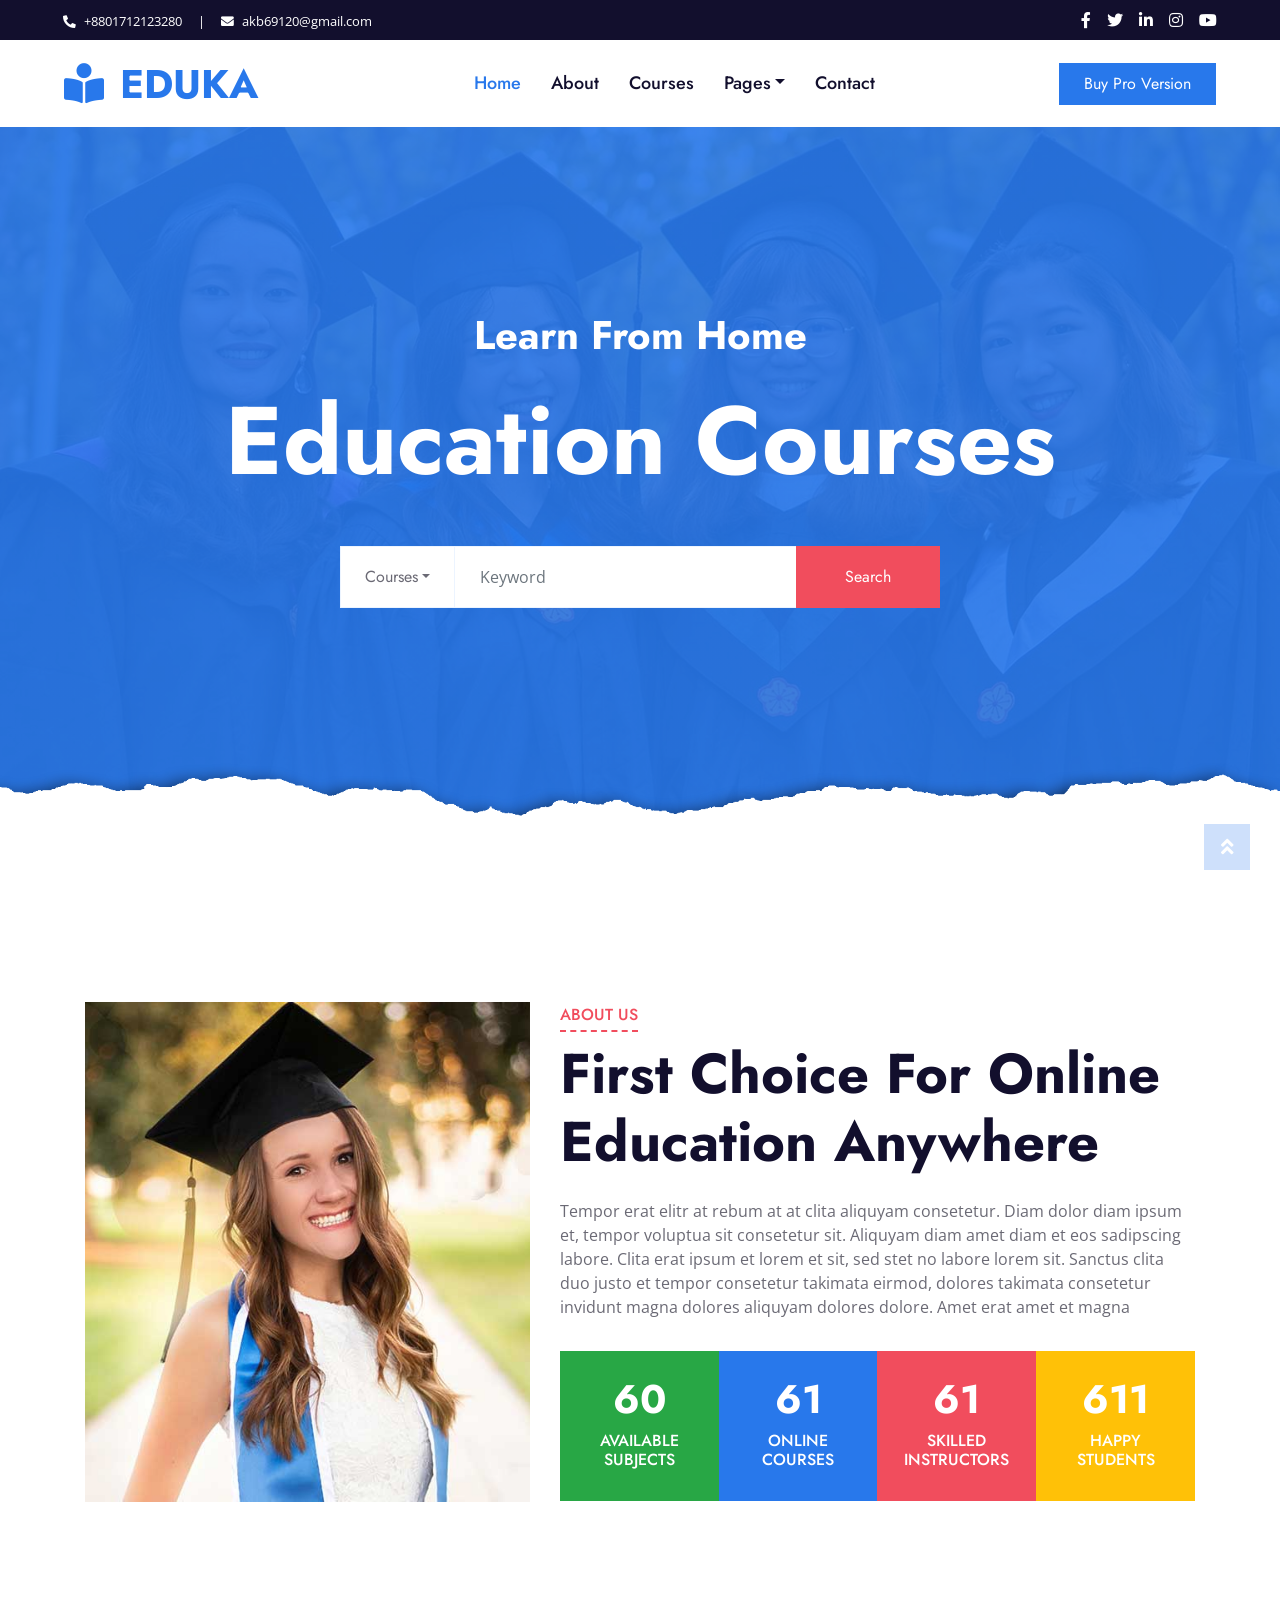
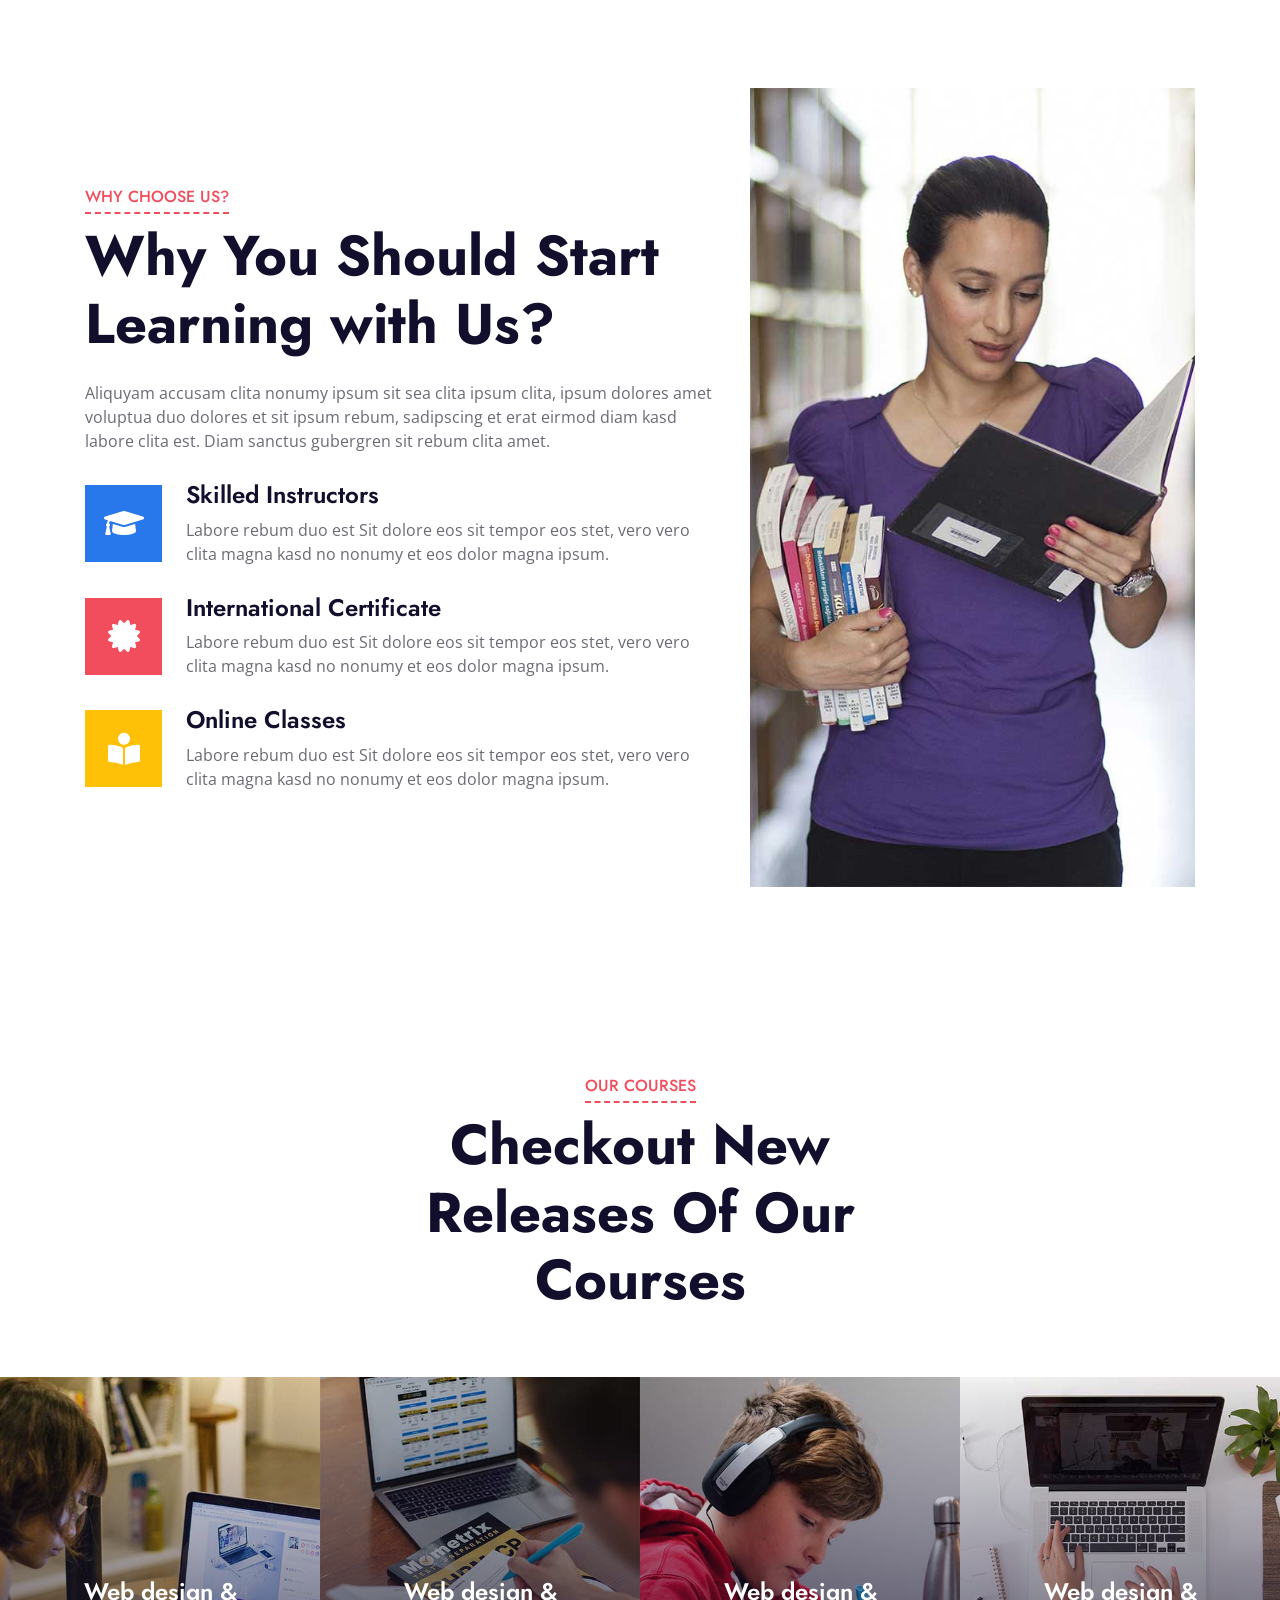
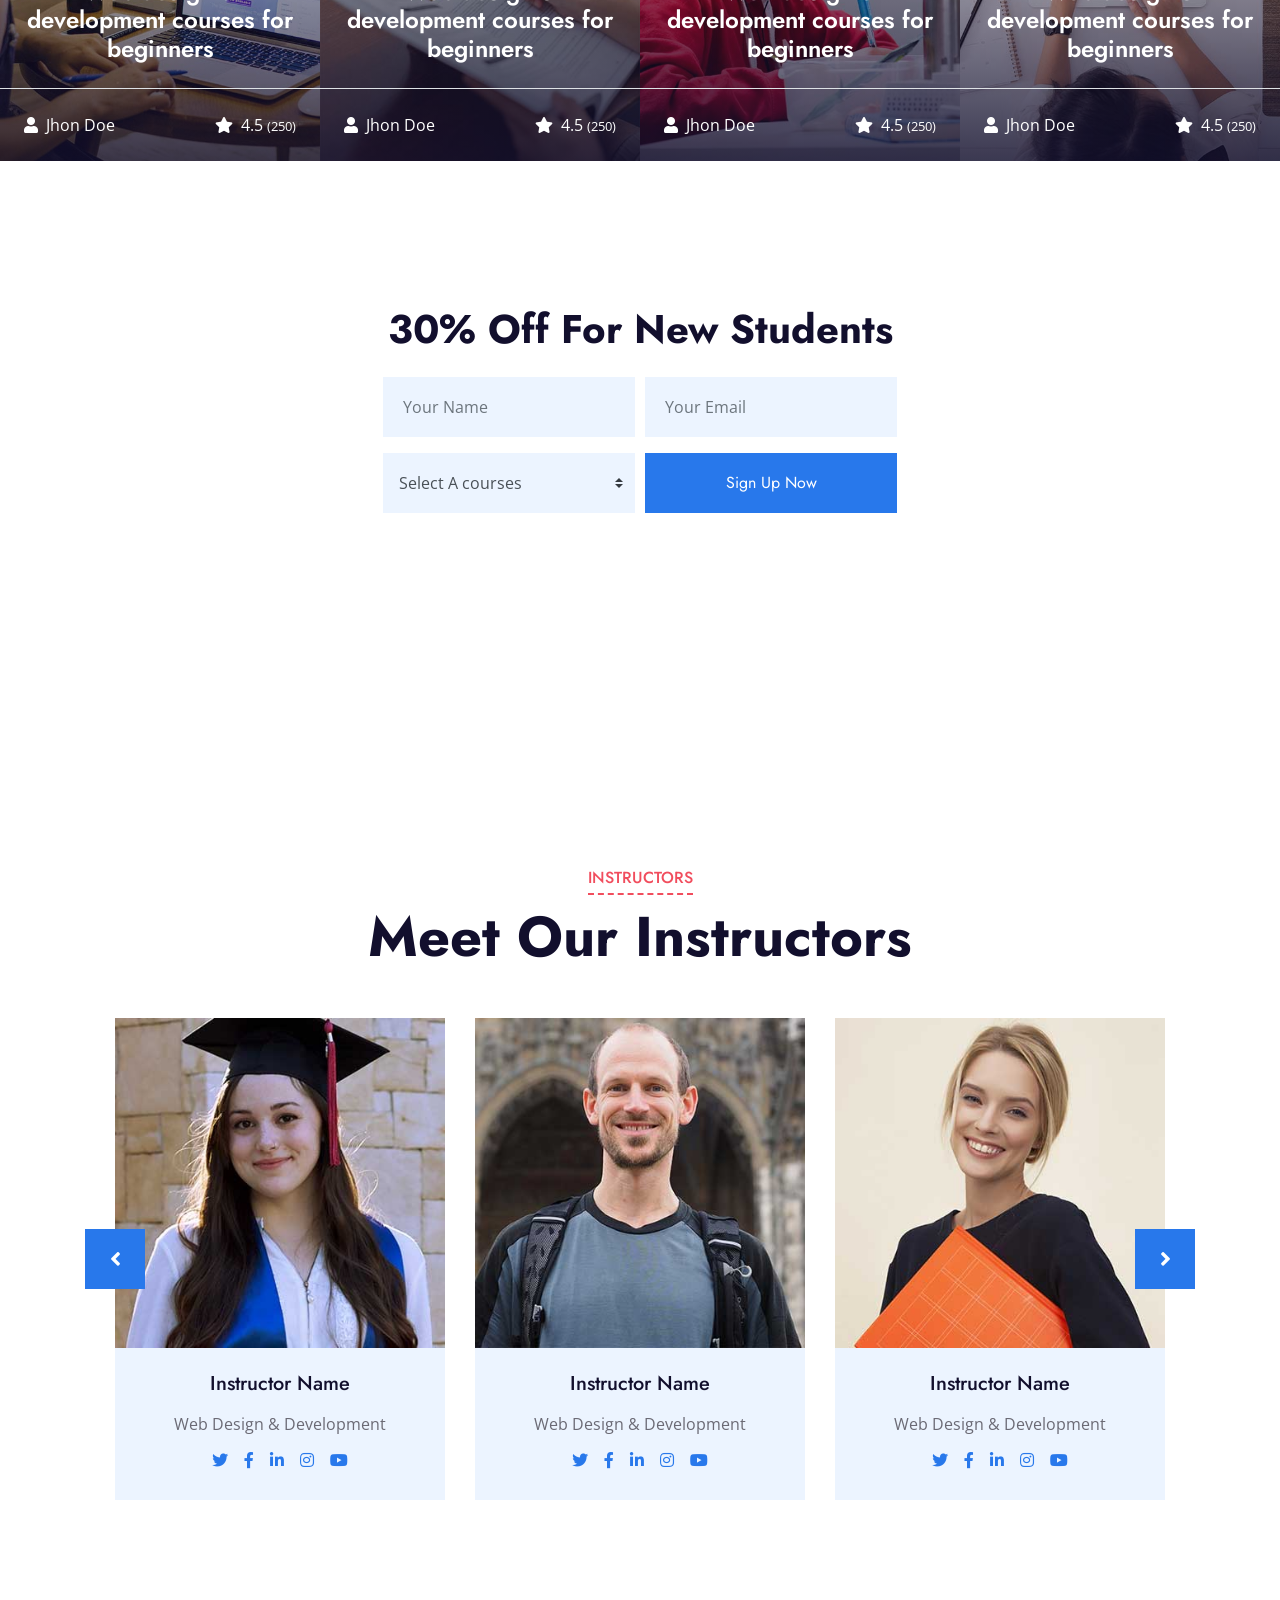
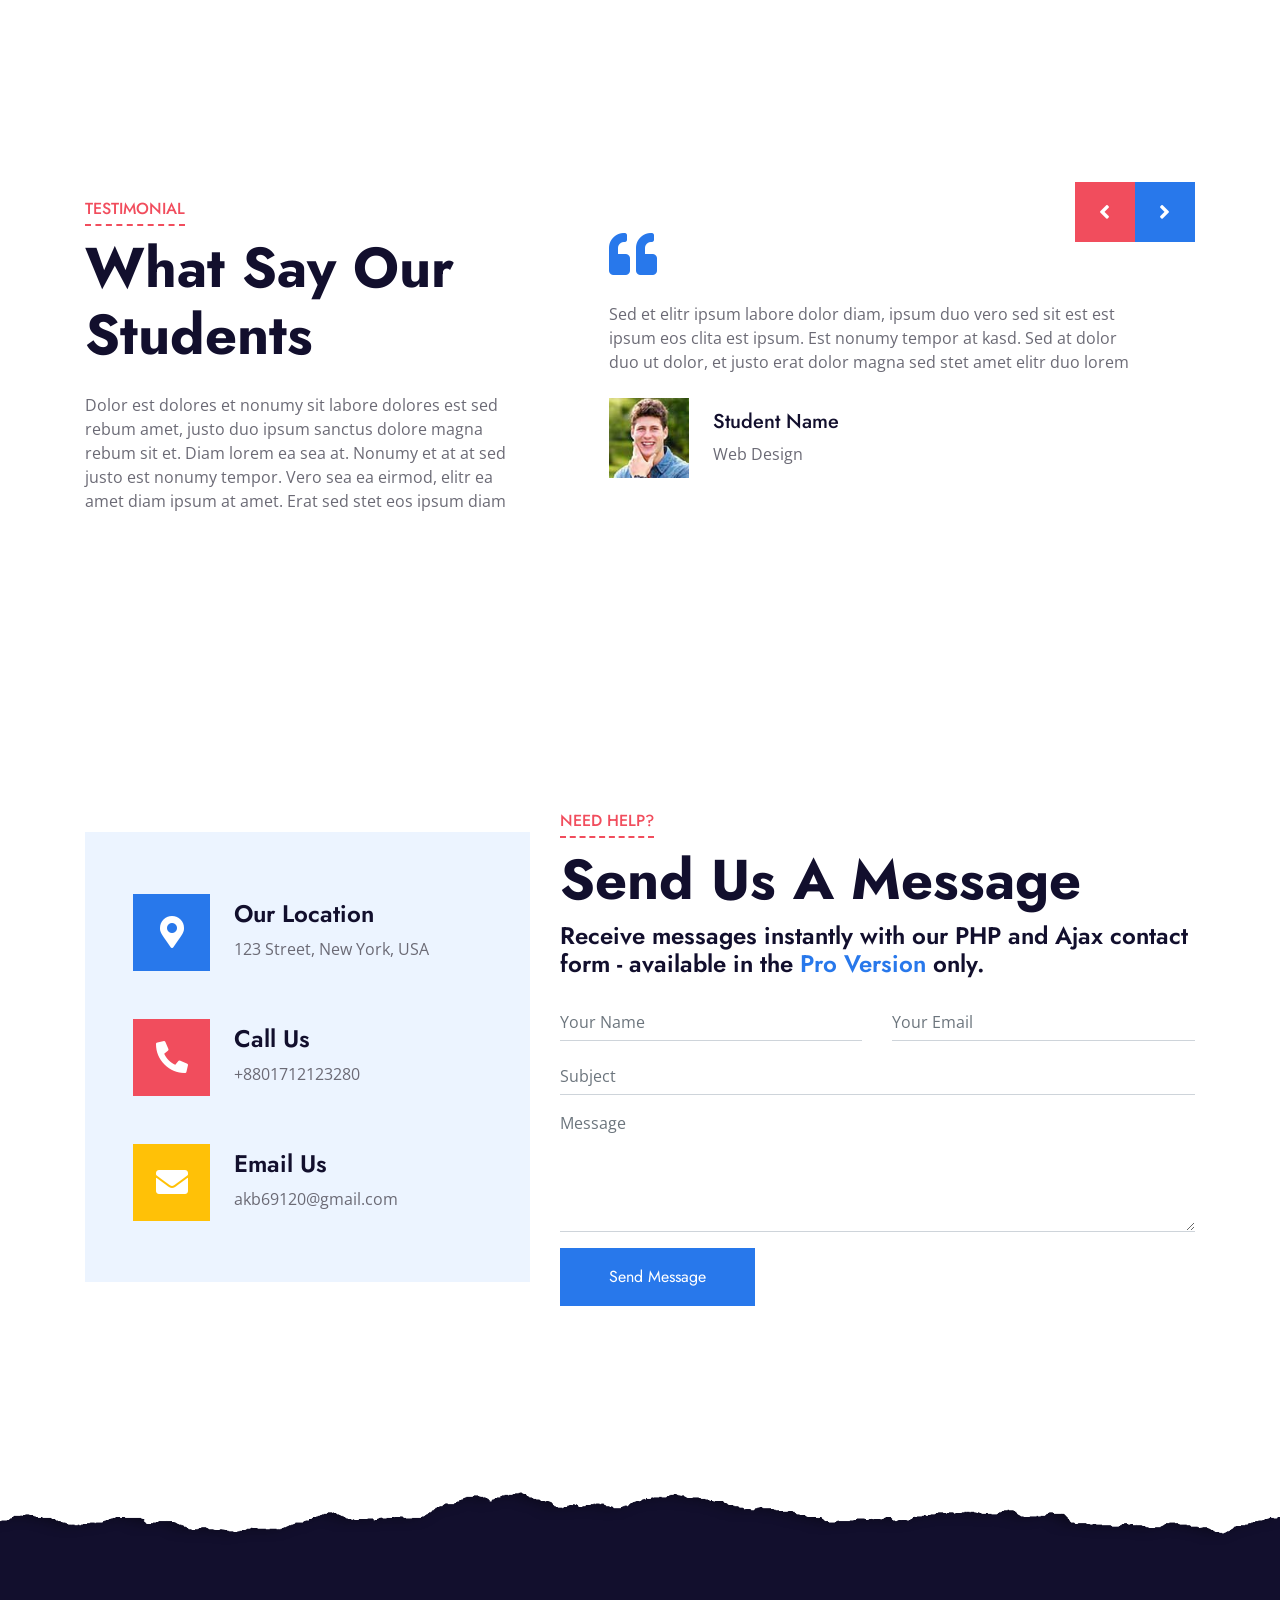
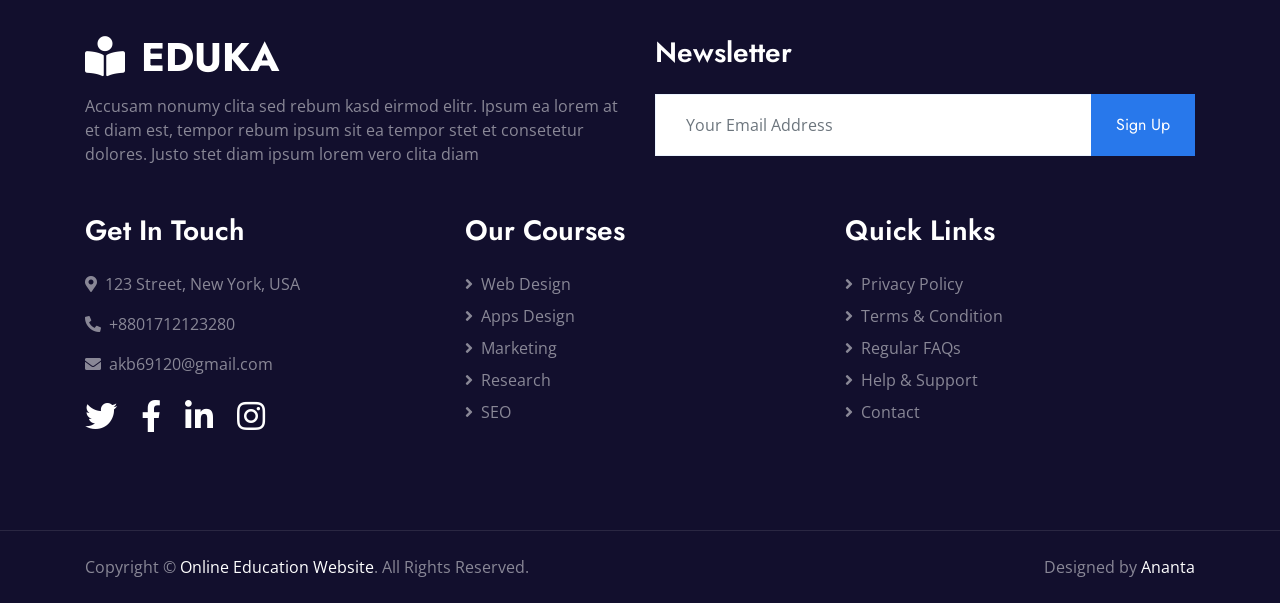
<file: index.html>
<!DOCTYPE html>
<html lang="en">

<head>
    <meta charset="utf-8">
    <title>Online Education Website Eduka</title>
    <meta content="width=device-width, initial-scale=1.0" name="viewport">
    <meta content="Free HTML Templates" name="keywords">
    <meta content="Free HTML Templates" name="description">

    <!-- Favicon -->
    <link href="img/favicon.ico" rel="icon">

    <!-- Google Web Fonts -->
    <link rel="preconnect" href="https://fonts.gstatic.com">
    <link href="https://fonts.googleapis.com/css2?family=Jost:wght@500;600;700&family=Open+Sans:wght@400;600&display=swap" rel="stylesheet"> 

    <!-- Font Awesome -->
    <link href="https://cdnjs.cloudflare.com/ajax/libs/font-awesome/5.10.0/css/all.min.css" rel="stylesheet">

    <!-- Libraries Stylesheet -->
    <link href="lib/owlcarousel/assets/owl.carousel.min.css" rel="stylesheet">

    <!-- Customized Bootstrap Stylesheet -->
    <link href="css/style.css" rel="stylesheet">
</head>

<body>
    <!-- Topbar Start -->
    <div class="container-fluid bg-dark">
        <div class="row py-2 px-lg-5">
            <div class="col-lg-6 text-center text-lg-left mb-2 mb-lg-0">
                <div class="d-inline-flex align-items-center text-white">
                    <small><i class="fa fa-phone-alt mr-2"></i>+8801712123280</small>
                    <small class="px-3">|</small>
                    <small><i class="fa fa-envelope mr-2"></i>akb69120@gmail.com</small>
                </div>
            </div>
            <div class="col-lg-6 text-center text-lg-right">
                <div class="d-inline-flex align-items-center">
                    <a class="text-white px-2" href="">
                        <i class="fab fa-facebook-f"></i>
                    </a>
                    <a class="text-white px-2" href="">
                        <i class="fab fa-twitter"></i>
                    </a>
                    <a class="text-white px-2" href="">
                        <i class="fab fa-linkedin-in"></i>
                    </a>
                    <a class="text-white px-2" href="">
                        <i class="fab fa-instagram"></i>
                    </a>
                    <a class="text-white pl-2" href="">
                        <i class="fab fa-youtube"></i>
                    </a>
                </div>
            </div>
        </div>
    </div>
    <!-- Topbar End -->


    <!-- Navbar Start -->
    <div class="container-fluid p-0">
        <nav class="navbar navbar-expand-lg bg-white navbar-light py-3 py-lg-0 px-lg-5">
            <a href="index.html" class="navbar-brand ml-lg-3">
                <h1 class="m-0 text-uppercase text-primary"><i class="fa fa-book-reader mr-3"></i>Eduka</h1>
            </a>
            <button type="button" class="navbar-toggler" data-toggle="collapse" data-target="#navbarCollapse">
                <span class="navbar-toggler-icon"></span>
            </button>
            <div class="collapse navbar-collapse justify-content-between px-lg-3" id="navbarCollapse">
                <div class="navbar-nav mx-auto py-0">
                    <a href="index.html" class="nav-item nav-link active">Home</a>
                    <a href="about.html" class="nav-item nav-link">About</a>
                    <a href="course.html" class="nav-item nav-link">Courses</a>
                    <div class="nav-item dropdown">
                        <a href="#" class="nav-link dropdown-toggle" data-toggle="dropdown">Pages</a>
                        <div class="dropdown-menu m-0">
                            <a href="feature.html" class="dropdown-item">Features</a>
                            <a href="team.html" class="dropdown-item">Instructors</a>
                            <a href="testimonial.html" class="dropdown-item">Testimonial</a>
                        </div>
                    </div>
                    <a href="contact.html" class="nav-item nav-link">Contact</a>
                </div>
                <a href="https://htmlcodex.com/downloading/?item=1574" class="btn btn-primary py-2 px-4 d-none d-lg-block">Buy Pro Version</a>
            </div>
        </nav>
    </div>
    <!-- Navbar End -->


    <!-- Header Start -->
    <div class="jumbotron jumbotron-fluid position-relative overlay-bottom" style="margin-bottom: 90px;">
        <div class="container text-center my-5 py-5">
            <h1 class="text-white mt-4 mb-4">Learn From Home</h1>
            <h1 class="text-white display-1 mb-5">Education Courses</h1>
            <div class="mx-auto mb-5" style="width: 100%; max-width: 600px;">
                <div class="input-group">
                    <div class="input-group-prepend">
                        <button class="btn btn-outline-light bg-white text-body px-4 dropdown-toggle" type="button" data-toggle="dropdown"
                            aria-haspopup="true" aria-expanded="false">Courses</button>
                        <div class="dropdown-menu">
                            <a class="dropdown-item" href="#">Courses 1</a>
                            <a class="dropdown-item" href="#">Courses 2</a>
                            <a class="dropdown-item" href="#">Courses 3</a>
                        </div>
                    </div>
                    <input type="text" class="form-control border-light" style="padding: 30px 25px;" placeholder="Keyword">
                    <div class="input-group-append">
                        <button class="btn btn-secondary px-4 px-lg-5">Search</button>
                    </div>
                </div>
            </div>
        </div>
    </div>
    <!-- Header End -->


    <!-- About Start -->
    <div class="container-fluid py-5">
        <div class="container py-5">
            <div class="row">
                <div class="col-lg-5 mb-5 mb-lg-0" style="min-height: 500px;">
                    <div class="position-relative h-100">
                        <img class="position-absolute w-100 h-100" src="img/about.jpg" style="object-fit: cover;">
                    </div>
                </div>
                <div class="col-lg-7">
                    <div class="section-title position-relative mb-4">
                        <h6 class="d-inline-block position-relative text-secondary text-uppercase pb-2">About Us</h6>
                        <h1 class="display-4">First Choice For Online Education Anywhere</h1>
                    </div>
                    <p>Tempor erat elitr at rebum at at clita aliquyam consetetur. Diam dolor diam ipsum et, tempor voluptua sit consetetur sit. Aliquyam diam amet diam et eos sadipscing labore. Clita erat ipsum et lorem et sit, sed stet no labore lorem sit. Sanctus clita duo justo et tempor consetetur takimata eirmod, dolores takimata consetetur invidunt magna dolores aliquyam dolores dolore. Amet erat amet et magna</p>
                    <div class="row pt-3 mx-0">
                        <div class="col-3 px-0">
                            <div class="bg-success text-center p-4">
                                <h1 class="text-white" data-toggle="counter-up">123</h1>
                                <h6 class="text-uppercase text-white">Available<span class="d-block">Subjects</span></h6>
                            </div>
                        </div>
                        <div class="col-3 px-0">
                            <div class="bg-primary text-center p-4">
                                <h1 class="text-white" data-toggle="counter-up">123</h1>
                                <h6 class="text-uppercase text-white">Online<span class="d-block">Courses</span></h6>
                            </div>
                        </div>
                        <div class="col-3 px-0">
                            <div class="bg-secondary text-center p-4">
                                <h1 class="text-white" data-toggle="counter-up">123</h1>
                                <h6 class="text-uppercase text-white">Skilled<span class="d-block">Instructors</span></h6>
                            </div>
                        </div>
                        <div class="col-3 px-0">
                            <div class="bg-warning text-center p-4">
                                <h1 class="text-white" data-toggle="counter-up">1234</h1>
                                <h6 class="text-uppercase text-white">Happy<span class="d-block">Students</span></h6>
                            </div>
                        </div>
                    </div>
                </div>
            </div>
        </div>
    </div>
    <!-- About End -->


    <!-- Feature Start -->
    <div class="container-fluid bg-image" style="margin: 90px 0;">
        <div class="container">
            <div class="row">
                <div class="col-lg-7 my-5 pt-5 pb-lg-5">
                    <div class="section-title position-relative mb-4">
                        <h6 class="d-inline-block position-relative text-secondary text-uppercase pb-2">Why Choose Us?</h6>
                        <h1 class="display-4">Why You Should Start Learning with Us?</h1>
                    </div>
                    <p class="mb-4 pb-2">Aliquyam accusam clita nonumy ipsum sit sea clita ipsum clita, ipsum dolores amet voluptua duo dolores et sit ipsum rebum, sadipscing et erat eirmod diam kasd labore clita est. Diam sanctus gubergren sit rebum clita amet.</p>
                    <div class="d-flex mb-3">
                        <div class="btn-icon bg-primary mr-4">
                            <i class="fa fa-2x fa-graduation-cap text-white"></i>
                        </div>
                        <div class="mt-n1">
                            <h4>Skilled Instructors</h4>
                            <p>Labore rebum duo est Sit dolore eos sit tempor eos stet, vero vero clita magna kasd no nonumy et eos dolor magna ipsum.</p>
                        </div>
                    </div>
                    <div class="d-flex mb-3">
                        <div class="btn-icon bg-secondary mr-4">
                            <i class="fa fa-2x fa-certificate text-white"></i>
                        </div>
                        <div class="mt-n1">
                            <h4>International Certificate</h4>
                            <p>Labore rebum duo est Sit dolore eos sit tempor eos stet, vero vero clita magna kasd no nonumy et eos dolor magna ipsum.</p>
                        </div>
                    </div>
                    <div class="d-flex">
                        <div class="btn-icon bg-warning mr-4">
                            <i class="fa fa-2x fa-book-reader text-white"></i>
                        </div>
                        <div class="mt-n1">
                            <h4>Online Classes</h4>
                            <p class="m-0">Labore rebum duo est Sit dolore eos sit tempor eos stet, vero vero clita magna kasd no nonumy et eos dolor magna ipsum.</p>
                        </div>
                    </div>
                </div>
                <div class="col-lg-5" style="min-height: 500px;">
                    <div class="position-relative h-100">
                        <img class="position-absolute w-100 h-100" src="img/feature.jpg" style="object-fit: cover;">
                    </div>
                </div>
            </div>
        </div>
    </div>
    <!-- Feature Start -->


    <!-- Courses Start -->
    <div class="container-fluid px-0 py-5">
        <div class="row mx-0 justify-content-center pt-5">
            <div class="col-lg-6">
                <div class="section-title text-center position-relative mb-4">
                    <h6 class="d-inline-block position-relative text-secondary text-uppercase pb-2">Our Courses</h6>
                    <h1 class="display-4">Checkout New Releases Of Our Courses</h1>
                </div>
            </div>
        </div>
        <div class="owl-carousel courses-carousel">
            <div class="courses-item position-relative">
                <img class="img-fluid" src="img/courses-1.jpg" alt="">
                <div class="courses-text">
                    <h4 class="text-center text-white px-3">Web design & development courses for beginners</h4>
                    <div class="border-top w-100 mt-3">
                        <div class="d-flex justify-content-between p-4">
                            <span class="text-white"><i class="fa fa-user mr-2"></i>Jhon Doe</span>
                            <span class="text-white"><i class="fa fa-star mr-2"></i>4.5 <small>(250)</small></span>
                        </div>
                    </div>
                    <div class="w-100 bg-white text-center p-4" >
                        <a class="btn btn-primary" href="detail.html">Course Detail</a>
                    </div>
                </div>
            </div>
            <div class="courses-item position-relative">
                <img class="img-fluid" src="img/courses-2.jpg" alt="">
                <div class="courses-text">
                    <h4 class="text-center text-white px-3">Web design & development courses for beginners</h4>
                    <div class="border-top w-100 mt-3">
                        <div class="d-flex justify-content-between p-4">
                            <span class="text-white"><i class="fa fa-user mr-2"></i>Jhon Doe</span>
                            <span class="text-white"><i class="fa fa-star mr-2"></i>4.5 <small>(250)</small></span>
                        </div>
                    </div>
                    <div class="w-100 bg-white text-center p-4" >
                        <a class="btn btn-primary" href="detail.html">Course Detail</a>
                    </div>
                </div>
            </div>
            <div class="courses-item position-relative">
                <img class="img-fluid" src="img/courses-3.jpg" alt="">
                <div class="courses-text">
                    <h4 class="text-center text-white px-3">Web design & development courses for beginners</h4>
                    <div class="border-top w-100 mt-3">
                        <div class="d-flex justify-content-between p-4">
                            <span class="text-white"><i class="fa fa-user mr-2"></i>Jhon Doe</span>
                            <span class="text-white"><i class="fa fa-star mr-2"></i>4.5 <small>(250)</small></span>
                        </div>
                    </div>
                    <div class="w-100 bg-white text-center p-4" >
                        <a class="btn btn-primary" href="detail.html">Course Detail</a>
                    </div>
                </div>
            </div>
            <div class="courses-item position-relative">
                <img class="img-fluid" src="img/courses-4.jpg" alt="">
                <div class="courses-text">
                    <h4 class="text-center text-white px-3">Web design & development courses for beginners</h4>
                    <div class="border-top w-100 mt-3">
                        <div class="d-flex justify-content-between p-4">
                            <span class="text-white"><i class="fa fa-user mr-2"></i>Jhon Doe</span>
                            <span class="text-white"><i class="fa fa-star mr-2"></i>4.5 <small>(250)</small></span>
                        </div>
                    </div>
                    <div class="w-100 bg-white text-center p-4" >
                        <a class="btn btn-primary" href="detail.html">Course Detail</a>
                    </div>
                </div>
            </div>
            <div class="courses-item position-relative">
                <img class="img-fluid" src="img/courses-5.jpg" alt="">
                <div class="courses-text">
                    <h4 class="text-center text-white px-3">Web design & development courses for beginners</h4>
                    <div class="border-top w-100 mt-3">
                        <div class="d-flex justify-content-between p-4">
                            <span class="text-white"><i class="fa fa-user mr-2"></i>Jhon Doe</span>
                            <span class="text-white"><i class="fa fa-star mr-2"></i>4.5 <small>(250)</small></span>
                        </div>
                    </div>
                    <div class="w-100 bg-white text-center p-4" >
                        <a class="btn btn-primary" href="detail.html">Course Detail</a>
                    </div>
                </div>
            </div>
            <div class="courses-item position-relative">
                <img class="img-fluid" src="img/courses-6.jpg" alt="">
                <div class="courses-text">
                    <h4 class="text-center text-white px-3">Web design & development courses for beginners</h4>
                    <div class="border-top w-100 mt-3">
                        <div class="d-flex justify-content-between p-4">
                            <span class="text-white"><i class="fa fa-user mr-2"></i>Jhon Doe</span>
                            <span class="text-white"><i class="fa fa-star mr-2"></i>4.5 <small>(250)</small></span>
                        </div>
                    </div>
                    <div class="w-100 bg-white text-center p-4" >
                        <a class="btn btn-primary" href="detail.html">Course Detail</a>
                    </div>
                </div>
            </div>
        </div>
        <div class="row justify-content-center bg-image mx-0 mb-5">
            <div class="col-lg-6 py-5">
                <div class="bg-white p-5 my-5">
                    <h1 class="text-center mb-4">30% Off For New Students</h1>
                    <form>
                        <div class="form-row">
                            <div class="col-sm-6">
                                <div class="form-group">
                                    <input type="text" class="form-control bg-light border-0" placeholder="Your Name" style="padding: 30px 20px;">
                                </div>
                            </div>
                            <div class="col-sm-6">
                                <div class="form-group">
                                    <input type="email" class="form-control bg-light border-0" placeholder="Your Email" style="padding: 30px 20px;">
                                </div>
                            </div>
                        </div>
                        <div class="form-row">
                            <div class="col-sm-6">
                                <div class="form-group">
                                    <select class="custom-select bg-light border-0 px-3" style="height: 60px;">
                                        <option selected>Select A courses</option>
                                        <option value="1">courses 1</option>
                                        <option value="2">courses 1</option>
                                        <option value="3">courses 1</option>
                                    </select>
                                </div>
                            </div>
                            <div class="col-sm-6">
                                <button class="btn btn-primary btn-block" type="submit" style="height: 60px;">Sign Up Now</button>
                            </div>
                        </div>
                    </form>
                </div>
            </div>
        </div>
    </div>
    <!-- Courses End -->


    <!-- Team Start -->
    <div class="container-fluid py-5">
        <div class="container py-5">
            <div class="section-title text-center position-relative mb-5">
                <h6 class="d-inline-block position-relative text-secondary text-uppercase pb-2">Instructors</h6>
                <h1 class="display-4">Meet Our Instructors</h1>
            </div>
            <div class="owl-carousel team-carousel position-relative" style="padding: 0 30px;">
                <div class="team-item">
                    <img class="img-fluid w-100" src="img/team-1.jpg" alt="">
                    <div class="bg-light text-center p-4">
                        <h5 class="mb-3">Instructor Name</h5>
                        <p class="mb-2">Web Design & Development</p>
                        <div class="d-flex justify-content-center">
                            <a class="mx-1 p-1" href="#"><i class="fab fa-twitter"></i></a>
                            <a class="mx-1 p-1" href="#"><i class="fab fa-facebook-f"></i></a>
                            <a class="mx-1 p-1" href="#"><i class="fab fa-linkedin-in"></i></a>
                            <a class="mx-1 p-1" href="#"><i class="fab fa-instagram"></i></a>
                            <a class="mx-1 p-1" href="#"><i class="fab fa-youtube"></i></a>
                        </div>
                    </div>
                </div>
                <div class="team-item">
                    <img class="img-fluid w-100" src="img/team-2.jpg" alt="">
                    <div class="bg-light text-center p-4">
                        <h5 class="mb-3">Instructor Name</h5>
                        <p class="mb-2">Web Design & Development</p>
                        <div class="d-flex justify-content-center">
                            <a class="mx-1 p-1" href="#"><i class="fab fa-twitter"></i></a>
                            <a class="mx-1 p-1" href="#"><i class="fab fa-facebook-f"></i></a>
                            <a class="mx-1 p-1" href="#"><i class="fab fa-linkedin-in"></i></a>
                            <a class="mx-1 p-1" href="#"><i class="fab fa-instagram"></i></a>
                            <a class="mx-1 p-1" href="#"><i class="fab fa-youtube"></i></a>
                        </div>
                    </div>
                </div>
                <div class="team-item">
                    <img class="img-fluid w-100" src="img/team-3.jpg" alt="">
                    <div class="bg-light text-center p-4">
                        <h5 class="mb-3">Instructor Name</h5>
                        <p class="mb-2">Web Design & Development</p>
                        <div class="d-flex justify-content-center">
                            <a class="mx-1 p-1" href="#"><i class="fab fa-twitter"></i></a>
                            <a class="mx-1 p-1" href="#"><i class="fab fa-facebook-f"></i></a>
                            <a class="mx-1 p-1" href="#"><i class="fab fa-linkedin-in"></i></a>
                            <a class="mx-1 p-1" href="#"><i class="fab fa-instagram"></i></a>
                            <a class="mx-1 p-1" href="#"><i class="fab fa-youtube"></i></a>
                        </div>
                    </div>
                </div>
                <div class="team-item">
                    <img class="img-fluid w-100" src="img/team-4.jpg" alt="">
                    <div class="bg-light text-center p-4">
                        <h5 class="mb-3">Instructor Name</h5>
                        <p class="mb-2">Web Design & Development</p>
                        <div class="d-flex justify-content-center">
                            <a class="mx-1 p-1" href="#"><i class="fab fa-twitter"></i></a>
                            <a class="mx-1 p-1" href="#"><i class="fab fa-facebook-f"></i></a>
                            <a class="mx-1 p-1" href="#"><i class="fab fa-linkedin-in"></i></a>
                            <a class="mx-1 p-1" href="#"><i class="fab fa-instagram"></i></a>
                            <a class="mx-1 p-1" href="#"><i class="fab fa-youtube"></i></a>
                        </div>
                    </div>
                </div>
            </div>
        </div>
    </div>
    <!-- Team End -->


    <!-- Testimonial Start -->
    <div class="container-fluid bg-image py-5" style="margin: 90px 0;">
        <div class="container py-5">
            <div class="row align-items-center">
                <div class="col-lg-5 mb-5 mb-lg-0">
                    <div class="section-title position-relative mb-4">
                        <h6 class="d-inline-block position-relative text-secondary text-uppercase pb-2">Testimonial</h6>
                        <h1 class="display-4">What Say Our Students</h1>
                    </div>
                    <p class="m-0">Dolor est dolores et nonumy sit labore dolores est sed rebum amet, justo duo ipsum sanctus dolore magna rebum sit et. Diam lorem ea sea at. Nonumy et at at sed justo est nonumy tempor. Vero sea ea eirmod, elitr ea amet diam ipsum at amet. Erat sed stet eos ipsum diam</p>
                </div>
                <div class="col-lg-7">
                    <div class="owl-carousel testimonial-carousel">
                        <div class="bg-white p-5">
                            <i class="fa fa-3x fa-quote-left text-primary mb-4"></i>
                            <p>Sed et elitr ipsum labore dolor diam, ipsum duo vero sed sit est est ipsum eos clita est ipsum. Est nonumy tempor at kasd. Sed at dolor duo ut dolor, et justo erat dolor magna sed stet amet elitr duo lorem</p>
                            <div class="d-flex flex-shrink-0 align-items-center mt-4">
                                <img class="img-fluid mr-4" src="img/testimonial-2.jpg" alt="">
                                <div>
                                    <h5>Student Name</h5>
                                    <span>Web Design</span>
                                </div>
                            </div>
                        </div>
                        <div class="bg-white p-5">
                            <i class="fa fa-3x fa-quote-left text-primary mb-4"></i>
                            <p>Sed et elitr ipsum labore dolor diam, ipsum duo vero sed sit est est ipsum eos clita est ipsum. Est nonumy tempor at kasd. Sed at dolor duo ut dolor, et justo erat dolor magna sed stet amet elitr duo lorem</p>
                            <div class="d-flex flex-shrink-0 align-items-center mt-4">
                                <img class="img-fluid mr-4" src="img/testimonial-1.jpg" alt="">
                                <div>
                                    <h5>Student Name</h5>
                                    <span>Web Design</span>
                                </div>
                            </div>
                        </div>
                    </div>
                </div>
            </div>
        </div>
    </div>
    <!-- Testimonial Start -->


    <!-- Contact Start -->
    <div class="container-fluid py-5">
        <div class="container py-5">
            <div class="row align-items-center">
                <div class="col-lg-5 mb-5 mb-lg-0">
                    <div class="bg-light d-flex flex-column justify-content-center px-5" style="height: 450px;">
                        <div class="d-flex align-items-center mb-5">
                            <div class="btn-icon bg-primary mr-4">
                                <i class="fa fa-2x fa-map-marker-alt text-white"></i>
                            </div>
                            <div class="mt-n1">
                                <h4>Our Location</h4>
                                <p class="m-0">123 Street, New York, USA</p>
                            </div>
                        </div>
                        <div class="d-flex align-items-center mb-5">
                            <div class="btn-icon bg-secondary mr-4">
                                <i class="fa fa-2x fa-phone-alt text-white"></i>
                            </div>
                            <div class="mt-n1">
                                <h4>Call Us</h4>
                                <p class="m-0">+8801712123280</p>
                            </div>
                        </div>
                        <div class="d-flex align-items-center">
                            <div class="btn-icon bg-warning mr-4">
                                <i class="fa fa-2x fa-envelope text-white"></i>
                            </div>
                            <div class="mt-n1">
                                <h4>Email Us</h4>
                                <p class="m-0">akb69120@gmail.com</p>
                            </div>
                        </div>
                    </div>
                </div>
                <div class="col-lg-7">
                    <div class="section-title position-relative mb-4">
                        <h6 class="d-inline-block position-relative text-secondary text-uppercase pb-2">Need Help?</h6>
                        <h1 class="display-4">Send Us A Message</h1>
                        <h4 class="mb-4">Receive messages instantly with our PHP and Ajax contact form - available in the <a href="https://htmlcodex.com/downloading/?item=1574">Pro Version</a> only.</h4>
                    </div>
                    <div class="contact-form">
                        <form>
                            <div class="row">
                                <div class="col-6 form-group">
                                    <input type="text" class="form-control border-top-0 border-right-0 border-left-0 p-0" placeholder="Your Name" required="required">
                                </div>
                                <div class="col-6 form-group">
                                    <input type="email" class="form-control border-top-0 border-right-0 border-left-0 p-0" placeholder="Your Email" required="required">
                                </div>
                            </div>
                            <div class="form-group">
                                <input type="text" class="form-control border-top-0 border-right-0 border-left-0 p-0" placeholder="Subject" required="required">
                            </div>
                            <div class="form-group">
                                <textarea class="form-control border-top-0 border-right-0 border-left-0 p-0" rows="5" placeholder="Message" required="required"></textarea>
                            </div>
                            <div>
                                <button class="btn btn-primary py-3 px-5" type="submit">Send Message</button>
                            </div>
                        </form>
                    </div>
                </div>
            </div>
        </div>
    </div>
    <!-- Contact End -->


    <!-- Footer Start -->
    <div class="container-fluid position-relative overlay-top bg-dark text-white-50 py-5" style="margin-top: 90px;">
        <div class="container mt-5 pt-5">
            <div class="row">
                <div class="col-md-6 mb-5">
                    <a href="index.html" class="navbar-brand">
                        <h1 class="mt-n2 text-uppercase text-white"><i class="fa fa-book-reader mr-3"></i>EDUKA</h1>
                    </a>
                    <p class="m-0">Accusam nonumy clita sed rebum kasd eirmod elitr. Ipsum ea lorem at et diam est, tempor rebum ipsum sit ea tempor stet et consetetur dolores. Justo stet diam ipsum lorem vero clita diam</p>
                </div>
                <div class="col-md-6 mb-5">
                    <h3 class="text-white mb-4">Newsletter</h3>
                    <div class="w-100">
                        <div class="input-group">
                            <input type="text" class="form-control border-light" style="padding: 30px;" placeholder="Your Email Address">
                            <div class="input-group-append">
                                <button class="btn btn-primary px-4">Sign Up</button>
                            </div>
                        </div>
                    </div>
                </div>
            </div>
            <div class="row">
                <div class="col-md-4 mb-5">
                    <h3 class="text-white mb-4">Get In Touch</h3>
                    <p><i class="fa fa-map-marker-alt mr-2"></i>123 Street, New York, USA</p>
                    <p><i class="fa fa-phone-alt mr-2"></i>+8801712123280</p>
                    <p><i class="fa fa-envelope mr-2"></i>akb69120@gmail.com</p>
                    <div class="d-flex justify-content-start mt-4">
                        <a class="text-white mr-4" href="#"><i class="fab fa-2x fa-twitter"></i></a>
                        <a class="text-white mr-4" href="#"><i class="fab fa-2x fa-facebook-f"></i></a>
                        <a class="text-white mr-4" href="#"><i class="fab fa-2x fa-linkedin-in"></i></a>
                        <a class="text-white" href="#"><i class="fab fa-2x fa-instagram"></i></a>
                    </div>
                </div>
                <div class="col-md-4 mb-5">
                    <h3 class="text-white mb-4">Our Courses</h3>
                    <div class="d-flex flex-column justify-content-start">
                        <a class="text-white-50 mb-2" href="#"><i class="fa fa-angle-right mr-2"></i>Web Design</a>
                        <a class="text-white-50 mb-2" href="#"><i class="fa fa-angle-right mr-2"></i>Apps Design</a>
                        <a class="text-white-50 mb-2" href="#"><i class="fa fa-angle-right mr-2"></i>Marketing</a>
                        <a class="text-white-50 mb-2" href="#"><i class="fa fa-angle-right mr-2"></i>Research</a>
                        <a class="text-white-50" href="#"><i class="fa fa-angle-right mr-2"></i>SEO</a>
                    </div>
                </div>
                <div class="col-md-4 mb-5">
                    <h3 class="text-white mb-4">Quick Links</h3>
                    <div class="d-flex flex-column justify-content-start">
                        <a class="text-white-50 mb-2" href="#"><i class="fa fa-angle-right mr-2"></i>Privacy Policy</a>
                        <a class="text-white-50 mb-2" href="#"><i class="fa fa-angle-right mr-2"></i>Terms & Condition</a>
                        <a class="text-white-50 mb-2" href="#"><i class="fa fa-angle-right mr-2"></i>Regular FAQs</a>
                        <a class="text-white-50 mb-2" href="#"><i class="fa fa-angle-right mr-2"></i>Help & Support</a>
                        <a class="text-white-50" href="#"><i class="fa fa-angle-right mr-2"></i>Contact</a>
                    </div>
                </div>
            </div>
        </div>
    </div>
    <div class="container-fluid bg-dark text-white-50 border-top py-4" style="border-color: rgba(256, 256, 256, .1) !important;">
        <div class="container">
            <div class="row">
                <div class="col-md-6 text-center text-md-left mb-3 mb-md-0">
                    <p class="m-0">Copyright &copy; <a class="text-white" href="#">Online Education Website</a>. All Rights Reserved.
                    </p>
                </div>
                <div class="col-md-6 text-center text-md-right">
                   
                    <p class="m-0">Designed by <a class="text-white" href="https://htmlcodex.com">Ananta</a></p>
                </div>
            </div>
        </div>
    </div>
    <!-- Footer End -->


    <!-- Back to Top -->
    <a href="#" class="btn btn-lg btn-primary rounded-0 btn-lg-square back-to-top"><i class="fa fa-angle-double-up"></i></a>


    <!-- JavaScript Libraries -->
    <script src="https://code.jquery.com/jquery-3.4.1.min.js"></script>
    <script src="https://stackpath.bootstrapcdn.com/bootstrap/4.4.1/js/bootstrap.bundle.min.js"></script>
    <script src="lib/easing/easing.min.js"></script>
    <script src="lib/waypoints/waypoints.min.js"></script>
    <script src="lib/counterup/counterup.min.js"></script>
    <script src="lib/owlcarousel/owl.carousel.min.js"></script>

    <!-- Template Javascript -->
    <script src="js/main.js"></script>
</body>

</html>
</file>
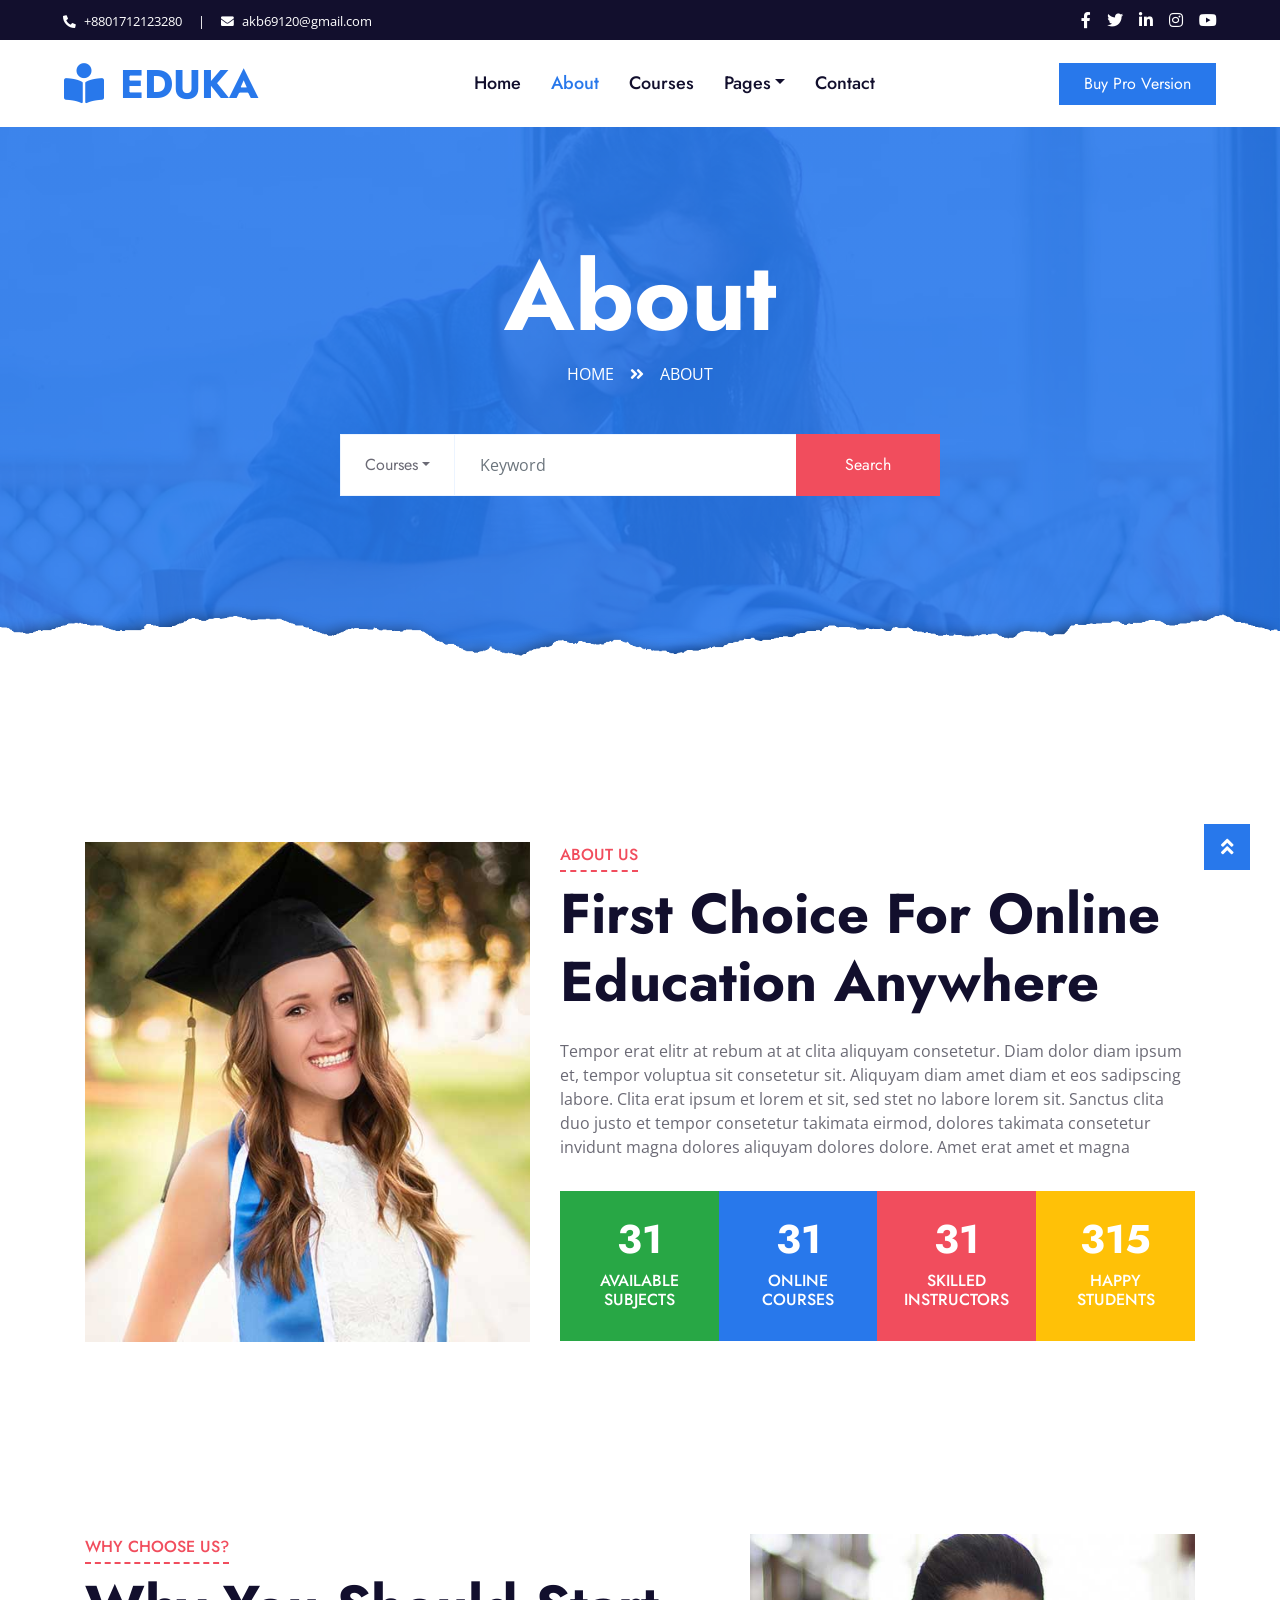
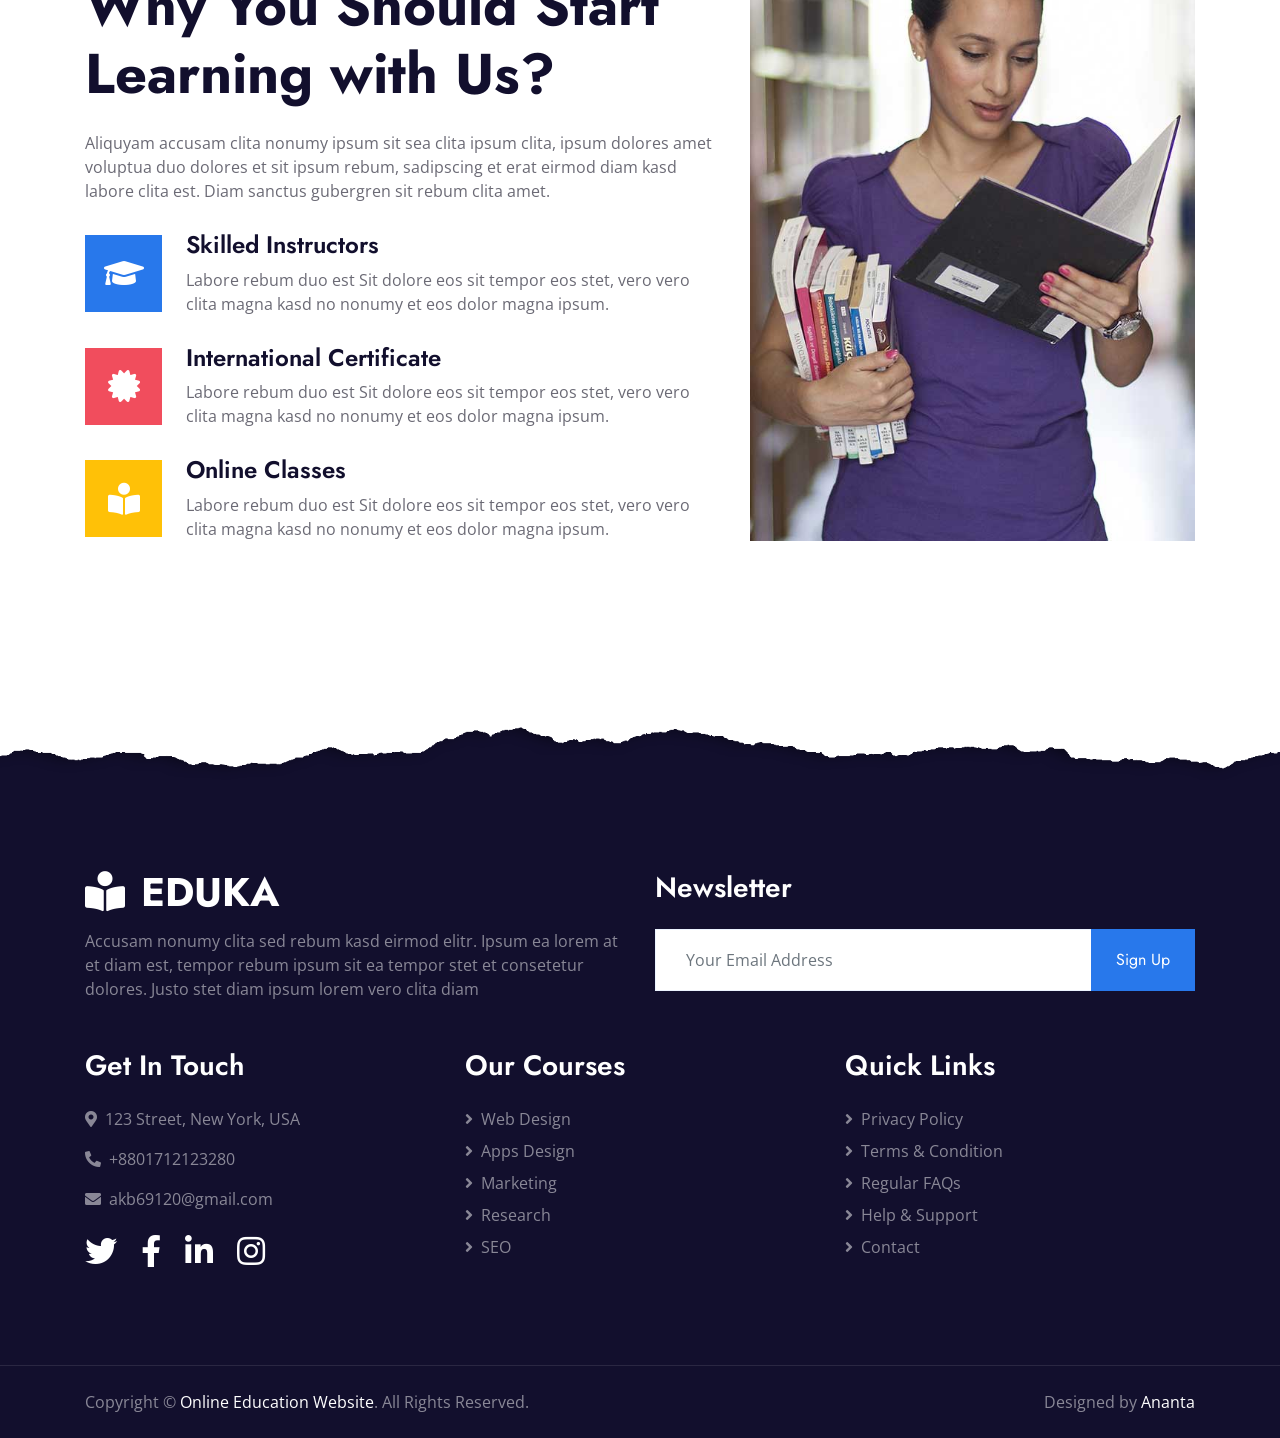
<file: about.html>
<!DOCTYPE html>
<html lang="en">

<head>
    <meta charset="utf-8">
    <title>Online Education Website Eduka</title>
    <meta content="width=device-width, initial-scale=1.0" name="viewport">
    <meta content="Free HTML Templates" name="keywords">
    <meta content="Free HTML Templates" name="description">

    <!-- Favicon -->
    <link href="img/favicon.ico" rel="icon">

    <!-- Google Web Fonts -->
    <link rel="preconnect" href="https://fonts.gstatic.com">
    <link href="https://fonts.googleapis.com/css2?family=Jost:wght@500;600;700&family=Open+Sans:wght@400;600&display=swap" rel="stylesheet"> 

    <!-- Font Awesome -->
    <link href="https://cdnjs.cloudflare.com/ajax/libs/font-awesome/5.10.0/css/all.min.css" rel="stylesheet">

    <!-- Libraries Stylesheet -->
    <link href="lib/owlcarousel/assets/owl.carousel.min.css" rel="stylesheet">

    <!-- Customized Bootstrap Stylesheet -->
    <link href="css/style.css" rel="stylesheet">
</head>

<body>
    <!-- Topbar Start -->
    <div class="container-fluid bg-dark">
        <div class="row py-2 px-lg-5">
            <div class="col-lg-6 text-center text-lg-left mb-2 mb-lg-0">
                <div class="d-inline-flex align-items-center text-white">
                    <small><i class="fa fa-phone-alt mr-2"></i>+8801712123280</small>
                    <small class="px-3">|</small>
                    <small><i class="fa fa-envelope mr-2"></i>akb69120@gmail.com</small>
                </div>
            </div>
            <div class="col-lg-6 text-center text-lg-right">
                <div class="d-inline-flex align-items-center">
                    <a class="text-white px-2" href="">
                        <i class="fab fa-facebook-f"></i>
                    </a>
                    <a class="text-white px-2" href="">
                        <i class="fab fa-twitter"></i>
                    </a>
                    <a class="text-white px-2" href="">
                        <i class="fab fa-linkedin-in"></i>
                    </a>
                    <a class="text-white px-2" href="">
                        <i class="fab fa-instagram"></i>
                    </a>
                    <a class="text-white pl-2" href="">
                        <i class="fab fa-youtube"></i>
                    </a>
                </div>
            </div>
        </div>
    </div>
    <!-- Topbar End -->


    <!-- Navbar Start -->
    <div class="container-fluid p-0">
        <nav class="navbar navbar-expand-lg bg-white navbar-light py-3 py-lg-0 px-lg-5">
            <a href="index.html" class="navbar-brand ml-lg-3">
                <h1 class="m-0 text-uppercase text-primary"><i class="fa fa-book-reader mr-3"></i>Eduka</h1>
            </a>
            <button type="button" class="navbar-toggler" data-toggle="collapse" data-target="#navbarCollapse">
                <span class="navbar-toggler-icon"></span>
            </button>
            <div class="collapse navbar-collapse justify-content-between px-lg-3" id="navbarCollapse">
                <div class="navbar-nav mx-auto py-0">
                    <a href="index.html" class="nav-item nav-link">Home</a>
                    <a href="about.html" class="nav-item nav-link active">About</a>
                    <a href="course.html" class="nav-item nav-link">Courses</a>
                    <div class="nav-item dropdown">
                        <a href="#" class="nav-link dropdown-toggle" data-toggle="dropdown">Pages</a>
                        <div class="dropdown-menu m-0">
                            <a href="feature.html" class="dropdown-item">Features</a>
                            <a href="team.html" class="dropdown-item">Instructors</a>
                            <a href="testimonial.html" class="dropdown-item">Testimonial</a>
                        </div>
                    </div>
                    <a href="contact.html" class="nav-item nav-link">Contact</a>
                </div>
                <a href="https://htmlcodex.com/downloading/?item=1574" class="btn btn-primary py-2 px-4 d-none d-lg-block">Buy Pro Version</a>
            </div>
        </nav>
    </div>
    <!-- Navbar End -->


    <!-- Header Start -->
    <div class="jumbotron jumbotron-fluid page-header position-relative overlay-bottom" style="margin-bottom: 90px;">
        <div class="container text-center py-5">
            <h1 class="text-white display-1">About</h1>
            <div class="d-inline-flex text-white mb-5">
                <p class="m-0 text-uppercase"><a class="text-white" href="">Home</a></p>
                <i class="fa fa-angle-double-right pt-1 px-3"></i>
                <p class="m-0 text-uppercase">About</p>
            </div>
            <div class="mx-auto mb-5" style="width: 100%; max-width: 600px;">
                <div class="input-group">
                    <div class="input-group-prepend">
                        <button class="btn btn-outline-light bg-white text-body px-4 dropdown-toggle" type="button" data-toggle="dropdown"
                            aria-haspopup="true" aria-expanded="false">Courses</button>
                        <div class="dropdown-menu">
                            <a class="dropdown-item" href="#">Courses 1</a>
                            <a class="dropdown-item" href="#">Courses 2</a>
                            <a class="dropdown-item" href="#">Courses 3</a>
                        </div>
                    </div>
                    <input type="text" class="form-control border-light" style="padding: 30px 25px;" placeholder="Keyword">
                    <div class="input-group-append">
                        <button class="btn btn-secondary px-4 px-lg-5">Search</button>
                    </div>
                </div>
            </div>
        </div>
    </div>
    <!-- Header End -->


    <!-- About Start -->
    <div class="container-fluid py-5">
        <div class="container py-5">
            <div class="row">
                <div class="col-lg-5 mb-5 mb-lg-0" style="min-height: 500px;">
                    <div class="position-relative h-100">
                        <img class="position-absolute w-100 h-100" src="img/about.jpg" style="object-fit: cover;">
                    </div>
                </div>
                <div class="col-lg-7">
                    <div class="section-title position-relative mb-4">
                        <h6 class="d-inline-block position-relative text-secondary text-uppercase pb-2">About Us</h6>
                        <h1 class="display-4">First Choice For Online Education Anywhere</h1>
                    </div>
                    <p>Tempor erat elitr at rebum at at clita aliquyam consetetur. Diam dolor diam ipsum et, tempor voluptua sit consetetur sit. Aliquyam diam amet diam et eos sadipscing labore. Clita erat ipsum et lorem et sit, sed stet no labore lorem sit. Sanctus clita duo justo et tempor consetetur takimata eirmod, dolores takimata consetetur invidunt magna dolores aliquyam dolores dolore. Amet erat amet et magna</p>
                    <div class="row pt-3 mx-0">
                        <div class="col-3 px-0">
                            <div class="bg-success text-center p-4">
                                <h1 class="text-white" data-toggle="counter-up">123</h1>
                                <h6 class="text-uppercase text-white">Available<span class="d-block">Subjects</span></h6>
                            </div>
                        </div>
                        <div class="col-3 px-0">
                            <div class="bg-primary text-center p-4">
                                <h1 class="text-white" data-toggle="counter-up">123</h1>
                                <h6 class="text-uppercase text-white">Online<span class="d-block">Courses</span></h6>
                            </div>
                        </div>
                        <div class="col-3 px-0">
                            <div class="bg-secondary text-center p-4">
                                <h1 class="text-white" data-toggle="counter-up">123</h1>
                                <h6 class="text-uppercase text-white">Skilled<span class="d-block">Instructors</span></h6>
                            </div>
                        </div>
                        <div class="col-3 px-0">
                            <div class="bg-warning text-center p-4">
                                <h1 class="text-white" data-toggle="counter-up">1234</h1>
                                <h6 class="text-uppercase text-white">Happy<span class="d-block">Students</span></h6>
                            </div>
                        </div>
                    </div>
                </div>
            </div>
        </div>
    </div>
    <!-- About End -->


    <!-- Feature Start -->
    <div class="container-fluid py-5">
        <div class="container py-5">
            <div class="row">
                <div class="col-lg-7 mb-5 mb-lg-0">
                    <div class="section-title position-relative mb-4">
                        <h6 class="d-inline-block position-relative text-secondary text-uppercase pb-2">Why Choose Us?</h6>
                        <h1 class="display-4">Why You Should Start Learning with Us?</h1>
                    </div>
                    <p class="mb-4 pb-2">Aliquyam accusam clita nonumy ipsum sit sea clita ipsum clita, ipsum dolores amet voluptua duo dolores et sit ipsum rebum, sadipscing et erat eirmod diam kasd labore clita est. Diam sanctus gubergren sit rebum clita amet.</p>
                    <div class="d-flex mb-3">
                        <div class="btn-icon bg-primary mr-4">
                            <i class="fa fa-2x fa-graduation-cap text-white"></i>
                        </div>
                        <div class="mt-n1">
                            <h4>Skilled Instructors</h4>
                            <p>Labore rebum duo est Sit dolore eos sit tempor eos stet, vero vero clita magna kasd no nonumy et eos dolor magna ipsum.</p>
                        </div>
                    </div>
                    <div class="d-flex mb-3">
                        <div class="btn-icon bg-secondary mr-4">
                            <i class="fa fa-2x fa-certificate text-white"></i>
                        </div>
                        <div class="mt-n1">
                            <h4>International Certificate</h4>
                            <p>Labore rebum duo est Sit dolore eos sit tempor eos stet, vero vero clita magna kasd no nonumy et eos dolor magna ipsum.</p>
                        </div>
                    </div>
                    <div class="d-flex">
                        <div class="btn-icon bg-warning mr-4">
                            <i class="fa fa-2x fa-book-reader text-white"></i>
                        </div>
                        <div class="mt-n1">
                            <h4>Online Classes</h4>
                            <p class="m-0">Labore rebum duo est Sit dolore eos sit tempor eos stet, vero vero clita magna kasd no nonumy et eos dolor magna ipsum.</p>
                        </div>
                    </div>
                </div>
                <div class="col-lg-5" style="min-height: 500px;">
                    <div class="position-relative h-100">
                        <img class="position-absolute w-100 h-100" src="img/feature.jpg" style="object-fit: cover;">
                    </div>
                </div>
            </div>
        </div>
    </div>
    <!-- Feature Start -->


    <!-- Footer Start -->
    <div class="container-fluid position-relative overlay-top bg-dark text-white-50 py-5" style="margin-top: 90px;">
        <div class="container mt-5 pt-5">
            <div class="row">
                <div class="col-md-6 mb-5">
                    <a href="index.html" class="navbar-brand">
                        <h1 class="mt-n2 text-uppercase text-white"><i class="fa fa-book-reader mr-3"></i>Eduka</h1>
                    </a>
                    <p class="m-0">Accusam nonumy clita sed rebum kasd eirmod elitr. Ipsum ea lorem at et diam est, tempor rebum ipsum sit ea tempor stet et consetetur dolores. Justo stet diam ipsum lorem vero clita diam</p>
                </div>
                <div class="col-md-6 mb-5">
                    <h3 class="text-white mb-4">Newsletter</h3>
                    <div class="w-100">
                        <div class="input-group">
                            <input type="text" class="form-control border-light" style="padding: 30px;" placeholder="Your Email Address">
                            <div class="input-group-append">
                                <button class="btn btn-primary px-4">Sign Up</button>
                            </div>
                        </div>
                    </div>
                </div>
            </div>
            <div class="row">
                <div class="col-md-4 mb-5">
                    <h3 class="text-white mb-4">Get In Touch</h3>
                    <p><i class="fa fa-map-marker-alt mr-2"></i>123 Street, New York, USA</p>
                    <p><i class="fa fa-phone-alt mr-2"></i>+8801712123280</p>
                    <p><i class="fa fa-envelope mr-2"></i>akb69120@gmail.com</p>
                    <div class="d-flex justify-content-start mt-4">
                        <a class="text-white mr-4" href="#"><i class="fab fa-2x fa-twitter"></i></a>
                        <a class="text-white mr-4" href="#"><i class="fab fa-2x fa-facebook-f"></i></a>
                        <a class="text-white mr-4" href="#"><i class="fab fa-2x fa-linkedin-in"></i></a>
                        <a class="text-white" href="#"><i class="fab fa-2x fa-instagram"></i></a>
                    </div>
                </div>
                <div class="col-md-4 mb-5">
                    <h3 class="text-white mb-4">Our Courses</h3>
                    <div class="d-flex flex-column justify-content-start">
                        <a class="text-white-50 mb-2" href="#"><i class="fa fa-angle-right mr-2"></i>Web Design</a>
                        <a class="text-white-50 mb-2" href="#"><i class="fa fa-angle-right mr-2"></i>Apps Design</a>
                        <a class="text-white-50 mb-2" href="#"><i class="fa fa-angle-right mr-2"></i>Marketing</a>
                        <a class="text-white-50 mb-2" href="#"><i class="fa fa-angle-right mr-2"></i>Research</a>
                        <a class="text-white-50" href="#"><i class="fa fa-angle-right mr-2"></i>SEO</a>
                    </div>
                </div>
                <div class="col-md-4 mb-5">
                    <h3 class="text-white mb-4">Quick Links</h3>
                    <div class="d-flex flex-column justify-content-start">
                        <a class="text-white-50 mb-2" href="#"><i class="fa fa-angle-right mr-2"></i>Privacy Policy</a>
                        <a class="text-white-50 mb-2" href="#"><i class="fa fa-angle-right mr-2"></i>Terms & Condition</a>
                        <a class="text-white-50 mb-2" href="#"><i class="fa fa-angle-right mr-2"></i>Regular FAQs</a>
                        <a class="text-white-50 mb-2" href="#"><i class="fa fa-angle-right mr-2"></i>Help & Support</a>
                        <a class="text-white-50" href="#"><i class="fa fa-angle-right mr-2"></i>Contact</a>
                    </div>
                </div>
            </div>
        </div>
    </div>
    <div class="container-fluid bg-dark text-white-50 border-top py-4" style="border-color: rgba(256, 256, 256, .1) !important;">
        <div class="container">
            <div class="row">
                <div class="col-md-6 text-center text-md-left mb-3 mb-md-0">
                    <p class="m-0">Copyright &copy; <a class="text-white" href="#">Online Education Website</a>. All Rights Reserved.
                    </p>
                </div>
                <div class="col-md-6 text-center text-md-right">
                   
                    <p class="m-0">Designed by <a class="text-white" href="https://htmlcodex.com">Ananta</a></p>
                </div>
            </div>
        </div>
    </div>
    <!-- Footer End -->


    <!-- Back to Top -->
    <a href="#" class="btn btn-lg btn-primary rounded-0 btn-lg-square back-to-top"><i class="fa fa-angle-double-up"></i></a>


    <!-- JavaScript Libraries -->
    <script src="https://code.jquery.com/jquery-3.4.1.min.js"></script>
    <script src="https://stackpath.bootstrapcdn.com/bootstrap/4.4.1/js/bootstrap.bundle.min.js"></script>
    <script src="lib/easing/easing.min.js"></script>
    <script src="lib/waypoints/waypoints.min.js"></script>
    <script src="lib/counterup/counterup.min.js"></script>
    <script src="lib/owlcarousel/owl.carousel.min.js"></script>

    <!-- Template Javascript -->
    <script src="js/main.js"></script>
</body>

</html>
</file>
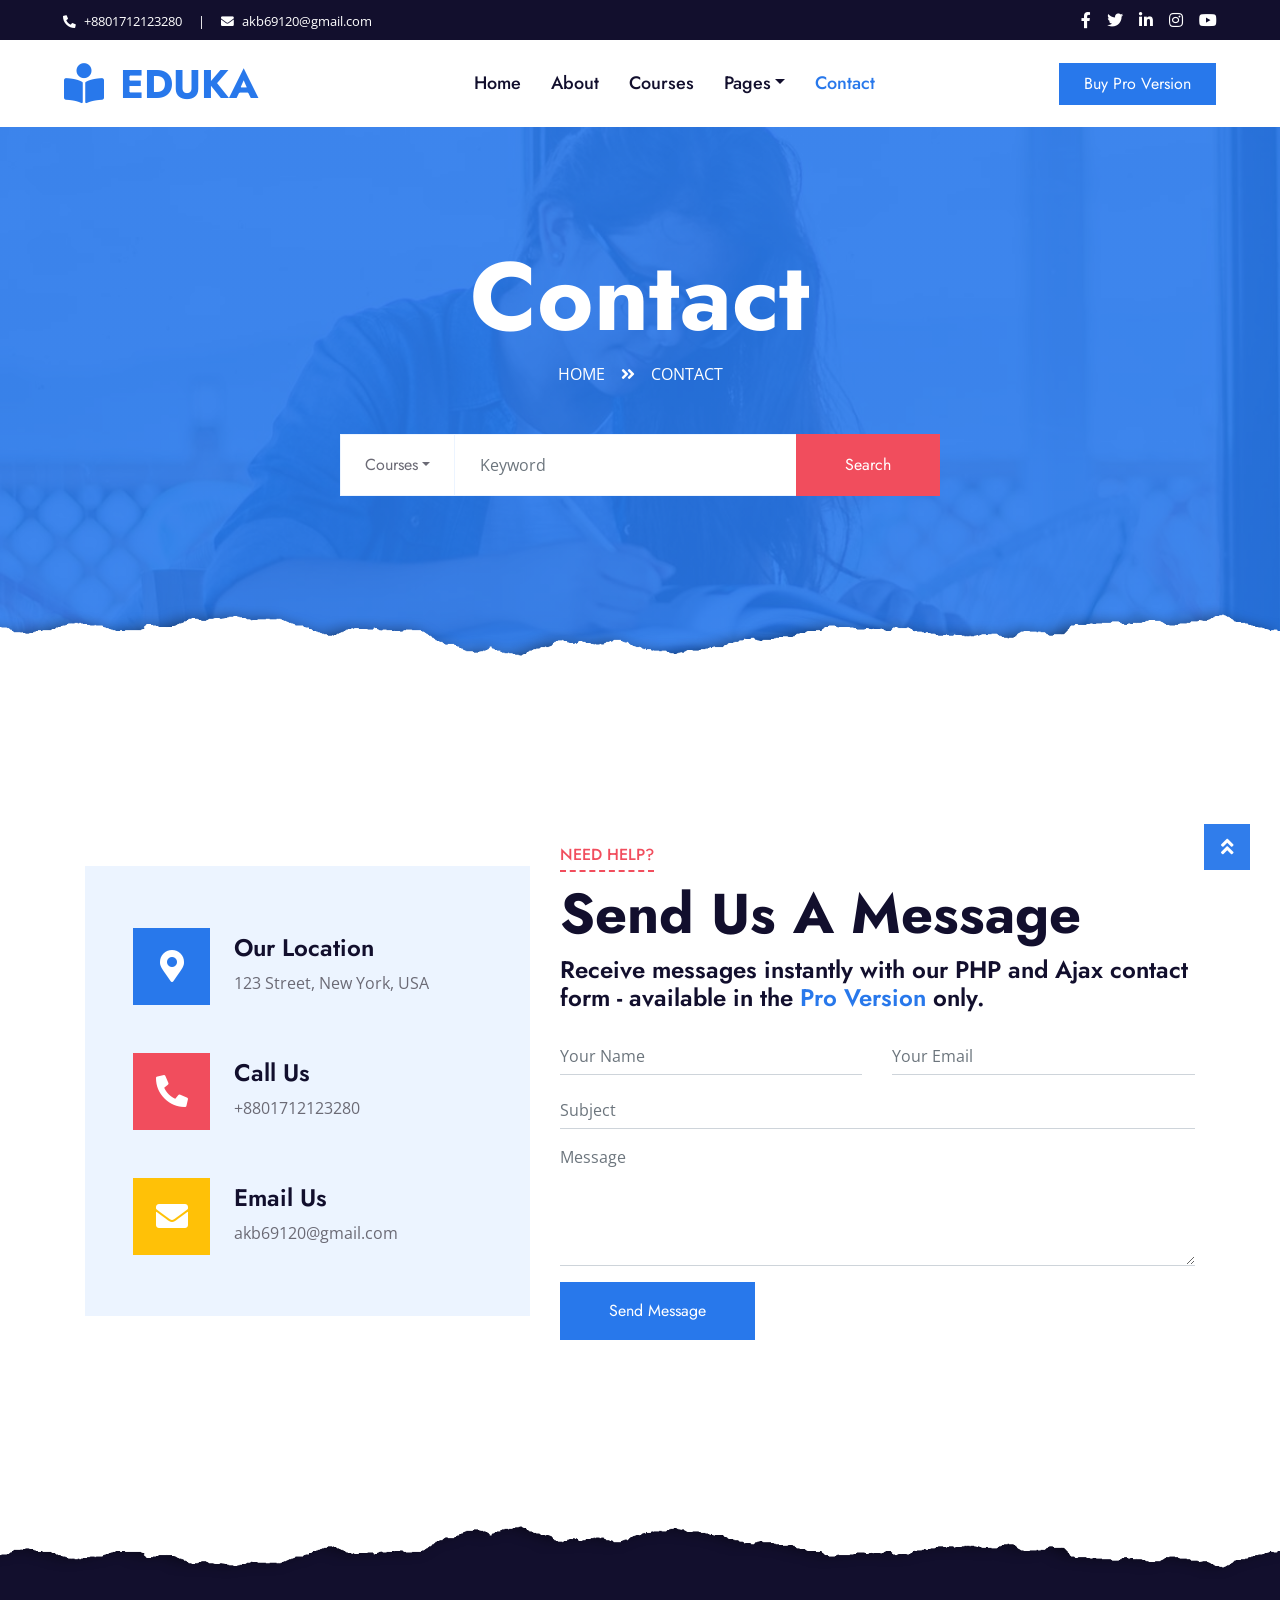
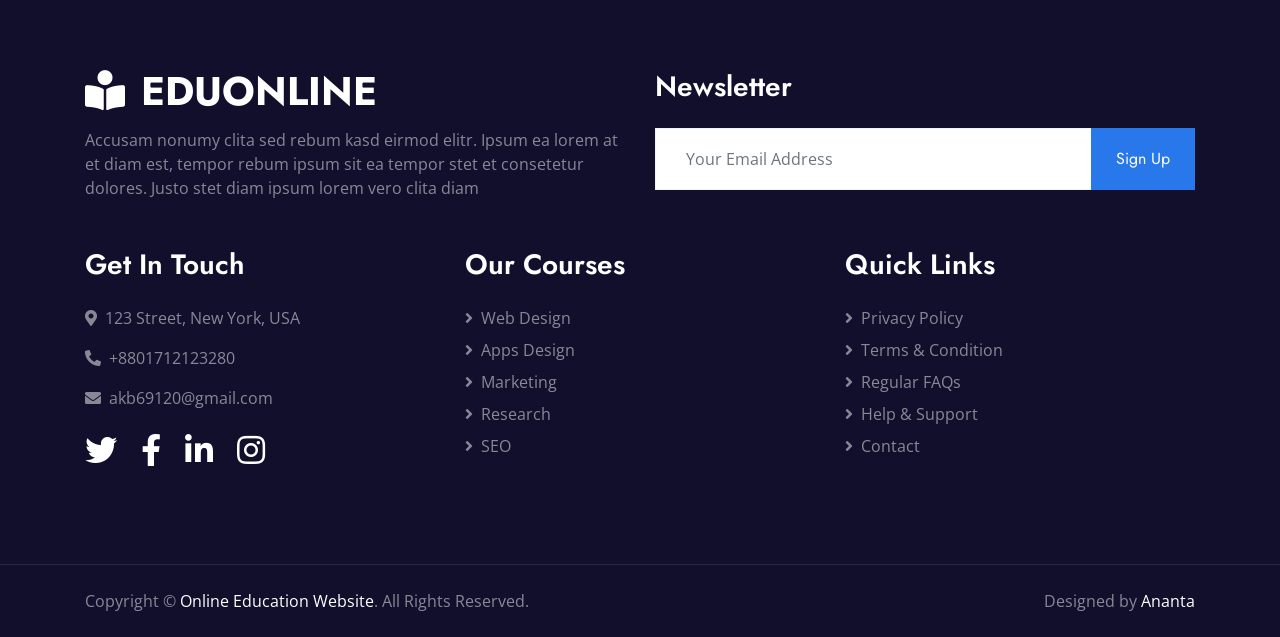
<file: contact.html>
<!DOCTYPE html>
<html lang="en">

<head>
    <meta charset="utf-8">
    <title>Online Education Website Eduka</title>
    <meta content="width=device-width, initial-scale=1.0" name="viewport">
    <meta content="Free HTML Templates" name="keywords">
    <meta content="Free HTML Templates" name="description">

    <!-- Favicon -->
    <link href="img/favicon.ico" rel="icon">

    <!-- Google Web Fonts -->
    <link rel="preconnect" href="https://fonts.gstatic.com">
    <link href="https://fonts.googleapis.com/css2?family=Jost:wght@500;600;700&family=Open+Sans:wght@400;600&display=swap" rel="stylesheet"> 

    <!-- Font Awesome -->
    <link href="https://cdnjs.cloudflare.com/ajax/libs/font-awesome/5.10.0/css/all.min.css" rel="stylesheet">

    <!-- Libraries Stylesheet -->
    <link href="lib/owlcarousel/assets/owl.carousel.min.css" rel="stylesheet">

    <!-- Customized Bootstrap Stylesheet -->
    <link href="css/style.css" rel="stylesheet">
</head>

<body>
    <!-- Topbar Start -->
    <div class="container-fluid bg-dark">
        <div class="row py-2 px-lg-5">
            <div class="col-lg-6 text-center text-lg-left mb-2 mb-lg-0">
                <div class="d-inline-flex align-items-center text-white">
                    <small><i class="fa fa-phone-alt mr-2"></i>+8801712123280</small>
                    <small class="px-3">|</small>
                    <small><i class="fa fa-envelope mr-2"></i>akb69120@gmail.com</small>
                </div>
            </div>
            <div class="col-lg-6 text-center text-lg-right">
                <div class="d-inline-flex align-items-center">
                    <a class="text-white px-2" href="">
                        <i class="fab fa-facebook-f"></i>
                    </a>
                    <a class="text-white px-2" href="">
                        <i class="fab fa-twitter"></i>
                    </a>
                    <a class="text-white px-2" href="">
                        <i class="fab fa-linkedin-in"></i>
                    </a>
                    <a class="text-white px-2" href="">
                        <i class="fab fa-instagram"></i>
                    </a>
                    <a class="text-white pl-2" href="">
                        <i class="fab fa-youtube"></i>
                    </a>
                </div>
            </div>
        </div>
    </div>
    <!-- Topbar End -->


    <!-- Navbar Start -->
    <div class="container-fluid p-0">
        <nav class="navbar navbar-expand-lg bg-white navbar-light py-3 py-lg-0 px-lg-5">
            <a href="index.html" class="navbar-brand ml-lg-3">
                <h1 class="m-0 text-uppercase text-primary"><i class="fa fa-book-reader mr-3"></i>Eduka</h1>
            </a>
            <button type="button" class="navbar-toggler" data-toggle="collapse" data-target="#navbarCollapse">
                <span class="navbar-toggler-icon"></span>
            </button>
            <div class="collapse navbar-collapse justify-content-between px-lg-3" id="navbarCollapse">
                <div class="navbar-nav mx-auto py-0">
                    <a href="index.html" class="nav-item nav-link">Home</a>
                    <a href="about.html" class="nav-item nav-link">About</a>
                    <a href="course.html" class="nav-item nav-link">Courses</a>
                    <div class="nav-item dropdown">
                        <a href="#" class="nav-link dropdown-toggle" data-toggle="dropdown">Pages</a>
                        <div class="dropdown-menu m-0">
                            <a href="feature.html" class="dropdown-item">Features</a>
                            <a href="team.html" class="dropdown-item">Instructors</a>
                            <a href="testimonial.html" class="dropdown-item">Testimonial</a>
                        </div>
                    </div>
                    <a href="contact.html" class="nav-item nav-link active">Contact</a>
                </div>
                <a href="https://htmlcodex.com/downloading/?item=1574" class="btn btn-primary py-2 px-4 d-none d-lg-block">Buy Pro Version</a>
            </div>
        </nav>
    </div>
    <!-- Navbar End -->


    <!-- Header Start -->
    <div class="jumbotron jumbotron-fluid page-header position-relative overlay-bottom" style="margin-bottom: 90px;">
        <div class="container text-center py-5">
            <h1 class="text-white display-1">Contact</h1>
            <div class="d-inline-flex text-white mb-5">
                <p class="m-0 text-uppercase"><a class="text-white" href="">Home</a></p>
                <i class="fa fa-angle-double-right pt-1 px-3"></i>
                <p class="m-0 text-uppercase">Contact</p>
            </div>
            <div class="mx-auto mb-5" style="width: 100%; max-width: 600px;">
                <div class="input-group">
                    <div class="input-group-prepend">
                        <button class="btn btn-outline-light bg-white text-body px-4 dropdown-toggle" type="button" data-toggle="dropdown"
                            aria-haspopup="true" aria-expanded="false">Courses</button>
                        <div class="dropdown-menu">
                            <a class="dropdown-item" href="#">Courses 1</a>
                            <a class="dropdown-item" href="#">Courses 2</a>
                            <a class="dropdown-item" href="#">Courses 3</a>
                        </div>
                    </div>
                    <input type="text" class="form-control border-light" style="padding: 30px 25px;" placeholder="Keyword">
                    <div class="input-group-append">
                        <button class="btn btn-secondary px-4 px-lg-5">Search</button>
                    </div>
                </div>
            </div>
        </div>
    </div>
    <!-- Header End -->


    <!-- Contact Start -->
    <div class="container-fluid py-5">
        <div class="container py-5">
            <div class="row align-items-center">
                <div class="col-lg-5 mb-5 mb-lg-0">
                    <div class="bg-light d-flex flex-column justify-content-center px-5" style="height: 450px;">
                        <div class="d-flex align-items-center mb-5">
                            <div class="btn-icon bg-primary mr-4">
                                <i class="fa fa-2x fa-map-marker-alt text-white"></i>
                            </div>
                            <div class="mt-n1">
                                <h4>Our Location</h4>
                                <p class="m-0">123 Street, New York, USA</p>
                            </div>
                        </div>
                        <div class="d-flex align-items-center mb-5">
                            <div class="btn-icon bg-secondary mr-4">
                                <i class="fa fa-2x fa-phone-alt text-white"></i>
                            </div>
                            <div class="mt-n1">
                                <h4>Call Us</h4>
                                <p class="m-0">+8801712123280</p>
                            </div>
                        </div>
                        <div class="d-flex align-items-center">
                            <div class="btn-icon bg-warning mr-4">
                                <i class="fa fa-2x fa-envelope text-white"></i>
                            </div>
                            <div class="mt-n1">
                                <h4>Email Us</h4>
                                <p class="m-0">akb69120@gmail.com</p>
                            </div>
                        </div>
                    </div>
                </div>
                <div class="col-lg-7">
                    <div class="section-title position-relative mb-4">
                        <h6 class="d-inline-block position-relative text-secondary text-uppercase pb-2">Need Help?</h6>
                        <h1 class="display-4">Send Us A Message</h1>
                        <h4 class="mb-4">Receive messages instantly with our PHP and Ajax contact form - available in the <a href="https://htmlcodex.com/downloading/?item=1574">Pro Version</a> only.</h4>
                    </div>
                    <div class="contact-form">
                        <form>
                            <div class="row">
                                <div class="col-6 form-group">
                                    <input type="text" class="form-control border-top-0 border-right-0 border-left-0 p-0" placeholder="Your Name">
                                </div>
                                <div class="col-6 form-group">
                                    <input type="email" class="form-control border-top-0 border-right-0 border-left-0 p-0" placeholder="Your Email">
                                </div>
                            </div>
                            <div class="form-group">
                                <input type="text" class="form-control border-top-0 border-right-0 border-left-0 p-0" placeholder="Subject">
                            </div>
                            <div class="form-group">
                                <textarea class="form-control border-top-0 border-right-0 border-left-0 p-0" rows="5" placeholder="Message"></textarea>
                            </div>
                            <div>
                                <button class="btn btn-primary py-3 px-5" type="submit">Send Message</button>
                            </div>
                        </form>
                    </div>
                </div>
            </div>
        </div>
    </div>
    <!-- Contact End -->


    <!-- Footer Start -->
    <div class="container-fluid position-relative overlay-top bg-dark text-white-50 py-5" style="margin-top: 90px;">
        <div class="container mt-5 pt-5">
            <div class="row">
                <div class="col-md-6 mb-5">
                    <a href="index.html" class="navbar-brand">
                        <h1 class="mt-n2 text-uppercase text-white"><i class="fa fa-book-reader mr-3"></i>EDUonline</h1>
                    </a>
                    <p class="m-0">Accusam nonumy clita sed rebum kasd eirmod elitr. Ipsum ea lorem at et diam est, tempor rebum ipsum sit ea tempor stet et consetetur dolores. Justo stet diam ipsum lorem vero clita diam</p>
                </div>
                <div class="col-md-6 mb-5">
                    <h3 class="text-white mb-4">Newsletter</h3>
                    <div class="w-100">
                        <div class="input-group">
                            <input type="text" class="form-control border-light" style="padding: 30px;" placeholder="Your Email Address">
                            <div class="input-group-append">
                                <button class="btn btn-primary px-4">Sign Up</button>
                            </div>
                        </div>
                    </div>
                </div>
            </div>
            <div class="row">
                <div class="col-md-4 mb-5">
                    <h3 class="text-white mb-4">Get In Touch</h3>
                    <p><i class="fa fa-map-marker-alt mr-2"></i>123 Street, New York, USA</p>
                    <p><i class="fa fa-phone-alt mr-2"></i>+8801712123280</p>
                    <p><i class="fa fa-envelope mr-2"></i>akb69120@gmail.com</p>
                    <div class="d-flex justify-content-start mt-4">
                        <a class="text-white mr-4" href="#"><i class="fab fa-2x fa-twitter"></i></a>
                        <a class="text-white mr-4" href="#"><i class="fab fa-2x fa-facebook-f"></i></a>
                        <a class="text-white mr-4" href="#"><i class="fab fa-2x fa-linkedin-in"></i></a>
                        <a class="text-white" href="#"><i class="fab fa-2x fa-instagram"></i></a>
                    </div>
                </div>
                <div class="col-md-4 mb-5">
                    <h3 class="text-white mb-4">Our Courses</h3>
                    <div class="d-flex flex-column justify-content-start">
                        <a class="text-white-50 mb-2" href="#"><i class="fa fa-angle-right mr-2"></i>Web Design</a>
                        <a class="text-white-50 mb-2" href="#"><i class="fa fa-angle-right mr-2"></i>Apps Design</a>
                        <a class="text-white-50 mb-2" href="#"><i class="fa fa-angle-right mr-2"></i>Marketing</a>
                        <a class="text-white-50 mb-2" href="#"><i class="fa fa-angle-right mr-2"></i>Research</a>
                        <a class="text-white-50" href="#"><i class="fa fa-angle-right mr-2"></i>SEO</a>
                    </div>
                </div>
                <div class="col-md-4 mb-5">
                    <h3 class="text-white mb-4">Quick Links</h3>
                    <div class="d-flex flex-column justify-content-start">
                        <a class="text-white-50 mb-2" href="#"><i class="fa fa-angle-right mr-2"></i>Privacy Policy</a>
                        <a class="text-white-50 mb-2" href="#"><i class="fa fa-angle-right mr-2"></i>Terms & Condition</a>
                        <a class="text-white-50 mb-2" href="#"><i class="fa fa-angle-right mr-2"></i>Regular FAQs</a>
                        <a class="text-white-50 mb-2" href="#"><i class="fa fa-angle-right mr-2"></i>Help & Support</a>
                        <a class="text-white-50" href="#"><i class="fa fa-angle-right mr-2"></i>Contact</a>
                    </div>
                </div>
            </div>
        </div>
    </div>
    <div class="container-fluid bg-dark text-white-50 border-top py-4" style="border-color: rgba(256, 256, 256, .1) !important;">
        <div class="container">
            <div class="row">
                <div class="col-md-6 text-center text-md-left mb-3 mb-md-0">
                    <p class="m-0">Copyright &copy; <a class="text-white" href="#">Online Education Website</a>. All Rights Reserved.
                    </p>
                </div>
                <div class="col-md-6 text-center text-md-right">
                   
                    <p class="m-0">Designed by <a class="text-white" href="https://htmlcodex.com">Ananta</a></p>
                </div>
            </div>
        </div>
    </div>
    <!-- Footer End -->


    <!-- Back to Top -->
    <a href="#" class="btn btn-lg btn-primary rounded-0 btn-lg-square back-to-top"><i class="fa fa-angle-double-up"></i></a>


    <!-- JavaScript Libraries -->
    <script src="https://code.jquery.com/jquery-3.4.1.min.js"></script>
    <script src="https://stackpath.bootstrapcdn.com/bootstrap/4.4.1/js/bootstrap.bundle.min.js"></script>
    <script src="lib/easing/easing.min.js"></script>
    <script src="lib/waypoints/waypoints.min.js"></script>
    <script src="lib/counterup/counterup.min.js"></script>
    <script src="lib/owlcarousel/owl.carousel.min.js"></script>

    <!-- Template Javascript -->
    <script src="js/main.js"></script>
</body>

</html>
</file>
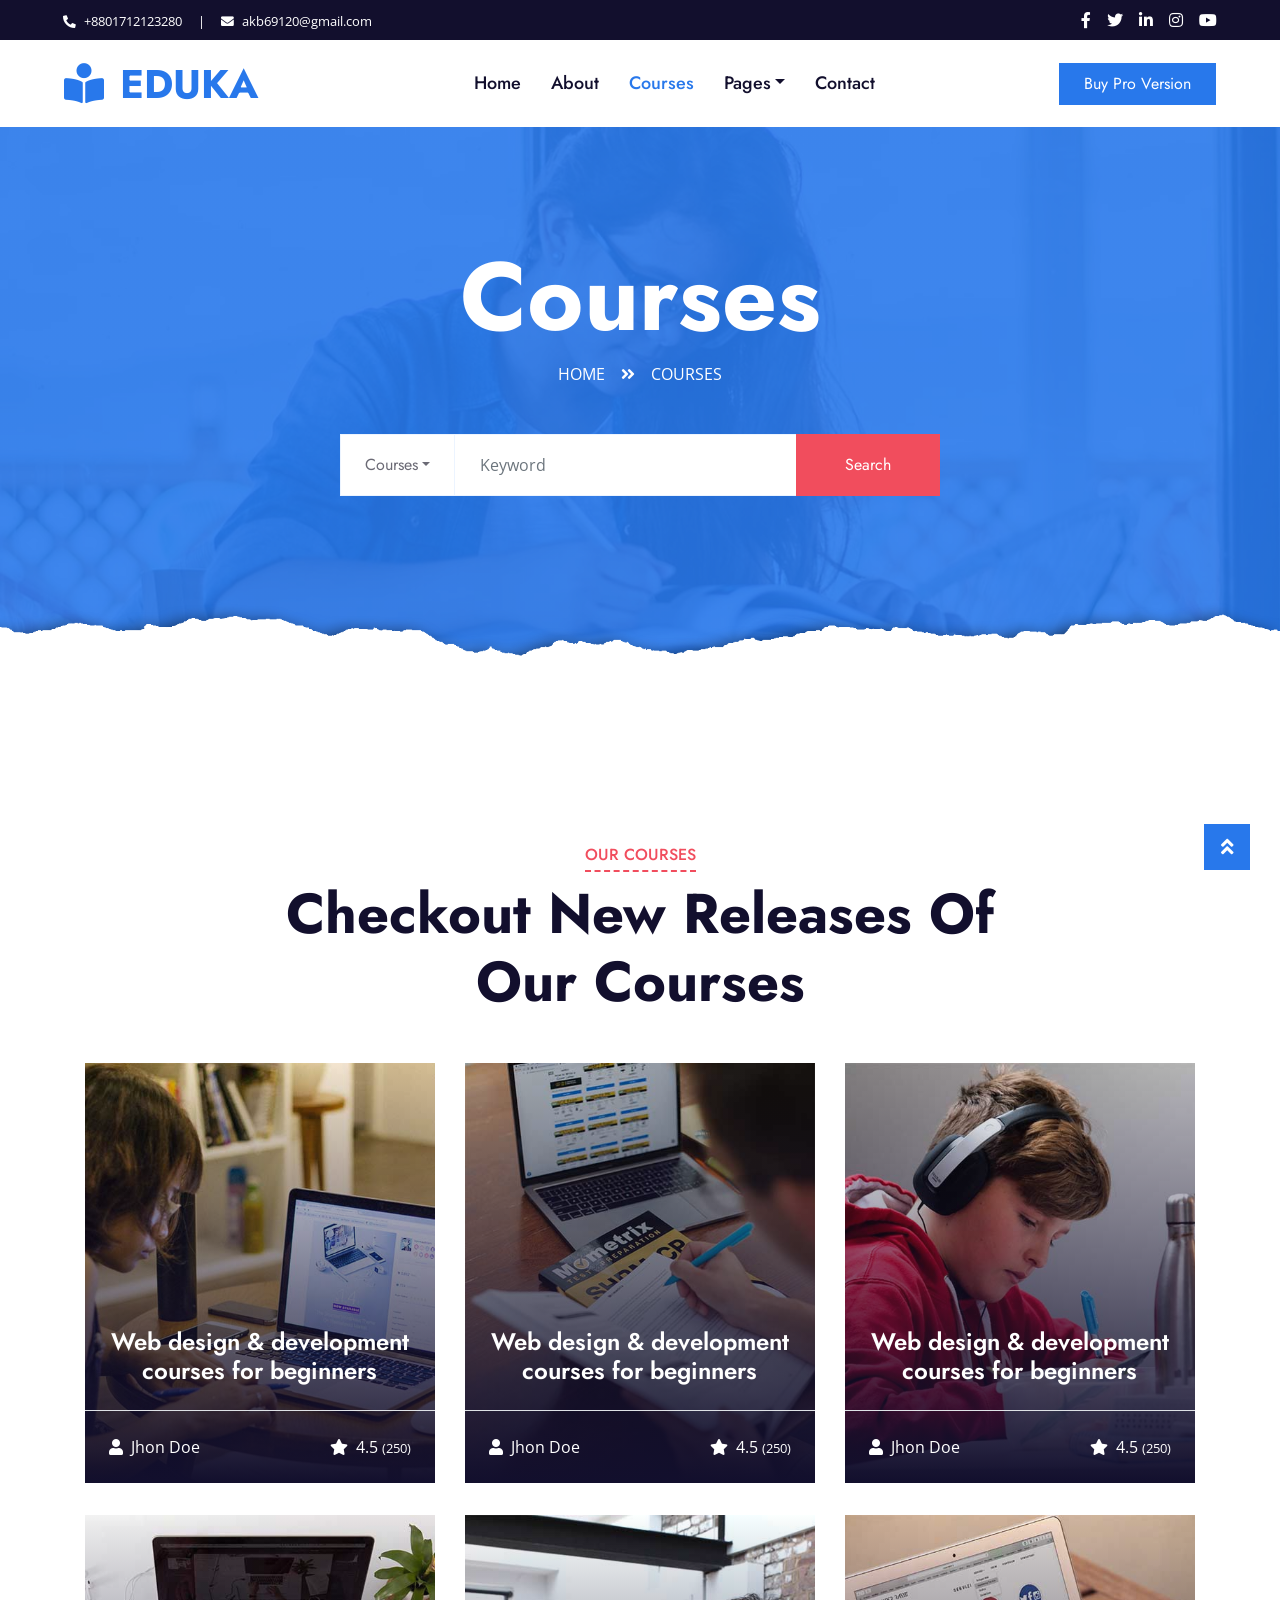
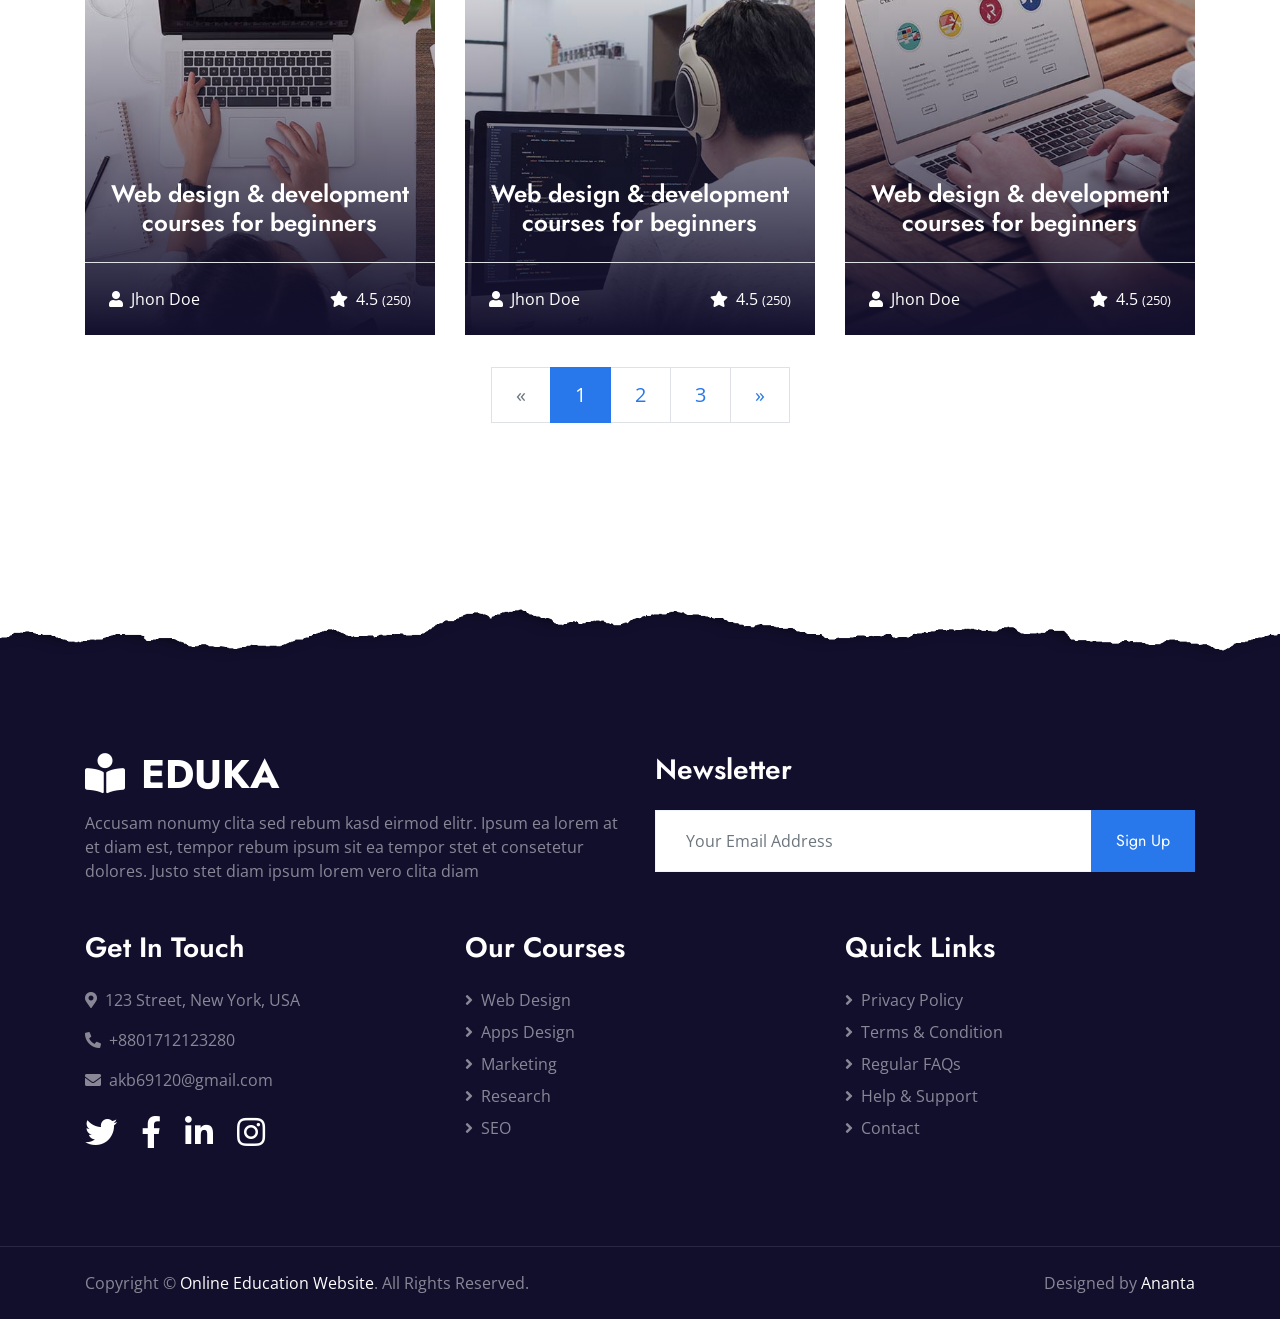
<file: course.html>
<!DOCTYPE html>
<html lang="en">

<head>
    <meta charset="utf-8">
    <title> Online Education Website Eduka</title>
    <meta content="width=device-width, initial-scale=1.0" name="viewport">
    <meta content="Free HTML Templates" name="keywords">
    <meta content="Free HTML Templates" name="description">

    <!-- Favicon -->
    <link href="img/favicon.ico" rel="icon">

    <!-- Google Web Fonts -->
    <link rel="preconnect" href="https://fonts.gstatic.com">
    <link href="https://fonts.googleapis.com/css2?family=Jost:wght@500;600;700&family=Open+Sans:wght@400;600&display=swap" rel="stylesheet"> 

    <!-- Font Awesome -->
    <link href="https://cdnjs.cloudflare.com/ajax/libs/font-awesome/5.10.0/css/all.min.css" rel="stylesheet">

    <!-- Libraries Stylesheet -->
    <link href="lib/owlcarousel/assets/owl.carousel.min.css" rel="stylesheet">

    <!-- Customized Bootstrap Stylesheet -->
    <link href="css/style.css" rel="stylesheet">
</head>

<body>
    <!-- Topbar Start -->
    <div class="container-fluid bg-dark">
        <div class="row py-2 px-lg-5">
            <div class="col-lg-6 text-center text-lg-left mb-2 mb-lg-0">
                <div class="d-inline-flex align-items-center text-white">
                    <small><i class="fa fa-phone-alt mr-2"></i>+8801712123280</small>
                    <small class="px-3">|</small>
                    <small><i class="fa fa-envelope mr-2"></i>akb69120@gmail.com</small>
                </div>
            </div>
            <div class="col-lg-6 text-center text-lg-right">
                <div class="d-inline-flex align-items-center">
                    <a class="text-white px-2" href="">
                        <i class="fab fa-facebook-f"></i>
                    </a>
                    <a class="text-white px-2" href="">
                        <i class="fab fa-twitter"></i>
                    </a>
                    <a class="text-white px-2" href="">
                        <i class="fab fa-linkedin-in"></i>
                    </a>
                    <a class="text-white px-2" href="">
                        <i class="fab fa-instagram"></i>
                    </a>
                    <a class="text-white pl-2" href="">
                        <i class="fab fa-youtube"></i>
                    </a>
                </div>
            </div>
        </div>
    </div>
    <!-- Topbar End -->


    <!-- Navbar Start -->
    <div class="container-fluid p-0">
        <nav class="navbar navbar-expand-lg bg-white navbar-light py-3 py-lg-0 px-lg-5">
            <a href="index.html" class="navbar-brand ml-lg-3">
                <h1 class="m-0 text-uppercase text-primary"><i class="fa fa-book-reader mr-3"></i>Eduka</h1>
            </a>
            <button type="button" class="navbar-toggler" data-toggle="collapse" data-target="#navbarCollapse">
                <span class="navbar-toggler-icon"></span>
            </button>
            <div class="collapse navbar-collapse justify-content-between px-lg-3" id="navbarCollapse">
                <div class="navbar-nav mx-auto py-0">
                    <a href="index.html" class="nav-item nav-link">Home</a>
                    <a href="about.html" class="nav-item nav-link">About</a>
                    <a href="course.html" class="nav-item nav-link active">Courses</a>
                    <div class="nav-item dropdown">
                        <a href="#" class="nav-link dropdown-toggle" data-toggle="dropdown">Pages</a>
                        <div class="dropdown-menu m-0">
                            <a href="feature.html" class="dropdown-item">Features</a>
                            <a href="team.html" class="dropdown-item">Instructors</a>
                            <a href="testimonial.html" class="dropdown-item">Testimonial</a>
                        </div>
                    </div>
                    <a href="contact.html" class="nav-item nav-link">Contact</a>
                </div>
                <a href="https://htmlcodex.com/downloading/?item=1574" class="btn btn-primary py-2 px-4 d-none d-lg-block">Buy Pro Version</a>
            </div>
        </nav>
    </div>
    <!-- Navbar End -->


    <!-- Header Start -->
    <div class="jumbotron jumbotron-fluid page-header position-relative overlay-bottom" style="margin-bottom: 90px;">
        <div class="container text-center py-5">
            <h1 class="text-white display-1">Courses</h1>
            <div class="d-inline-flex text-white mb-5">
                <p class="m-0 text-uppercase"><a class="text-white" href="">Home</a></p>
                <i class="fa fa-angle-double-right pt-1 px-3"></i>
                <p class="m-0 text-uppercase">Courses</p>
            </div>
            <div class="mx-auto mb-5" style="width: 100%; max-width: 600px;">
                <div class="input-group">
                    <div class="input-group-prepend">
                        <button class="btn btn-outline-light bg-white text-body px-4 dropdown-toggle" type="button" data-toggle="dropdown"
                            aria-haspopup="true" aria-expanded="false">Courses</button>
                        <div class="dropdown-menu">
                            <a class="dropdown-item" href="#">Courses 1</a>
                            <a class="dropdown-item" href="#">Courses 2</a>
                            <a class="dropdown-item" href="#">Courses 3</a>
                        </div>
                    </div>
                    <input type="text" class="form-control border-light" style="padding: 30px 25px;" placeholder="Keyword">
                    <div class="input-group-append">
                        <button class="btn btn-secondary px-4 px-lg-5">Search</button>
                    </div>
                </div>
            </div>
        </div>
    </div>
    <!-- Header End -->


    <!-- Courses Start -->
    <div class="container-fluid py-5">
        <div class="container py-5">
            <div class="row mx-0 justify-content-center">
                <div class="col-lg-8">
                    <div class="section-title text-center position-relative mb-5">
                        <h6 class="d-inline-block position-relative text-secondary text-uppercase pb-2">Our Courses</h6>
                        <h1 class="display-4">Checkout New Releases Of Our Courses</h1>
                    </div>
                </div>
            </div>
            <div class="row">
                <div class="col-lg-4 col-md-6 pb-4">
                    <a class="courses-list-item position-relative d-block overflow-hidden mb-2" href="detail.html">
                        <img class="img-fluid" src="img/courses-1.jpg" alt="">
                        <div class="courses-text">
                            <h4 class="text-center text-white px-3">Web design & development courses for
                                beginners</h4>
                            <div class="border-top w-100 mt-3">
                                <div class="d-flex justify-content-between p-4">
                                    <span class="text-white"><i class="fa fa-user mr-2"></i>Jhon Doe</span>
                                    <span class="text-white"><i class="fa fa-star mr-2"></i>4.5
                                        <small>(250)</small></span>
                                </div>
                            </div>
                        </div>
                    </a>
                </div>
                <div class="col-lg-4 col-md-6 pb-4">
                    <a class="courses-list-item position-relative d-block overflow-hidden mb-2" href="detail.html">
                        <img class="img-fluid" src="img/courses-2.jpg" alt="">
                        <div class="courses-text">
                            <h4 class="text-center text-white px-3">Web design & development courses for
                                beginners</h4>
                            <div class="border-top w-100 mt-3">
                                <div class="d-flex justify-content-between p-4">
                                    <span class="text-white"><i class="fa fa-user mr-2"></i>Jhon Doe</span>
                                    <span class="text-white"><i class="fa fa-star mr-2"></i>4.5
                                        <small>(250)</small></span>
                                </div>
                            </div>
                        </div>
                    </a>
                </div>
                <div class="col-lg-4 col-md-6 pb-4">
                    <a class="courses-list-item position-relative d-block overflow-hidden mb-2" href="detail.html">
                        <img class="img-fluid" src="img/courses-3.jpg" alt="">
                        <div class="courses-text">
                            <h4 class="text-center text-white px-3">Web design & development courses for
                                beginners</h4>
                            <div class="border-top w-100 mt-3">
                                <div class="d-flex justify-content-between p-4">
                                    <span class="text-white"><i class="fa fa-user mr-2"></i>Jhon Doe</span>
                                    <span class="text-white"><i class="fa fa-star mr-2"></i>4.5
                                        <small>(250)</small></span>
                                </div>
                            </div>
                        </div>
                    </a>
                </div>
                <div class="col-lg-4 col-md-6 pb-4">
                    <a class="courses-list-item position-relative d-block overflow-hidden mb-2" href="detail.html">
                        <img class="img-fluid" src="img/courses-4.jpg" alt="">
                        <div class="courses-text">
                            <h4 class="text-center text-white px-3">Web design & development courses for
                                beginners</h4>
                            <div class="border-top w-100 mt-3">
                                <div class="d-flex justify-content-between p-4">
                                    <span class="text-white"><i class="fa fa-user mr-2"></i>Jhon Doe</span>
                                    <span class="text-white"><i class="fa fa-star mr-2"></i>4.5
                                        <small>(250)</small></span>
                                </div>
                            </div>
                        </div>
                    </a>
                </div>
                <div class="col-lg-4 col-md-6 pb-4">
                    <a class="courses-list-item position-relative d-block overflow-hidden mb-2" href="detail.html">
                        <img class="img-fluid" src="img/courses-5.jpg" alt="">
                        <div class="courses-text">
                            <h4 class="text-center text-white px-3">Web design & development courses for
                                beginners</h4>
                            <div class="border-top w-100 mt-3">
                                <div class="d-flex justify-content-between p-4">
                                    <span class="text-white"><i class="fa fa-user mr-2"></i>Jhon Doe</span>
                                    <span class="text-white"><i class="fa fa-star mr-2"></i>4.5
                                        <small>(250)</small></span>
                                </div>
                            </div>
                        </div>
                    </a>
                </div>
                <div class="col-lg-4 col-md-6 pb-4">
                    <a class="courses-list-item position-relative d-block overflow-hidden mb-2" href="detail.html">
                        <img class="img-fluid" src="img/courses-6.jpg" alt="">
                        <div class="courses-text">
                            <h4 class="text-center text-white px-3">Web design & development courses for
                                beginners</h4>
                            <div class="border-top w-100 mt-3">
                                <div class="d-flex justify-content-between p-4">
                                    <span class="text-white"><i class="fa fa-user mr-2"></i>Jhon Doe</span>
                                    <span class="text-white"><i class="fa fa-star mr-2"></i>4.5
                                        <small>(250)</small></span>
                                </div>
                            </div>
                        </div>
                    </a>
                </div>
                <div class="col-12">
                    <nav aria-label="Page navigation">
                        <ul class="pagination pagination-lg justify-content-center mb-0">
                          <li class="page-item disabled">
                            <a class="page-link rounded-0" href="#" aria-label="Previous">
                              <span aria-hidden="true">&laquo;</span>
                              <span class="sr-only">Previous</span>
                            </a>
                          </li>
                          <li class="page-item active"><a class="page-link" href="#">1</a></li>
                          <li class="page-item"><a class="page-link" href="#">2</a></li>
                          <li class="page-item"><a class="page-link" href="#">3</a></li>
                          <li class="page-item">
                            <a class="page-link rounded-0" href="#" aria-label="Next">
                              <span aria-hidden="true">&raquo;</span>
                              <span class="sr-only">Next</span>
                            </a>
                          </li>
                        </ul>
                      </nav>
                </div>
            </div>
        </div>
    </div>
    <!-- Courses End -->


    <!-- Footer Start -->
    <div class="container-fluid position-relative overlay-top bg-dark text-white-50 py-5" style="margin-top: 90px;">
        <div class="container mt-5 pt-5">
            <div class="row">
                <div class="col-md-6 mb-5">
                    <a href="index.html" class="navbar-brand">
                        <h1 class="mt-n2 text-uppercase text-white"><i class="fa fa-book-reader mr-3"></i>Eduka</h1>
                    </a>
                    <p class="m-0">Accusam nonumy clita sed rebum kasd eirmod elitr. Ipsum ea lorem at et diam est, tempor rebum ipsum sit ea tempor stet et consetetur dolores. Justo stet diam ipsum lorem vero clita diam</p>
                </div>
                <div class="col-md-6 mb-5">
                    <h3 class="text-white mb-4">Newsletter</h3>
                    <div class="w-100">
                        <div class="input-group">
                            <input type="text" class="form-control border-light" style="padding: 30px;" placeholder="Your Email Address">
                            <div class="input-group-append">
                                <button class="btn btn-primary px-4">Sign Up</button>
                            </div>
                        </div>
                    </div>
                </div>
            </div>
            <div class="row">
                <div class="col-md-4 mb-5">
                    <h3 class="text-white mb-4">Get In Touch</h3>
                    <p><i class="fa fa-map-marker-alt mr-2"></i>123 Street, New York, USA</p>
                    <p><i class="fa fa-phone-alt mr-2"></i>+8801712123280</p>
                    <p><i class="fa fa-envelope mr-2"></i>akb69120@gmail.com</p>
                    <div class="d-flex justify-content-start mt-4">
                        <a class="text-white mr-4" href="#"><i class="fab fa-2x fa-twitter"></i></a>
                        <a class="text-white mr-4" href="#"><i class="fab fa-2x fa-facebook-f"></i></a>
                        <a class="text-white mr-4" href="#"><i class="fab fa-2x fa-linkedin-in"></i></a>
                        <a class="text-white" href="#"><i class="fab fa-2x fa-instagram"></i></a>
                    </div>
                </div>
                <div class="col-md-4 mb-5">
                    <h3 class="text-white mb-4">Our Courses</h3>
                    <div class="d-flex flex-column justify-content-start">
                        <a class="text-white-50 mb-2" href="#"><i class="fa fa-angle-right mr-2"></i>Web Design</a>
                        <a class="text-white-50 mb-2" href="#"><i class="fa fa-angle-right mr-2"></i>Apps Design</a>
                        <a class="text-white-50 mb-2" href="#"><i class="fa fa-angle-right mr-2"></i>Marketing</a>
                        <a class="text-white-50 mb-2" href="#"><i class="fa fa-angle-right mr-2"></i>Research</a>
                        <a class="text-white-50" href="#"><i class="fa fa-angle-right mr-2"></i>SEO</a>
                    </div>
                </div>
                <div class="col-md-4 mb-5">
                    <h3 class="text-white mb-4">Quick Links</h3>
                    <div class="d-flex flex-column justify-content-start">
                        <a class="text-white-50 mb-2" href="#"><i class="fa fa-angle-right mr-2"></i>Privacy Policy</a>
                        <a class="text-white-50 mb-2" href="#"><i class="fa fa-angle-right mr-2"></i>Terms & Condition</a>
                        <a class="text-white-50 mb-2" href="#"><i class="fa fa-angle-right mr-2"></i>Regular FAQs</a>
                        <a class="text-white-50 mb-2" href="#"><i class="fa fa-angle-right mr-2"></i>Help & Support</a>
                        <a class="text-white-50" href="#"><i class="fa fa-angle-right mr-2"></i>Contact</a>
                    </div>
                </div>
            </div>
        </div>
    </div>
    <div class="container-fluid bg-dark text-white-50 border-top py-4" style="border-color: rgba(256, 256, 256, .1) !important;">
        <div class="container">
            <div class="row">
                <div class="col-md-6 text-center text-md-left mb-3 mb-md-0">
                    <p class="m-0">Copyright &copy; <a class="text-white" href="#">Online Education Website</a>. All Rights Reserved.
                    </p>
                </div>
                <div class="col-md-6 text-center text-md-right">
                   
                    <p class="m-0">Designed by <a class="text-white" href="https://htmlcodex.com">Ananta</a></p>
                </div>
            </div>
        </div>
    </div>
    <!-- Footer End -->


    <!-- Back to Top -->
    <a href="#" class="btn btn-lg btn-primary rounded-0 btn-lg-square back-to-top"><i class="fa fa-angle-double-up"></i></a>


    <!-- JavaScript Libraries -->
    <script src="https://code.jquery.com/jquery-3.4.1.min.js"></script>
    <script src="https://stackpath.bootstrapcdn.com/bootstrap/4.4.1/js/bootstrap.bundle.min.js"></script>
    <script src="lib/easing/easing.min.js"></script>
    <script src="lib/waypoints/waypoints.min.js"></script>
    <script src="lib/counterup/counterup.min.js"></script>
    <script src="lib/owlcarousel/owl.carousel.min.js"></script>

    <!-- Template Javascript -->
    <script src="js/main.js"></script>
</body>

</html>
</file>
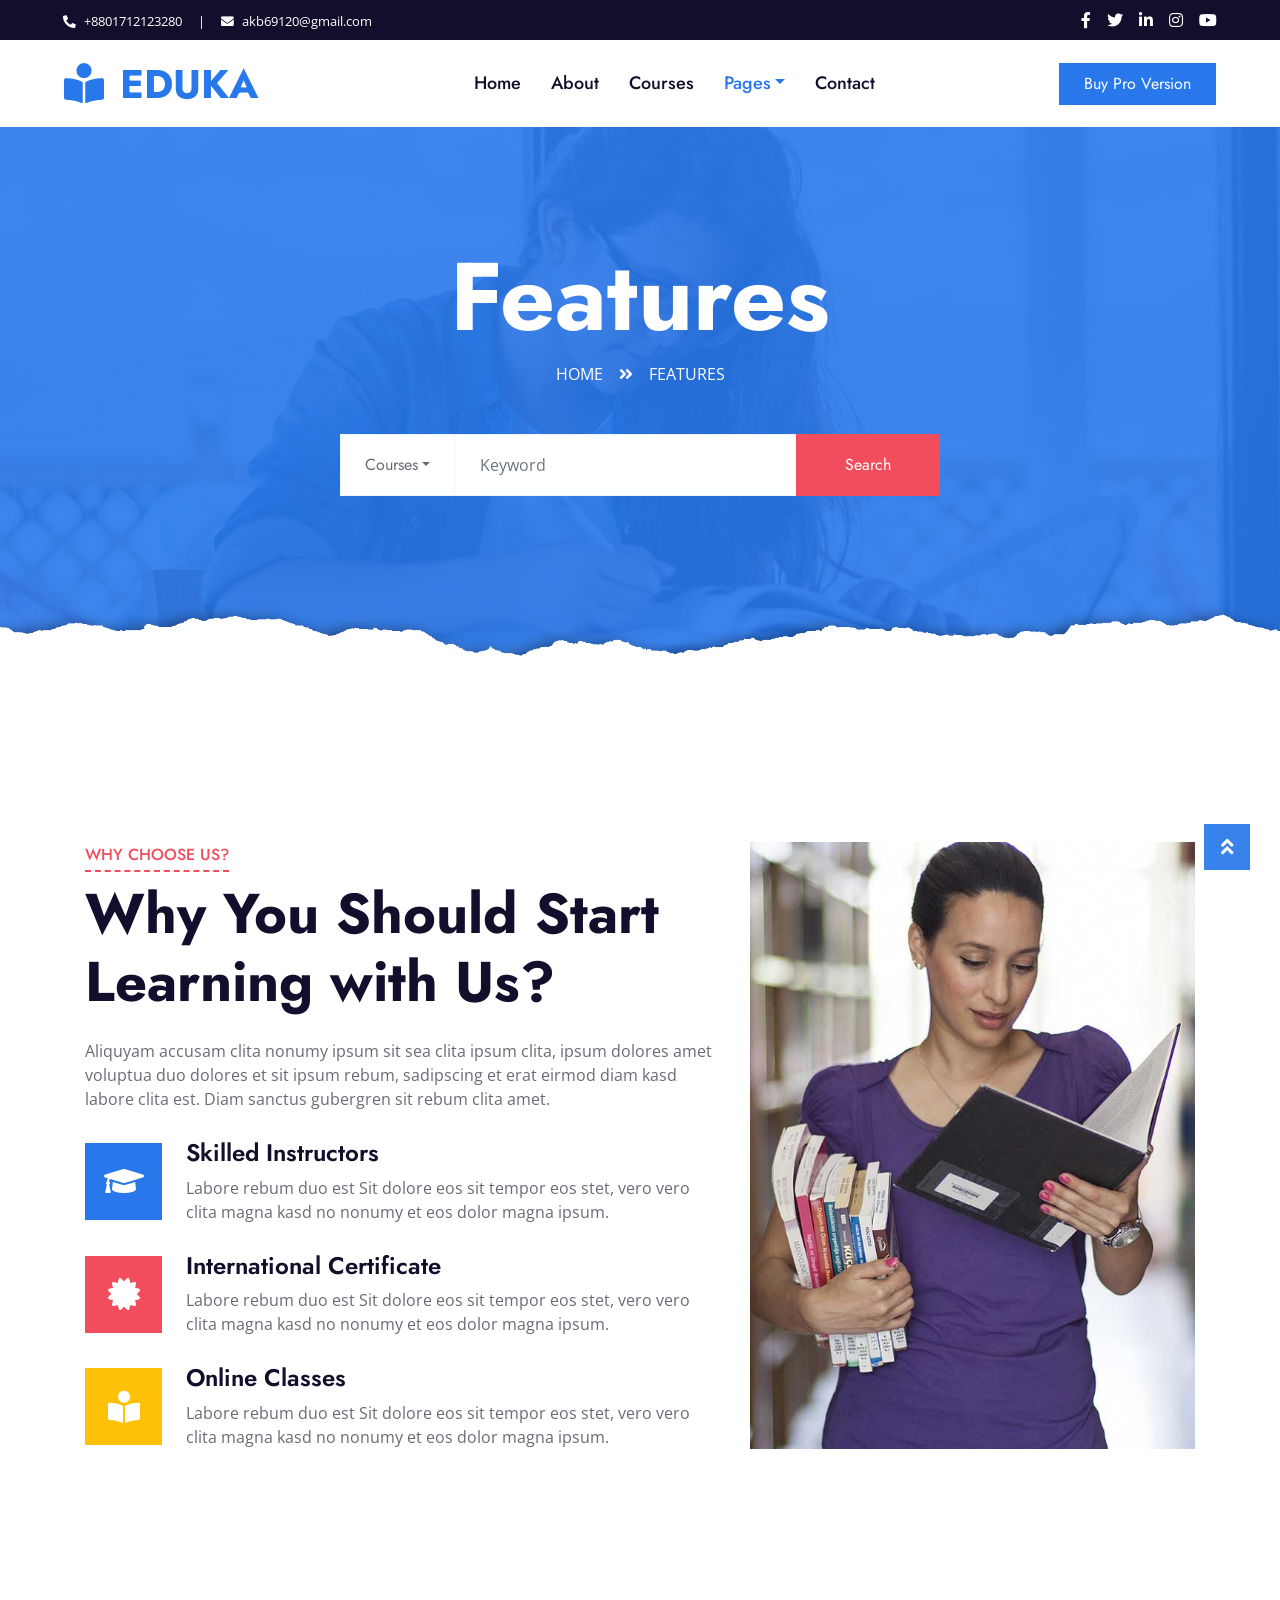
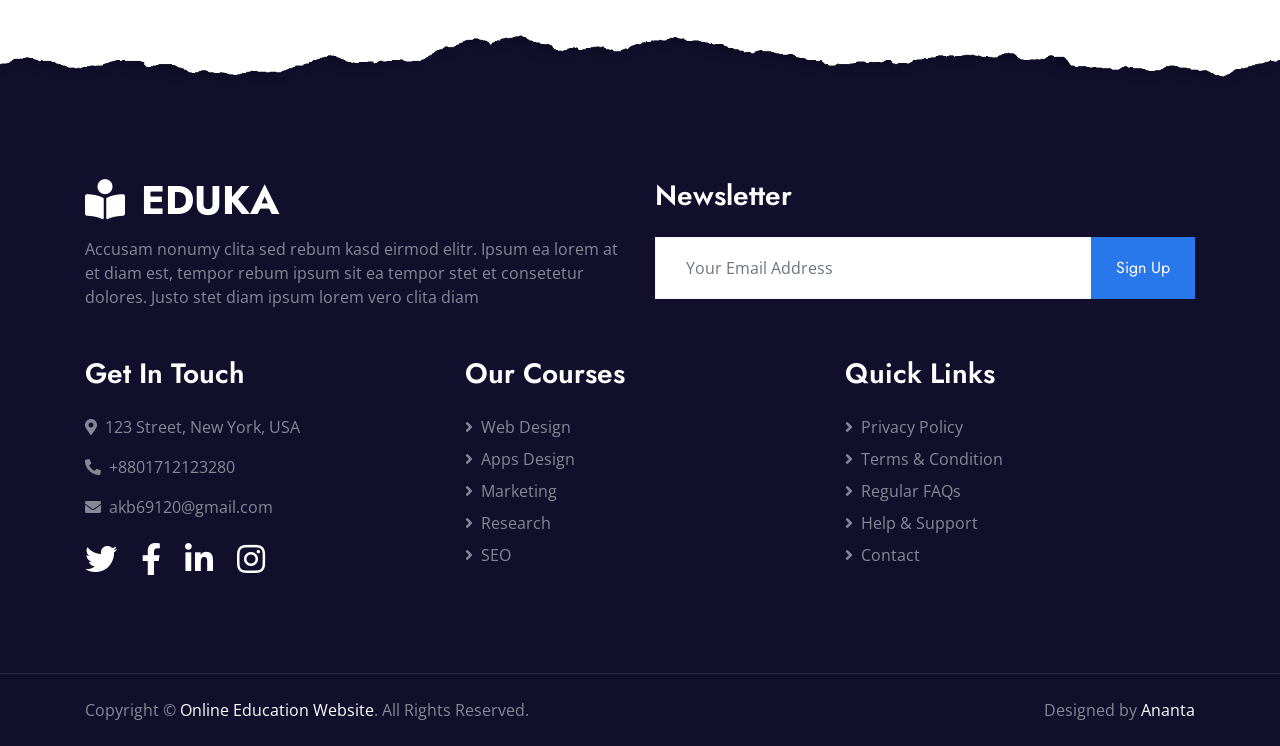
<file: feature.html>
<!DOCTYPE html>
<html lang="en">

<head>
    <meta charset="utf-8">
    <title> Online Education Website Eduka</title>
    <meta content="width=device-width, initial-scale=1.0" name="viewport">
    <meta content="Free HTML Templates" name="keywords">
    <meta content="Free HTML Templates" name="description">

    <!-- Favicon -->
    <link href="img/favicon.ico" rel="icon">

    <!-- Google Web Fonts -->
    <link rel="preconnect" href="https://fonts.gstatic.com">
    <link href="https://fonts.googleapis.com/css2?family=Jost:wght@500;600;700&family=Open+Sans:wght@400;600&display=swap" rel="stylesheet"> 

    <!-- Font Awesome -->
    <link href="https://cdnjs.cloudflare.com/ajax/libs/font-awesome/5.10.0/css/all.min.css" rel="stylesheet">

    <!-- Libraries Stylesheet -->
    <link href="lib/owlcarousel/assets/owl.carousel.min.css" rel="stylesheet">

    <!-- Customized Bootstrap Stylesheet -->
    <link href="css/style.css" rel="stylesheet">
</head>

<body>
    <!-- Topbar Start -->
    <div class="container-fluid bg-dark">
        <div class="row py-2 px-lg-5">
            <div class="col-lg-6 text-center text-lg-left mb-2 mb-lg-0">
                <div class="d-inline-flex align-items-center text-white">
                    <small><i class="fa fa-phone-alt mr-2"></i>+8801712123280</small>
                    <small class="px-3">|</small>
                    <small><i class="fa fa-envelope mr-2"></i>akb69120@gmail.com</small>
                </div>
            </div>
            <div class="col-lg-6 text-center text-lg-right">
                <div class="d-inline-flex align-items-center">
                    <a class="text-white px-2" href="">
                        <i class="fab fa-facebook-f"></i>
                    </a>
                    <a class="text-white px-2" href="">
                        <i class="fab fa-twitter"></i>
                    </a>
                    <a class="text-white px-2" href="">
                        <i class="fab fa-linkedin-in"></i>
                    </a>
                    <a class="text-white px-2" href="">
                        <i class="fab fa-instagram"></i>
                    </a>
                    <a class="text-white pl-2" href="">
                        <i class="fab fa-youtube"></i>
                    </a>
                </div>
            </div>
        </div>
    </div>
    <!-- Topbar End -->


    <!-- Navbar Start -->
    <div class="container-fluid p-0">
        <nav class="navbar navbar-expand-lg bg-white navbar-light py-3 py-lg-0 px-lg-5">
            <a href="index.html" class="navbar-brand ml-lg-3">
                <h1 class="m-0 text-uppercase text-primary"><i class="fa fa-book-reader mr-3"></i>Eduka</h1>
            </a>
            <button type="button" class="navbar-toggler" data-toggle="collapse" data-target="#navbarCollapse">
                <span class="navbar-toggler-icon"></span>
            </button>
            <div class="collapse navbar-collapse justify-content-between px-lg-3" id="navbarCollapse">
                <div class="navbar-nav mx-auto py-0">
                    <a href="index.html" class="nav-item nav-link">Home</a>
                    <a href="about.html" class="nav-item nav-link">About</a>
                    <a href="course.html" class="nav-item nav-link">Courses</a>
                    <div class="nav-item dropdown">
                        <a href="#" class="nav-link dropdown-toggle active" data-toggle="dropdown">Pages</a>
                        <div class="dropdown-menu m-0">
                            <a href="feature.html" class="dropdown-item active">Features</a>
                            <a href="team.html" class="dropdown-item">Instructors</a>
                            <a href="testimonial.html" class="dropdown-item">Testimonial</a>
                        </div>
                    </div>
                    <a href="contact.html" class="nav-item nav-link">Contact</a>
                </div>
                <a href="https://htmlcodex.com/downloading/?item=1574" class="btn btn-primary py-2 px-4 d-none d-lg-block">Buy Pro Version</a>
            </div>
        </nav>
    </div>
    <!-- Navbar End -->


    <!-- Header Start -->
    <div class="jumbotron jumbotron-fluid page-header position-relative overlay-bottom" style="margin-bottom: 90px;">
        <div class="container text-center py-5">
            <h1 class="text-white display-1">Features</h1>
            <div class="d-inline-flex text-white mb-5">
                <p class="m-0 text-uppercase"><a class="text-white" href="">Home</a></p>
                <i class="fa fa-angle-double-right pt-1 px-3"></i>
                <p class="m-0 text-uppercase">Features</p>
            </div>
            <div class="mx-auto mb-5" style="width: 100%; max-width: 600px;">
                <div class="input-group">
                    <div class="input-group-prepend">
                        <button class="btn btn-outline-light bg-white text-body px-4 dropdown-toggle" type="button" data-toggle="dropdown"
                            aria-haspopup="true" aria-expanded="false">Courses</button>
                        <div class="dropdown-menu">
                            <a class="dropdown-item" href="#">Courses 1</a>
                            <a class="dropdown-item" href="#">Courses 2</a>
                            <a class="dropdown-item" href="#">Courses 3</a>
                        </div>
                    </div>
                    <input type="text" class="form-control border-light" style="padding: 30px 25px;" placeholder="Keyword">
                    <div class="input-group-append">
                        <button class="btn btn-secondary px-4 px-lg-5">Search</button>
                    </div>
                </div>
            </div>
        </div>
    </div>
    <!-- Header End -->


    <!-- Feature Start -->
    <div class="container-fluid py-5">
        <div class="container py-5">
            <div class="row">
                <div class="col-lg-7 mb-5 mb-lg-0">
                    <div class="section-title position-relative mb-4">
                        <h6 class="d-inline-block position-relative text-secondary text-uppercase pb-2">Why Choose Us?</h6>
                        <h1 class="display-4">Why You Should Start Learning with Us?</h1>
                    </div>
                    <p class="mb-4 pb-2">Aliquyam accusam clita nonumy ipsum sit sea clita ipsum clita, ipsum dolores amet voluptua duo dolores et sit ipsum rebum, sadipscing et erat eirmod diam kasd labore clita est. Diam sanctus gubergren sit rebum clita amet.</p>
                    <div class="d-flex mb-3">
                        <div class="btn-icon bg-primary mr-4">
                            <i class="fa fa-2x fa-graduation-cap text-white"></i>
                        </div>
                        <div class="mt-n1">
                            <h4>Skilled Instructors</h4>
                            <p>Labore rebum duo est Sit dolore eos sit tempor eos stet, vero vero clita magna kasd no nonumy et eos dolor magna ipsum.</p>
                        </div>
                    </div>
                    <div class="d-flex mb-3">
                        <div class="btn-icon bg-secondary mr-4">
                            <i class="fa fa-2x fa-certificate text-white"></i>
                        </div>
                        <div class="mt-n1">
                            <h4>International Certificate</h4>
                            <p>Labore rebum duo est Sit dolore eos sit tempor eos stet, vero vero clita magna kasd no nonumy et eos dolor magna ipsum.</p>
                        </div>
                    </div>
                    <div class="d-flex">
                        <div class="btn-icon bg-warning mr-4">
                            <i class="fa fa-2x fa-book-reader text-white"></i>
                        </div>
                        <div class="mt-n1">
                            <h4>Online Classes</h4>
                            <p class="m-0">Labore rebum duo est Sit dolore eos sit tempor eos stet, vero vero clita magna kasd no nonumy et eos dolor magna ipsum.</p>
                        </div>
                    </div>
                </div>
                <div class="col-lg-5" style="min-height: 500px;">
                    <div class="position-relative h-100">
                        <img class="position-absolute w-100 h-100" src="img/feature.jpg" style="object-fit: cover;">
                    </div>
                </div>
            </div>
        </div>
    </div>
    <!-- Feature Start -->


    <!-- Footer Start -->
    <div class="container-fluid position-relative overlay-top bg-dark text-white-50 py-5" style="margin-top: 90px;">
        <div class="container mt-5 pt-5">
            <div class="row">
                <div class="col-md-6 mb-5">
                    <a href="index.html" class="navbar-brand">
                        <h1 class="mt-n2 text-uppercase text-white"><i class="fa fa-book-reader mr-3"></i>Eduka</h1>
                    </a>
                    <p class="m-0">Accusam nonumy clita sed rebum kasd eirmod elitr. Ipsum ea lorem at et diam est, tempor rebum ipsum sit ea tempor stet et consetetur dolores. Justo stet diam ipsum lorem vero clita diam</p>
                </div>
                <div class="col-md-6 mb-5">
                    <h3 class="text-white mb-4">Newsletter</h3>
                    <div class="w-100">
                        <div class="input-group">
                            <input type="text" class="form-control border-light" style="padding: 30px;" placeholder="Your Email Address">
                            <div class="input-group-append">
                                <button class="btn btn-primary px-4">Sign Up</button>
                            </div>
                        </div>
                    </div>
                </div>
            </div>
            <div class="row">
                <div class="col-md-4 mb-5">
                    <h3 class="text-white mb-4">Get In Touch</h3>
                    <p><i class="fa fa-map-marker-alt mr-2"></i>123 Street, New York, USA</p>
                    <p><i class="fa fa-phone-alt mr-2"></i>+8801712123280</p>
                    <p><i class="fa fa-envelope mr-2"></i>akb69120@gmail.com</p>
                    <div class="d-flex justify-content-start mt-4">
                        <a class="text-white mr-4" href="#"><i class="fab fa-2x fa-twitter"></i></a>
                        <a class="text-white mr-4" href="#"><i class="fab fa-2x fa-facebook-f"></i></a>
                        <a class="text-white mr-4" href="#"><i class="fab fa-2x fa-linkedin-in"></i></a>
                        <a class="text-white" href="#"><i class="fab fa-2x fa-instagram"></i></a>
                    </div>
                </div>
                <div class="col-md-4 mb-5">
                    <h3 class="text-white mb-4">Our Courses</h3>
                    <div class="d-flex flex-column justify-content-start">
                        <a class="text-white-50 mb-2" href="#"><i class="fa fa-angle-right mr-2"></i>Web Design</a>
                        <a class="text-white-50 mb-2" href="#"><i class="fa fa-angle-right mr-2"></i>Apps Design</a>
                        <a class="text-white-50 mb-2" href="#"><i class="fa fa-angle-right mr-2"></i>Marketing</a>
                        <a class="text-white-50 mb-2" href="#"><i class="fa fa-angle-right mr-2"></i>Research</a>
                        <a class="text-white-50" href="#"><i class="fa fa-angle-right mr-2"></i>SEO</a>
                    </div>
                </div>
                <div class="col-md-4 mb-5">
                    <h3 class="text-white mb-4">Quick Links</h3>
                    <div class="d-flex flex-column justify-content-start">
                        <a class="text-white-50 mb-2" href="#"><i class="fa fa-angle-right mr-2"></i>Privacy Policy</a>
                        <a class="text-white-50 mb-2" href="#"><i class="fa fa-angle-right mr-2"></i>Terms & Condition</a>
                        <a class="text-white-50 mb-2" href="#"><i class="fa fa-angle-right mr-2"></i>Regular FAQs</a>
                        <a class="text-white-50 mb-2" href="#"><i class="fa fa-angle-right mr-2"></i>Help & Support</a>
                        <a class="text-white-50" href="#"><i class="fa fa-angle-right mr-2"></i>Contact</a>
                    </div>
                </div>
            </div>
        </div>
    </div>
    <div class="container-fluid bg-dark text-white-50 border-top py-4" style="border-color: rgba(256, 256, 256, .1) !important;">
        <div class="container">
            <div class="row">
                <div class="col-md-6 text-center text-md-left mb-3 mb-md-0">
                    <p class="m-0">Copyright &copy; <a class="text-white" href="#">Online Education Website</a>. All Rights Reserved.
                    </p>
                </div>
                <div class="col-md-6 text-center text-md-right">
                    
                    <p class="m-0">Designed by <a class="text-white" href="https://htmlcodex.com">Ananta</a></p>
                </div>
            </div>
        </div>
    </div>
    <!-- Footer End -->


    <!-- Back to Top -->
    <a href="#" class="btn btn-lg btn-primary rounded-0 btn-lg-square back-to-top"><i class="fa fa-angle-double-up"></i></a>


    <!-- JavaScript Libraries -->
    <script src="https://code.jquery.com/jquery-3.4.1.min.js"></script>
    <script src="https://stackpath.bootstrapcdn.com/bootstrap/4.4.1/js/bootstrap.bundle.min.js"></script>
    <script src="lib/easing/easing.min.js"></script>
    <script src="lib/waypoints/waypoints.min.js"></script>
    <script src="lib/counterup/counterup.min.js"></script>
    <script src="lib/owlcarousel/owl.carousel.min.js"></script>

    <!-- Template Javascript -->
    <script src="js/main.js"></script>
</body>

</html>
</file>
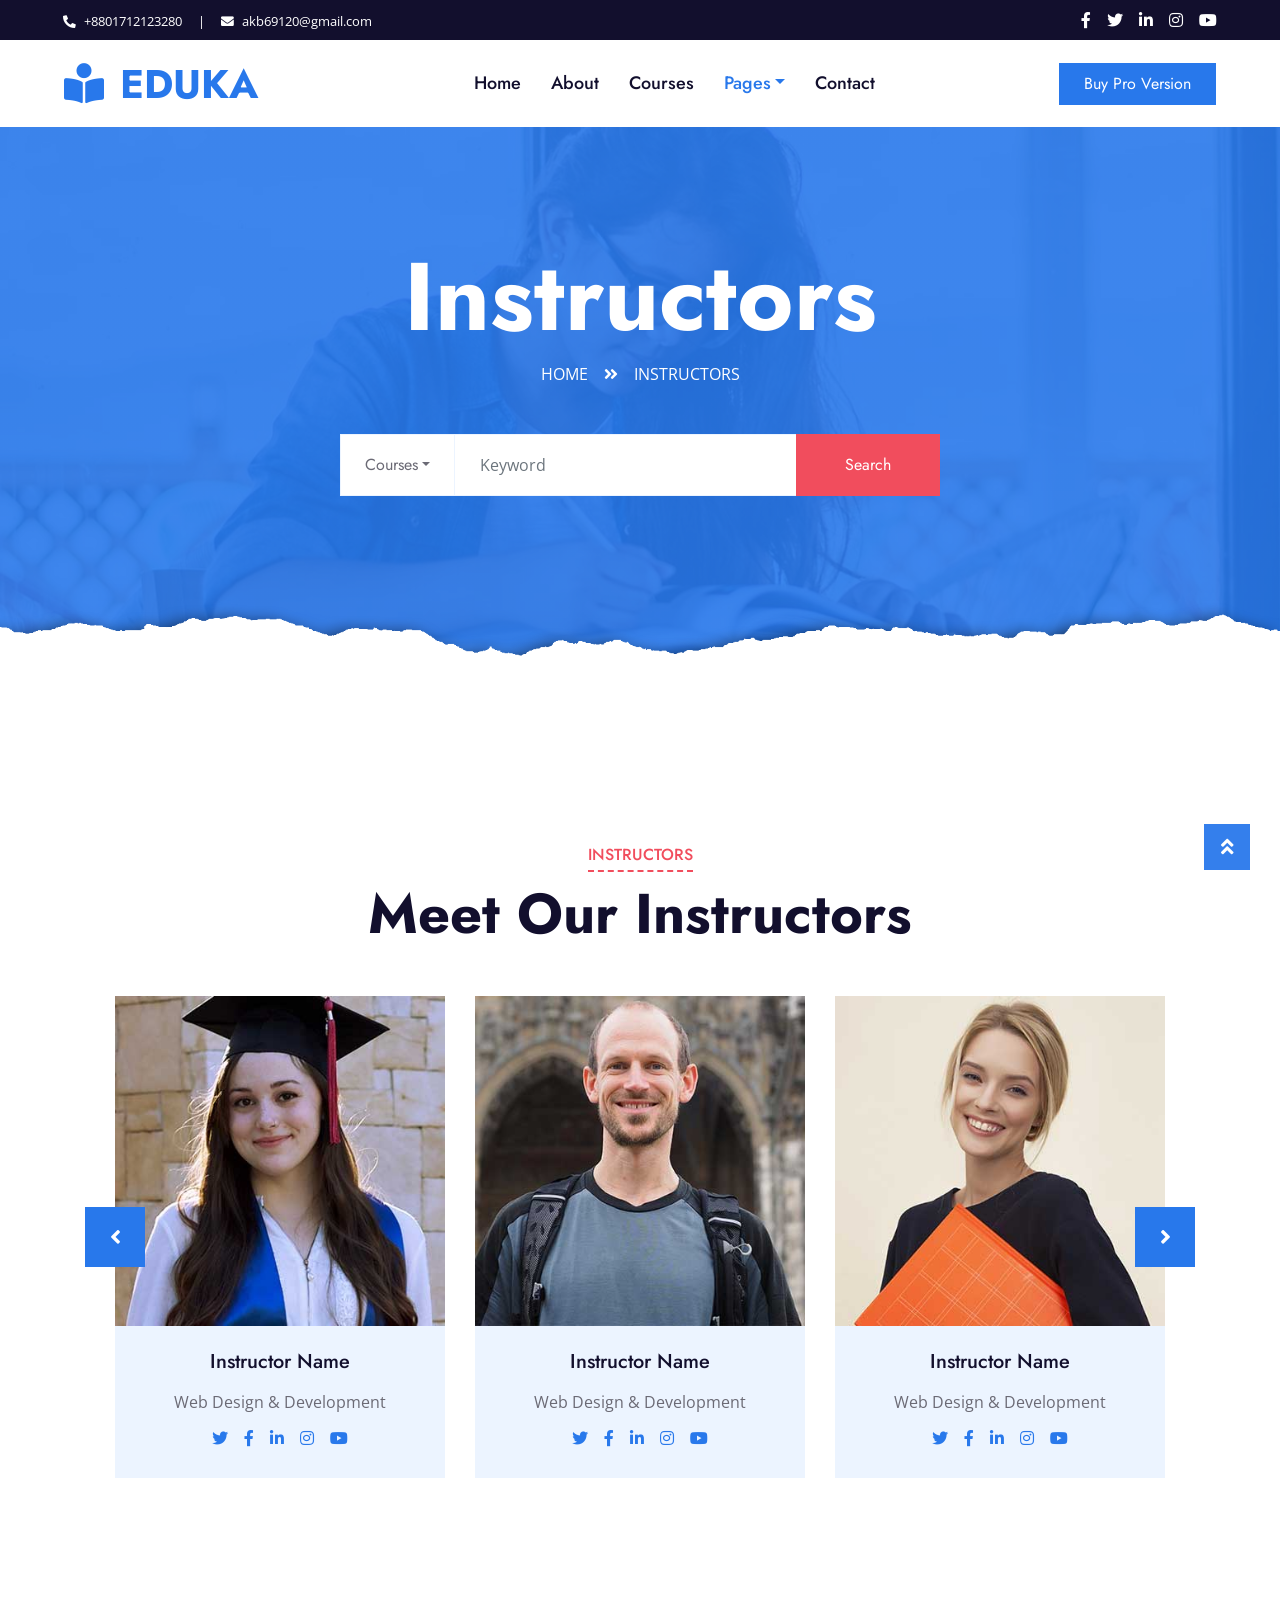
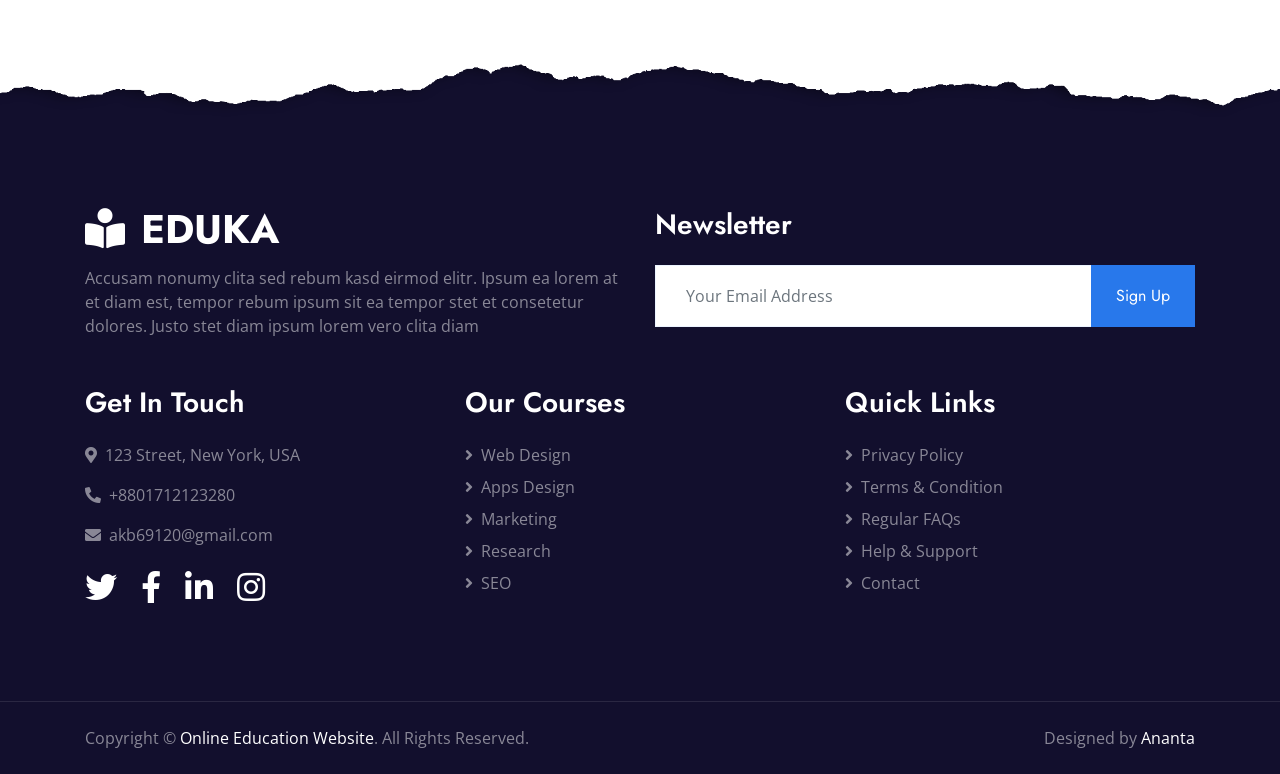
<file: team.html>
<!DOCTYPE html>
<html lang="en">

<head>
    <meta charset="utf-8">
    <title>Online Education Website Eduka</title>
    <meta content="width=device-width, initial-scale=1.0" name="viewport">
    <meta content="Free HTML Templates" name="keywords">
    <meta content="Free HTML Templates" name="description">

    <!-- Favicon -->
    <link href="img/favicon.ico" rel="icon">

    <!-- Google Web Fonts -->
    <link rel="preconnect" href="https://fonts.gstatic.com">
    <link href="https://fonts.googleapis.com/css2?family=Jost:wght@500;600;700&family=Open+Sans:wght@400;600&display=swap" rel="stylesheet"> 

    <!-- Font Awesome -->
    <link href="https://cdnjs.cloudflare.com/ajax/libs/font-awesome/5.10.0/css/all.min.css" rel="stylesheet">

    <!-- Libraries Stylesheet -->
    <link href="lib/owlcarousel/assets/owl.carousel.min.css" rel="stylesheet">

    <!-- Customized Bootstrap Stylesheet -->
    <link href="css/style.css" rel="stylesheet">
</head>

<body>
    <!-- Topbar Start -->
    <div class="container-fluid bg-dark">
        <div class="row py-2 px-lg-5">
            <div class="col-lg-6 text-center text-lg-left mb-2 mb-lg-0">
                <div class="d-inline-flex align-items-center text-white">
                    <small><i class="fa fa-phone-alt mr-2"></i>+8801712123280</small>
                    <small class="px-3">|</small>
                    <small><i class="fa fa-envelope mr-2"></i>akb69120@gmail.com</small>
                </div>
            </div>
            <div class="col-lg-6 text-center text-lg-right">
                <div class="d-inline-flex align-items-center">
                    <a class="text-white px-2" href="">
                        <i class="fab fa-facebook-f"></i>
                    </a>
                    <a class="text-white px-2" href="">
                        <i class="fab fa-twitter"></i>
                    </a>
                    <a class="text-white px-2" href="">
                        <i class="fab fa-linkedin-in"></i>
                    </a>
                    <a class="text-white px-2" href="">
                        <i class="fab fa-instagram"></i>
                    </a>
                    <a class="text-white pl-2" href="">
                        <i class="fab fa-youtube"></i>
                    </a>
                </div>
            </div>
        </div>
    </div>
    <!-- Topbar End -->


    <!-- Navbar Start -->
    <div class="container-fluid p-0">
        <nav class="navbar navbar-expand-lg bg-white navbar-light py-3 py-lg-0 px-lg-5">
            <a href="index.html" class="navbar-brand ml-lg-3">
                <h1 class="m-0 text-uppercase text-primary"><i class="fa fa-book-reader mr-3"></i>Eduka</h1>
            </a>
            <button type="button" class="navbar-toggler" data-toggle="collapse" data-target="#navbarCollapse">
                <span class="navbar-toggler-icon"></span>
            </button>
            <div class="collapse navbar-collapse justify-content-between px-lg-3" id="navbarCollapse">
                <div class="navbar-nav mx-auto py-0">
                    <a href="index.html" class="nav-item nav-link">Home</a>
                    <a href="about.html" class="nav-item nav-link">About</a>
                    <a href="course.html" class="nav-item nav-link">Courses</a>
                    <div class="nav-item dropdown">
                        <a href="#" class="nav-link dropdown-toggle active" data-toggle="dropdown">Pages</a>
                        <div class="dropdown-menu m-0">
                            <a href="feature.html" class="dropdown-item">Features</a>
                            <a href="team.html" class="dropdown-item active">Instructors</a>
                            <a href="testimonial.html" class="dropdown-item">Testimonial</a>
                        </div>
                    </div>
                    <a href="contact.html" class="nav-item nav-link">Contact</a>
                </div>
                <a href="https://htmlcodex.com/downloading/?item=1574" class="btn btn-primary py-2 px-4 d-none d-lg-block">Buy Pro Version</a>
            </div>
        </nav>
    </div>
    <!-- Navbar End -->


    <!-- Header Start -->
    <div class="jumbotron jumbotron-fluid page-header position-relative overlay-bottom" style="margin-bottom: 90px;">
        <div class="container text-center py-5">
            <h1 class="text-white display-1">Instructors</h1>
            <div class="d-inline-flex text-white mb-5">
                <p class="m-0 text-uppercase"><a class="text-white" href="">Home</a></p>
                <i class="fa fa-angle-double-right pt-1 px-3"></i>
                <p class="m-0 text-uppercase">Instructors</p>
            </div>
            <div class="mx-auto mb-5" style="width: 100%; max-width: 600px;">
                <div class="input-group">
                    <div class="input-group-prepend">
                        <button class="btn btn-outline-light bg-white text-body px-4 dropdown-toggle" type="button" data-toggle="dropdown"
                            aria-haspopup="true" aria-expanded="false">Courses</button>
                        <div class="dropdown-menu">
                            <a class="dropdown-item" href="#">Courses 1</a>
                            <a class="dropdown-item" href="#">Courses 2</a>
                            <a class="dropdown-item" href="#">Courses 3</a>
                        </div>
                    </div>
                    <input type="text" class="form-control border-light" style="padding: 30px 25px;" placeholder="Keyword">
                    <div class="input-group-append">
                        <button class="btn btn-secondary px-4 px-lg-5">Search</button>
                    </div>
                </div>
            </div>
        </div>
    </div>
    <!-- Header End -->


    <!-- Team Start -->
    <div class="container-fluid py-5">
        <div class="container py-5">
            <div class="section-title text-center position-relative mb-5">
                <h6 class="d-inline-block position-relative text-secondary text-uppercase pb-2">Instructors</h6>
                <h1 class="display-4">Meet Our Instructors</h1>
            </div>
            <div class="owl-carousel team-carousel position-relative" style="padding: 0 30px;">
                <div class="team-item">
                    <img class="img-fluid w-100" src="img/team-1.jpg" alt="">
                    <div class="bg-light text-center p-4">
                        <h5 class="mb-3">Instructor Name</h5>
                        <p class="mb-2">Web Design & Development</p>
                        <div class="d-flex justify-content-center">
                            <a class="mx-1 p-1" href="#"><i class="fab fa-twitter"></i></a>
                            <a class="mx-1 p-1" href="#"><i class="fab fa-facebook-f"></i></a>
                            <a class="mx-1 p-1" href="#"><i class="fab fa-linkedin-in"></i></a>
                            <a class="mx-1 p-1" href="#"><i class="fab fa-instagram"></i></a>
                            <a class="mx-1 p-1" href="#"><i class="fab fa-youtube"></i></a>
                        </div>
                    </div>
                </div>
                <div class="team-item">
                    <img class="img-fluid w-100" src="img/team-2.jpg" alt="">
                    <div class="bg-light text-center p-4">
                        <h5 class="mb-3">Instructor Name</h5>
                        <p class="mb-2">Web Design & Development</p>
                        <div class="d-flex justify-content-center">
                            <a class="mx-1 p-1" href="#"><i class="fab fa-twitter"></i></a>
                            <a class="mx-1 p-1" href="#"><i class="fab fa-facebook-f"></i></a>
                            <a class="mx-1 p-1" href="#"><i class="fab fa-linkedin-in"></i></a>
                            <a class="mx-1 p-1" href="#"><i class="fab fa-instagram"></i></a>
                            <a class="mx-1 p-1" href="#"><i class="fab fa-youtube"></i></a>
                        </div>
                    </div>
                </div>
                <div class="team-item">
                    <img class="img-fluid w-100" src="img/team-3.jpg" alt="">
                    <div class="bg-light text-center p-4">
                        <h5 class="mb-3">Instructor Name</h5>
                        <p class="mb-2">Web Design & Development</p>
                        <div class="d-flex justify-content-center">
                            <a class="mx-1 p-1" href="#"><i class="fab fa-twitter"></i></a>
                            <a class="mx-1 p-1" href="#"><i class="fab fa-facebook-f"></i></a>
                            <a class="mx-1 p-1" href="#"><i class="fab fa-linkedin-in"></i></a>
                            <a class="mx-1 p-1" href="#"><i class="fab fa-instagram"></i></a>
                            <a class="mx-1 p-1" href="#"><i class="fab fa-youtube"></i></a>
                        </div>
                    </div>
                </div>
                <div class="team-item">
                    <img class="img-fluid w-100" src="img/team-4.jpg" alt="">
                    <div class="bg-light text-center p-4">
                        <h5 class="mb-3">Instructor Name</h5>
                        <p class="mb-2">Web Design & Development</p>
                        <div class="d-flex justify-content-center">
                            <a class="mx-1 p-1" href="#"><i class="fab fa-twitter"></i></a>
                            <a class="mx-1 p-1" href="#"><i class="fab fa-facebook-f"></i></a>
                            <a class="mx-1 p-1" href="#"><i class="fab fa-linkedin-in"></i></a>
                            <a class="mx-1 p-1" href="#"><i class="fab fa-instagram"></i></a>
                            <a class="mx-1 p-1" href="#"><i class="fab fa-youtube"></i></a>
                        </div>
                    </div>
                </div>
            </div>
        </div>
    </div>
    <!-- Team End -->


    <!-- Footer Start -->
    <div class="container-fluid position-relative overlay-top bg-dark text-white-50 py-5" style="margin-top: 90px;">
        <div class="container mt-5 pt-5">
            <div class="row">
                <div class="col-md-6 mb-5">
                    <a href="index.html" class="navbar-brand">
                        <h1 class="mt-n2 text-uppercase text-white"><i class="fa fa-book-reader mr-3"></i>Eduka</h1>
                    </a>
                    <p class="m-0">Accusam nonumy clita sed rebum kasd eirmod elitr. Ipsum ea lorem at et diam est, tempor rebum ipsum sit ea tempor stet et consetetur dolores. Justo stet diam ipsum lorem vero clita diam</p>
                </div>
                <div class="col-md-6 mb-5">
                    <h3 class="text-white mb-4">Newsletter</h3>
                    <div class="w-100">
                        <div class="input-group">
                            <input type="text" class="form-control border-light" style="padding: 30px;" placeholder="Your Email Address">
                            <div class="input-group-append">
                                <button class="btn btn-primary px-4">Sign Up</button>
                            </div>
                        </div>
                    </div>
                </div>
            </div>
            <div class="row">
                <div class="col-md-4 mb-5">
                    <h3 class="text-white mb-4">Get In Touch</h3>
                    <p><i class="fa fa-map-marker-alt mr-2"></i>123 Street, New York, USA</p>
                    <p><i class="fa fa-phone-alt mr-2"></i>+8801712123280</p>
                    <p><i class="fa fa-envelope mr-2"></i>akb69120@gmail.com</p>
                    <div class="d-flex justify-content-start mt-4">
                        <a class="text-white mr-4" href="#"><i class="fab fa-2x fa-twitter"></i></a>
                        <a class="text-white mr-4" href="#"><i class="fab fa-2x fa-facebook-f"></i></a>
                        <a class="text-white mr-4" href="#"><i class="fab fa-2x fa-linkedin-in"></i></a>
                        <a class="text-white" href="#"><i class="fab fa-2x fa-instagram"></i></a>
                    </div>
                </div>
                <div class="col-md-4 mb-5">
                    <h3 class="text-white mb-4">Our Courses</h3>
                    <div class="d-flex flex-column justify-content-start">
                        <a class="text-white-50 mb-2" href="#"><i class="fa fa-angle-right mr-2"></i>Web Design</a>
                        <a class="text-white-50 mb-2" href="#"><i class="fa fa-angle-right mr-2"></i>Apps Design</a>
                        <a class="text-white-50 mb-2" href="#"><i class="fa fa-angle-right mr-2"></i>Marketing</a>
                        <a class="text-white-50 mb-2" href="#"><i class="fa fa-angle-right mr-2"></i>Research</a>
                        <a class="text-white-50" href="#"><i class="fa fa-angle-right mr-2"></i>SEO</a>
                    </div>
                </div>
                <div class="col-md-4 mb-5">
                    <h3 class="text-white mb-4">Quick Links</h3>
                    <div class="d-flex flex-column justify-content-start">
                        <a class="text-white-50 mb-2" href="#"><i class="fa fa-angle-right mr-2"></i>Privacy Policy</a>
                        <a class="text-white-50 mb-2" href="#"><i class="fa fa-angle-right mr-2"></i>Terms & Condition</a>
                        <a class="text-white-50 mb-2" href="#"><i class="fa fa-angle-right mr-2"></i>Regular FAQs</a>
                        <a class="text-white-50 mb-2" href="#"><i class="fa fa-angle-right mr-2"></i>Help & Support</a>
                        <a class="text-white-50" href="#"><i class="fa fa-angle-right mr-2"></i>Contact</a>
                    </div>
                </div>
            </div>
        </div>
    </div>
    <div class="container-fluid bg-dark text-white-50 border-top py-4" style="border-color: rgba(256, 256, 256, .1) !important;">
        <div class="container">
            <div class="row">
                <div class="col-md-6 text-center text-md-left mb-3 mb-md-0">
                    <p class="m-0">Copyright &copy; <a class="text-white" href="#">Online Education Website</a>. All Rights Reserved.
                    </p>
                </div>
                <div class="col-md-6 text-center text-md-right">
                  
                    <p class="m-0">Designed by <a class="text-white" href="https://htmlcodex.com">Ananta</a></p>
                </div>
            </div>
        </div>
    </div>
    <!-- Footer End -->


    <!-- Back to Top -->
    <a href="#" class="btn btn-lg btn-primary rounded-0 btn-lg-square back-to-top"><i class="fa fa-angle-double-up"></i></a>


    <!-- JavaScript Libraries -->
    <script src="https://code.jquery.com/jquery-3.4.1.min.js"></script>
    <script src="https://stackpath.bootstrapcdn.com/bootstrap/4.4.1/js/bootstrap.bundle.min.js"></script>
    <script src="lib/easing/easing.min.js"></script>
    <script src="lib/waypoints/waypoints.min.js"></script>
    <script src="lib/counterup/counterup.min.js"></script>
    <script src="lib/owlcarousel/owl.carousel.min.js"></script>

    <!-- Template Javascript -->
    <script src="js/main.js"></script>
</body>

</html>
</file>
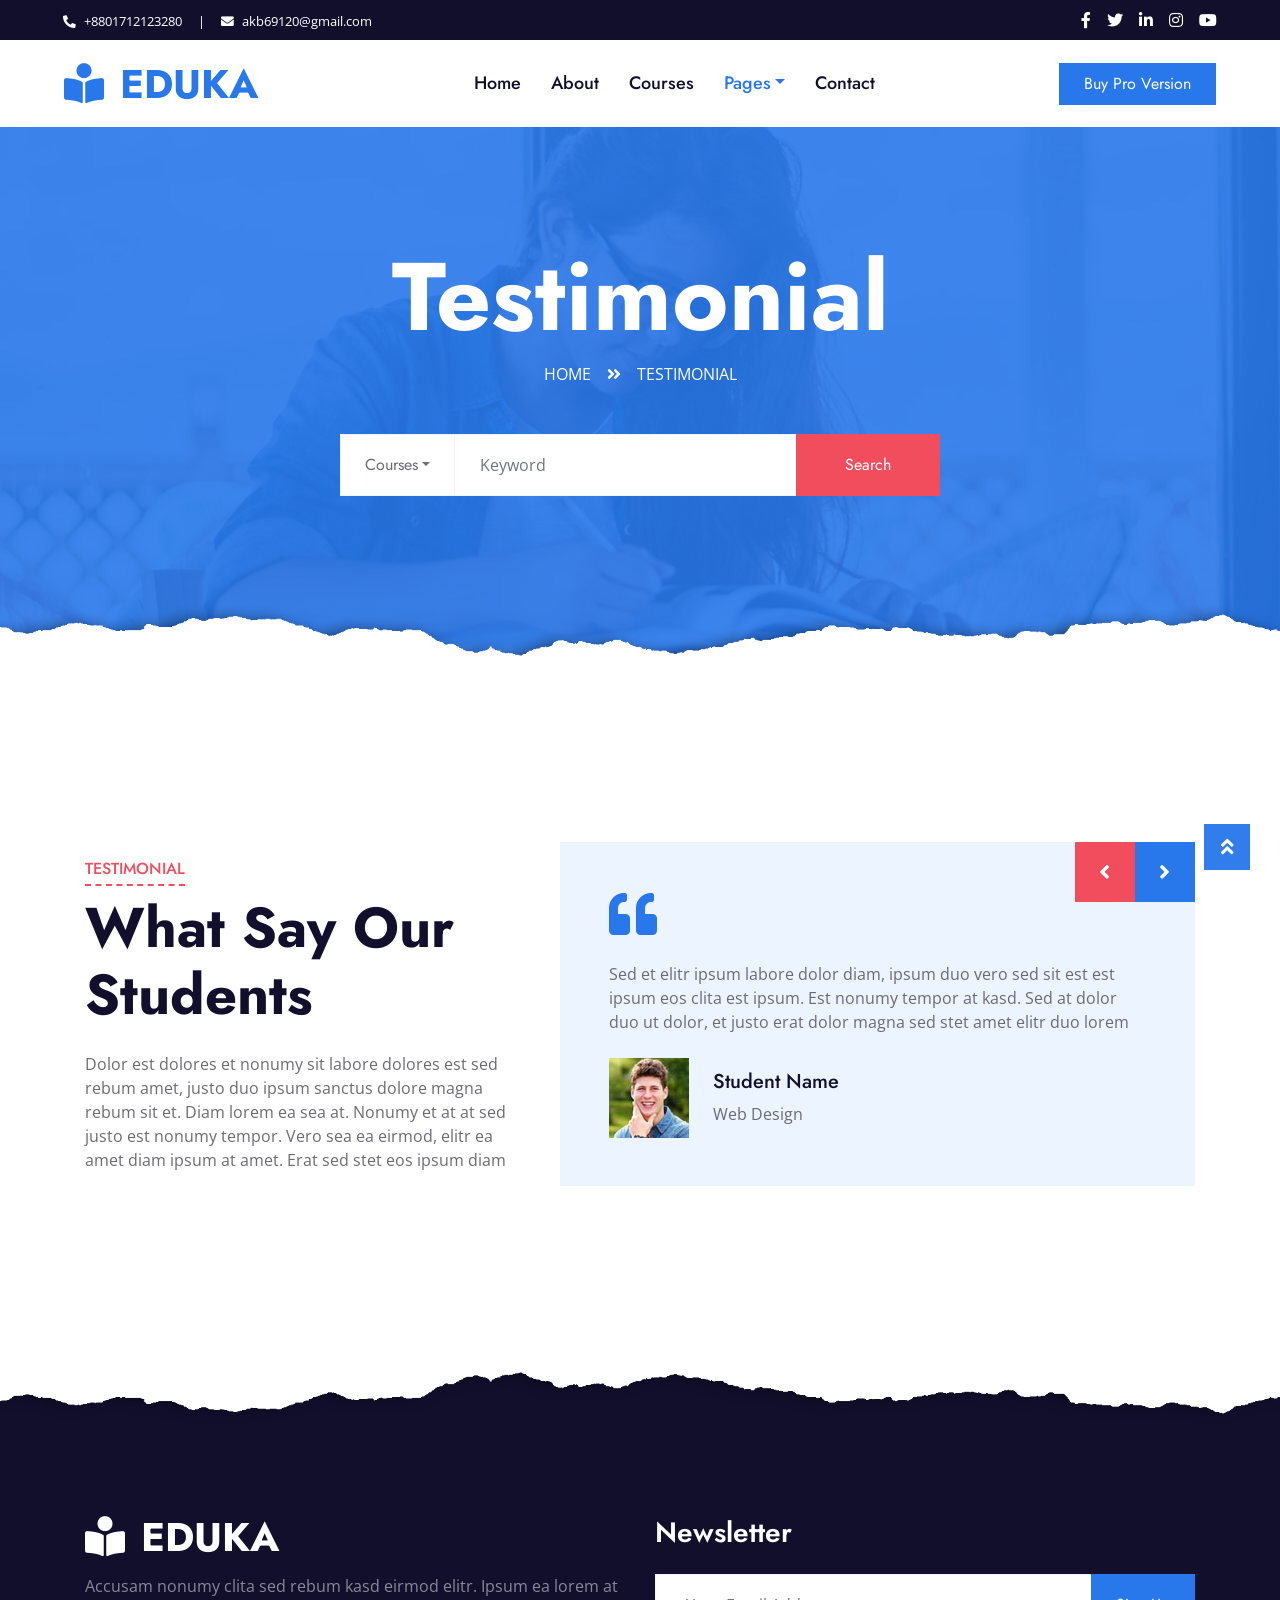
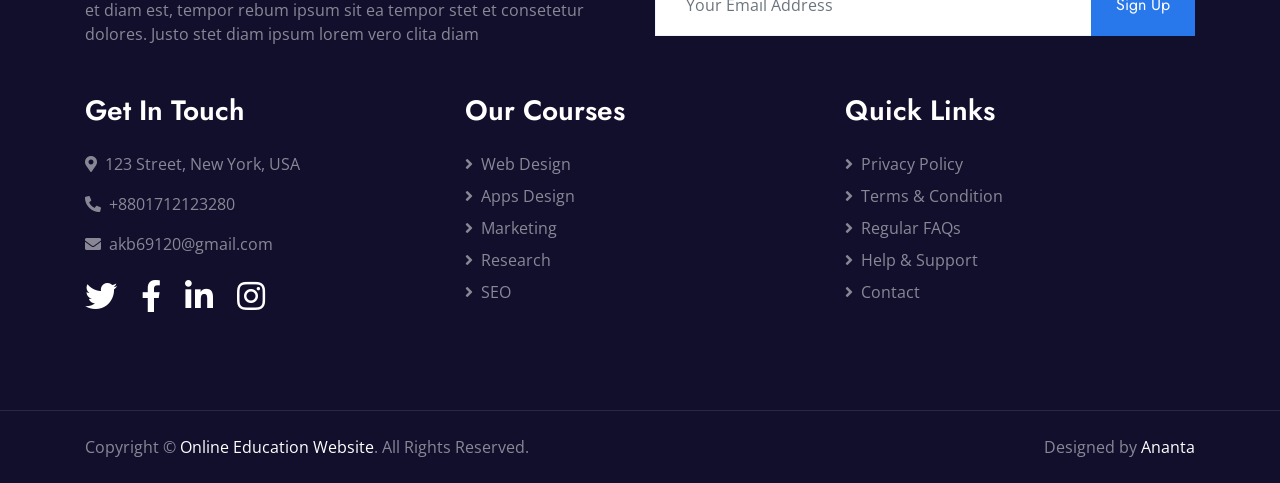
<file: testimonial.html>
<!DOCTYPE html>
<html lang="en">

<head>
    <meta charset="utf-8">
    <title>Online Education Website Eduka</title>
    <meta content="width=device-width, initial-scale=1.0" name="viewport">
    <meta content="Free HTML Templates" name="keywords">
    <meta content="Free HTML Templates" name="description">

    <!-- Favicon -->
    <link href="img/favicon.ico" rel="icon">

    <!-- Google Web Fonts -->
    <link rel="preconnect" href="https://fonts.gstatic.com">
    <link href="https://fonts.googleapis.com/css2?family=Jost:wght@500;600;700&family=Open+Sans:wght@400;600&display=swap" rel="stylesheet"> 

    <!-- Font Awesome -->
    <link href="https://cdnjs.cloudflare.com/ajax/libs/font-awesome/5.10.0/css/all.min.css" rel="stylesheet">

    <!-- Libraries Stylesheet -->
    <link href="lib/owlcarousel/assets/owl.carousel.min.css" rel="stylesheet">

    <!-- Customized Bootstrap Stylesheet -->
    <link href="css/style.css" rel="stylesheet">
</head>

<body>
    <!-- Topbar Start -->
    <div class="container-fluid bg-dark">
        <div class="row py-2 px-lg-5">
            <div class="col-lg-6 text-center text-lg-left mb-2 mb-lg-0">
                <div class="d-inline-flex align-items-center text-white">
                    <small><i class="fa fa-phone-alt mr-2"></i>+8801712123280</small>
                    <small class="px-3">|</small>
                    <small><i class="fa fa-envelope mr-2"></i>akb69120@gmail.com</small>
                </div>
            </div>
            <div class="col-lg-6 text-center text-lg-right">
                <div class="d-inline-flex align-items-center">
                    <a class="text-white px-2" href="">
                        <i class="fab fa-facebook-f"></i>
                    </a>
                    <a class="text-white px-2" href="">
                        <i class="fab fa-twitter"></i>
                    </a>
                    <a class="text-white px-2" href="">
                        <i class="fab fa-linkedin-in"></i>
                    </a>
                    <a class="text-white px-2" href="">
                        <i class="fab fa-instagram"></i>
                    </a>
                    <a class="text-white pl-2" href="">
                        <i class="fab fa-youtube"></i>
                    </a>
                </div>
            </div>
        </div>
    </div>
    <!-- Topbar End -->


    <!-- Navbar Start -->
    <div class="container-fluid p-0">
        <nav class="navbar navbar-expand-lg bg-white navbar-light py-3 py-lg-0 px-lg-5">
            <a href="index.html" class="navbar-brand ml-lg-3">
                <h1 class="m-0 text-uppercase text-primary"><i class="fa fa-book-reader mr-3"></i>Eduka</h1>
            </a>
            <button type="button" class="navbar-toggler" data-toggle="collapse" data-target="#navbarCollapse">
                <span class="navbar-toggler-icon"></span>
            </button>
            <div class="collapse navbar-collapse justify-content-between px-lg-3" id="navbarCollapse">
                <div class="navbar-nav mx-auto py-0">
                    <a href="index.html" class="nav-item nav-link">Home</a>
                    <a href="about.html" class="nav-item nav-link">About</a>
                    <a href="course.html" class="nav-item nav-link">Courses</a>
                    <div class="nav-item dropdown">
                        <a href="#" class="nav-link dropdown-toggle active" data-toggle="dropdown">Pages</a>
                        <div class="dropdown-menu m-0">
                            <a href="feature.html" class="dropdown-item">Features</a>
                            <a href="team.html" class="dropdown-item">Instructors</a>
                            <a href="testimonial.html" class="dropdown-item active">Testimonial</a>
                        </div>
                    </div>
                    <a href="contact.html" class="nav-item nav-link">Contact</a>
                </div>
                <a href="https://htmlcodex.com/downloading/?item=1574" class="btn btn-primary py-2 px-4 d-none d-lg-block">Buy Pro Version</a>
            </div>
        </nav>
    </div>
    <!-- Navbar End -->


    <!-- Header Start -->
    <div class="jumbotron jumbotron-fluid page-header position-relative overlay-bottom" style="margin-bottom: 90px;">
        <div class="container text-center py-5">
            <h1 class="text-white display-1">Testimonial</h1>
            <div class="d-inline-flex text-white mb-5">
                <p class="m-0 text-uppercase"><a class="text-white" href="">Home</a></p>
                <i class="fa fa-angle-double-right pt-1 px-3"></i>
                <p class="m-0 text-uppercase">Testimonial</p>
            </div>
            <div class="mx-auto mb-5" style="width: 100%; max-width: 600px;">
                <div class="input-group">
                    <div class="input-group-prepend">
                        <button class="btn btn-outline-light bg-white text-body px-4 dropdown-toggle" type="button" data-toggle="dropdown"
                            aria-haspopup="true" aria-expanded="false">Courses</button>
                        <div class="dropdown-menu">
                            <a class="dropdown-item" href="#">Courses 1</a>
                            <a class="dropdown-item" href="#">Courses 2</a>
                            <a class="dropdown-item" href="#">Courses 3</a>
                        </div>
                    </div>
                    <input type="text" class="form-control border-light" style="padding: 30px 25px;" placeholder="Keyword">
                    <div class="input-group-append">
                        <button class="btn btn-secondary px-4 px-lg-5">Search</button>
                    </div>
                </div>
            </div>
        </div>
    </div>
    <!-- Header End -->


    <!-- Testimonial Start -->
    <div class="container-fluid py-5">
        <div class="container py-5">
            <div class="row align-items-center">
                <div class="col-lg-5 mb-5 mb-lg-0">
                    <div class="section-title position-relative mb-4">
                        <h6 class="d-inline-block position-relative text-secondary text-uppercase pb-2">Testimonial</h6>
                        <h1 class="display-4">What Say Our Students</h1>
                    </div>
                    <p class="m-0">Dolor est dolores et nonumy sit labore dolores est sed rebum amet, justo duo ipsum sanctus dolore magna rebum sit et. Diam lorem ea sea at. Nonumy et at at sed justo est nonumy tempor. Vero sea ea eirmod, elitr ea amet diam ipsum at amet. Erat sed stet eos ipsum diam</p>
                </div>
                <div class="col-lg-7">
                    <div class="owl-carousel testimonial-carousel">
                        <div class="bg-light p-5">
                            <i class="fa fa-3x fa-quote-left text-primary mb-4"></i>
                            <p>Sed et elitr ipsum labore dolor diam, ipsum duo vero sed sit est est ipsum eos clita est ipsum. Est nonumy tempor at kasd. Sed at dolor duo ut dolor, et justo erat dolor magna sed stet amet elitr duo lorem</p>
                            <div class="d-flex flex-shrink-0 align-items-center mt-4">
                                <img class="img-fluid mr-4" src="img/testimonial-2.jpg" alt="">
                                <div>
                                    <h5>Student Name</h5>
                                    <span>Web Design</span>
                                </div>
                            </div>
                        </div>
                        <div class="bg-light p-5">
                            <i class="fa fa-3x fa-quote-left text-primary mb-4"></i>
                            <p>Sed et elitr ipsum labore dolor diam, ipsum duo vero sed sit est est ipsum eos clita est ipsum. Est nonumy tempor at kasd. Sed at dolor duo ut dolor, et justo erat dolor magna sed stet amet elitr duo lorem</p>
                            <div class="d-flex flex-shrink-0 align-items-center mt-4">
                                <img class="img-fluid mr-4" src="img/testimonial-1.jpg" alt="">
                                <div>
                                    <h5>Student Name</h5>
                                    <span>Web Design</span>
                                </div>
                            </div>
                        </div>
                    </div>
                </div>
            </div>
        </div>
    </div>
    <!-- Testimonial Start -->


    <!-- Footer Start -->
    <div class="container-fluid position-relative overlay-top bg-dark text-white-50 py-5" style="margin-top: 90px;">
        <div class="container mt-5 pt-5">
            <div class="row">
                <div class="col-md-6 mb-5">
                    <a href="index.html" class="navbar-brand">
                        <h1 class="mt-n2 text-uppercase text-white"><i class="fa fa-book-reader mr-3"></i>Eduka</h1>
                    </a>
                    <p class="m-0">Accusam nonumy clita sed rebum kasd eirmod elitr. Ipsum ea lorem at et diam est, tempor rebum ipsum sit ea tempor stet et consetetur dolores. Justo stet diam ipsum lorem vero clita diam</p>
                </div>
                <div class="col-md-6 mb-5">
                    <h3 class="text-white mb-4">Newsletter</h3>
                    <div class="w-100">
                        <div class="input-group">
                            <input type="text" class="form-control border-light" style="padding: 30px;" placeholder="Your Email Address">
                            <div class="input-group-append">
                                <button class="btn btn-primary px-4">Sign Up</button>
                            </div>
                        </div>
                    </div>
                </div>
            </div>
            <div class="row">
                <div class="col-md-4 mb-5">
                    <h3 class="text-white mb-4">Get In Touch</h3>
                    <p><i class="fa fa-map-marker-alt mr-2"></i>123 Street, New York, USA</p>
                    <p><i class="fa fa-phone-alt mr-2"></i>+8801712123280</p>
                    <p><i class="fa fa-envelope mr-2"></i>akb69120@gmail.com</p>
                    <div class="d-flex justify-content-start mt-4">
                        <a class="text-white mr-4" href="#"><i class="fab fa-2x fa-twitter"></i></a>
                        <a class="text-white mr-4" href="#"><i class="fab fa-2x fa-facebook-f"></i></a>
                        <a class="text-white mr-4" href="#"><i class="fab fa-2x fa-linkedin-in"></i></a>
                        <a class="text-white" href="#"><i class="fab fa-2x fa-instagram"></i></a>
                    </div>
                </div>
                <div class="col-md-4 mb-5">
                    <h3 class="text-white mb-4">Our Courses</h3>
                    <div class="d-flex flex-column justify-content-start">
                        <a class="text-white-50 mb-2" href="#"><i class="fa fa-angle-right mr-2"></i>Web Design</a>
                        <a class="text-white-50 mb-2" href="#"><i class="fa fa-angle-right mr-2"></i>Apps Design</a>
                        <a class="text-white-50 mb-2" href="#"><i class="fa fa-angle-right mr-2"></i>Marketing</a>
                        <a class="text-white-50 mb-2" href="#"><i class="fa fa-angle-right mr-2"></i>Research</a>
                        <a class="text-white-50" href="#"><i class="fa fa-angle-right mr-2"></i>SEO</a>
                    </div>
                </div>
                <div class="col-md-4 mb-5">
                    <h3 class="text-white mb-4">Quick Links</h3>
                    <div class="d-flex flex-column justify-content-start">
                        <a class="text-white-50 mb-2" href="#"><i class="fa fa-angle-right mr-2"></i>Privacy Policy</a>
                        <a class="text-white-50 mb-2" href="#"><i class="fa fa-angle-right mr-2"></i>Terms & Condition</a>
                        <a class="text-white-50 mb-2" href="#"><i class="fa fa-angle-right mr-2"></i>Regular FAQs</a>
                        <a class="text-white-50 mb-2" href="#"><i class="fa fa-angle-right mr-2"></i>Help & Support</a>
                        <a class="text-white-50" href="#"><i class="fa fa-angle-right mr-2"></i>Contact</a>
                    </div>
                </div>
            </div>
        </div>
    </div>
    <div class="container-fluid bg-dark text-white-50 border-top py-4" style="border-color: rgba(256, 256, 256, .1) !important;">
        <div class="container">
            <div class="row">
                <div class="col-md-6 text-center text-md-left mb-3 mb-md-0">
                    <p class="m-0">Copyright &copy; <a class="text-white" href="#">Online Education Website</a>. All Rights Reserved.
                    </p>
                </div>
                <div class="col-md-6 text-center text-md-right">
                    
                    <p class="m-0">Designed by <a class="text-white" href="https://htmlcodex.com">Ananta</a></p>
                </div>
            </div>
        </div>
    </div>
    <!-- Footer End -->


    <!-- Back to Top -->
    <a href="#" class="btn btn-lg btn-primary rounded-0 btn-lg-square back-to-top"><i class="fa fa-angle-double-up"></i></a>


    <!-- JavaScript Libraries -->
    <script src="https://code.jquery.com/jquery-3.4.1.min.js"></script>
    <script src="https://stackpath.bootstrapcdn.com/bootstrap/4.4.1/js/bootstrap.bundle.min.js"></script>
    <script src="lib/easing/easing.min.js"></script>
    <script src="lib/waypoints/waypoints.min.js"></script>
    <script src="lib/counterup/counterup.min.js"></script>
    <script src="lib/owlcarousel/owl.carousel.min.js"></script>

    <!-- Template Javascript -->
    <script src="js/main.js"></script>
</body>

</html>
</file>
<file: css/style.css>
/******* Online Education Website********/
/*******Author Ananta Kumar Biswas*******/
 
:root {
  --blue: #007bff;
  --indigo: #6610f2;
  --purple: #6f42c1;
  --pink: #e83e8c;
  --red: #dc3545;
  --orange: #fd7e14;
  --yellow: #ffc107;
  --green: #28a745;
  --teal: #20c997;
  --cyan: #17a2b8;
  --white: #fff;
  --gray: #6c757d;
  --gray-dark: #343a40;
  --primary: #2878EB;
  --secondary: #F14D5D;
  --success: #28a745;
  --info: #17a2b8;
  --warning: #ffc107;
  --danger: #dc3545;
  --light: #ECF4FF;
  --dark: #120F2D;
  --breakpoint-xs: 0;
  --breakpoint-sm: 576px;
  --breakpoint-md: 768px;
  --breakpoint-lg: 992px;
  --breakpoint-xl: 1200px;
  --font-family-sans-serif: -apple-system, BlinkMacSystemFont, "Segoe UI", Roboto, "Helvetica Neue", Arial, "Noto Sans", sans-serif, "Apple Color Emoji", "Segoe UI Emoji", "Segoe UI Symbol", "Noto Color Emoji";
  --font-family-monospace: SFMono-Regular, Menlo, Monaco, Consolas, "Liberation Mono", "Courier New", monospace;
}

*,
*::before,
*::after {
  box-sizing: border-box;
}

html {
  font-family: sans-serif;
  line-height: 1.15;
  -webkit-text-size-adjust: 100%;
  -webkit-tap-highlight-color: rgba(0, 0, 0, 0);
}

article, aside, figcaption, figure, footer, header, hgroup, main, nav, section {
  display: block;
}

body {
  margin: 0;
  font-family: "Open Sans", sans-serif;
  font-size: 1rem;
  font-weight: 400;
  line-height: 1.5;
  color: #6B6A75;
  text-align: left;
  background-color: #FFFFFF;
}

[tabindex="-1"]:focus:not(:focus-visible) {
  outline: 0 !important;
}

hr {
  box-sizing: content-box;
  height: 0;
  overflow: visible;
}

h1, h2, h3, h4, h5, h6 {
  margin-top: 0;
  margin-bottom: 0.5rem;
}

p {
  margin-top: 0;
  margin-bottom: 1rem;
}

abbr[title],
abbr[data-original-title] {
  text-decoration: underline;
  text-decoration: underline dotted;
  cursor: help;
  border-bottom: 0;
  text-decoration-skip-ink: none;
}

address {
  margin-bottom: 1rem;
  font-style: normal;
  line-height: inherit;
}

ol,
ul,
dl {
  margin-top: 0;
  margin-bottom: 1rem;
}

ol ol,
ul ul,
ol ul,
ul ol {
  margin-bottom: 0;
}

dt {
  font-weight: 700;
}

dd {
  margin-bottom: .5rem;
  margin-left: 0;
}

blockquote {
  margin: 0 0 1rem;
}

b,
strong {
  font-weight: bolder;
}

small {
  font-size: 80%;
}

sub,
sup {
  position: relative;
  font-size: 75%;
  line-height: 0;
  vertical-align: baseline;
}

sub {
  bottom: -.25em;
}

sup {
  top: -.5em;
}

a {
  color: #2878EB;
  text-decoration: none;
  background-color: transparent;
}

a:hover {
  color: #1154b6;
  text-decoration: underline;
}

a:not([href]):not([class]) {
  color: inherit;
  text-decoration: none;
}

a:not([href]):not([class]):hover {
  color: inherit;
  text-decoration: none;
}

pre,
code,
kbd,
samp {
  font-family: SFMono-Regular, Menlo, Monaco, Consolas, "Liberation Mono", "Courier New", monospace;
  font-size: 1em;
}

pre {
  margin-top: 0;
  margin-bottom: 1rem;
  overflow: auto;
  -ms-overflow-style: scrollbar;
}

figure {
  margin: 0 0 1rem;
}

img {
  vertical-align: middle;
  border-style: none;
}

svg {
  overflow: hidden;
  vertical-align: middle;
}

table {
  border-collapse: collapse;
}

caption {
  padding-top: 0.75rem;
  padding-bottom: 0.75rem;
  color: #6c757d;
  text-align: left;
  caption-side: bottom;
}

th {
  text-align: inherit;
  text-align: -webkit-match-parent;
}

label {
  display: inline-block;
  margin-bottom: 0.5rem;
}

button {
  border-radius: 0;
}

button:focus {
  outline: 1px dotted;
  outline: 5px auto -webkit-focus-ring-color;
}

input,
button,
select,
optgroup,
textarea {
  margin: 0;
  font-family: inherit;
  font-size: inherit;
  line-height: inherit;
}

button,
input {
  overflow: visible;
}

button,
select {
  text-transform: none;
}

[role="button"] {
  cursor: pointer;
}

select {
  word-wrap: normal;
}

button,
[type="button"],
[type="reset"],
[type="submit"] {
  -webkit-appearance: button;
}

button:not(:disabled),
[type="button"]:not(:disabled),
[type="reset"]:not(:disabled),
[type="submit"]:not(:disabled) {
  cursor: pointer;
}

button::-moz-focus-inner,
[type="button"]::-moz-focus-inner,
[type="reset"]::-moz-focus-inner,
[type="submit"]::-moz-focus-inner {
  padding: 0;
  border-style: none;
}

input[type="radio"],
input[type="checkbox"] {
  box-sizing: border-box;
  padding: 0;
}

textarea {
  overflow: auto;
  resize: vertical;
}

fieldset {
  min-width: 0;
  padding: 0;
  margin: 0;
  border: 0;
}

legend {
  display: block;
  width: 100%;
  max-width: 100%;
  padding: 0;
  margin-bottom: .5rem;
  font-size: 1.5rem;
  line-height: inherit;
  color: inherit;
  white-space: normal;
}

@media (max-width: 1200px) {
  legend {
    font-size: calc(1.275rem + 0.3vw) ;
  }
}

progress {
  vertical-align: baseline;
}

[type="number"]::-webkit-inner-spin-button,
[type="number"]::-webkit-outer-spin-button {
  height: auto;
}

[type="search"] {
  outline-offset: -2px;
  -webkit-appearance: none;
}

[type="search"]::-webkit-search-decoration {
  -webkit-appearance: none;
}

::-webkit-file-upload-button {
  font: inherit;
  -webkit-appearance: button;
}

output {
  display: inline-block;
}

summary {
  display: list-item;
  cursor: pointer;
}

template {
  display: none;
}

[hidden] {
  display: none !important;
}

h1, h2, h3, h4, h5, h6,
.h1, .h2, .h3, .h4, .h5, .h6 {
  margin-bottom: 0.5rem;
  font-family: "Jost", sans-serif;
  font-weight: 500;
  line-height: 1.2;
  color: #120F2D;
}

h1, .h1 {
  font-size: 2.5rem;
}

@media (max-width: 1200px) {
  h1, .h1 {
    font-size: calc(1.375rem + 1.5vw) ;
  }
}

h2, .h2 {
  font-size: 2rem;
}

@media (max-width: 1200px) {
  h2, .h2 {
    font-size: calc(1.325rem + 0.9vw) ;
  }
}

h3, .h3 {
  font-size: 1.75rem;
}

@media (max-width: 1200px) {
  h3, .h3 {
    font-size: calc(1.3rem + 0.6vw) ;
  }
}

h4, .h4 {
  font-size: 1.5rem;
}

@media (max-width: 1200px) {
  h4, .h4 {
    font-size: calc(1.275rem + 0.3vw) ;
  }
}

h5, .h5 {
  font-size: 1.25rem;
}

h6, .h6 {
  font-size: 1rem;
}

.lead {
  font-size: 1.25rem;
  font-weight: 300;
}

.display-1 {
  font-size: 6rem;
  font-weight: 300;
  line-height: 1.2;
}

@media (max-width: 1200px) {
  .display-1 {
    font-size: calc(1.725rem + 5.7vw) ;
  }
}

.display-2 {
  font-size: 5.5rem;
  font-weight: 300;
  line-height: 1.2;
}

@media (max-width: 1200px) {
  .display-2 {
    font-size: calc(1.675rem + 5.1vw) ;
  }
}

.display-3 {
  font-size: 4.5rem;
  font-weight: 300;
  line-height: 1.2;
}

@media (max-width: 1200px) {
  .display-3 {
    font-size: calc(1.575rem + 3.9vw) ;
  }
}

.display-4 {
  font-size: 3.5rem;
  font-weight: 300;
  line-height: 1.2;
}

@media (max-width: 1200px) {
  .display-4 {
    font-size: calc(1.475rem + 2.7vw) ;
  }
}

hr {
  margin-top: 1rem;
  margin-bottom: 1rem;
  border: 0;
  border-top: 1px solid rgba(0, 0, 0, 0.1);
}

small,
.small {
  font-size: 80%;
  font-weight: 400;
}

mark,
.mark {
  padding: 0.2em;
  background-color: #fcf8e3;
}

.list-unstyled {
  padding-left: 0;
  list-style: none;
}

.list-inline {
  padding-left: 0;
  list-style: none;
}

.list-inline-item {
  display: inline-block;
}

.list-inline-item:not(:last-child) {
  margin-right: 0.5rem;
}

.initialism {
  font-size: 90%;
  text-transform: uppercase;
}

.blockquote {
  margin-bottom: 1rem;
  font-size: 1.25rem;
}

.blockquote-footer {
  display: block;
  font-size: 80%;
  color: #6c757d;
}

.blockquote-footer::before {
  content: "\2014\00A0";
}

.img-fluid {
  max-width: 100%;
  height: auto;
}

.img-thumbnail {
  padding: 0.25rem;
  background-color: #FFFFFF;
  border: 1px solid #dee2e6;
  border-radius: false;
  max-width: 100%;
  height: auto;
}

.figure {
  display: inline-block;
}

.figure-img {
  margin-bottom: 0.5rem;
  line-height: 1;
}

.figure-caption {
  font-size: 90%;
  color: #6c757d;
}

code {
  font-size: 87.5%;
  color: #e83e8c;
  word-wrap: break-word;
}

a > code {
  color: inherit;
}

kbd {
  padding: 0.2rem 0.4rem;
  font-size: 87.5%;
  color: #fff;
  background-color: #212529;
  border-radius: 0.2rem;
}

kbd kbd {
  padding: 0;
  font-size: 100%;
  font-weight: 700;
}

pre {
  display: block;
  font-size: 87.5%;
  color: #212529;
}

pre code {
  font-size: inherit;
  color: inherit;
  word-break: normal;
}

.pre-scrollable {
  max-height: 340px;
  overflow-y: scroll;
}

.container,
.container-fluid,
.container-sm,
.container-md,
.container-lg,
.container-xl {
  width: 100%;
  padding-right: 15px;
  padding-left: 15px;
  margin-right: auto;
  margin-left: auto;
}

@media (min-width: 576px) {
  .container, .container-sm {
    max-width: 540px;
  }
}

@media (min-width: 768px) {
  .container, .container-sm, .container-md {
    max-width: 720px;
  }
}

@media (min-width: 992px) {
  .container, .container-sm, .container-md, .container-lg {
    max-width: 960px;
  }
}

@media (min-width: 1200px) {
  .container, .container-sm, .container-md, .container-lg, .container-xl {
    max-width: 1140px;
  }
}

.row {
  display: flex;
  flex-wrap: wrap;
  margin-right: -15px;
  margin-left: -15px;
}

.no-gutters {
  margin-right: 0;
  margin-left: 0;
}

.no-gutters > .col,
.no-gutters > [class*="col-"] {
  padding-right: 0;
  padding-left: 0;
}

.col-1, .col-2, .col-3, .col-4, .col-5, .col-6, .col-7, .col-8, .col-9, .col-10, .col-11, .col-12, .col,
.col-auto, .col-sm-1, .col-sm-2, .col-sm-3, .col-sm-4, .col-sm-5, .col-sm-6, .col-sm-7, .col-sm-8, .col-sm-9, .col-sm-10, .col-sm-11, .col-sm-12, .col-sm,
.col-sm-auto, .col-md-1, .col-md-2, .col-md-3, .col-md-4, .col-md-5, .col-md-6, .col-md-7, .col-md-8, .col-md-9, .col-md-10, .col-md-11, .col-md-12, .col-md,
.col-md-auto, .col-lg-1, .col-lg-2, .col-lg-3, .col-lg-4, .col-lg-5, .col-lg-6, .col-lg-7, .col-lg-8, .col-lg-9, .col-lg-10, .col-lg-11, .col-lg-12, .col-lg,
.col-lg-auto, .col-xl-1, .col-xl-2, .col-xl-3, .col-xl-4, .col-xl-5, .col-xl-6, .col-xl-7, .col-xl-8, .col-xl-9, .col-xl-10, .col-xl-11, .col-xl-12, .col-xl,
.col-xl-auto {
  position: relative;
  width: 100%;
  padding-right: 15px;
  padding-left: 15px;
}

.col {
  flex-basis: 0;
  flex-grow: 1;
  max-width: 100%;
}

.row-cols-1 > * {
  flex: 0 0 100%;
  max-width: 100%;
}

.row-cols-2 > * {
  flex: 0 0 50%;
  max-width: 50%;
}

.row-cols-3 > * {
  flex: 0 0 33.33333%;
  max-width: 33.33333%;
}

.row-cols-4 > * {
  flex: 0 0 25%;
  max-width: 25%;
}

.row-cols-5 > * {
  flex: 0 0 20%;
  max-width: 20%;
}

.row-cols-6 > * {
  flex: 0 0 16.66667%;
  max-width: 16.66667%;
}

.col-auto {
  flex: 0 0 auto;
  width: auto;
  max-width: 100%;
}

.col-1 {
  flex: 0 0 8.33333%;
  max-width: 8.33333%;
}

.col-2 {
  flex: 0 0 16.66667%;
  max-width: 16.66667%;
}

.col-3 {
  flex: 0 0 25%;
  max-width: 25%;
}

.col-4 {
  flex: 0 0 33.33333%;
  max-width: 33.33333%;
}

.col-5 {
  flex: 0 0 41.66667%;
  max-width: 41.66667%;
}

.col-6 {
  flex: 0 0 50%;
  max-width: 50%;
}

.col-7 {
  flex: 0 0 58.33333%;
  max-width: 58.33333%;
}

.col-8 {
  flex: 0 0 66.66667%;
  max-width: 66.66667%;
}

.col-9 {
  flex: 0 0 75%;
  max-width: 75%;
}

.col-10 {
  flex: 0 0 83.33333%;
  max-width: 83.33333%;
}

.col-11 {
  flex: 0 0 91.66667%;
  max-width: 91.66667%;
}

.col-12 {
  flex: 0 0 100%;
  max-width: 100%;
}

.order-first {
  order: -1;
}

.order-last {
  order: 13;
}

.order-0 {
  order: 0;
}

.order-1 {
  order: 1;
}

.order-2 {
  order: 2;
}

.order-3 {
  order: 3;
}

.order-4 {
  order: 4;
}

.order-5 {
  order: 5;
}

.order-6 {
  order: 6;
}

.order-7 {
  order: 7;
}

.order-8 {
  order: 8;
}

.order-9 {
  order: 9;
}

.order-10 {
  order: 10;
}

.order-11 {
  order: 11;
}

.order-12 {
  order: 12;
}

.offset-1 {
  margin-left: 8.33333%;
}

.offset-2 {
  margin-left: 16.66667%;
}

.offset-3 {
  margin-left: 25%;
}

.offset-4 {
  margin-left: 33.33333%;
}

.offset-5 {
  margin-left: 41.66667%;
}

.offset-6 {
  margin-left: 50%;
}

.offset-7 {
  margin-left: 58.33333%;
}

.offset-8 {
  margin-left: 66.66667%;
}

.offset-9 {
  margin-left: 75%;
}

.offset-10 {
  margin-left: 83.33333%;
}

.offset-11 {
  margin-left: 91.66667%;
}

@media (min-width: 576px) {
  .col-sm {
    flex-basis: 0;
    flex-grow: 1;
    max-width: 100%;
  }
  .row-cols-sm-1 > * {
    flex: 0 0 100%;
    max-width: 100%;
  }
  .row-cols-sm-2 > * {
    flex: 0 0 50%;
    max-width: 50%;
  }
  .row-cols-sm-3 > * {
    flex: 0 0 33.33333%;
    max-width: 33.33333%;
  }
  .row-cols-sm-4 > * {
    flex: 0 0 25%;
    max-width: 25%;
  }
  .row-cols-sm-5 > * {
    flex: 0 0 20%;
    max-width: 20%;
  }
  .row-cols-sm-6 > * {
    flex: 0 0 16.66667%;
    max-width: 16.66667%;
  }
  .col-sm-auto {
    flex: 0 0 auto;
    width: auto;
    max-width: 100%;
  }
  .col-sm-1 {
    flex: 0 0 8.33333%;
    max-width: 8.33333%;
  }
  .col-sm-2 {
    flex: 0 0 16.66667%;
    max-width: 16.66667%;
  }
  .col-sm-3 {
    flex: 0 0 25%;
    max-width: 25%;
  }
  .col-sm-4 {
    flex: 0 0 33.33333%;
    max-width: 33.33333%;
  }
  .col-sm-5 {
    flex: 0 0 41.66667%;
    max-width: 41.66667%;
  }
  .col-sm-6 {
    flex: 0 0 50%;
    max-width: 50%;
  }
  .col-sm-7 {
    flex: 0 0 58.33333%;
    max-width: 58.33333%;
  }
  .col-sm-8 {
    flex: 0 0 66.66667%;
    max-width: 66.66667%;
  }
  .col-sm-9 {
    flex: 0 0 75%;
    max-width: 75%;
  }
  .col-sm-10 {
    flex: 0 0 83.33333%;
    max-width: 83.33333%;
  }
  .col-sm-11 {
    flex: 0 0 91.66667%;
    max-width: 91.66667%;
  }
  .col-sm-12 {
    flex: 0 0 100%;
    max-width: 100%;
  }
  .order-sm-first {
    order: -1;
  }
  .order-sm-last {
    order: 13;
  }
  .order-sm-0 {
    order: 0;
  }
  .order-sm-1 {
    order: 1;
  }
  .order-sm-2 {
    order: 2;
  }
  .order-sm-3 {
    order: 3;
  }
  .order-sm-4 {
    order: 4;
  }
  .order-sm-5 {
    order: 5;
  }
  .order-sm-6 {
    order: 6;
  }
  .order-sm-7 {
    order: 7;
  }
  .order-sm-8 {
    order: 8;
  }
  .order-sm-9 {
    order: 9;
  }
  .order-sm-10 {
    order: 10;
  }
  .order-sm-11 {
    order: 11;
  }
  .order-sm-12 {
    order: 12;
  }
  .offset-sm-0 {
    margin-left: 0;
  }
  .offset-sm-1 {
    margin-left: 8.33333%;
  }
  .offset-sm-2 {
    margin-left: 16.66667%;
  }
  .offset-sm-3 {
    margin-left: 25%;
  }
  .offset-sm-4 {
    margin-left: 33.33333%;
  }
  .offset-sm-5 {
    margin-left: 41.66667%;
  }
  .offset-sm-6 {
    margin-left: 50%;
  }
  .offset-sm-7 {
    margin-left: 58.33333%;
  }
  .offset-sm-8 {
    margin-left: 66.66667%;
  }
  .offset-sm-9 {
    margin-left: 75%;
  }
  .offset-sm-10 {
    margin-left: 83.33333%;
  }
  .offset-sm-11 {
    margin-left: 91.66667%;
  }
}

@media (min-width: 768px) {
  .col-md {
    flex-basis: 0;
    flex-grow: 1;
    max-width: 100%;
  }
  .row-cols-md-1 > * {
    flex: 0 0 100%;
    max-width: 100%;
  }
  .row-cols-md-2 > * {
    flex: 0 0 50%;
    max-width: 50%;
  }
  .row-cols-md-3 > * {
    flex: 0 0 33.33333%;
    max-width: 33.33333%;
  }
  .row-cols-md-4 > * {
    flex: 0 0 25%;
    max-width: 25%;
  }
  .row-cols-md-5 > * {
    flex: 0 0 20%;
    max-width: 20%;
  }
  .row-cols-md-6 > * {
    flex: 0 0 16.66667%;
    max-width: 16.66667%;
  }
  .col-md-auto {
    flex: 0 0 auto;
    width: auto;
    max-width: 100%;
  }
  .col-md-1 {
    flex: 0 0 8.33333%;
    max-width: 8.33333%;
  }
  .col-md-2 {
    flex: 0 0 16.66667%;
    max-width: 16.66667%;
  }
  .col-md-3 {
    flex: 0 0 25%;
    max-width: 25%;
  }
  .col-md-4 {
    flex: 0 0 33.33333%;
    max-width: 33.33333%;
  }
  .col-md-5 {
    flex: 0 0 41.66667%;
    max-width: 41.66667%;
  }
  .col-md-6 {
    flex: 0 0 50%;
    max-width: 50%;
  }
  .col-md-7 {
    flex: 0 0 58.33333%;
    max-width: 58.33333%;
  }
  .col-md-8 {
    flex: 0 0 66.66667%;
    max-width: 66.66667%;
  }
  .col-md-9 {
    flex: 0 0 75%;
    max-width: 75%;
  }
  .col-md-10 {
    flex: 0 0 83.33333%;
    max-width: 83.33333%;
  }
  .col-md-11 {
    flex: 0 0 91.66667%;
    max-width: 91.66667%;
  }
  .col-md-12 {
    flex: 0 0 100%;
    max-width: 100%;
  }
  .order-md-first {
    order: -1;
  }
  .order-md-last {
    order: 13;
  }
  .order-md-0 {
    order: 0;
  }
  .order-md-1 {
    order: 1;
  }
  .order-md-2 {
    order: 2;
  }
  .order-md-3 {
    order: 3;
  }
  .order-md-4 {
    order: 4;
  }
  .order-md-5 {
    order: 5;
  }
  .order-md-6 {
    order: 6;
  }
  .order-md-7 {
    order: 7;
  }
  .order-md-8 {
    order: 8;
  }
  .order-md-9 {
    order: 9;
  }
  .order-md-10 {
    order: 10;
  }
  .order-md-11 {
    order: 11;
  }
  .order-md-12 {
    order: 12;
  }
  .offset-md-0 {
    margin-left: 0;
  }
  .offset-md-1 {
    margin-left: 8.33333%;
  }
  .offset-md-2 {
    margin-left: 16.66667%;
  }
  .offset-md-3 {
    margin-left: 25%;
  }
  .offset-md-4 {
    margin-left: 33.33333%;
  }
  .offset-md-5 {
    margin-left: 41.66667%;
  }
  .offset-md-6 {
    margin-left: 50%;
  }
  .offset-md-7 {
    margin-left: 58.33333%;
  }
  .offset-md-8 {
    margin-left: 66.66667%;
  }
  .offset-md-9 {
    margin-left: 75%;
  }
  .offset-md-10 {
    margin-left: 83.33333%;
  }
  .offset-md-11 {
    margin-left: 91.66667%;
  }
}

@media (min-width: 992px) {
  .col-lg {
    flex-basis: 0;
    flex-grow: 1;
    max-width: 100%;
  }
  .row-cols-lg-1 > * {
    flex: 0 0 100%;
    max-width: 100%;
  }
  .row-cols-lg-2 > * {
    flex: 0 0 50%;
    max-width: 50%;
  }
  .row-cols-lg-3 > * {
    flex: 0 0 33.33333%;
    max-width: 33.33333%;
  }
  .row-cols-lg-4 > * {
    flex: 0 0 25%;
    max-width: 25%;
  }
  .row-cols-lg-5 > * {
    flex: 0 0 20%;
    max-width: 20%;
  }
  .row-cols-lg-6 > * {
    flex: 0 0 16.66667%;
    max-width: 16.66667%;
  }
  .col-lg-auto {
    flex: 0 0 auto;
    width: auto;
    max-width: 100%;
  }
  .col-lg-1 {
    flex: 0 0 8.33333%;
    max-width: 8.33333%;
  }
  .col-lg-2 {
    flex: 0 0 16.66667%;
    max-width: 16.66667%;
  }
  .col-lg-3 {
    flex: 0 0 25%;
    max-width: 25%;
  }
  .col-lg-4 {
    flex: 0 0 33.33333%;
    max-width: 33.33333%;
  }
  .col-lg-5 {
    flex: 0 0 41.66667%;
    max-width: 41.66667%;
  }
  .col-lg-6 {
    flex: 0 0 50%;
    max-width: 50%;
  }
  .col-lg-7 {
    flex: 0 0 58.33333%;
    max-width: 58.33333%;
  }
  .col-lg-8 {
    flex: 0 0 66.66667%;
    max-width: 66.66667%;
  }
  .col-lg-9 {
    flex: 0 0 75%;
    max-width: 75%;
  }
  .col-lg-10 {
    flex: 0 0 83.33333%;
    max-width: 83.33333%;
  }
  .col-lg-11 {
    flex: 0 0 91.66667%;
    max-width: 91.66667%;
  }
  .col-lg-12 {
    flex: 0 0 100%;
    max-width: 100%;
  }
  .order-lg-first {
    order: -1;
  }
  .order-lg-last {
    order: 13;
  }
  .order-lg-0 {
    order: 0;
  }
  .order-lg-1 {
    order: 1;
  }
  .order-lg-2 {
    order: 2;
  }
  .order-lg-3 {
    order: 3;
  }
  .order-lg-4 {
    order: 4;
  }
  .order-lg-5 {
    order: 5;
  }
  .order-lg-6 {
    order: 6;
  }
  .order-lg-7 {
    order: 7;
  }
  .order-lg-8 {
    order: 8;
  }
  .order-lg-9 {
    order: 9;
  }
  .order-lg-10 {
    order: 10;
  }
  .order-lg-11 {
    order: 11;
  }
  .order-lg-12 {
    order: 12;
  }
  .offset-lg-0 {
    margin-left: 0;
  }
  .offset-lg-1 {
    margin-left: 8.33333%;
  }
  .offset-lg-2 {
    margin-left: 16.66667%;
  }
  .offset-lg-3 {
    margin-left: 25%;
  }
  .offset-lg-4 {
    margin-left: 33.33333%;
  }
  .offset-lg-5 {
    margin-left: 41.66667%;
  }
  .offset-lg-6 {
    margin-left: 50%;
  }
  .offset-lg-7 {
    margin-left: 58.33333%;
  }
  .offset-lg-8 {
    margin-left: 66.66667%;
  }
  .offset-lg-9 {
    margin-left: 75%;
  }
  .offset-lg-10 {
    margin-left: 83.33333%;
  }
  .offset-lg-11 {
    margin-left: 91.66667%;
  }
}

@media (min-width: 1200px) {
  .col-xl {
    flex-basis: 0;
    flex-grow: 1;
    max-width: 100%;
  }
  .row-cols-xl-1 > * {
    flex: 0 0 100%;
    max-width: 100%;
  }
  .row-cols-xl-2 > * {
    flex: 0 0 50%;
    max-width: 50%;
  }
  .row-cols-xl-3 > * {
    flex: 0 0 33.33333%;
    max-width: 33.33333%;
  }
  .row-cols-xl-4 > * {
    flex: 0 0 25%;
    max-width: 25%;
  }
  .row-cols-xl-5 > * {
    flex: 0 0 20%;
    max-width: 20%;
  }
  .row-cols-xl-6 > * {
    flex: 0 0 16.66667%;
    max-width: 16.66667%;
  }
  .col-xl-auto {
    flex: 0 0 auto;
    width: auto;
    max-width: 100%;
  }
  .col-xl-1 {
    flex: 0 0 8.33333%;
    max-width: 8.33333%;
  }
  .col-xl-2 {
    flex: 0 0 16.66667%;
    max-width: 16.66667%;
  }
  .col-xl-3 {
    flex: 0 0 25%;
    max-width: 25%;
  }
  .col-xl-4 {
    flex: 0 0 33.33333%;
    max-width: 33.33333%;
  }
  .col-xl-5 {
    flex: 0 0 41.66667%;
    max-width: 41.66667%;
  }
  .col-xl-6 {
    flex: 0 0 50%;
    max-width: 50%;
  }
  .col-xl-7 {
    flex: 0 0 58.33333%;
    max-width: 58.33333%;
  }
  .col-xl-8 {
    flex: 0 0 66.66667%;
    max-width: 66.66667%;
  }
  .col-xl-9 {
    flex: 0 0 75%;
    max-width: 75%;
  }
  .col-xl-10 {
    flex: 0 0 83.33333%;
    max-width: 83.33333%;
  }
  .col-xl-11 {
    flex: 0 0 91.66667%;
    max-width: 91.66667%;
  }
  .col-xl-12 {
    flex: 0 0 100%;
    max-width: 100%;
  }
  .order-xl-first {
    order: -1;
  }
  .order-xl-last {
    order: 13;
  }
  .order-xl-0 {
    order: 0;
  }
  .order-xl-1 {
    order: 1;
  }
  .order-xl-2 {
    order: 2;
  }
  .order-xl-3 {
    order: 3;
  }
  .order-xl-4 {
    order: 4;
  }
  .order-xl-5 {
    order: 5;
  }
  .order-xl-6 {
    order: 6;
  }
  .order-xl-7 {
    order: 7;
  }
  .order-xl-8 {
    order: 8;
  }
  .order-xl-9 {
    order: 9;
  }
  .order-xl-10 {
    order: 10;
  }
  .order-xl-11 {
    order: 11;
  }
  .order-xl-12 {
    order: 12;
  }
  .offset-xl-0 {
    margin-left: 0;
  }
  .offset-xl-1 {
    margin-left: 8.33333%;
  }
  .offset-xl-2 {
    margin-left: 16.66667%;
  }
  .offset-xl-3 {
    margin-left: 25%;
  }
  .offset-xl-4 {
    margin-left: 33.33333%;
  }
  .offset-xl-5 {
    margin-left: 41.66667%;
  }
  .offset-xl-6 {
    margin-left: 50%;
  }
  .offset-xl-7 {
    margin-left: 58.33333%;
  }
  .offset-xl-8 {
    margin-left: 66.66667%;
  }
  .offset-xl-9 {
    margin-left: 75%;
  }
  .offset-xl-10 {
    margin-left: 83.33333%;
  }
  .offset-xl-11 {
    margin-left: 91.66667%;
  }
}

.table {
  width: 100%;
  margin-bottom: 1rem;
  color: #6B6A75;
}

.table th,
.table td {
  padding: 0.75rem;
  vertical-align: top;
  border-top: 1px solid #dee2e6;
}

.table thead th {
  vertical-align: bottom;
  border-bottom: 2px solid #dee2e6;
}

.table tbody + tbody {
  border-top: 2px solid #dee2e6;
}

.table-sm th,
.table-sm td {
  padding: 0.3rem;
}

.table-bordered {
  border: 1px solid #dee2e6;
}

.table-bordered th,
.table-bordered td {
  border: 1px solid #dee2e6;
}

.table-bordered thead th,
.table-bordered thead td {
  border-bottom-width: 2px;
}

.table-borderless th,
.table-borderless td,
.table-borderless thead th,
.table-borderless tbody + tbody {
  border: 0;
}

.table-striped tbody tr:nth-of-type(odd) {
  background-color: rgba(0, 0, 0, 0.05);
}

.table-hover tbody tr:hover {
  color: #6B6A75;
  background-color: rgba(0, 0, 0, 0.075);
}

.table-primary,
.table-primary > th,
.table-primary > td {
  background-color: #c3d9f9;
}

.table-primary th,
.table-primary td,
.table-primary thead th,
.table-primary tbody + tbody {
  border-color: #8fb9f5;
}

.table-hover .table-primary:hover {
  background-color: #accaf7;
}

.table-hover .table-primary:hover > td,
.table-hover .table-primary:hover > th {
  background-color: #accaf7;
}

.table-secondary,
.table-secondary > th,
.table-secondary > td {
  background-color: #fbcdd2;
}

.table-secondary th,
.table-secondary td,
.table-secondary thead th,
.table-secondary tbody + tbody {
  border-color: #f8a2ab;
}

.table-hover .table-secondary:hover {
  background-color: #f9b5bd;
}

.table-hover .table-secondary:hover > td,
.table-hover .table-secondary:hover > th {
  background-color: #f9b5bd;
}

.table-success,
.table-success > th,
.table-success > td {
  background-color: #c3e6cb;
}

.table-success th,
.table-success td,
.table-success thead th,
.table-success tbody + tbody {
  border-color: #8fd19e;
}

.table-hover .table-success:hover {
  background-color: #b1dfbb;
}

.table-hover .table-success:hover > td,
.table-hover .table-success:hover > th {
  background-color: #b1dfbb;
}

.table-info,
.table-info > th,
.table-info > td {
  background-color: #bee5eb;
}

.table-info th,
.table-info td,
.table-info thead th,
.table-info tbody + tbody {
  border-color: #86cfda;
}

.table-hover .table-info:hover {
  background-color: #abdde5;
}

.table-hover .table-info:hover > td,
.table-hover .table-info:hover > th {
  background-color: #abdde5;
}

.table-warning,
.table-warning > th,
.table-warning > td {
  background-color: #ffeeba;
}

.table-warning th,
.table-warning td,
.table-warning thead th,
.table-warning tbody + tbody {
  border-color: #ffdf7e;
}

.table-hover .table-warning:hover {
  background-color: #ffe8a1;
}

.table-hover .table-warning:hover > td,
.table-hover .table-warning:hover > th {
  background-color: #ffe8a1;
}

.table-danger,
.table-danger > th,
.table-danger > td {
  background-color: #f5c6cb;
}

.table-danger th,
.table-danger td,
.table-danger thead th,
.table-danger tbody + tbody {
  border-color: #ed969e;
}

.table-hover .table-danger:hover {
  background-color: #f1b0b7;
}

.table-hover .table-danger:hover > td,
.table-hover .table-danger:hover > th {
  background-color: #f1b0b7;
}

.table-light,
.table-light > th,
.table-light > td {
  background-color: #fafcff;
}

.table-light th,
.table-light td,
.table-light thead th,
.table-light tbody + tbody {
  border-color: #f5f9ff;
}

.table-hover .table-light:hover {
  background-color: #e1edff;
}

.table-hover .table-light:hover > td,
.table-hover .table-light:hover > th {
  background-color: #e1edff;
}

.table-dark,
.table-dark > th,
.table-dark > td {
  background-color: #bdbcc4;
}

.table-dark th,
.table-dark td,
.table-dark thead th,
.table-dark tbody + tbody {
  border-color: #848292;
}

.table-hover .table-dark:hover {
  background-color: #b0aeb8;
}

.table-hover .table-dark:hover > td,
.table-hover .table-dark:hover > th {
  background-color: #b0aeb8;
}

.table-active,
.table-active > th,
.table-active > td {
  background-color: rgba(0, 0, 0, 0.075);
}

.table-hover .table-active:hover {
  background-color: rgba(0, 0, 0, 0.075);
}

.table-hover .table-active:hover > td,
.table-hover .table-active:hover > th {
  background-color: rgba(0, 0, 0, 0.075);
}

.table .thead-dark th {
  color: #fff;
  background-color: #343a40;
  border-color: #454d55;
}

.table .thead-light th {
  color: #495057;
  background-color: #e9ecef;
  border-color: #dee2e6;
}

.table-dark {
  color: #fff;
  background-color: #343a40;
}

.table-dark th,
.table-dark td,
.table-dark thead th {
  border-color: #454d55;
}

.table-dark.table-bordered {
  border: 0;
}

.table-dark.table-striped tbody tr:nth-of-type(odd) {
  background-color: rgba(255, 255, 255, 0.05);
}

.table-dark.table-hover tbody tr:hover {
  color: #fff;
  background-color: rgba(255, 255, 255, 0.075);
}

@media (max-width: 575.98px) {
  .table-responsive-sm {
    display: block;
    width: 100%;
    overflow-x: auto;
    -webkit-overflow-scrolling: touch;
  }
  .table-responsive-sm > .table-bordered {
    border: 0;
  }
}

@media (max-width: 767.98px) {
  .table-responsive-md {
    display: block;
    width: 100%;
    overflow-x: auto;
    -webkit-overflow-scrolling: touch;
  }
  .table-responsive-md > .table-bordered {
    border: 0;
  }
}

@media (max-width: 991.98px) {
  .table-responsive-lg {
    display: block;
    width: 100%;
    overflow-x: auto;
    -webkit-overflow-scrolling: touch;
  }
  .table-responsive-lg > .table-bordered {
    border: 0;
  }
}

@media (max-width: 1199.98px) {
  .table-responsive-xl {
    display: block;
    width: 100%;
    overflow-x: auto;
    -webkit-overflow-scrolling: touch;
  }
  .table-responsive-xl > .table-bordered {
    border: 0;
  }
}

.table-responsive {
  display: block;
  width: 100%;
  overflow-x: auto;
  -webkit-overflow-scrolling: touch;
}

.table-responsive > .table-bordered {
  border: 0;
}

.form-control {
  display: block;
  width: 100%;
  height: calc(1.5em + 0.75rem + 2px);
  padding: 0.375rem 0.75rem;
  font-size: 1rem;
  font-weight: 400;
  line-height: 1.5;
  color: #495057;
  background-color: #fff;
  background-clip: padding-box;
  border: 1px solid #ced4da;
  border-radius: false;
  transition: border-color 0.15s ease-in-out, box-shadow 0.15s ease-in-out;
}

@media (prefers-reduced-motion: reduce) {
  .form-control {
    transition: none;
  }
}

.form-control::-ms-expand {
  background-color: transparent;
  border: 0;
}

.form-control:-moz-focusring {
  color: transparent;
  text-shadow: 0 0 0 #495057;
}

.form-control:focus {
  color: #495057;
  background-color: #fff;
  border-color: #9dc1f6;
  outline: 0;
  box-shadow: 0 0 0 0.2rem rgba(40, 120, 235, 0.25);
}

.form-control::placeholder {
  color: #6c757d;
  opacity: 1;
}

.form-control:disabled, .form-control[readonly] {
  background-color: #e9ecef;
  opacity: 1;
}

input[type="date"].form-control,
input[type="time"].form-control,
input[type="datetime-local"].form-control,
input[type="month"].form-control {
  appearance: none;
}

select.form-control:focus::-ms-value {
  color: #495057;
  background-color: #fff;
}

.form-control-file,
.form-control-range {
  display: block;
  width: 100%;
}

.col-form-label {
  padding-top: calc(0.375rem + 1px);
  padding-bottom: calc(0.375rem + 1px);
  margin-bottom: 0;
  font-size: inherit;
  line-height: 1.5;
}

.col-form-label-lg {
  padding-top: calc(0.5rem + 1px);
  padding-bottom: calc(0.5rem + 1px);
  font-size: 1.25rem;
  line-height: 1.5;
}

.col-form-label-sm {
  padding-top: calc(0.25rem + 1px);
  padding-bottom: calc(0.25rem + 1px);
  font-size: 0.875rem;
  line-height: 1.5;
}

.form-control-plaintext {
  display: block;
  width: 100%;
  padding: 0.375rem 0;
  margin-bottom: 0;
  font-size: 1rem;
  line-height: 1.5;
  color: #6B6A75;
  background-color: transparent;
  border: solid transparent;
  border-width: 1px 0;
}

.form-control-plaintext.form-control-sm, .form-control-plaintext.form-control-lg {
  padding-right: 0;
  padding-left: 0;
}

.form-control-sm {
  height: calc(1.5em + 0.5rem + 2px);
  padding: 0.25rem 0.5rem;
  font-size: 0.875rem;
  line-height: 1.5;
  border-radius: 0.2rem;
}

.form-control-lg {
  height: calc(1.5em + 1rem + 2px);
  padding: 0.5rem 1rem;
  font-size: 1.25rem;
  line-height: 1.5;
  border-radius: 0.3rem;
}

select.form-control[size], select.form-control[multiple] {
  height: auto;
}

textarea.form-control {
  height: auto;
}

.form-group {
  margin-bottom: 1rem;
}

.form-text {
  display: block;
  margin-top: 0.25rem;
}

.form-row {
  display: flex;
  flex-wrap: wrap;
  margin-right: -5px;
  margin-left: -5px;
}

.form-row > .col,
.form-row > [class*="col-"] {
  padding-right: 5px;
  padding-left: 5px;
}

.form-check {
  position: relative;
  display: block;
  padding-left: 1.25rem;
}

.form-check-input {
  position: absolute;
  margin-top: 0.3rem;
  margin-left: -1.25rem;
}

.form-check-input[disabled] ~ .form-check-label,
.form-check-input:disabled ~ .form-check-label {
  color: #6c757d;
}

.form-check-label {
  margin-bottom: 0;
}

.form-check-inline {
  display: inline-flex;
  align-items: center;
  padding-left: 0;
  margin-right: 0.75rem;
}

.form-check-inline .form-check-input {
  position: static;
  margin-top: 0;
  margin-right: 0.3125rem;
  margin-left: 0;
}

.valid-feedback {
  display: none;
  width: 100%;
  margin-top: 0.25rem;
  font-size: 80%;
  color: #28a745;
}

.valid-tooltip {
  position: absolute;
  top: 100%;
  left: 0;
  z-index: 5;
  display: none;
  max-width: 100%;
  padding: 0.25rem 0.5rem;
  margin-top: .1rem;
  font-size: 0.875rem;
  line-height: 1.5;
  color: #fff;
  background-color: rgba(40, 167, 69, 0.9);
  border-radius: false;
}

.was-validated :valid ~ .valid-feedback,
.was-validated :valid ~ .valid-tooltip,
.is-valid ~ .valid-feedback,
.is-valid ~ .valid-tooltip {
  display: block;
}

.was-validated .form-control:valid, .form-control.is-valid {
  border-color: #28a745;
  padding-right: calc(1.5em + 0.75rem);
  background-image: url("data:image/svg+xml,%3csvg xmlns='http://www.w3.org/2000/svg' width='8' height='8' viewBox='0 0 8 8'%3e%3cpath fill='%2328a745' d='M2.3 6.73L.6 4.53c-.4-1.04.46-1.4 1.1-.8l1.1 1.4 3.4-3.8c.6-.63 1.6-.27 1.2.7l-4 4.6c-.43.5-.8.4-1.1.1z'/%3e%3c/svg%3e");
  background-repeat: no-repeat;
  background-position: right calc(0.375em + 0.1875rem) center;
  background-size: calc(0.75em + 0.375rem) calc(0.75em + 0.375rem);
}

.was-validated .form-control:valid:focus, .form-control.is-valid:focus {
  border-color: #28a745;
  box-shadow: 0 0 0 0.2rem rgba(40, 167, 69, 0.25);
}

.was-validated textarea.form-control:valid, textarea.form-control.is-valid {
  padding-right: calc(1.5em + 0.75rem);
  background-position: top calc(0.375em + 0.1875rem) right calc(0.375em + 0.1875rem);
}

.was-validated .custom-select:valid, .custom-select.is-valid {
  border-color: #28a745;
  padding-right: calc(0.75em + 2.3125rem);
  background: url("data:image/svg+xml,%3csvg xmlns='http://www.w3.org/2000/svg' width='4' height='5' viewBox='0 0 4 5'%3e%3cpath fill='%23343a40' d='M2 0L0 2h4zm0 5L0 3h4z'/%3e%3c/svg%3e") no-repeat right 0.75rem center/8px 10px, url("data:image/svg+xml,%3csvg xmlns='http://www.w3.org/2000/svg' width='8' height='8' viewBox='0 0 8 8'%3e%3cpath fill='%2328a745' d='M2.3 6.73L.6 4.53c-.4-1.04.46-1.4 1.1-.8l1.1 1.4 3.4-3.8c.6-.63 1.6-.27 1.2.7l-4 4.6c-.43.5-.8.4-1.1.1z'/%3e%3c/svg%3e") #fff no-repeat center right 1.75rem/calc(0.75em + 0.375rem) calc(0.75em + 0.375rem);
}

.was-validated .custom-select:valid:focus, .custom-select.is-valid:focus {
  border-color: #28a745;
  box-shadow: 0 0 0 0.2rem rgba(40, 167, 69, 0.25);
}

.was-validated .form-check-input:valid ~ .form-check-label, .form-check-input.is-valid ~ .form-check-label {
  color: #28a745;
}

.was-validated .form-check-input:valid ~ .valid-feedback,
.was-validated .form-check-input:valid ~ .valid-tooltip, .form-check-input.is-valid ~ .valid-feedback,
.form-check-input.is-valid ~ .valid-tooltip {
  display: block;
}

.was-validated .custom-control-input:valid ~ .custom-control-label, .custom-control-input.is-valid ~ .custom-control-label {
  color: #28a745;
}

.was-validated .custom-control-input:valid ~ .custom-control-label::before, .custom-control-input.is-valid ~ .custom-control-label::before {
  border-color: #28a745;
}

.was-validated .custom-control-input:valid:checked ~ .custom-control-label::before, .custom-control-input.is-valid:checked ~ .custom-control-label::before {
  border-color: #34ce57;
  background-color: #34ce57;
}

.was-validated .custom-control-input:valid:focus ~ .custom-control-label::before, .custom-control-input.is-valid:focus ~ .custom-control-label::before {
  box-shadow: 0 0 0 0.2rem rgba(40, 167, 69, 0.25);
}

.was-validated .custom-control-input:valid:focus:not(:checked) ~ .custom-control-label::before, .custom-control-input.is-valid:focus:not(:checked) ~ .custom-control-label::before {
  border-color: #28a745;
}

.was-validated .custom-file-input:valid ~ .custom-file-label, .custom-file-input.is-valid ~ .custom-file-label {
  border-color: #28a745;
}

.was-validated .custom-file-input:valid:focus ~ .custom-file-label, .custom-file-input.is-valid:focus ~ .custom-file-label {
  border-color: #28a745;
  box-shadow: 0 0 0 0.2rem rgba(40, 167, 69, 0.25);
}

.invalid-feedback {
  display: none;
  width: 100%;
  margin-top: 0.25rem;
  font-size: 80%;
  color: #dc3545;
}

.invalid-tooltip {
  position: absolute;
  top: 100%;
  left: 0;
  z-index: 5;
  display: none;
  max-width: 100%;
  padding: 0.25rem 0.5rem;
  margin-top: .1rem;
  font-size: 0.875rem;
  line-height: 1.5;
  color: #fff;
  background-color: rgba(220, 53, 69, 0.9);
  border-radius: false;
}

.was-validated :invalid ~ .invalid-feedback,
.was-validated :invalid ~ .invalid-tooltip,
.is-invalid ~ .invalid-feedback,
.is-invalid ~ .invalid-tooltip {
  display: block;
}

.was-validated .form-control:invalid, .form-control.is-invalid {
  border-color: #dc3545;
  padding-right: calc(1.5em + 0.75rem);
  background-image: url("data:image/svg+xml,%3csvg xmlns='http://www.w3.org/2000/svg' width='12' height='12' fill='none' stroke='%23dc3545' viewBox='0 0 12 12'%3e%3ccircle cx='6' cy='6' r='4.5'/%3e%3cpath stroke-linejoin='round' d='M5.8 3.6h.4L6 6.5z'/%3e%3ccircle cx='6' cy='8.2' r='.6' fill='%23dc3545' stroke='none'/%3e%3c/svg%3e");
  background-repeat: no-repeat;
  background-position: right calc(0.375em + 0.1875rem) center;
  background-size: calc(0.75em + 0.375rem) calc(0.75em + 0.375rem);
}

.was-validated .form-control:invalid:focus, .form-control.is-invalid:focus {
  border-color: #dc3545;
  box-shadow: 0 0 0 0.2rem rgba(220, 53, 69, 0.25);
}

.was-validated textarea.form-control:invalid, textarea.form-control.is-invalid {
  padding-right: calc(1.5em + 0.75rem);
  background-position: top calc(0.375em + 0.1875rem) right calc(0.375em + 0.1875rem);
}

.was-validated .custom-select:invalid, .custom-select.is-invalid {
  border-color: #dc3545;
  padding-right: calc(0.75em + 2.3125rem);
  background: url("data:image/svg+xml,%3csvg xmlns='http://www.w3.org/2000/svg' width='4' height='5' viewBox='0 0 4 5'%3e%3cpath fill='%23343a40' d='M2 0L0 2h4zm0 5L0 3h4z'/%3e%3c/svg%3e") no-repeat right 0.75rem center/8px 10px, url("data:image/svg+xml,%3csvg xmlns='http://www.w3.org/2000/svg' width='12' height='12' fill='none' stroke='%23dc3545' viewBox='0 0 12 12'%3e%3ccircle cx='6' cy='6' r='4.5'/%3e%3cpath stroke-linejoin='round' d='M5.8 3.6h.4L6 6.5z'/%3e%3ccircle cx='6' cy='8.2' r='.6' fill='%23dc3545' stroke='none'/%3e%3c/svg%3e") #fff no-repeat center right 1.75rem/calc(0.75em + 0.375rem) calc(0.75em + 0.375rem);
}

.was-validated .custom-select:invalid:focus, .custom-select.is-invalid:focus {
  border-color: #dc3545;
  box-shadow: 0 0 0 0.2rem rgba(220, 53, 69, 0.25);
}

.was-validated .form-check-input:invalid ~ .form-check-label, .form-check-input.is-invalid ~ .form-check-label {
  color: #dc3545;
}

.was-validated .form-check-input:invalid ~ .invalid-feedback,
.was-validated .form-check-input:invalid ~ .invalid-tooltip, .form-check-input.is-invalid ~ .invalid-feedback,
.form-check-input.is-invalid ~ .invalid-tooltip {
  display: block;
}

.was-validated .custom-control-input:invalid ~ .custom-control-label, .custom-control-input.is-invalid ~ .custom-control-label {
  color: #dc3545;
}

.was-validated .custom-control-input:invalid ~ .custom-control-label::before, .custom-control-input.is-invalid ~ .custom-control-label::before {
  border-color: #dc3545;
}

.was-validated .custom-control-input:invalid:checked ~ .custom-control-label::before, .custom-control-input.is-invalid:checked ~ .custom-control-label::before {
  border-color: #e4606d;
  background-color: #e4606d;
}

.was-validated .custom-control-input:invalid:focus ~ .custom-control-label::before, .custom-control-input.is-invalid:focus ~ .custom-control-label::before {
  box-shadow: 0 0 0 0.2rem rgba(220, 53, 69, 0.25);
}

.was-validated .custom-control-input:invalid:focus:not(:checked) ~ .custom-control-label::before, .custom-control-input.is-invalid:focus:not(:checked) ~ .custom-control-label::before {
  border-color: #dc3545;
}

.was-validated .custom-file-input:invalid ~ .custom-file-label, .custom-file-input.is-invalid ~ .custom-file-label {
  border-color: #dc3545;
}

.was-validated .custom-file-input:invalid:focus ~ .custom-file-label, .custom-file-input.is-invalid:focus ~ .custom-file-label {
  border-color: #dc3545;
  box-shadow: 0 0 0 0.2rem rgba(220, 53, 69, 0.25);
}

.form-inline {
  display: flex;
  flex-flow: row wrap;
  align-items: center;
}

.form-inline .form-check {
  width: 100%;
}

@media (min-width: 576px) {
  .form-inline label {
    display: flex;
    align-items: center;
    justify-content: center;
    margin-bottom: 0;
  }
  .form-inline .form-group {
    display: flex;
    flex: 0 0 auto;
    flex-flow: row wrap;
    align-items: center;
    margin-bottom: 0;
  }
  .form-inline .form-control {
    display: inline-block;
    width: auto;
    vertical-align: middle;
  }
  .form-inline .form-control-plaintext {
    display: inline-block;
  }
  .form-inline .input-group,
  .form-inline .custom-select {
    width: auto;
  }
  .form-inline .form-check {
    display: flex;
    align-items: center;
    justify-content: center;
    width: auto;
    padding-left: 0;
  }
  .form-inline .form-check-input {
    position: relative;
    flex-shrink: 0;
    margin-top: 0;
    margin-right: 0.25rem;
    margin-left: 0;
  }
  .form-inline .custom-control {
    align-items: center;
    justify-content: center;
  }
  .form-inline .custom-control-label {
    margin-bottom: 0;
  }
}

.btn {
  display: inline-block;
  font-weight: 400;
  color: #6B6A75;
  text-align: center;
  vertical-align: middle;
  user-select: none;
  background-color: transparent;
  border: 1px solid transparent;
  padding: 0.375rem 0.75rem;
  font-size: 1rem;
  line-height: 1.5;
  border-radius: false;
  transition: color 0.15s ease-in-out, background-color 0.15s ease-in-out, border-color 0.15s ease-in-out, box-shadow 0.15s ease-in-out;
}

@media (prefers-reduced-motion: reduce) {
  .btn {
    transition: none;
  }
}

.btn:hover {
  color: #6B6A75;
  text-decoration: none;
}

.btn:focus, .btn.focus {
  outline: 0;
  box-shadow: 0 0 0 0.2rem rgba(40, 120, 235, 0.25);
}

.btn.disabled, .btn:disabled {
  opacity: 0.65;
}

.btn:not(:disabled):not(.disabled) {
  cursor: pointer;
}

a.btn.disabled,
fieldset:disabled a.btn {
  pointer-events: none;
}

.btn-primary {
  color: #fff;
  background-color: #2878EB;
  border-color: #2878EB;
}

.btn-primary:hover {
  color: #fff;
  background-color: #1465d9;
  border-color: #135fcd;
}

.btn-primary:focus, .btn-primary.focus {
  color: #fff;
  background-color: #1465d9;
  border-color: #135fcd;
  box-shadow: 0 0 0 0.2rem rgba(72, 140, 238, 0.5);
}

.btn-primary.disabled, .btn-primary:disabled {
  color: #fff;
  background-color: #2878EB;
  border-color: #2878EB;
}

.btn-primary:not(:disabled):not(.disabled):active, .btn-primary:not(:disabled):not(.disabled).active,
.show > .btn-primary.dropdown-toggle {
  color: #fff;
  background-color: #135fcd;
  border-color: #125ac1;
}

.btn-primary:not(:disabled):not(.disabled):active:focus, .btn-primary:not(:disabled):not(.disabled).active:focus,
.show > .btn-primary.dropdown-toggle:focus {
  box-shadow: 0 0 0 0.2rem rgba(72, 140, 238, 0.5);
}

.btn-secondary {
  color: #fff;
  background-color: #F14D5D;
  border-color: #F14D5D;
}

.btn-secondary:hover {
  color: #fff;
  background-color: #ee2a3d;
  border-color: #ed1e32;
}

.btn-secondary:focus, .btn-secondary.focus {
  color: #fff;
  background-color: #ee2a3d;
  border-color: #ed1e32;
  box-shadow: 0 0 0 0.2rem rgba(243, 104, 117, 0.5);
}

.btn-secondary.disabled, .btn-secondary:disabled {
  color: #fff;
  background-color: #F14D5D;
  border-color: #F14D5D;
}

.btn-secondary:not(:disabled):not(.disabled):active, .btn-secondary:not(:disabled):not(.disabled).active,
.show > .btn-secondary.dropdown-toggle {
  color: #fff;
  background-color: #ed1e32;
  border-color: #ec1328;
}

.btn-secondary:not(:disabled):not(.disabled):active:focus, .btn-secondary:not(:disabled):not(.disabled).active:focus,
.show > .btn-secondary.dropdown-toggle:focus {
  box-shadow: 0 0 0 0.2rem rgba(243, 104, 117, 0.5);
}

.btn-success {
  color: #fff;
  background-color: #28a745;
  border-color: #28a745;
}

.btn-success:hover {
  color: #fff;
  background-color: #218838;
  border-color: #1e7e34;
}

.btn-success:focus, .btn-success.focus {
  color: #fff;
  background-color: #218838;
  border-color: #1e7e34;
  box-shadow: 0 0 0 0.2rem rgba(72, 180, 97, 0.5);
}

.btn-success.disabled, .btn-success:disabled {
  color: #fff;
  background-color: #28a745;
  border-color: #28a745;
}

.btn-success:not(:disabled):not(.disabled):active, .btn-success:not(:disabled):not(.disabled).active,
.show > .btn-success.dropdown-toggle {
  color: #fff;
  background-color: #1e7e34;
  border-color: #1c7430;
}

.btn-success:not(:disabled):not(.disabled):active:focus, .btn-success:not(:disabled):not(.disabled).active:focus,
.show > .btn-success.dropdown-toggle:focus {
  box-shadow: 0 0 0 0.2rem rgba(72, 180, 97, 0.5);
}

.btn-info {
  color: #fff;
  background-color: #17a2b8;
  border-color: #17a2b8;
}

.btn-info:hover {
  color: #fff;
  background-color: #138496;
  border-color: #117a8b;
}

.btn-info:focus, .btn-info.focus {
  color: #fff;
  background-color: #138496;
  border-color: #117a8b;
  box-shadow: 0 0 0 0.2rem rgba(58, 176, 195, 0.5);
}

.btn-info.disabled, .btn-info:disabled {
  color: #fff;
  background-color: #17a2b8;
  border-color: #17a2b8;
}

.btn-info:not(:disabled):not(.disabled):active, .btn-info:not(:disabled):not(.disabled).active,
.show > .btn-info.dropdown-toggle {
  color: #fff;
  background-color: #117a8b;
  border-color: #10707f;
}

.btn-info:not(:disabled):not(.disabled):active:focus, .btn-info:not(:disabled):not(.disabled).active:focus,
.show > .btn-info.dropdown-toggle:focus {
  box-shadow: 0 0 0 0.2rem rgba(58, 176, 195, 0.5);
}

.btn-warning {
  color: #212529;
  background-color: #ffc107;
  border-color: #ffc107;
}

.btn-warning:hover {
  color: #212529;
  background-color: #e0a800;
  border-color: #d39e00;
}

.btn-warning:focus, .btn-warning.focus {
  color: #212529;
  background-color: #e0a800;
  border-color: #d39e00;
  box-shadow: 0 0 0 0.2rem rgba(222, 170, 12, 0.5);
}

.btn-warning.disabled, .btn-warning:disabled {
  color: #212529;
  background-color: #ffc107;
  border-color: #ffc107;
}

.btn-warning:not(:disabled):not(.disabled):active, .btn-warning:not(:disabled):not(.disabled).active,
.show > .btn-warning.dropdown-toggle {
  color: #212529;
  background-color: #d39e00;
  border-color: #c69500;
}

.btn-warning:not(:disabled):not(.disabled):active:focus, .btn-warning:not(:disabled):not(.disabled).active:focus,
.show > .btn-warning.dropdown-toggle:focus {
  box-shadow: 0 0 0 0.2rem rgba(222, 170, 12, 0.5);
}

.btn-danger {
  color: #fff;
  background-color: #dc3545;
  border-color: #dc3545;
}

.btn-danger:hover {
  color: #fff;
  background-color: #c82333;
  border-color: #bd2130;
}

.btn-danger:focus, .btn-danger.focus {
  color: #fff;
  background-color: #c82333;
  border-color: #bd2130;
  box-shadow: 0 0 0 0.2rem rgba(225, 83, 97, 0.5);
}

.btn-danger.disabled, .btn-danger:disabled {
  color: #fff;
  background-color: #dc3545;
  border-color: #dc3545;
}

.btn-danger:not(:disabled):not(.disabled):active, .btn-danger:not(:disabled):not(.disabled).active,
.show > .btn-danger.dropdown-toggle {
  color: #fff;
  background-color: #bd2130;
  border-color: #b21f2d;
}

.btn-danger:not(:disabled):not(.disabled):active:focus, .btn-danger:not(:disabled):not(.disabled).active:focus,
.show > .btn-danger.dropdown-toggle:focus {
  box-shadow: 0 0 0 0.2rem rgba(225, 83, 97, 0.5);
}

.btn-light {
  color: #212529;
  background-color: #ECF4FF;
  border-color: #ECF4FF;
}

.btn-light:hover {
  color: #212529;
  background-color: #c6deff;
  border-color: #b9d6ff;
}

.btn-light:focus, .btn-light.focus {
  color: #212529;
  background-color: #c6deff;
  border-color: #b9d6ff;
  box-shadow: 0 0 0 0.2rem rgba(206, 213, 223, 0.5);
}

.btn-light.disabled, .btn-light:disabled {
  color: #212529;
  background-color: #ECF4FF;
  border-color: #ECF4FF;
}

.btn-light:not(:disabled):not(.disabled):active, .btn-light:not(:disabled):not(.disabled).active,
.show > .btn-light.dropdown-toggle {
  color: #212529;
  background-color: #b9d6ff;
  border-color: #accfff;
}

.btn-light:not(:disabled):not(.disabled):active:focus, .btn-light:not(:disabled):not(.disabled).active:focus,
.show > .btn-light.dropdown-toggle:focus {
  box-shadow: 0 0 0 0.2rem rgba(206, 213, 223, 0.5);
}

.btn-dark {
  color: #fff;
  background-color: #120F2D;
  border-color: #120F2D;
}

.btn-dark:hover {
  color: #fff;
  background-color: #070510;
  border-color: #030207;
}

.btn-dark:focus, .btn-dark.focus {
  color: #fff;
  background-color: #070510;
  border-color: #030207;
  box-shadow: 0 0 0 0.2rem rgba(54, 51, 77, 0.5);
}

.btn-dark.disabled, .btn-dark:disabled {
  color: #fff;
  background-color: #120F2D;
  border-color: #120F2D;
}

.btn-dark:not(:disabled):not(.disabled):active, .btn-dark:not(:disabled):not(.disabled).active,
.show > .btn-dark.dropdown-toggle {
  color: #fff;
  background-color: #030207;
  border-color: black;
}

.btn-dark:not(:disabled):not(.disabled):active:focus, .btn-dark:not(:disabled):not(.disabled).active:focus,
.show > .btn-dark.dropdown-toggle:focus {
  box-shadow: 0 0 0 0.2rem rgba(54, 51, 77, 0.5);
}

.btn-outline-primary {
  color: #2878EB;
  border-color: #2878EB;
}

.btn-outline-primary:hover {
  color: #fff;
  background-color: #2878EB;
  border-color: #2878EB;
}

.btn-outline-primary:focus, .btn-outline-primary.focus {
  box-shadow: 0 0 0 0.2rem rgba(40, 120, 235, 0.5);
}

.btn-outline-primary.disabled, .btn-outline-primary:disabled {
  color: #2878EB;
  background-color: transparent;
}

.btn-outline-primary:not(:disabled):not(.disabled):active, .btn-outline-primary:not(:disabled):not(.disabled).active,
.show > .btn-outline-primary.dropdown-toggle {
  color: #fff;
  background-color: #2878EB;
  border-color: #2878EB;
}

.btn-outline-primary:not(:disabled):not(.disabled):active:focus, .btn-outline-primary:not(:disabled):not(.disabled).active:focus,
.show > .btn-outline-primary.dropdown-toggle:focus {
  box-shadow: 0 0 0 0.2rem rgba(40, 120, 235, 0.5);
}

.btn-outline-secondary {
  color: #F14D5D;
  border-color: #F14D5D;
}

.btn-outline-secondary:hover {
  color: #fff;
  background-color: #F14D5D;
  border-color: #F14D5D;
}

.btn-outline-secondary:focus, .btn-outline-secondary.focus {
  box-shadow: 0 0 0 0.2rem rgba(241, 77, 93, 0.5);
}

.btn-outline-secondary.disabled, .btn-outline-secondary:disabled {
  color: #F14D5D;
  background-color: transparent;
}

.btn-outline-secondary:not(:disabled):not(.disabled):active, .btn-outline-secondary:not(:disabled):not(.disabled).active,
.show > .btn-outline-secondary.dropdown-toggle {
  color: #fff;
  background-color: #F14D5D;
  border-color: #F14D5D;
}

.btn-outline-secondary:not(:disabled):not(.disabled):active:focus, .btn-outline-secondary:not(:disabled):not(.disabled).active:focus,
.show > .btn-outline-secondary.dropdown-toggle:focus {
  box-shadow: 0 0 0 0.2rem rgba(241, 77, 93, 0.5);
}

.btn-outline-success {
  color: #28a745;
  border-color: #28a745;
}

.btn-outline-success:hover {
  color: #fff;
  background-color: #28a745;
  border-color: #28a745;
}

.btn-outline-success:focus, .btn-outline-success.focus {
  box-shadow: 0 0 0 0.2rem rgba(40, 167, 69, 0.5);
}

.btn-outline-success.disabled, .btn-outline-success:disabled {
  color: #28a745;
  background-color: transparent;
}

.btn-outline-success:not(:disabled):not(.disabled):active, .btn-outline-success:not(:disabled):not(.disabled).active,
.show > .btn-outline-success.dropdown-toggle {
  color: #fff;
  background-color: #28a745;
  border-color: #28a745;
}

.btn-outline-success:not(:disabled):not(.disabled):active:focus, .btn-outline-success:not(:disabled):not(.disabled).active:focus,
.show > .btn-outline-success.dropdown-toggle:focus {
  box-shadow: 0 0 0 0.2rem rgba(40, 167, 69, 0.5);
}

.btn-outline-info {
  color: #17a2b8;
  border-color: #17a2b8;
}

.btn-outline-info:hover {
  color: #fff;
  background-color: #17a2b8;
  border-color: #17a2b8;
}

.btn-outline-info:focus, .btn-outline-info.focus {
  box-shadow: 0 0 0 0.2rem rgba(23, 162, 184, 0.5);
}

.btn-outline-info.disabled, .btn-outline-info:disabled {
  color: #17a2b8;
  background-color: transparent;
}

.btn-outline-info:not(:disabled):not(.disabled):active, .btn-outline-info:not(:disabled):not(.disabled).active,
.show > .btn-outline-info.dropdown-toggle {
  color: #fff;
  background-color: #17a2b8;
  border-color: #17a2b8;
}

.btn-outline-info:not(:disabled):not(.disabled):active:focus, .btn-outline-info:not(:disabled):not(.disabled).active:focus,
.show > .btn-outline-info.dropdown-toggle:focus {
  box-shadow: 0 0 0 0.2rem rgba(23, 162, 184, 0.5);
}

.btn-outline-warning {
  color: #ffc107;
  border-color: #ffc107;
}

.btn-outline-warning:hover {
  color: #212529;
  background-color: #ffc107;
  border-color: #ffc107;
}

.btn-outline-warning:focus, .btn-outline-warning.focus {
  box-shadow: 0 0 0 0.2rem rgba(255, 193, 7, 0.5);
}

.btn-outline-warning.disabled, .btn-outline-warning:disabled {
  color: #ffc107;
  background-color: transparent;
}

.btn-outline-warning:not(:disabled):not(.disabled):active, .btn-outline-warning:not(:disabled):not(.disabled).active,
.show > .btn-outline-warning.dropdown-toggle {
  color: #212529;
  background-color: #ffc107;
  border-color: #ffc107;
}

.btn-outline-warning:not(:disabled):not(.disabled):active:focus, .btn-outline-warning:not(:disabled):not(.disabled).active:focus,
.show > .btn-outline-warning.dropdown-toggle:focus {
  box-shadow: 0 0 0 0.2rem rgba(255, 193, 7, 0.5);
}

.btn-outline-danger {
  color: #dc3545;
  border-color: #dc3545;
}

.btn-outline-danger:hover {
  color: #fff;
  background-color: #dc3545;
  border-color: #dc3545;
}

.btn-outline-danger:focus, .btn-outline-danger.focus {
  box-shadow: 0 0 0 0.2rem rgba(220, 53, 69, 0.5);
}

.btn-outline-danger.disabled, .btn-outline-danger:disabled {
  color: #dc3545;
  background-color: transparent;
}

.btn-outline-danger:not(:disabled):not(.disabled):active, .btn-outline-danger:not(:disabled):not(.disabled).active,
.show > .btn-outline-danger.dropdown-toggle {
  color: #fff;
  background-color: #dc3545;
  border-color: #dc3545;
}

.btn-outline-danger:not(:disabled):not(.disabled):active:focus, .btn-outline-danger:not(:disabled):not(.disabled).active:focus,
.show > .btn-outline-danger.dropdown-toggle:focus {
  box-shadow: 0 0 0 0.2rem rgba(220, 53, 69, 0.5);
}

.btn-outline-light {
  color: #ECF4FF;
  border-color: #ECF4FF;
}

.btn-outline-light:hover {
  color: #212529;
  background-color: #ECF4FF;
  border-color: #ECF4FF;
}

.btn-outline-light:focus, .btn-outline-light.focus {
  box-shadow: 0 0 0 0.2rem rgba(236, 244, 255, 0.5);
}

.btn-outline-light.disabled, .btn-outline-light:disabled {
  color: #ECF4FF;
  background-color: transparent;
}

.btn-outline-light:not(:disabled):not(.disabled):active, .btn-outline-light:not(:disabled):not(.disabled).active,
.show > .btn-outline-light.dropdown-toggle {
  color: #212529;
  background-color: #ECF4FF;
  border-color: #ECF4FF;
}

.btn-outline-light:not(:disabled):not(.disabled):active:focus, .btn-outline-light:not(:disabled):not(.disabled).active:focus,
.show > .btn-outline-light.dropdown-toggle:focus {
  box-shadow: 0 0 0 0.2rem rgba(236, 244, 255, 0.5);
}

.btn-outline-dark {
  color: #120F2D;
  border-color: #120F2D;
}

.btn-outline-dark:hover {
  color: #fff;
  background-color: #120F2D;
  border-color: #120F2D;
}

.btn-outline-dark:focus, .btn-outline-dark.focus {
  box-shadow: 0 0 0 0.2rem rgba(18, 15, 45, 0.5);
}

.btn-outline-dark.disabled, .btn-outline-dark:disabled {
  color: #120F2D;
  background-color: transparent;
}

.btn-outline-dark:not(:disabled):not(.disabled):active, .btn-outline-dark:not(:disabled):not(.disabled).active,
.show > .btn-outline-dark.dropdown-toggle {
  color: #fff;
  background-color: #120F2D;
  border-color: #120F2D;
}

.btn-outline-dark:not(:disabled):not(.disabled):active:focus, .btn-outline-dark:not(:disabled):not(.disabled).active:focus,
.show > .btn-outline-dark.dropdown-toggle:focus {
  box-shadow: 0 0 0 0.2rem rgba(18, 15, 45, 0.5);
}

.btn-link {
  font-weight: 400;
  color: #2878EB;
  text-decoration: none;
}

.btn-link:hover {
  color: #1154b6;
  text-decoration: underline;
}

.btn-link:focus, .btn-link.focus {
  text-decoration: underline;
}

.btn-link:disabled, .btn-link.disabled {
  color: #6c757d;
  pointer-events: none;
}

.btn-lg, .btn-group-lg > .btn {
  padding: 0.5rem 1rem;
  font-size: 1.25rem;
  line-height: 1.5;
  border-radius: 0.3rem;
}

.btn-sm, .btn-group-sm > .btn {
  padding: 0.25rem 0.5rem;
  font-size: 0.875rem;
  line-height: 1.5;
  border-radius: 0.2rem;
}

.btn-block {
  display: block;
  width: 100%;
}

.btn-block + .btn-block {
  margin-top: 0.5rem;
}

input[type="submit"].btn-block,
input[type="reset"].btn-block,
input[type="button"].btn-block {
  width: 100%;
}

.fade {
  transition: opacity 0.15s linear;
}

@media (prefers-reduced-motion: reduce) {
  .fade {
    transition: none;
  }
}

.fade:not(.show) {
  opacity: 0;
}

.collapse:not(.show) {
  display: none;
}

.collapsing {
  position: relative;
  height: 0;
  overflow: hidden;
  transition: height 0.35s ease;
}

@media (prefers-reduced-motion: reduce) {
  .collapsing {
    transition: none;
  }
}

.dropup,
.dropright,
.dropdown,
.dropleft {
  position: relative;
}

.dropdown-toggle {
  white-space: nowrap;
}

.dropdown-toggle::after {
  display: inline-block;
  margin-left: 0.255em;
  vertical-align: 0.255em;
  content: "";
  border-top: 0.3em solid;
  border-right: 0.3em solid transparent;
  border-bottom: 0;
  border-left: 0.3em solid transparent;
}

.dropdown-toggle:empty::after {
  margin-left: 0;
}

.dropdown-menu {
  position: absolute;
  top: 100%;
  left: 0;
  z-index: 1000;
  display: none;
  float: left;
  min-width: 10rem;
  padding: 0.5rem 0;
  margin: 0.125rem 0 0;
  font-size: 1rem;
  color: #6B6A75;
  text-align: left;
  list-style: none;
  background-color: #fff;
  background-clip: padding-box;
  border: 1px solid rgba(0, 0, 0, 0.15);
  border-radius: false;
}

.dropdown-menu-left {
  right: auto;
  left: 0;
}

.dropdown-menu-right {
  right: 0;
  left: auto;
}

@media (min-width: 576px) {
  .dropdown-menu-sm-left {
    right: auto;
    left: 0;
  }
  .dropdown-menu-sm-right {
    right: 0;
    left: auto;
  }
}

@media (min-width: 768px) {
  .dropdown-menu-md-left {
    right: auto;
    left: 0;
  }
  .dropdown-menu-md-right {
    right: 0;
    left: auto;
  }
}

@media (min-width: 992px) {
  .dropdown-menu-lg-left {
    right: auto;
    left: 0;
  }
  .dropdown-menu-lg-right {
    right: 0;
    left: auto;
  }
}

@media (min-width: 1200px) {
  .dropdown-menu-xl-left {
    right: auto;
    left: 0;
  }
  .dropdown-menu-xl-right {
    right: 0;
    left: auto;
  }
}

.dropup .dropdown-menu {
  top: auto;
  bottom: 100%;
  margin-top: 0;
  margin-bottom: 0.125rem;
}

.dropup .dropdown-toggle::after {
  display: inline-block;
  margin-left: 0.255em;
  vertical-align: 0.255em;
  content: "";
  border-top: 0;
  border-right: 0.3em solid transparent;
  border-bottom: 0.3em solid;
  border-left: 0.3em solid transparent;
}

.dropup .dropdown-toggle:empty::after {
  margin-left: 0;
}

.dropright .dropdown-menu {
  top: 0;
  right: auto;
  left: 100%;
  margin-top: 0;
  margin-left: 0.125rem;
}

.dropright .dropdown-toggle::after {
  display: inline-block;
  margin-left: 0.255em;
  vertical-align: 0.255em;
  content: "";
  border-top: 0.3em solid transparent;
  border-right: 0;
  border-bottom: 0.3em solid transparent;
  border-left: 0.3em solid;
}

.dropright .dropdown-toggle:empty::after {
  margin-left: 0;
}

.dropright .dropdown-toggle::after {
  vertical-align: 0;
}

.dropleft .dropdown-menu {
  top: 0;
  right: 100%;
  left: auto;
  margin-top: 0;
  margin-right: 0.125rem;
}

.dropleft .dropdown-toggle::after {
  display: inline-block;
  margin-left: 0.255em;
  vertical-align: 0.255em;
  content: "";
}

.dropleft .dropdown-toggle::after {
  display: none;
}

.dropleft .dropdown-toggle::before {
  display: inline-block;
  margin-right: 0.255em;
  vertical-align: 0.255em;
  content: "";
  border-top: 0.3em solid transparent;
  border-right: 0.3em solid;
  border-bottom: 0.3em solid transparent;
}

.dropleft .dropdown-toggle:empty::after {
  margin-left: 0;
}

.dropleft .dropdown-toggle::before {
  vertical-align: 0;
}

.dropdown-menu[x-placement^="top"], .dropdown-menu[x-placement^="right"], .dropdown-menu[x-placement^="bottom"], .dropdown-menu[x-placement^="left"] {
  right: auto;
  bottom: auto;
}

.dropdown-divider {
  height: 0;
  margin: 0.5rem 0;
  overflow: hidden;
  border-top: 1px solid #e9ecef;
}

.dropdown-item {
  display: block;
  width: 100%;
  padding: 0.25rem 1.5rem;
  clear: both;
  font-weight: 400;
  color: #212529;
  text-align: inherit;
  white-space: nowrap;
  background-color: transparent;
  border: 0;
}

.dropdown-item:hover, .dropdown-item:focus {
  color: #16181b;
  text-decoration: none;
  background-color: #f8f9fa;
}

.dropdown-item.active, .dropdown-item:active {
  color: #fff;
  text-decoration: none;
  background-color: #2878EB;
}

.dropdown-item.disabled, .dropdown-item:disabled {
  color: #6c757d;
  pointer-events: none;
  background-color: transparent;
}

.dropdown-menu.show {
  display: block;
}

.dropdown-header {
  display: block;
  padding: 0.5rem 1.5rem;
  margin-bottom: 0;
  font-size: 0.875rem;
  color: #6c757d;
  white-space: nowrap;
}

.dropdown-item-text {
  display: block;
  padding: 0.25rem 1.5rem;
  color: #212529;
}

.btn-group,
.btn-group-vertical {
  position: relative;
  display: inline-flex;
  vertical-align: middle;
}

.btn-group > .btn,
.btn-group-vertical > .btn {
  position: relative;
  flex: 1 1 auto;
}

.btn-group > .btn:hover,
.btn-group-vertical > .btn:hover {
  z-index: 1;
}

.btn-group > .btn:focus, .btn-group > .btn:active, .btn-group > .btn.active,
.btn-group-vertical > .btn:focus,
.btn-group-vertical > .btn:active,
.btn-group-vertical > .btn.active {
  z-index: 1;
}

.btn-toolbar {
  display: flex;
  flex-wrap: wrap;
  justify-content: flex-start;
}

.btn-toolbar .input-group {
  width: auto;
}

.btn-group > .btn:not(:first-child),
.btn-group > .btn-group:not(:first-child) {
  margin-left: -1px;
}

.btn-group > .btn:not(:last-child):not(.dropdown-toggle),
.btn-group > .btn-group:not(:last-child) > .btn {
  border-top-right-radius: 0;
  border-bottom-right-radius: 0;
}

.btn-group > .btn:not(:first-child),
.btn-group > .btn-group:not(:first-child) > .btn {
  border-top-left-radius: 0;
  border-bottom-left-radius: 0;
}

.dropdown-toggle-split {
  padding-right: 0.5625rem;
  padding-left: 0.5625rem;
}

.dropdown-toggle-split::after,
.dropup .dropdown-toggle-split::after,
.dropright .dropdown-toggle-split::after {
  margin-left: 0;
}

.dropleft .dropdown-toggle-split::before {
  margin-right: 0;
}

.btn-sm + .dropdown-toggle-split, .btn-group-sm > .btn + .dropdown-toggle-split {
  padding-right: 0.375rem;
  padding-left: 0.375rem;
}

.btn-lg + .dropdown-toggle-split, .btn-group-lg > .btn + .dropdown-toggle-split {
  padding-right: 0.75rem;
  padding-left: 0.75rem;
}

.btn-group-vertical {
  flex-direction: column;
  align-items: flex-start;
  justify-content: center;
}

.btn-group-vertical > .btn,
.btn-group-vertical > .btn-group {
  width: 100%;
}

.btn-group-vertical > .btn:not(:first-child),
.btn-group-vertical > .btn-group:not(:first-child) {
  margin-top: -1px;
}

.btn-group-vertical > .btn:not(:last-child):not(.dropdown-toggle),
.btn-group-vertical > .btn-group:not(:last-child) > .btn {
  border-bottom-right-radius: 0;
  border-bottom-left-radius: 0;
}

.btn-group-vertical > .btn:not(:first-child),
.btn-group-vertical > .btn-group:not(:first-child) > .btn {
  border-top-left-radius: 0;
  border-top-right-radius: 0;
}

.btn-group-toggle > .btn,
.btn-group-toggle > .btn-group > .btn {
  margin-bottom: 0;
}

.btn-group-toggle > .btn input[type="radio"],
.btn-group-toggle > .btn input[type="checkbox"],
.btn-group-toggle > .btn-group > .btn input[type="radio"],
.btn-group-toggle > .btn-group > .btn input[type="checkbox"] {
  position: absolute;
  clip: rect(0, 0, 0, 0);
  pointer-events: none;
}

.input-group {
  position: relative;
  display: flex;
  flex-wrap: wrap;
  align-items: stretch;
  width: 100%;
}

.input-group > .form-control,
.input-group > .form-control-plaintext,
.input-group > .custom-select,
.input-group > .custom-file {
  position: relative;
  flex: 1 1 auto;
  width: 1%;
  min-width: 0;
  margin-bottom: 0;
}

.input-group > .form-control + .form-control,
.input-group > .form-control + .custom-select,
.input-group > .form-control + .custom-file,
.input-group > .form-control-plaintext + .form-control,
.input-group > .form-control-plaintext + .custom-select,
.input-group > .form-control-plaintext + .custom-file,
.input-group > .custom-select + .form-control,
.input-group > .custom-select + .custom-select,
.input-group > .custom-select + .custom-file,
.input-group > .custom-file + .form-control,
.input-group > .custom-file + .custom-select,
.input-group > .custom-file + .custom-file {
  margin-left: -1px;
}

.input-group > .form-control:focus,
.input-group > .custom-select:focus,
.input-group > .custom-file .custom-file-input:focus ~ .custom-file-label {
  z-index: 3;
}

.input-group > .custom-file .custom-file-input:focus {
  z-index: 4;
}

.input-group > .form-control:not(:last-child),
.input-group > .custom-select:not(:last-child) {
  border-top-right-radius: 0;
  border-bottom-right-radius: 0;
}

.input-group > .form-control:not(:first-child),
.input-group > .custom-select:not(:first-child) {
  border-top-left-radius: 0;
  border-bottom-left-radius: 0;
}

.input-group > .custom-file {
  display: flex;
  align-items: center;
}

.input-group > .custom-file:not(:last-child) .custom-file-label,
.input-group > .custom-file:not(:last-child) .custom-file-label::after {
  border-top-right-radius: 0;
  border-bottom-right-radius: 0;
}

.input-group > .custom-file:not(:first-child) .custom-file-label {
  border-top-left-radius: 0;
  border-bottom-left-radius: 0;
}

.input-group-prepend,
.input-group-append {
  display: flex;
}

.input-group-prepend .btn,
.input-group-append .btn {
  position: relative;
  z-index: 2;
}

.input-group-prepend .btn:focus,
.input-group-append .btn:focus {
  z-index: 3;
}

.input-group-prepend .btn + .btn,
.input-group-prepend .btn + .input-group-text,
.input-group-prepend .input-group-text + .input-group-text,
.input-group-prepend .input-group-text + .btn,
.input-group-append .btn + .btn,
.input-group-append .btn + .input-group-text,
.input-group-append .input-group-text + .input-group-text,
.input-group-append .input-group-text + .btn {
  margin-left: -1px;
}

.input-group-prepend {
  margin-right: -1px;
}

.input-group-append {
  margin-left: -1px;
}

.input-group-text {
  display: flex;
  align-items: center;
  padding: 0.375rem 0.75rem;
  margin-bottom: 0;
  font-size: 1rem;
  font-weight: 400;
  line-height: 1.5;
  color: #495057;
  text-align: center;
  white-space: nowrap;
  background-color: #e9ecef;
  border: 1px solid #ced4da;
  border-radius: false;
}

.input-group-text input[type="radio"],
.input-group-text input[type="checkbox"] {
  margin-top: 0;
}

.input-group-lg > .form-control:not(textarea),
.input-group-lg > .custom-select {
  height: calc(1.5em + 1rem + 2px);
}

.input-group-lg > .form-control,
.input-group-lg > .custom-select,
.input-group-lg > .input-group-prepend > .input-group-text,
.input-group-lg > .input-group-append > .input-group-text,
.input-group-lg > .input-group-prepend > .btn,
.input-group-lg > .input-group-append > .btn {
  padding: 0.5rem 1rem;
  font-size: 1.25rem;
  line-height: 1.5;
  border-radius: 0.3rem;
}

.input-group-sm > .form-control:not(textarea),
.input-group-sm > .custom-select {
  height: calc(1.5em + 0.5rem + 2px);
}

.input-group-sm > .form-control,
.input-group-sm > .custom-select,
.input-group-sm > .input-group-prepend > .input-group-text,
.input-group-sm > .input-group-append > .input-group-text,
.input-group-sm > .input-group-prepend > .btn,
.input-group-sm > .input-group-append > .btn {
  padding: 0.25rem 0.5rem;
  font-size: 0.875rem;
  line-height: 1.5;
  border-radius: 0.2rem;
}

.input-group-lg > .custom-select,
.input-group-sm > .custom-select {
  padding-right: 1.75rem;
}

.input-group > .input-group-prepend > .btn,
.input-group > .input-group-prepend > .input-group-text,
.input-group > .input-group-append:not(:last-child) > .btn,
.input-group > .input-group-append:not(:last-child) > .input-group-text,
.input-group > .input-group-append:last-child > .btn:not(:last-child):not(.dropdown-toggle),
.input-group > .input-group-append:last-child > .input-group-text:not(:last-child) {
  border-top-right-radius: 0;
  border-bottom-right-radius: 0;
}

.input-group > .input-group-append > .btn,
.input-group > .input-group-append > .input-group-text,
.input-group > .input-group-prepend:not(:first-child) > .btn,
.input-group > .input-group-prepend:not(:first-child) > .input-group-text,
.input-group > .input-group-prepend:first-child > .btn:not(:first-child),
.input-group > .input-group-prepend:first-child > .input-group-text:not(:first-child) {
  border-top-left-radius: 0;
  border-bottom-left-radius: 0;
}

.custom-control {
  position: relative;
  z-index: 1;
  display: block;
  min-height: 1.5rem;
  padding-left: 1.5rem;
  color-adjust: exact;
}

.custom-control-inline {
  display: inline-flex;
  margin-right: 1rem;
}

.custom-control-input {
  position: absolute;
  left: 0;
  z-index: -1;
  width: 1rem;
  height: 1.25rem;
  opacity: 0;
}

.custom-control-input:checked ~ .custom-control-label::before {
  color: #fff;
  border-color: #2878EB;
  background-color: #2878EB;
}

.custom-control-input:focus ~ .custom-control-label::before {
  box-shadow: 0 0 0 0.2rem rgba(40, 120, 235, 0.25);
}

.custom-control-input:focus:not(:checked) ~ .custom-control-label::before {
  border-color: #9dc1f6;
}

.custom-control-input:not(:disabled):active ~ .custom-control-label::before {
  color: #fff;
  background-color: #cbdffa;
  border-color: #cbdffa;
}

.custom-control-input[disabled] ~ .custom-control-label, .custom-control-input:disabled ~ .custom-control-label {
  color: #6c757d;
}

.custom-control-input[disabled] ~ .custom-control-label::before, .custom-control-input:disabled ~ .custom-control-label::before {
  background-color: #e9ecef;
}

.custom-control-label {
  position: relative;
  margin-bottom: 0;
  vertical-align: top;
}

.custom-control-label::before {
  position: absolute;
  top: 0.25rem;
  left: -1.5rem;
  display: block;
  width: 1rem;
  height: 1rem;
  pointer-events: none;
  content: "";
  background-color: #fff;
  border: #adb5bd solid 1px;
}

.custom-control-label::after {
  position: absolute;
  top: 0.25rem;
  left: -1.5rem;
  display: block;
  width: 1rem;
  height: 1rem;
  content: "";
  background: no-repeat 50% / 50% 50%;
}

.custom-checkbox .custom-control-label::before {
  border-radius: false;
}

.custom-checkbox .custom-control-input:checked ~ .custom-control-label::after {
  background-image: url("data:image/svg+xml,%3csvg xmlns='http://www.w3.org/2000/svg' width='8' height='8' viewBox='0 0 8 8'%3e%3cpath fill='%23fff' d='M6.564.75l-3.59 3.612-1.538-1.55L0 4.26l2.974 2.99L8 2.193z'/%3e%3c/svg%3e");
}

.custom-checkbox .custom-control-input:indeterminate ~ .custom-control-label::before {
  border-color: #2878EB;
  background-color: #2878EB;
}

.custom-checkbox .custom-control-input:indeterminate ~ .custom-control-label::after {
  background-image: url("data:image/svg+xml,%3csvg xmlns='http://www.w3.org/2000/svg' width='4' height='4' viewBox='0 0 4 4'%3e%3cpath stroke='%23fff' d='M0 2h4'/%3e%3c/svg%3e");
}

.custom-checkbox .custom-control-input:disabled:checked ~ .custom-control-label::before {
  background-color: rgba(40, 120, 235, 0.5);
}

.custom-checkbox .custom-control-input:disabled:indeterminate ~ .custom-control-label::before {
  background-color: rgba(40, 120, 235, 0.5);
}

.custom-radio .custom-control-label::before {
  border-radius: 50%;
}

.custom-radio .custom-control-input:checked ~ .custom-control-label::after {
  background-image: url("data:image/svg+xml,%3csvg xmlns='http://www.w3.org/2000/svg' width='12' height='12' viewBox='-4 -4 8 8'%3e%3ccircle r='3' fill='%23fff'/%3e%3c/svg%3e");
}

.custom-radio .custom-control-input:disabled:checked ~ .custom-control-label::before {
  background-color: rgba(40, 120, 235, 0.5);
}

.custom-switch {
  padding-left: 2.25rem;
}

.custom-switch .custom-control-label::before {
  left: -2.25rem;
  width: 1.75rem;
  pointer-events: all;
  border-radius: 0.5rem;
}

.custom-switch .custom-control-label::after {
  top: calc(0.25rem + 2px);
  left: calc(-2.25rem + 2px);
  width: calc(1rem - 4px);
  height: calc(1rem - 4px);
  background-color: #adb5bd;
  border-radius: 0.5rem;
  transition: transform 0.15s ease-in-out, background-color 0.15s ease-in-out, border-color 0.15s ease-in-out, box-shadow 0.15s ease-in-out;
}

@media (prefers-reduced-motion: reduce) {
  .custom-switch .custom-control-label::after {
    transition: none;
  }
}

.custom-switch .custom-control-input:checked ~ .custom-control-label::after {
  background-color: #fff;
  transform: translateX(0.75rem);
}

.custom-switch .custom-control-input:disabled:checked ~ .custom-control-label::before {
  background-color: rgba(40, 120, 235, 0.5);
}

.custom-select {
  display: inline-block;
  width: 100%;
  height: calc(1.5em + 0.75rem + 2px);
  padding: 0.375rem 1.75rem 0.375rem 0.75rem;
  font-size: 1rem;
  font-weight: 400;
  line-height: 1.5;
  color: #495057;
  vertical-align: middle;
  background: #fff url("data:image/svg+xml,%3csvg xmlns='http://www.w3.org/2000/svg' width='4' height='5' viewBox='0 0 4 5'%3e%3cpath fill='%23343a40' d='M2 0L0 2h4zm0 5L0 3h4z'/%3e%3c/svg%3e") no-repeat right 0.75rem center/8px 10px;
  border: 1px solid #ced4da;
  border-radius: false;
  appearance: none;
}

.custom-select:focus {
  border-color: #9dc1f6;
  outline: 0;
  box-shadow: 0 0 0 0.2rem rgba(40, 120, 235, 0.25);
}

.custom-select:focus::-ms-value {
  color: #495057;
  background-color: #fff;
}

.custom-select[multiple], .custom-select[size]:not([size="1"]) {
  height: auto;
  padding-right: 0.75rem;
  background-image: none;
}

.custom-select:disabled {
  color: #6c757d;
  background-color: #e9ecef;
}

.custom-select::-ms-expand {
  display: none;
}

.custom-select:-moz-focusring {
  color: transparent;
  text-shadow: 0 0 0 #495057;
}

.custom-select-sm {
  height: calc(1.5em + 0.5rem + 2px);
  padding-top: 0.25rem;
  padding-bottom: 0.25rem;
  padding-left: 0.5rem;
  font-size: 0.875rem;
}

.custom-select-lg {
  height: calc(1.5em + 1rem + 2px);
  padding-top: 0.5rem;
  padding-bottom: 0.5rem;
  padding-left: 1rem;
  font-size: 1.25rem;
}

.custom-file {
  position: relative;
  display: inline-block;
  width: 100%;
  height: calc(1.5em + 0.75rem + 2px);
  margin-bottom: 0;
}

.custom-file-input {
  position: relative;
  z-index: 2;
  width: 100%;
  height: calc(1.5em + 0.75rem + 2px);
  margin: 0;
  opacity: 0;
}

.custom-file-input:focus ~ .custom-file-label {
  border-color: #9dc1f6;
  box-shadow: 0 0 0 0.2rem rgba(40, 120, 235, 0.25);
}

.custom-file-input[disabled] ~ .custom-file-label,
.custom-file-input:disabled ~ .custom-file-label {
  background-color: #e9ecef;
}

.custom-file-input:lang(en) ~ .custom-file-label::after {
  content: "Browse";
}

.custom-file-input ~ .custom-file-label[data-browse]::after {
  content: attr(data-browse);
}

.custom-file-label {
  position: absolute;
  top: 0;
  right: 0;
  left: 0;
  z-index: 1;
  height: calc(1.5em + 0.75rem + 2px);
  padding: 0.375rem 0.75rem;
  font-weight: 400;
  line-height: 1.5;
  color: #495057;
  background-color: #fff;
  border: 1px solid #ced4da;
  border-radius: false;
}

.custom-file-label::after {
  position: absolute;
  top: 0;
  right: 0;
  bottom: 0;
  z-index: 3;
  display: block;
  height: calc(1.5em + 0.75rem);
  padding: 0.375rem 0.75rem;
  line-height: 1.5;
  color: #495057;
  content: "Browse";
  background-color: #e9ecef;
  border-left: inherit;
  border-radius: 0 false false 0;
}

.custom-range {
  width: 100%;
  height: 1.4rem;
  padding: 0;
  background-color: transparent;
  appearance: none;
}

.custom-range:focus {
  outline: none;
}

.custom-range:focus::-webkit-slider-thumb {
  box-shadow: 0 0 0 1px #FFFFFF, 0 0 0 0.2rem rgba(40, 120, 235, 0.25);
}

.custom-range:focus::-moz-range-thumb {
  box-shadow: 0 0 0 1px #FFFFFF, 0 0 0 0.2rem rgba(40, 120, 235, 0.25);
}

.custom-range:focus::-ms-thumb {
  box-shadow: 0 0 0 1px #FFFFFF, 0 0 0 0.2rem rgba(40, 120, 235, 0.25);
}

.custom-range::-moz-focus-outer {
  border: 0;
}

.custom-range::-webkit-slider-thumb {
  width: 1rem;
  height: 1rem;
  margin-top: -0.25rem;
  background-color: #2878EB;
  border: 0;
  border-radius: 1rem;
  transition: background-color 0.15s ease-in-out, border-color 0.15s ease-in-out, box-shadow 0.15s ease-in-out;
  appearance: none;
}

@media (prefers-reduced-motion: reduce) {
  .custom-range::-webkit-slider-thumb {
    transition: none;
  }
}

.custom-range::-webkit-slider-thumb:active {
  background-color: #cbdffa;
}

.custom-range::-webkit-slider-runnable-track {
  width: 100%;
  height: 0.5rem;
  color: transparent;
  cursor: pointer;
  background-color: #dee2e6;
  border-color: transparent;
  border-radius: 1rem;
}

.custom-range::-moz-range-thumb {
  width: 1rem;
  height: 1rem;
  background-color: #2878EB;
  border: 0;
  border-radius: 1rem;
  transition: background-color 0.15s ease-in-out, border-color 0.15s ease-in-out, box-shadow 0.15s ease-in-out;
  appearance: none;
}

@media (prefers-reduced-motion: reduce) {
  .custom-range::-moz-range-thumb {
    transition: none;
  }
}

.custom-range::-moz-range-thumb:active {
  background-color: #cbdffa;
}

.custom-range::-moz-range-track {
  width: 100%;
  height: 0.5rem;
  color: transparent;
  cursor: pointer;
  background-color: #dee2e6;
  border-color: transparent;
  border-radius: 1rem;
}

.custom-range::-ms-thumb {
  width: 1rem;
  height: 1rem;
  margin-top: 0;
  margin-right: 0.2rem;
  margin-left: 0.2rem;
  background-color: #2878EB;
  border: 0;
  border-radius: 1rem;
  transition: background-color 0.15s ease-in-out, border-color 0.15s ease-in-out, box-shadow 0.15s ease-in-out;
  appearance: none;
}

@media (prefers-reduced-motion: reduce) {
  .custom-range::-ms-thumb {
    transition: none;
  }
}

.custom-range::-ms-thumb:active {
  background-color: #cbdffa;
}

.custom-range::-ms-track {
  width: 100%;
  height: 0.5rem;
  color: transparent;
  cursor: pointer;
  background-color: transparent;
  border-color: transparent;
  border-width: 0.5rem;
}

.custom-range::-ms-fill-lower {
  background-color: #dee2e6;
  border-radius: 1rem;
}

.custom-range::-ms-fill-upper {
  margin-right: 15px;
  background-color: #dee2e6;
  border-radius: 1rem;
}

.custom-range:disabled::-webkit-slider-thumb {
  background-color: #adb5bd;
}

.custom-range:disabled::-webkit-slider-runnable-track {
  cursor: default;
}

.custom-range:disabled::-moz-range-thumb {
  background-color: #adb5bd;
}

.custom-range:disabled::-moz-range-track {
  cursor: default;
}

.custom-range:disabled::-ms-thumb {
  background-color: #adb5bd;
}

.custom-control-label::before,
.custom-file-label,
.custom-select {
  transition: background-color 0.15s ease-in-out, border-color 0.15s ease-in-out, box-shadow 0.15s ease-in-out;
}

@media (prefers-reduced-motion: reduce) {
  .custom-control-label::before,
  .custom-file-label,
  .custom-select {
    transition: none;
  }
}

.nav {
  display: flex;
  flex-wrap: wrap;
  padding-left: 0;
  margin-bottom: 0;
  list-style: none;
}

.nav-link {
  display: block;
  padding: 0.5rem 1rem;
}

.nav-link:hover, .nav-link:focus {
  text-decoration: none;
}

.nav-link.disabled {
  color: #6c757d;
  pointer-events: none;
  cursor: default;
}

.nav-tabs {
  border-bottom: 1px solid #dee2e6;
}

.nav-tabs .nav-item {
  margin-bottom: -1px;
}

.nav-tabs .nav-link {
  border: 1px solid transparent;
  border-top-left-radius: false;
  border-top-right-radius: false;
}

.nav-tabs .nav-link:hover, .nav-tabs .nav-link:focus {
  border-color: #e9ecef #e9ecef #dee2e6;
}

.nav-tabs .nav-link.disabled {
  color: #6c757d;
  background-color: transparent;
  border-color: transparent;
}

.nav-tabs .nav-link.active,
.nav-tabs .nav-item.show .nav-link {
  color: #495057;
  background-color: #FFFFFF;
  border-color: #dee2e6 #dee2e6 #FFFFFF;
}

.nav-tabs .dropdown-menu {
  margin-top: -1px;
  border-top-left-radius: 0;
  border-top-right-radius: 0;
}

.nav-pills .nav-link {
  border-radius: false;
}

.nav-pills .nav-link.active,
.nav-pills .show > .nav-link {
  color: #fff;
  background-color: #2878EB;
}

.nav-fill > .nav-link,
.nav-fill .nav-item {
  flex: 1 1 auto;
  text-align: center;
}

.nav-justified > .nav-link,
.nav-justified .nav-item {
  flex-basis: 0;
  flex-grow: 1;
  text-align: center;
}

.tab-content > .tab-pane {
  display: none;
}

.tab-content > .active {
  display: block;
}

.navbar {
  position: relative;
  display: flex;
  flex-wrap: wrap;
  align-items: center;
  justify-content: space-between;
  padding: 0.5rem 1rem;
}

.navbar .container,
.navbar .container-fluid, .navbar .container-sm, .navbar .container-md, .navbar .container-lg, .navbar .container-xl {
  display: flex;
  flex-wrap: wrap;
  align-items: center;
  justify-content: space-between;
}

.navbar-brand {
  display: inline-block;
  padding-top: 0.3125rem;
  padding-bottom: 0.3125rem;
  margin-right: 1rem;
  font-size: 1.25rem;
  line-height: inherit;
  white-space: nowrap;
}

.navbar-brand:hover, .navbar-brand:focus {
  text-decoration: none;
}

.navbar-nav {
  display: flex;
  flex-direction: column;
  padding-left: 0;
  margin-bottom: 0;
  list-style: none;
}

.navbar-nav .nav-link {
  padding-right: 0;
  padding-left: 0;
}

.navbar-nav .dropdown-menu {
  position: static;
  float: none;
}

.navbar-text {
  display: inline-block;
  padding-top: 0.5rem;
  padding-bottom: 0.5rem;
}

.navbar-collapse {
  flex-basis: 100%;
  flex-grow: 1;
  align-items: center;
}

.navbar-toggler {
  padding: 0.25rem 0.75rem;
  font-size: 1.25rem;
  line-height: 1;
  background-color: transparent;
  border: 1px solid transparent;
  border-radius: false;
}

.navbar-toggler:hover, .navbar-toggler:focus {
  text-decoration: none;
}

.navbar-toggler-icon {
  display: inline-block;
  width: 1.5em;
  height: 1.5em;
  vertical-align: middle;
  content: "";
  background: no-repeat center center;
  background-size: 100% 100%;
}

@media (max-width: 575.98px) {
  .navbar-expand-sm > .container,
  .navbar-expand-sm > .container-fluid, .navbar-expand-sm > .container-sm, .navbar-expand-sm > .container-md, .navbar-expand-sm > .container-lg, .navbar-expand-sm > .container-xl {
    padding-right: 0;
    padding-left: 0;
  }
}

@media (min-width: 576px) {
  .navbar-expand-sm {
    flex-flow: row nowrap;
    justify-content: flex-start;
  }
  .navbar-expand-sm .navbar-nav {
    flex-direction: row;
  }
  .navbar-expand-sm .navbar-nav .dropdown-menu {
    position: absolute;
  }
  .navbar-expand-sm .navbar-nav .nav-link {
    padding-right: 0.5rem;
    padding-left: 0.5rem;
  }
  .navbar-expand-sm > .container,
  .navbar-expand-sm > .container-fluid, .navbar-expand-sm > .container-sm, .navbar-expand-sm > .container-md, .navbar-expand-sm > .container-lg, .navbar-expand-sm > .container-xl {
    flex-wrap: nowrap;
  }
  .navbar-expand-sm .navbar-collapse {
    display: flex !important;
    flex-basis: auto;
  }
  .navbar-expand-sm .navbar-toggler {
    display: none;
  }
}

@media (max-width: 767.98px) {
  .navbar-expand-md > .container,
  .navbar-expand-md > .container-fluid, .navbar-expand-md > .container-sm, .navbar-expand-md > .container-md, .navbar-expand-md > .container-lg, .navbar-expand-md > .container-xl {
    padding-right: 0;
    padding-left: 0;
  }
}

@media (min-width: 768px) {
  .navbar-expand-md {
    flex-flow: row nowrap;
    justify-content: flex-start;
  }
  .navbar-expand-md .navbar-nav {
    flex-direction: row;
  }
  .navbar-expand-md .navbar-nav .dropdown-menu {
    position: absolute;
  }
  .navbar-expand-md .navbar-nav .nav-link {
    padding-right: 0.5rem;
    padding-left: 0.5rem;
  }
  .navbar-expand-md > .container,
  .navbar-expand-md > .container-fluid, .navbar-expand-md > .container-sm, .navbar-expand-md > .container-md, .navbar-expand-md > .container-lg, .navbar-expand-md > .container-xl {
    flex-wrap: nowrap;
  }
  .navbar-expand-md .navbar-collapse {
    display: flex !important;
    flex-basis: auto;
  }
  .navbar-expand-md .navbar-toggler {
    display: none;
  }
}

@media (max-width: 991.98px) {
  .navbar-expand-lg > .container,
  .navbar-expand-lg > .container-fluid, .navbar-expand-lg > .container-sm, .navbar-expand-lg > .container-md, .navbar-expand-lg > .container-lg, .navbar-expand-lg > .container-xl {
    padding-right: 0;
    padding-left: 0;
  }
}

@media (min-width: 992px) {
  .navbar-expand-lg {
    flex-flow: row nowrap;
    justify-content: flex-start;
  }
  .navbar-expand-lg .navbar-nav {
    flex-direction: row;
  }
  .navbar-expand-lg .navbar-nav .dropdown-menu {
    position: absolute;
  }
  .navbar-expand-lg .navbar-nav .nav-link {
    padding-right: 0.5rem;
    padding-left: 0.5rem;
  }
  .navbar-expand-lg > .container,
  .navbar-expand-lg > .container-fluid, .navbar-expand-lg > .container-sm, .navbar-expand-lg > .container-md, .navbar-expand-lg > .container-lg, .navbar-expand-lg > .container-xl {
    flex-wrap: nowrap;
  }
  .navbar-expand-lg .navbar-collapse {
    display: flex !important;
    flex-basis: auto;
  }
  .navbar-expand-lg .navbar-toggler {
    display: none;
  }
}

@media (max-width: 1199.98px) {
  .navbar-expand-xl > .container,
  .navbar-expand-xl > .container-fluid, .navbar-expand-xl > .container-sm, .navbar-expand-xl > .container-md, .navbar-expand-xl > .container-lg, .navbar-expand-xl > .container-xl {
    padding-right: 0;
    padding-left: 0;
  }
}

@media (min-width: 1200px) {
  .navbar-expand-xl {
    flex-flow: row nowrap;
    justify-content: flex-start;
  }
  .navbar-expand-xl .navbar-nav {
    flex-direction: row;
  }
  .navbar-expand-xl .navbar-nav .dropdown-menu {
    position: absolute;
  }
  .navbar-expand-xl .navbar-nav .nav-link {
    padding-right: 0.5rem;
    padding-left: 0.5rem;
  }
  .navbar-expand-xl > .container,
  .navbar-expand-xl > .container-fluid, .navbar-expand-xl > .container-sm, .navbar-expand-xl > .container-md, .navbar-expand-xl > .container-lg, .navbar-expand-xl > .container-xl {
    flex-wrap: nowrap;
  }
  .navbar-expand-xl .navbar-collapse {
    display: flex !important;
    flex-basis: auto;
  }
  .navbar-expand-xl .navbar-toggler {
    display: none;
  }
}

.navbar-expand {
  flex-flow: row nowrap;
  justify-content: flex-start;
}

.navbar-expand > .container,
.navbar-expand > .container-fluid, .navbar-expand > .container-sm, .navbar-expand > .container-md, .navbar-expand > .container-lg, .navbar-expand > .container-xl {
  padding-right: 0;
  padding-left: 0;
}

.navbar-expand .navbar-nav {
  flex-direction: row;
}

.navbar-expand .navbar-nav .dropdown-menu {
  position: absolute;
}

.navbar-expand .navbar-nav .nav-link {
  padding-right: 0.5rem;
  padding-left: 0.5rem;
}

.navbar-expand > .container,
.navbar-expand > .container-fluid, .navbar-expand > .container-sm, .navbar-expand > .container-md, .navbar-expand > .container-lg, .navbar-expand > .container-xl {
  flex-wrap: nowrap;
}

.navbar-expand .navbar-collapse {
  display: flex !important;
  flex-basis: auto;
}

.navbar-expand .navbar-toggler {
  display: none;
}

.navbar-light .navbar-brand {
  color: rgba(0, 0, 0, 0.9);
}

.navbar-light .navbar-brand:hover, .navbar-light .navbar-brand:focus {
  color: rgba(0, 0, 0, 0.9);
}

.navbar-light .navbar-nav .nav-link {
  color: rgba(0, 0, 0, 0.5);
}

.navbar-light .navbar-nav .nav-link:hover, .navbar-light .navbar-nav .nav-link:focus {
  color: rgba(0, 0, 0, 0.7);
}

.navbar-light .navbar-nav .nav-link.disabled {
  color: rgba(0, 0, 0, 0.3);
}

.navbar-light .navbar-nav .show > .nav-link,
.navbar-light .navbar-nav .active > .nav-link,
.navbar-light .navbar-nav .nav-link.show,
.navbar-light .navbar-nav .nav-link.active {
  color: rgba(0, 0, 0, 0.9);
}

.navbar-light .navbar-toggler {
  color: rgba(0, 0, 0, 0.5);
  border-color: rgba(0, 0, 0, 0.1);
}

.navbar-light .navbar-toggler-icon {
  background-image: url("data:image/svg+xml,%3csvg xmlns='http://www.w3.org/2000/svg' width='30' height='30' viewBox='0 0 30 30'%3e%3cpath stroke='rgba%280, 0, 0, 0.5%29' stroke-linecap='round' stroke-miterlimit='10' stroke-width='2' d='M4 7h22M4 15h22M4 23h22'/%3e%3c/svg%3e");
}

.navbar-light .navbar-text {
  color: rgba(0, 0, 0, 0.5);
}

.navbar-light .navbar-text a {
  color: rgba(0, 0, 0, 0.9);
}

.navbar-light .navbar-text a:hover, .navbar-light .navbar-text a:focus {
  color: rgba(0, 0, 0, 0.9);
}

.navbar-dark .navbar-brand {
  color: #fff;
}

.navbar-dark .navbar-brand:hover, .navbar-dark .navbar-brand:focus {
  color: #fff;
}

.navbar-dark .navbar-nav .nav-link {
  color: rgba(255, 255, 255, 0.5);
}

.navbar-dark .navbar-nav .nav-link:hover, .navbar-dark .navbar-nav .nav-link:focus {
  color: rgba(255, 255, 255, 0.75);
}

.navbar-dark .navbar-nav .nav-link.disabled {
  color: rgba(255, 255, 255, 0.25);
}

.navbar-dark .navbar-nav .show > .nav-link,
.navbar-dark .navbar-nav .active > .nav-link,
.navbar-dark .navbar-nav .nav-link.show,
.navbar-dark .navbar-nav .nav-link.active {
  color: #fff;
}

.navbar-dark .navbar-toggler {
  color: rgba(255, 255, 255, 0.5);
  border-color: rgba(255, 255, 255, 0.1);
}

.navbar-dark .navbar-toggler-icon {
  background-image: url("data:image/svg+xml,%3csvg xmlns='http://www.w3.org/2000/svg' width='30' height='30' viewBox='0 0 30 30'%3e%3cpath stroke='rgba%28255, 255, 255, 0.5%29' stroke-linecap='round' stroke-miterlimit='10' stroke-width='2' d='M4 7h22M4 15h22M4 23h22'/%3e%3c/svg%3e");
}

.navbar-dark .navbar-text {
  color: rgba(255, 255, 255, 0.5);
}

.navbar-dark .navbar-text a {
  color: #fff;
}

.navbar-dark .navbar-text a:hover, .navbar-dark .navbar-text a:focus {
  color: #fff;
}

.card {
  position: relative;
  display: flex;
  flex-direction: column;
  min-width: 0;
  word-wrap: break-word;
  background-color: #fff;
  background-clip: border-box;
  border: 1px solid rgba(0, 0, 0, 0.125);
  border-radius: false;
}

.card > hr {
  margin-right: 0;
  margin-left: 0;
}

.card > .list-group {
  border-top: inherit;
  border-bottom: inherit;
}

.card > .list-group:first-child {
  border-top-width: 0;
  border-top-left-radius: calc(false - 1px);
  border-top-right-radius: calc(false - 1px);
}

.card > .list-group:last-child {
  border-bottom-width: 0;
  border-bottom-right-radius: calc(false - 1px);
  border-bottom-left-radius: calc(false - 1px);
}

.card > .card-header + .list-group,
.card > .list-group + .card-footer {
  border-top: 0;
}

.card-body {
  flex: 1 1 auto;
  min-height: 1px;
  padding: 1.25rem;
}

.card-title {
  margin-bottom: 0.75rem;
}

.card-subtitle {
  margin-top: -0.375rem;
  margin-bottom: 0;
}

.card-text:last-child {
  margin-bottom: 0;
}

.card-link:hover {
  text-decoration: none;
}

.card-link + .card-link {
  margin-left: 1.25rem;
}

.card-header {
  padding: 0.75rem 1.25rem;
  margin-bottom: 0;
  background-color: rgba(0, 0, 0, 0.03);
  border-bottom: 1px solid rgba(0, 0, 0, 0.125);
}

.card-header:first-child {
  border-radius: calc(false - 1px) calc(false - 1px) 0 0;
}

.card-footer {
  padding: 0.75rem 1.25rem;
  background-color: rgba(0, 0, 0, 0.03);
  border-top: 1px solid rgba(0, 0, 0, 0.125);
}

.card-footer:last-child {
  border-radius: 0 0 calc(false - 1px) calc(false - 1px);
}

.card-header-tabs {
  margin-right: -0.625rem;
  margin-bottom: -0.75rem;
  margin-left: -0.625rem;
  border-bottom: 0;
}

.card-header-pills {
  margin-right: -0.625rem;
  margin-left: -0.625rem;
}

.card-img-overlay {
  position: absolute;
  top: 0;
  right: 0;
  bottom: 0;
  left: 0;
  padding: 1.25rem;
  border-radius: calc(false - 1px);
}

.card-img,
.card-img-top,
.card-img-bottom {
  flex-shrink: 0;
  width: 100%;
}

.card-img,
.card-img-top {
  border-top-left-radius: calc(false - 1px);
  border-top-right-radius: calc(false - 1px);
}

.card-img,
.card-img-bottom {
  border-bottom-right-radius: calc(false - 1px);
  border-bottom-left-radius: calc(false - 1px);
}

.card-deck .card {
  margin-bottom: 15px;
}

@media (min-width: 576px) {
  .card-deck {
    display: flex;
    flex-flow: row wrap;
    margin-right: -15px;
    margin-left: -15px;
  }
  .card-deck .card {
    flex: 1 0 0%;
    margin-right: 15px;
    margin-bottom: 0;
    margin-left: 15px;
  }
}

.card-group > .card {
  margin-bottom: 15px;
}

@media (min-width: 576px) {
  .card-group {
    display: flex;
    flex-flow: row wrap;
  }
  .card-group > .card {
    flex: 1 0 0%;
    margin-bottom: 0;
  }
  .card-group > .card + .card {
    margin-left: 0;
    border-left: 0;
  }
  .card-group > .card:not(:last-child) {
    border-top-right-radius: 0;
    border-bottom-right-radius: 0;
  }
  .card-group > .card:not(:last-child) .card-img-top,
  .card-group > .card:not(:last-child) .card-header {
    border-top-right-radius: 0;
  }
  .card-group > .card:not(:last-child) .card-img-bottom,
  .card-group > .card:not(:last-child) .card-footer {
    border-bottom-right-radius: 0;
  }
  .card-group > .card:not(:first-child) {
    border-top-left-radius: 0;
    border-bottom-left-radius: 0;
  }
  .card-group > .card:not(:first-child) .card-img-top,
  .card-group > .card:not(:first-child) .card-header {
    border-top-left-radius: 0;
  }
  .card-group > .card:not(:first-child) .card-img-bottom,
  .card-group > .card:not(:first-child) .card-footer {
    border-bottom-left-radius: 0;
  }
}

.card-columns .card {
  margin-bottom: 0.75rem;
}

@media (min-width: 576px) {
  .card-columns {
    column-count: 3;
    column-gap: 1.25rem;
    orphans: 1;
    widows: 1;
  }
  .card-columns .card {
    display: inline-block;
    width: 100%;
  }
}

.accordion {
  overflow-anchor: none;
}

.accordion > .card {
  overflow: hidden;
}

.accordion > .card:not(:last-of-type) {
  border-bottom: 0;
  border-bottom-right-radius: 0;
  border-bottom-left-radius: 0;
}

.accordion > .card:not(:first-of-type) {
  border-top-left-radius: 0;
  border-top-right-radius: 0;
}

.accordion > .card > .card-header {
  border-radius: 0;
  margin-bottom: -1px;
}

.breadcrumb {
  display: flex;
  flex-wrap: wrap;
  padding: 0.75rem 1rem;
  margin-bottom: 1rem;
  list-style: none;
  background-color: #e9ecef;
  border-radius: false;
}

.breadcrumb-item {
  display: flex;
}

.breadcrumb-item + .breadcrumb-item {
  padding-left: 0.5rem;
}

.breadcrumb-item + .breadcrumb-item::before {
  display: inline-block;
  padding-right: 0.5rem;
  color: #6c757d;
  content: "/";
}

.breadcrumb-item + .breadcrumb-item:hover::before {
  text-decoration: underline;
}

.breadcrumb-item + .breadcrumb-item:hover::before {
  text-decoration: none;
}

.breadcrumb-item.active {
  color: #6c757d;
}

.pagination {
  display: flex;
  padding-left: 0;
  list-style: none;
  border-radius: false;
}

.page-link {
  position: relative;
  display: block;
  padding: 0.5rem 0.75rem;
  margin-left: -1px;
  line-height: 1.25;
  color: #2878EB;
  background-color: #fff;
  border: 1px solid #dee2e6;
}

.page-link:hover {
  z-index: 2;
  color: #1154b6;
  text-decoration: none;
  background-color: #e9ecef;
  border-color: #dee2e6;
}

.page-link:focus {
  z-index: 3;
  outline: 0;
  box-shadow: 0 0 0 0.2rem rgba(40, 120, 235, 0.25);
}

.page-item:first-child .page-link {
  margin-left: 0;
  border-top-left-radius: false;
  border-bottom-left-radius: false;
}

.page-item:last-child .page-link {
  border-top-right-radius: false;
  border-bottom-right-radius: false;
}

.page-item.active .page-link {
  z-index: 3;
  color: #fff;
  background-color: #2878EB;
  border-color: #2878EB;
}

.page-item.disabled .page-link {
  color: #6c757d;
  pointer-events: none;
  cursor: auto;
  background-color: #fff;
  border-color: #dee2e6;
}

.pagination-lg .page-link {
  padding: 0.75rem 1.5rem;
  font-size: 1.25rem;
  line-height: 1.5;
}

.pagination-lg .page-item:first-child .page-link {
  border-top-left-radius: 0.3rem;
  border-bottom-left-radius: 0.3rem;
}

.pagination-lg .page-item:last-child .page-link {
  border-top-right-radius: 0.3rem;
  border-bottom-right-radius: 0.3rem;
}

.pagination-sm .page-link {
  padding: 0.25rem 0.5rem;
  font-size: 0.875rem;
  line-height: 1.5;
}

.pagination-sm .page-item:first-child .page-link {
  border-top-left-radius: 0.2rem;
  border-bottom-left-radius: 0.2rem;
}

.pagination-sm .page-item:last-child .page-link {
  border-top-right-radius: 0.2rem;
  border-bottom-right-radius: 0.2rem;
}

.badge {
  display: inline-block;
  padding: 0.25em 0.4em;
  font-size: 75%;
  font-weight: 700;
  line-height: 1;
  text-align: center;
  white-space: nowrap;
  vertical-align: baseline;
  border-radius: false;
  transition: color 0.15s ease-in-out, background-color 0.15s ease-in-out, border-color 0.15s ease-in-out, box-shadow 0.15s ease-in-out;
}

@media (prefers-reduced-motion: reduce) {
  .badge {
    transition: none;
  }
}

a.badge:hover, a.badge:focus {
  text-decoration: none;
}

.badge:empty {
  display: none;
}

.btn .badge {
  position: relative;
  top: -1px;
}

.badge-pill {
  padding-right: 0.6em;
  padding-left: 0.6em;
  border-radius: 10rem;
}

.badge-primary {
  color: #fff;
  background-color: #2878EB;
}

a.badge-primary:hover, a.badge-primary:focus {
  color: #fff;
  background-color: #135fcd;
}

a.badge-primary:focus, a.badge-primary.focus {
  outline: 0;
  box-shadow: 0 0 0 0.2rem rgba(40, 120, 235, 0.5);
}

.badge-secondary {
  color: #fff;
  background-color: #F14D5D;
}

a.badge-secondary:hover, a.badge-secondary:focus {
  color: #fff;
  background-color: #ed1e32;
}

a.badge-secondary:focus, a.badge-secondary.focus {
  outline: 0;
  box-shadow: 0 0 0 0.2rem rgba(241, 77, 93, 0.5);
}

.badge-success {
  color: #fff;
  background-color: #28a745;
}

a.badge-success:hover, a.badge-success:focus {
  color: #fff;
  background-color: #1e7e34;
}

a.badge-success:focus, a.badge-success.focus {
  outline: 0;
  box-shadow: 0 0 0 0.2rem rgba(40, 167, 69, 0.5);
}

.badge-info {
  color: #fff;
  background-color: #17a2b8;
}

a.badge-info:hover, a.badge-info:focus {
  color: #fff;
  background-color: #117a8b;
}

a.badge-info:focus, a.badge-info.focus {
  outline: 0;
  box-shadow: 0 0 0 0.2rem rgba(23, 162, 184, 0.5);
}

.badge-warning {
  color: #212529;
  background-color: #ffc107;
}

a.badge-warning:hover, a.badge-warning:focus {
  color: #212529;
  background-color: #d39e00;
}

a.badge-warning:focus, a.badge-warning.focus {
  outline: 0;
  box-shadow: 0 0 0 0.2rem rgba(255, 193, 7, 0.5);
}

.badge-danger {
  color: #fff;
  background-color: #dc3545;
}

a.badge-danger:hover, a.badge-danger:focus {
  color: #fff;
  background-color: #bd2130;
}

a.badge-danger:focus, a.badge-danger.focus {
  outline: 0;
  box-shadow: 0 0 0 0.2rem rgba(220, 53, 69, 0.5);
}

.badge-light {
  color: #212529;
  background-color: #ECF4FF;
}

a.badge-light:hover, a.badge-light:focus {
  color: #212529;
  background-color: #b9d6ff;
}

a.badge-light:focus, a.badge-light.focus {
  outline: 0;
  box-shadow: 0 0 0 0.2rem rgba(236, 244, 255, 0.5);
}

.badge-dark {
  color: #fff;
  background-color: #120F2D;
}

a.badge-dark:hover, a.badge-dark:focus {
  color: #fff;
  background-color: #030207;
}

a.badge-dark:focus, a.badge-dark.focus {
  outline: 0;
  box-shadow: 0 0 0 0.2rem rgba(18, 15, 45, 0.5);
}

.jumbotron {
  padding: 2rem 1rem;
  margin-bottom: 2rem;
  background-color: #e9ecef;
  border-radius: 0.3rem;
}

@media (min-width: 576px) {
  .jumbotron {
    padding: 4rem 2rem;
  }
}

.jumbotron-fluid {
  padding-right: 0;
  padding-left: 0;
  border-radius: 0;
}

.alert {
  position: relative;
  padding: 0.75rem 1.25rem;
  margin-bottom: 1rem;
  border: 1px solid transparent;
  border-radius: false;
}

.alert-heading {
  color: inherit;
}

.alert-link {
  font-weight: 700;
}

.alert-dismissible {
  padding-right: 4rem;
}

.alert-dismissible .close {
  position: absolute;
  top: 0;
  right: 0;
  z-index: 2;
  padding: 0.75rem 1.25rem;
  color: inherit;
}

.alert-primary {
  color: #153e7a;
  background-color: #d4e4fb;
  border-color: #c3d9f9;
}

.alert-primary hr {
  border-top-color: #accaf7;
}

.alert-primary .alert-link {
  color: #0e284e;
}

.alert-secondary {
  color: #7d2830;
  background-color: #fcdbdf;
  border-color: #fbcdd2;
}

.alert-secondary hr {
  border-top-color: #f9b5bd;
}

.alert-secondary .alert-link {
  color: #561c21;
}

.alert-success {
  color: #155724;
  background-color: #d4edda;
  border-color: #c3e6cb;
}

.alert-success hr {
  border-top-color: #b1dfbb;
}

.alert-success .alert-link {
  color: #0b2e13;
}

.alert-info {
  color: #0c5460;
  background-color: #d1ecf1;
  border-color: #bee5eb;
}

.alert-info hr {
  border-top-color: #abdde5;
}

.alert-info .alert-link {
  color: #062c33;
}

.alert-warning {
  color: #856404;
  background-color: #fff3cd;
  border-color: #ffeeba;
}

.alert-warning hr {
  border-top-color: #ffe8a1;
}

.alert-warning .alert-link {
  color: #533f03;
}

.alert-danger {
  color: #721c24;
  background-color: #f8d7da;
  border-color: #f5c6cb;
}

.alert-danger hr {
  border-top-color: #f1b0b7;
}

.alert-danger .alert-link {
  color: #491217;
}

.alert-light {
  color: #7b7f85;
  background-color: #fbfdff;
  border-color: #fafcff;
}

.alert-light hr {
  border-top-color: #e1edff;
}

.alert-light .alert-link {
  color: #62666b;
}

.alert-dark {
  color: #090817;
  background-color: #d0cfd5;
  border-color: #bdbcc4;
}

.alert-dark hr {
  border-top-color: #b0aeb8;
}

.alert-dark .alert-link {
  color: black;
}

@keyframes progress-bar-stripes {
  from {
    background-position: 1rem 0;
  }
  to {
    background-position: 0 0;
  }
}

.progress {
  display: flex;
  height: 1rem;
  overflow: hidden;
  line-height: 0;
  font-size: 0.75rem;
  background-color: #e9ecef;
  border-radius: false;
}

.progress-bar {
  display: flex;
  flex-direction: column;
  justify-content: center;
  overflow: hidden;
  color: #fff;
  text-align: center;
  white-space: nowrap;
  background-color: #2878EB;
  transition: width 0.6s ease;
}

@media (prefers-reduced-motion: reduce) {
  .progress-bar {
    transition: none;
  }
}

.progress-bar-striped {
  background-image: linear-gradient(45deg, rgba(255, 255, 255, 0.15) 25%, transparent 25%, transparent 50%, rgba(255, 255, 255, 0.15) 50%, rgba(255, 255, 255, 0.15) 75%, transparent 75%, transparent);
  background-size: 1rem 1rem;
}

.progress-bar-animated {
  animation: progress-bar-stripes 1s linear infinite;
}

@media (prefers-reduced-motion: reduce) {
  .progress-bar-animated {
    animation: none;
  }
}

.media {
  display: flex;
  align-items: flex-start;
}

.media-body {
  flex: 1;
}

.list-group {
  display: flex;
  flex-direction: column;
  padding-left: 0;
  margin-bottom: 0;
  border-radius: false;
}

.list-group-item-action {
  width: 100%;
  color: #495057;
  text-align: inherit;
}

.list-group-item-action:hover, .list-group-item-action:focus {
  z-index: 1;
  color: #495057;
  text-decoration: none;
  background-color: #f8f9fa;
}

.list-group-item-action:active {
  color: #6B6A75;
  background-color: #e9ecef;
}

.list-group-item {
  position: relative;
  display: block;
  padding: 0.75rem 1.25rem;
  background-color: #fff;
  border: 1px solid rgba(0, 0, 0, 0.125);
}

.list-group-item:first-child {
  border-top-left-radius: inherit;
  border-top-right-radius: inherit;
}

.list-group-item:last-child {
  border-bottom-right-radius: inherit;
  border-bottom-left-radius: inherit;
}

.list-group-item.disabled, .list-group-item:disabled {
  color: #6c757d;
  pointer-events: none;
  background-color: #fff;
}

.list-group-item.active {
  z-index: 2;
  color: #fff;
  background-color: #2878EB;
  border-color: #2878EB;
}

.list-group-item + .list-group-item {
  border-top-width: 0;
}

.list-group-item + .list-group-item.active {
  margin-top: -1px;
  border-top-width: 1px;
}

.list-group-horizontal {
  flex-direction: row;
}

.list-group-horizontal > .list-group-item:first-child {
  border-bottom-left-radius: false;
  border-top-right-radius: 0;
}

.list-group-horizontal > .list-group-item:last-child {
  border-top-right-radius: false;
  border-bottom-left-radius: 0;
}

.list-group-horizontal > .list-group-item.active {
  margin-top: 0;
}

.list-group-horizontal > .list-group-item + .list-group-item {
  border-top-width: 1px;
  border-left-width: 0;
}

.list-group-horizontal > .list-group-item + .list-group-item.active {
  margin-left: -1px;
  border-left-width: 1px;
}

@media (min-width: 576px) {
  .list-group-horizontal-sm {
    flex-direction: row;
  }
  .list-group-horizontal-sm > .list-group-item:first-child {
    border-bottom-left-radius: false;
    border-top-right-radius: 0;
  }
  .list-group-horizontal-sm > .list-group-item:last-child {
    border-top-right-radius: false;
    border-bottom-left-radius: 0;
  }
  .list-group-horizontal-sm > .list-group-item.active {
    margin-top: 0;
  }
  .list-group-horizontal-sm > .list-group-item + .list-group-item {
    border-top-width: 1px;
    border-left-width: 0;
  }
  .list-group-horizontal-sm > .list-group-item + .list-group-item.active {
    margin-left: -1px;
    border-left-width: 1px;
  }
}

@media (min-width: 768px) {
  .list-group-horizontal-md {
    flex-direction: row;
  }
  .list-group-horizontal-md > .list-group-item:first-child {
    border-bottom-left-radius: false;
    border-top-right-radius: 0;
  }
  .list-group-horizontal-md > .list-group-item:last-child {
    border-top-right-radius: false;
    border-bottom-left-radius: 0;
  }
  .list-group-horizontal-md > .list-group-item.active {
    margin-top: 0;
  }
  .list-group-horizontal-md > .list-group-item + .list-group-item {
    border-top-width: 1px;
    border-left-width: 0;
  }
  .list-group-horizontal-md > .list-group-item + .list-group-item.active {
    margin-left: -1px;
    border-left-width: 1px;
  }
}

@media (min-width: 992px) {
  .list-group-horizontal-lg {
    flex-direction: row;
  }
  .list-group-horizontal-lg > .list-group-item:first-child {
    border-bottom-left-radius: false;
    border-top-right-radius: 0;
  }
  .list-group-horizontal-lg > .list-group-item:last-child {
    border-top-right-radius: false;
    border-bottom-left-radius: 0;
  }
  .list-group-horizontal-lg > .list-group-item.active {
    margin-top: 0;
  }
  .list-group-horizontal-lg > .list-group-item + .list-group-item {
    border-top-width: 1px;
    border-left-width: 0;
  }
  .list-group-horizontal-lg > .list-group-item + .list-group-item.active {
    margin-left: -1px;
    border-left-width: 1px;
  }
}

@media (min-width: 1200px) {
  .list-group-horizontal-xl {
    flex-direction: row;
  }
  .list-group-horizontal-xl > .list-group-item:first-child {
    border-bottom-left-radius: false;
    border-top-right-radius: 0;
  }
  .list-group-horizontal-xl > .list-group-item:last-child {
    border-top-right-radius: false;
    border-bottom-left-radius: 0;
  }
  .list-group-horizontal-xl > .list-group-item.active {
    margin-top: 0;
  }
  .list-group-horizontal-xl > .list-group-item + .list-group-item {
    border-top-width: 1px;
    border-left-width: 0;
  }
  .list-group-horizontal-xl > .list-group-item + .list-group-item.active {
    margin-left: -1px;
    border-left-width: 1px;
  }
}

.list-group-flush {
  border-radius: 0;
}

.list-group-flush > .list-group-item {
  border-width: 0 0 1px;
}

.list-group-flush > .list-group-item:last-child {
  border-bottom-width: 0;
}

.list-group-item-primary {
  color: #153e7a;
  background-color: #c3d9f9;
}

.list-group-item-primary.list-group-item-action:hover, .list-group-item-primary.list-group-item-action:focus {
  color: #153e7a;
  background-color: #accaf7;
}

.list-group-item-primary.list-group-item-action.active {
  color: #fff;
  background-color: #153e7a;
  border-color: #153e7a;
}

.list-group-item-secondary {
  color: #7d2830;
  background-color: #fbcdd2;
}

.list-group-item-secondary.list-group-item-action:hover, .list-group-item-secondary.list-group-item-action:focus {
  color: #7d2830;
  background-color: #f9b5bd;
}

.list-group-item-secondary.list-group-item-action.active {
  color: #fff;
  background-color: #7d2830;
  border-color: #7d2830;
}

.list-group-item-success {
  color: #155724;
  background-color: #c3e6cb;
}

.list-group-item-success.list-group-item-action:hover, .list-group-item-success.list-group-item-action:focus {
  color: #155724;
  background-color: #b1dfbb;
}

.list-group-item-success.list-group-item-action.active {
  color: #fff;
  background-color: #155724;
  border-color: #155724;
}

.list-group-item-info {
  color: #0c5460;
  background-color: #bee5eb;
}

.list-group-item-info.list-group-item-action:hover, .list-group-item-info.list-group-item-action:focus {
  color: #0c5460;
  background-color: #abdde5;
}

.list-group-item-info.list-group-item-action.active {
  color: #fff;
  background-color: #0c5460;
  border-color: #0c5460;
}

.list-group-item-warning {
  color: #856404;
  background-color: #ffeeba;
}

.list-group-item-warning.list-group-item-action:hover, .list-group-item-warning.list-group-item-action:focus {
  color: #856404;
  background-color: #ffe8a1;
}

.list-group-item-warning.list-group-item-action.active {
  color: #fff;
  background-color: #856404;
  border-color: #856404;
}

.list-group-item-danger {
  color: #721c24;
  background-color: #f5c6cb;
}

.list-group-item-danger.list-group-item-action:hover, .list-group-item-danger.list-group-item-action:focus {
  color: #721c24;
  background-color: #f1b0b7;
}

.list-group-item-danger.list-group-item-action.active {
  color: #fff;
  background-color: #721c24;
  border-color: #721c24;
}

.list-group-item-light {
  color: #7b7f85;
  background-color: #fafcff;
}

.list-group-item-light.list-group-item-action:hover, .list-group-item-light.list-group-item-action:focus {
  color: #7b7f85;
  background-color: #e1edff;
}

.list-group-item-light.list-group-item-action.active {
  color: #fff;
  background-color: #7b7f85;
  border-color: #7b7f85;
}

.list-group-item-dark {
  color: #090817;
  background-color: #bdbcc4;
}

.list-group-item-dark.list-group-item-action:hover, .list-group-item-dark.list-group-item-action:focus {
  color: #090817;
  background-color: #b0aeb8;
}

.list-group-item-dark.list-group-item-action.active {
  color: #fff;
  background-color: #090817;
  border-color: #090817;
}

.close {
  float: right;
  font-size: 1.5rem;
  font-weight: 700;
  line-height: 1;
  color: #000;
  text-shadow: 0 1px 0 #fff;
  opacity: .5;
}

@media (max-width: 1200px) {
  .close {
    font-size: calc(1.275rem + 0.3vw) ;
  }
}

.close:hover {
  color: #000;
  text-decoration: none;
}

.close:not(:disabled):not(.disabled):hover, .close:not(:disabled):not(.disabled):focus {
  opacity: .75;
}

button.close {
  padding: 0;
  background-color: transparent;
  border: 0;
}

a.close.disabled {
  pointer-events: none;
}

.toast {
  flex-basis: 350px;
  max-width: 350px;
  font-size: 0.875rem;
  background-color: rgba(255, 255, 255, 0.85);
  background-clip: padding-box;
  border: 1px solid rgba(0, 0, 0, 0.1);
  box-shadow: 0 0.25rem 0.75rem rgba(0, 0, 0, 0.1);
  opacity: 0;
  border-radius: 0.25rem;
}

.toast:not(:last-child) {
  margin-bottom: 0.75rem;
}

.toast.showing {
  opacity: 1;
}

.toast.show {
  display: block;
  opacity: 1;
}

.toast.hide {
  display: none;
}

.toast-header {
  display: flex;
  align-items: center;
  padding: 0.25rem 0.75rem;
  color: #6c757d;
  background-color: rgba(255, 255, 255, 0.85);
  background-clip: padding-box;
  border-bottom: 1px solid rgba(0, 0, 0, 0.05);
  border-top-left-radius: calc(0.25rem - 1px);
  border-top-right-radius: calc(0.25rem - 1px);
}

.toast-body {
  padding: 0.75rem;
}

.modal-open {
  overflow: hidden;
}

.modal-open .modal {
  overflow-x: hidden;
  overflow-y: auto;
}

.modal {
  position: fixed;
  top: 0;
  left: 0;
  z-index: 1050;
  display: none;
  width: 100%;
  height: 100%;
  overflow: hidden;
  outline: 0;
}

.modal-dialog {
  position: relative;
  width: auto;
  margin: 0.5rem;
  pointer-events: none;
}

.modal.fade .modal-dialog {
  transition: transform 0.3s ease-out;
  transform: translate(0, -50px);
}

@media (prefers-reduced-motion: reduce) {
  .modal.fade .modal-dialog {
    transition: none;
  }
}

.modal.show .modal-dialog {
  transform: none;
}

.modal.modal-static .modal-dialog {
  transform: scale(1.02);
}

.modal-dialog-scrollable {
  display: flex;
  max-height: calc(100% - 1rem);
}

.modal-dialog-scrollable .modal-content {
  max-height: calc(100vh - 1rem);
  overflow: hidden;
}

.modal-dialog-scrollable .modal-header,
.modal-dialog-scrollable .modal-footer {
  flex-shrink: 0;
}

.modal-dialog-scrollable .modal-body {
  overflow-y: auto;
}

.modal-dialog-centered {
  display: flex;
  align-items: center;
  min-height: calc(100% - 1rem);
}

.modal-dialog-centered::before {
  display: block;
  height: calc(100vh - 1rem);
  height: min-content;
  content: "";
}

.modal-dialog-centered.modal-dialog-scrollable {
  flex-direction: column;
  justify-content: center;
  height: 100%;
}

.modal-dialog-centered.modal-dialog-scrollable .modal-content {
  max-height: none;
}

.modal-dialog-centered.modal-dialog-scrollable::before {
  content: none;
}

.modal-content {
  position: relative;
  display: flex;
  flex-direction: column;
  width: 100%;
  pointer-events: auto;
  background-color: #fff;
  background-clip: padding-box;
  border: 1px solid rgba(0, 0, 0, 0.2);
  border-radius: 0.3rem;
  outline: 0;
}

.modal-backdrop {
  position: fixed;
  top: 0;
  left: 0;
  z-index: 1040;
  width: 100vw;
  height: 100vh;
  background-color: #000;
}

.modal-backdrop.fade {
  opacity: 0;
}

.modal-backdrop.show {
  opacity: 0.5;
}

.modal-header {
  display: flex;
  align-items: flex-start;
  justify-content: space-between;
  padding: 1rem 1rem;
  border-bottom: 1px solid #dee2e6;
  border-top-left-radius: calc(0.3rem - 1px);
  border-top-right-radius: calc(0.3rem - 1px);
}

.modal-header .close {
  padding: 1rem 1rem;
  margin: -1rem -1rem -1rem auto;
}

.modal-title {
  margin-bottom: 0;
  line-height: 1.5;
}

.modal-body {
  position: relative;
  flex: 1 1 auto;
  padding: 1rem;
}

.modal-footer {
  display: flex;
  flex-wrap: wrap;
  align-items: center;
  justify-content: flex-end;
  padding: 0.75rem;
  border-top: 1px solid #dee2e6;
  border-bottom-right-radius: calc(0.3rem - 1px);
  border-bottom-left-radius: calc(0.3rem - 1px);
}

.modal-footer > * {
  margin: 0.25rem;
}

.modal-scrollbar-measure {
  position: absolute;
  top: -9999px;
  width: 50px;
  height: 50px;
  overflow: scroll;
}

@media (min-width: 576px) {
  .modal-dialog {
    max-width: 500px;
    margin: 1.75rem auto;
  }
  .modal-dialog-scrollable {
    max-height: calc(100% - 3.5rem);
  }
  .modal-dialog-scrollable .modal-content {
    max-height: calc(100vh - 3.5rem);
  }
  .modal-dialog-centered {
    min-height: calc(100% - 3.5rem);
  }
  .modal-dialog-centered::before {
    height: calc(100vh - 3.5rem);
    height: min-content;
  }
  .modal-sm {
    max-width: 300px;
  }
}

@media (min-width: 992px) {
  .modal-lg,
  .modal-xl {
    max-width: 800px;
  }
}

@media (min-width: 1200px) {
  .modal-xl {
    max-width: 1140px;
  }
}

.tooltip {
  position: absolute;
  z-index: 1070;
  display: block;
  margin: 0;
  font-family: "Open Sans", sans-serif;
  font-style: normal;
  font-weight: 400;
  line-height: 1.5;
  text-align: left;
  text-align: start;
  text-decoration: none;
  text-shadow: none;
  text-transform: none;
  letter-spacing: normal;
  word-break: normal;
  word-spacing: normal;
  white-space: normal;
  line-break: auto;
  font-size: 0.875rem;
  word-wrap: break-word;
  opacity: 0;
}

.tooltip.show {
  opacity: 0.9;
}

.tooltip .arrow {
  position: absolute;
  display: block;
  width: 0.8rem;
  height: 0.4rem;
}

.tooltip .arrow::before {
  position: absolute;
  content: "";
  border-color: transparent;
  border-style: solid;
}

.bs-tooltip-top, .bs-tooltip-auto[x-placement^="top"] {
  padding: 0.4rem 0;
}

.bs-tooltip-top .arrow, .bs-tooltip-auto[x-placement^="top"] .arrow {
  bottom: 0;
}

.bs-tooltip-top .arrow::before, .bs-tooltip-auto[x-placement^="top"] .arrow::before {
  top: 0;
  border-width: 0.4rem 0.4rem 0;
  border-top-color: #000;
}

.bs-tooltip-right, .bs-tooltip-auto[x-placement^="right"] {
  padding: 0 0.4rem;
}

.bs-tooltip-right .arrow, .bs-tooltip-auto[x-placement^="right"] .arrow {
  left: 0;
  width: 0.4rem;
  height: 0.8rem;
}

.bs-tooltip-right .arrow::before, .bs-tooltip-auto[x-placement^="right"] .arrow::before {
  right: 0;
  border-width: 0.4rem 0.4rem 0.4rem 0;
  border-right-color: #000;
}

.bs-tooltip-bottom, .bs-tooltip-auto[x-placement^="bottom"] {
  padding: 0.4rem 0;
}

.bs-tooltip-bottom .arrow, .bs-tooltip-auto[x-placement^="bottom"] .arrow {
  top: 0;
}

.bs-tooltip-bottom .arrow::before, .bs-tooltip-auto[x-placement^="bottom"] .arrow::before {
  bottom: 0;
  border-width: 0 0.4rem 0.4rem;
  border-bottom-color: #000;
}

.bs-tooltip-left, .bs-tooltip-auto[x-placement^="left"] {
  padding: 0 0.4rem;
}

.bs-tooltip-left .arrow, .bs-tooltip-auto[x-placement^="left"] .arrow {
  right: 0;
  width: 0.4rem;
  height: 0.8rem;
}

.bs-tooltip-left .arrow::before, .bs-tooltip-auto[x-placement^="left"] .arrow::before {
  left: 0;
  border-width: 0.4rem 0 0.4rem 0.4rem;
  border-left-color: #000;
}

.tooltip-inner {
  max-width: 200px;
  padding: 0.25rem 0.5rem;
  color: #fff;
  text-align: center;
  background-color: #000;
  border-radius: false;
}

.popover {
  position: absolute;
  top: 0;
  left: 0;
  z-index: 1060;
  display: block;
  max-width: 276px;
  font-family: "Open Sans", sans-serif;
  font-style: normal;
  font-weight: 400;
  line-height: 1.5;
  text-align: left;
  text-align: start;
  text-decoration: none;
  text-shadow: none;
  text-transform: none;
  letter-spacing: normal;
  word-break: normal;
  word-spacing: normal;
  white-space: normal;
  line-break: auto;
  font-size: 0.875rem;
  word-wrap: break-word;
  background-color: #fff;
  background-clip: padding-box;
  border: 1px solid rgba(0, 0, 0, 0.2);
  border-radius: 0.3rem;
}

.popover .arrow {
  position: absolute;
  display: block;
  width: 1rem;
  height: 0.5rem;
  margin: 0 0.3rem;
}

.popover .arrow::before, .popover .arrow::after {
  position: absolute;
  display: block;
  content: "";
  border-color: transparent;
  border-style: solid;
}

.bs-popover-top, .bs-popover-auto[x-placement^="top"] {
  margin-bottom: 0.5rem;
}

.bs-popover-top > .arrow, .bs-popover-auto[x-placement^="top"] > .arrow {
  bottom: calc(-0.5rem - 1px);
}

.bs-popover-top > .arrow::before, .bs-popover-auto[x-placement^="top"] > .arrow::before {
  bottom: 0;
  border-width: 0.5rem 0.5rem 0;
  border-top-color: rgba(0, 0, 0, 0.25);
}

.bs-popover-top > .arrow::after, .bs-popover-auto[x-placement^="top"] > .arrow::after {
  bottom: 1px;
  border-width: 0.5rem 0.5rem 0;
  border-top-color: #fff;
}

.bs-popover-right, .bs-popover-auto[x-placement^="right"] {
  margin-left: 0.5rem;
}

.bs-popover-right > .arrow, .bs-popover-auto[x-placement^="right"] > .arrow {
  left: calc(-0.5rem - 1px);
  width: 0.5rem;
  height: 1rem;
  margin: 0.3rem 0;
}

.bs-popover-right > .arrow::before, .bs-popover-auto[x-placement^="right"] > .arrow::before {
  left: 0;
  border-width: 0.5rem 0.5rem 0.5rem 0;
  border-right-color: rgba(0, 0, 0, 0.25);
}

.bs-popover-right > .arrow::after, .bs-popover-auto[x-placement^="right"] > .arrow::after {
  left: 1px;
  border-width: 0.5rem 0.5rem 0.5rem 0;
  border-right-color: #fff;
}

.bs-popover-bottom, .bs-popover-auto[x-placement^="bottom"] {
  margin-top: 0.5rem;
}

.bs-popover-bottom > .arrow, .bs-popover-auto[x-placement^="bottom"] > .arrow {
  top: calc(-0.5rem - 1px);
}

.bs-popover-bottom > .arrow::before, .bs-popover-auto[x-placement^="bottom"] > .arrow::before {
  top: 0;
  border-width: 0 0.5rem 0.5rem 0.5rem;
  border-bottom-color: rgba(0, 0, 0, 0.25);
}

.bs-popover-bottom > .arrow::after, .bs-popover-auto[x-placement^="bottom"] > .arrow::after {
  top: 1px;
  border-width: 0 0.5rem 0.5rem 0.5rem;
  border-bottom-color: #fff;
}

.bs-popover-bottom .popover-header::before, .bs-popover-auto[x-placement^="bottom"] .popover-header::before {
  position: absolute;
  top: 0;
  left: 50%;
  display: block;
  width: 1rem;
  margin-left: -0.5rem;
  content: "";
  border-bottom: 1px solid #f7f7f7;
}

.bs-popover-left, .bs-popover-auto[x-placement^="left"] {
  margin-right: 0.5rem;
}

.bs-popover-left > .arrow, .bs-popover-auto[x-placement^="left"] > .arrow {
  right: calc(-0.5rem - 1px);
  width: 0.5rem;
  height: 1rem;
  margin: 0.3rem 0;
}

.bs-popover-left > .arrow::before, .bs-popover-auto[x-placement^="left"] > .arrow::before {
  right: 0;
  border-width: 0.5rem 0 0.5rem 0.5rem;
  border-left-color: rgba(0, 0, 0, 0.25);
}

.bs-popover-left > .arrow::after, .bs-popover-auto[x-placement^="left"] > .arrow::after {
  right: 1px;
  border-width: 0.5rem 0 0.5rem 0.5rem;
  border-left-color: #fff;
}

.popover-header {
  padding: 0.5rem 0.75rem;
  margin-bottom: 0;
  font-size: 1rem;
  color: #120F2D;
  background-color: #f7f7f7;
  border-bottom: 1px solid #ebebeb;
  border-top-left-radius: calc(0.3rem - 1px);
  border-top-right-radius: calc(0.3rem - 1px);
}

.popover-header:empty {
  display: none;
}

.popover-body {
  padding: 0.5rem 0.75rem;
  color: #6B6A75;
}

.carousel {
  position: relative;
}

.carousel.pointer-event {
  touch-action: pan-y;
}

.carousel-inner {
  position: relative;
  width: 100%;
  overflow: hidden;
}

.carousel-inner::after {
  display: block;
  clear: both;
  content: "";
}

.carousel-item {
  position: relative;
  display: none;
  float: left;
  width: 100%;
  margin-right: -100%;
  backface-visibility: hidden;
  transition: transform 0.6s ease-in-out;
}

@media (prefers-reduced-motion: reduce) {
  .carousel-item {
    transition: none;
  }
}

.carousel-item.active,
.carousel-item-next,
.carousel-item-prev {
  display: block;
}

.carousel-item-next:not(.carousel-item-left),
.active.carousel-item-right {
  transform: translateX(100%);
}

.carousel-item-prev:not(.carousel-item-right),
.active.carousel-item-left {
  transform: translateX(-100%);
}

.carousel-fade .carousel-item {
  opacity: 0;
  transition-property: opacity;
  transform: none;
}

.carousel-fade .carousel-item.active,
.carousel-fade .carousel-item-next.carousel-item-left,
.carousel-fade .carousel-item-prev.carousel-item-right {
  z-index: 1;
  opacity: 1;
}

.carousel-fade .active.carousel-item-left,
.carousel-fade .active.carousel-item-right {
  z-index: 0;
  opacity: 0;
  transition: opacity 0s 0.6s;
}

@media (prefers-reduced-motion: reduce) {
  .carousel-fade .active.carousel-item-left,
  .carousel-fade .active.carousel-item-right {
    transition: none;
  }
}

.carousel-control-prev,
.carousel-control-next {
  position: absolute;
  top: 0;
  bottom: 0;
  z-index: 1;
  display: flex;
  align-items: center;
  justify-content: center;
  width: 15%;
  color: #fff;
  text-align: center;
  opacity: 0.5;
  transition: opacity 0.15s ease;
}

@media (prefers-reduced-motion: reduce) {
  .carousel-control-prev,
  .carousel-control-next {
    transition: none;
  }
}

.carousel-control-prev:hover, .carousel-control-prev:focus,
.carousel-control-next:hover,
.carousel-control-next:focus {
  color: #fff;
  text-decoration: none;
  outline: 0;
  opacity: 0.9;
}

.carousel-control-prev {
  left: 0;
}

.carousel-control-next {
  right: 0;
}

.carousel-control-prev-icon,
.carousel-control-next-icon {
  display: inline-block;
  width: 20px;
  height: 20px;
  background: no-repeat 50% / 100% 100%;
}

.carousel-control-prev-icon {
  background-image: url("data:image/svg+xml,%3csvg xmlns='http://www.w3.org/2000/svg' fill='%23fff' width='8' height='8' viewBox='0 0 8 8'%3e%3cpath d='M5.25 0l-4 4 4 4 1.5-1.5L4.25 4l2.5-2.5L5.25 0z'/%3e%3c/svg%3e");
}

.carousel-control-next-icon {
  background-image: url("data:image/svg+xml,%3csvg xmlns='http://www.w3.org/2000/svg' fill='%23fff' width='8' height='8' viewBox='0 0 8 8'%3e%3cpath d='M2.75 0l-1.5 1.5L3.75 4l-2.5 2.5L2.75 8l4-4-4-4z'/%3e%3c/svg%3e");
}

.carousel-indicators {
  position: absolute;
  right: 0;
  bottom: 0;
  left: 0;
  z-index: 15;
  display: flex;
  justify-content: center;
  padding-left: 0;
  margin-right: 15%;
  margin-left: 15%;
  list-style: none;
}

.carousel-indicators li {
  box-sizing: content-box;
  flex: 0 1 auto;
  width: 30px;
  height: 3px;
  margin-right: 3px;
  margin-left: 3px;
  text-indent: -999px;
  cursor: pointer;
  background-color: #fff;
  background-clip: padding-box;
  border-top: 10px solid transparent;
  border-bottom: 10px solid transparent;
  opacity: .5;
  transition: opacity 0.6s ease;
}

@media (prefers-reduced-motion: reduce) {
  .carousel-indicators li {
    transition: none;
  }
}

.carousel-indicators .active {
  opacity: 1;
}

.carousel-caption {
  position: absolute;
  right: 15%;
  bottom: 20px;
  left: 15%;
  z-index: 10;
  padding-top: 20px;
  padding-bottom: 20px;
  color: #fff;
  text-align: center;
}

@keyframes spinner-border {
  to {
    transform: rotate(360deg);
  }
}

.spinner-border {
  display: inline-block;
  width: 2rem;
  height: 2rem;
  vertical-align: text-bottom;
  border: 0.25em solid currentColor;
  border-right-color: transparent;
  border-radius: 50%;
  animation: spinner-border .75s linear infinite;
}

.spinner-border-sm {
  width: 1rem;
  height: 1rem;
  border-width: 0.2em;
}

@keyframes spinner-grow {
  0% {
    transform: scale(0);
  }
  50% {
    opacity: 1;
    transform: none;
  }
}

.spinner-grow {
  display: inline-block;
  width: 2rem;
  height: 2rem;
  vertical-align: text-bottom;
  background-color: currentColor;
  border-radius: 50%;
  opacity: 0;
  animation: spinner-grow .75s linear infinite;
}

.spinner-grow-sm {
  width: 1rem;
  height: 1rem;
}

.align-baseline {
  vertical-align: baseline !important;
}

.align-top {
  vertical-align: top !important;
}

.align-middle {
  vertical-align: middle !important;
}

.align-bottom {
  vertical-align: bottom !important;
}

.align-text-bottom {
  vertical-align: text-bottom !important;
}

.align-text-top {
  vertical-align: text-top !important;
}

.bg-primary {
  background-color: #2878EB !important;
}

a.bg-primary:hover, a.bg-primary:focus,
button.bg-primary:hover,
button.bg-primary:focus {
  background-color: #135fcd !important;
}

.bg-secondary {
  background-color: #F14D5D !important;
}

a.bg-secondary:hover, a.bg-secondary:focus,
button.bg-secondary:hover,
button.bg-secondary:focus {
  background-color: #ed1e32 !important;
}

.bg-success {
  background-color: #28a745 !important;
}

a.bg-success:hover, a.bg-success:focus,
button.bg-success:hover,
button.bg-success:focus {
  background-color: #1e7e34 !important;
}

.bg-info {
  background-color: #17a2b8 !important;
}

a.bg-info:hover, a.bg-info:focus,
button.bg-info:hover,
button.bg-info:focus {
  background-color: #117a8b !important;
}

.bg-warning {
  background-color: #ffc107 !important;
}

a.bg-warning:hover, a.bg-warning:focus,
button.bg-warning:hover,
button.bg-warning:focus {
  background-color: #d39e00 !important;
}

.bg-danger {
  background-color: #dc3545 !important;
}

a.bg-danger:hover, a.bg-danger:focus,
button.bg-danger:hover,
button.bg-danger:focus {
  background-color: #bd2130 !important;
}

.bg-light {
  background-color: #ECF4FF !important;
}

a.bg-light:hover, a.bg-light:focus,
button.bg-light:hover,
button.bg-light:focus {
  background-color: #b9d6ff !important;
}

.bg-dark {
  background-color: #120F2D !important;
}

a.bg-dark:hover, a.bg-dark:focus,
button.bg-dark:hover,
button.bg-dark:focus {
  background-color: #030207 !important;
}

.bg-white {
  background-color: #fff !important;
}

.bg-transparent {
  background-color: transparent !important;
}

.border {
  border: 1px solid #dee2e6 !important;
}

.border-top {
  border-top: 1px solid #dee2e6 !important;
}

.border-right {
  border-right: 1px solid #dee2e6 !important;
}

.border-bottom {
  border-bottom: 1px solid #dee2e6 !important;
}

.border-left {
  border-left: 1px solid #dee2e6 !important;
}

.border-0 {
  border: 0 !important;
}

.border-top-0 {
  border-top: 0 !important;
}

.border-right-0 {
  border-right: 0 !important;
}

.border-bottom-0 {
  border-bottom: 0 !important;
}

.border-left-0 {
  border-left: 0 !important;
}

.border-primary {
  border-color: #2878EB !important;
}

.border-secondary {
  border-color: #F14D5D !important;
}

.border-success {
  border-color: #28a745 !important;
}

.border-info {
  border-color: #17a2b8 !important;
}

.border-warning {
  border-color: #ffc107 !important;
}

.border-danger {
  border-color: #dc3545 !important;
}

.border-light {
  border-color: #ECF4FF !important;
}

.border-dark {
  border-color: #120F2D !important;
}

.border-white {
  border-color: #fff !important;
}

.rounded-sm {
  border-radius: 0.2rem !important;
}

.rounded {
  border-radius: false !important;
}

.rounded-top {
  border-top-left-radius: false !important;
  border-top-right-radius: false !important;
}

.rounded-right {
  border-top-right-radius: false !important;
  border-bottom-right-radius: false !important;
}

.rounded-bottom {
  border-bottom-right-radius: false !important;
  border-bottom-left-radius: false !important;
}

.rounded-left {
  border-top-left-radius: false !important;
  border-bottom-left-radius: false !important;
}

.rounded-lg {
  border-radius: 0.3rem !important;
}

.rounded-circle {
  border-radius: 50% !important;
}

.rounded-pill {
  border-radius: 50rem !important;
}

.rounded-0 {
  border-radius: 0 !important;
}

.clearfix::after {
  display: block;
  clear: both;
  content: "";
}

.d-none {
  display: none !important;
}

.d-inline {
  display: inline !important;
}

.d-inline-block {
  display: inline-block !important;
}

.d-block {
  display: block !important;
}

.d-table {
  display: table !important;
}

.d-table-row {
  display: table-row !important;
}

.d-table-cell {
  display: table-cell !important;
}

.d-flex {
  display: flex !important;
}

.d-inline-flex {
  display: inline-flex !important;
}

@media (min-width: 576px) {
  .d-sm-none {
    display: none !important;
  }
  .d-sm-inline {
    display: inline !important;
  }
  .d-sm-inline-block {
    display: inline-block !important;
  }
  .d-sm-block {
    display: block !important;
  }
  .d-sm-table {
    display: table !important;
  }
  .d-sm-table-row {
    display: table-row !important;
  }
  .d-sm-table-cell {
    display: table-cell !important;
  }
  .d-sm-flex {
    display: flex !important;
  }
  .d-sm-inline-flex {
    display: inline-flex !important;
  }
}

@media (min-width: 768px) {
  .d-md-none {
    display: none !important;
  }
  .d-md-inline {
    display: inline !important;
  }
  .d-md-inline-block {
    display: inline-block !important;
  }
  .d-md-block {
    display: block !important;
  }
  .d-md-table {
    display: table !important;
  }
  .d-md-table-row {
    display: table-row !important;
  }
  .d-md-table-cell {
    display: table-cell !important;
  }
  .d-md-flex {
    display: flex !important;
  }
  .d-md-inline-flex {
    display: inline-flex !important;
  }
}

@media (min-width: 992px) {
  .d-lg-none {
    display: none !important;
  }
  .d-lg-inline {
    display: inline !important;
  }
  .d-lg-inline-block {
    display: inline-block !important;
  }
  .d-lg-block {
    display: block !important;
  }
  .d-lg-table {
    display: table !important;
  }
  .d-lg-table-row {
    display: table-row !important;
  }
  .d-lg-table-cell {
    display: table-cell !important;
  }
  .d-lg-flex {
    display: flex !important;
  }
  .d-lg-inline-flex {
    display: inline-flex !important;
  }
}

@media (min-width: 1200px) {
  .d-xl-none {
    display: none !important;
  }
  .d-xl-inline {
    display: inline !important;
  }
  .d-xl-inline-block {
    display: inline-block !important;
  }
  .d-xl-block {
    display: block !important;
  }
  .d-xl-table {
    display: table !important;
  }
  .d-xl-table-row {
    display: table-row !important;
  }
  .d-xl-table-cell {
    display: table-cell !important;
  }
  .d-xl-flex {
    display: flex !important;
  }
  .d-xl-inline-flex {
    display: inline-flex !important;
  }
}

@media print {
  .d-print-none {
    display: none !important;
  }
  .d-print-inline {
    display: inline !important;
  }
  .d-print-inline-block {
    display: inline-block !important;
  }
  .d-print-block {
    display: block !important;
  }
  .d-print-table {
    display: table !important;
  }
  .d-print-table-row {
    display: table-row !important;
  }
  .d-print-table-cell {
    display: table-cell !important;
  }
  .d-print-flex {
    display: flex !important;
  }
  .d-print-inline-flex {
    display: inline-flex !important;
  }
}

.embed-responsive {
  position: relative;
  display: block;
  width: 100%;
  padding: 0;
  overflow: hidden;
}

.embed-responsive::before {
  display: block;
  content: "";
}

.embed-responsive .embed-responsive-item,
.embed-responsive iframe,
.embed-responsive embed,
.embed-responsive object,
.embed-responsive video {
  position: absolute;
  top: 0;
  bottom: 0;
  left: 0;
  width: 100%;
  height: 100%;
  border: 0;
}

.embed-responsive-21by9::before {
  padding-top: 42.85714%;
}

.embed-responsive-16by9::before {
  padding-top: 56.25%;
}

.embed-responsive-4by3::before {
  padding-top: 75%;
}

.embed-responsive-1by1::before {
  padding-top: 100%;
}

.flex-row {
  flex-direction: row !important;
}

.flex-column {
  flex-direction: column !important;
}

.flex-row-reverse {
  flex-direction: row-reverse !important;
}

.flex-column-reverse {
  flex-direction: column-reverse !important;
}

.flex-wrap {
  flex-wrap: wrap !important;
}

.flex-nowrap {
  flex-wrap: nowrap !important;
}

.flex-wrap-reverse {
  flex-wrap: wrap-reverse !important;
}

.flex-fill {
  flex: 1 1 auto !important;
}

.flex-grow-0 {
  flex-grow: 0 !important;
}

.flex-grow-1 {
  flex-grow: 1 !important;
}

.flex-shrink-0 {
  flex-shrink: 0 !important;
}

.flex-shrink-1 {
  flex-shrink: 1 !important;
}

.justify-content-start {
  justify-content: flex-start !important;
}

.justify-content-end {
  justify-content: flex-end !important;
}

.justify-content-center {
  justify-content: center !important;
}

.justify-content-between {
  justify-content: space-between !important;
}

.justify-content-around {
  justify-content: space-around !important;
}

.align-items-start {
  align-items: flex-start !important;
}

.align-items-end {
  align-items: flex-end !important;
}

.align-items-center {
  align-items: center !important;
}

.align-items-baseline {
  align-items: baseline !important;
}

.align-items-stretch {
  align-items: stretch !important;
}

.align-content-start {
  align-content: flex-start !important;
}

.align-content-end {
  align-content: flex-end !important;
}

.align-content-center {
  align-content: center !important;
}

.align-content-between {
  align-content: space-between !important;
}

.align-content-around {
  align-content: space-around !important;
}

.align-content-stretch {
  align-content: stretch !important;
}

.align-self-auto {
  align-self: auto !important;
}

.align-self-start {
  align-self: flex-start !important;
}

.align-self-end {
  align-self: flex-end !important;
}

.align-self-center {
  align-self: center !important;
}

.align-self-baseline {
  align-self: baseline !important;
}

.align-self-stretch {
  align-self: stretch !important;
}

@media (min-width: 576px) {
  .flex-sm-row {
    flex-direction: row !important;
  }
  .flex-sm-column {
    flex-direction: column !important;
  }
  .flex-sm-row-reverse {
    flex-direction: row-reverse !important;
  }
  .flex-sm-column-reverse {
    flex-direction: column-reverse !important;
  }
  .flex-sm-wrap {
    flex-wrap: wrap !important;
  }
  .flex-sm-nowrap {
    flex-wrap: nowrap !important;
  }
  .flex-sm-wrap-reverse {
    flex-wrap: wrap-reverse !important;
  }
  .flex-sm-fill {
    flex: 1 1 auto !important;
  }
  .flex-sm-grow-0 {
    flex-grow: 0 !important;
  }
  .flex-sm-grow-1 {
    flex-grow: 1 !important;
  }
  .flex-sm-shrink-0 {
    flex-shrink: 0 !important;
  }
  .flex-sm-shrink-1 {
    flex-shrink: 1 !important;
  }
  .justify-content-sm-start {
    justify-content: flex-start !important;
  }
  .justify-content-sm-end {
    justify-content: flex-end !important;
  }
  .justify-content-sm-center {
    justify-content: center !important;
  }
  .justify-content-sm-between {
    justify-content: space-between !important;
  }
  .justify-content-sm-around {
    justify-content: space-around !important;
  }
  .align-items-sm-start {
    align-items: flex-start !important;
  }
  .align-items-sm-end {
    align-items: flex-end !important;
  }
  .align-items-sm-center {
    align-items: center !important;
  }
  .align-items-sm-baseline {
    align-items: baseline !important;
  }
  .align-items-sm-stretch {
    align-items: stretch !important;
  }
  .align-content-sm-start {
    align-content: flex-start !important;
  }
  .align-content-sm-end {
    align-content: flex-end !important;
  }
  .align-content-sm-center {
    align-content: center !important;
  }
  .align-content-sm-between {
    align-content: space-between !important;
  }
  .align-content-sm-around {
    align-content: space-around !important;
  }
  .align-content-sm-stretch {
    align-content: stretch !important;
  }
  .align-self-sm-auto {
    align-self: auto !important;
  }
  .align-self-sm-start {
    align-self: flex-start !important;
  }
  .align-self-sm-end {
    align-self: flex-end !important;
  }
  .align-self-sm-center {
    align-self: center !important;
  }
  .align-self-sm-baseline {
    align-self: baseline !important;
  }
  .align-self-sm-stretch {
    align-self: stretch !important;
  }
}

@media (min-width: 768px) {
  .flex-md-row {
    flex-direction: row !important;
  }
  .flex-md-column {
    flex-direction: column !important;
  }
  .flex-md-row-reverse {
    flex-direction: row-reverse !important;
  }
  .flex-md-column-reverse {
    flex-direction: column-reverse !important;
  }
  .flex-md-wrap {
    flex-wrap: wrap !important;
  }
  .flex-md-nowrap {
    flex-wrap: nowrap !important;
  }
  .flex-md-wrap-reverse {
    flex-wrap: wrap-reverse !important;
  }
  .flex-md-fill {
    flex: 1 1 auto !important;
  }
  .flex-md-grow-0 {
    flex-grow: 0 !important;
  }
  .flex-md-grow-1 {
    flex-grow: 1 !important;
  }
  .flex-md-shrink-0 {
    flex-shrink: 0 !important;
  }
  .flex-md-shrink-1 {
    flex-shrink: 1 !important;
  }
  .justify-content-md-start {
    justify-content: flex-start !important;
  }
  .justify-content-md-end {
    justify-content: flex-end !important;
  }
  .justify-content-md-center {
    justify-content: center !important;
  }
  .justify-content-md-between {
    justify-content: space-between !important;
  }
  .justify-content-md-around {
    justify-content: space-around !important;
  }
  .align-items-md-start {
    align-items: flex-start !important;
  }
  .align-items-md-end {
    align-items: flex-end !important;
  }
  .align-items-md-center {
    align-items: center !important;
  }
  .align-items-md-baseline {
    align-items: baseline !important;
  }
  .align-items-md-stretch {
    align-items: stretch !important;
  }
  .align-content-md-start {
    align-content: flex-start !important;
  }
  .align-content-md-end {
    align-content: flex-end !important;
  }
  .align-content-md-center {
    align-content: center !important;
  }
  .align-content-md-between {
    align-content: space-between !important;
  }
  .align-content-md-around {
    align-content: space-around !important;
  }
  .align-content-md-stretch {
    align-content: stretch !important;
  }
  .align-self-md-auto {
    align-self: auto !important;
  }
  .align-self-md-start {
    align-self: flex-start !important;
  }
  .align-self-md-end {
    align-self: flex-end !important;
  }
  .align-self-md-center {
    align-self: center !important;
  }
  .align-self-md-baseline {
    align-self: baseline !important;
  }
  .align-self-md-stretch {
    align-self: stretch !important;
  }
}

@media (min-width: 992px) {
  .flex-lg-row {
    flex-direction: row !important;
  }
  .flex-lg-column {
    flex-direction: column !important;
  }
  .flex-lg-row-reverse {
    flex-direction: row-reverse !important;
  }
  .flex-lg-column-reverse {
    flex-direction: column-reverse !important;
  }
  .flex-lg-wrap {
    flex-wrap: wrap !important;
  }
  .flex-lg-nowrap {
    flex-wrap: nowrap !important;
  }
  .flex-lg-wrap-reverse {
    flex-wrap: wrap-reverse !important;
  }
  .flex-lg-fill {
    flex: 1 1 auto !important;
  }
  .flex-lg-grow-0 {
    flex-grow: 0 !important;
  }
  .flex-lg-grow-1 {
    flex-grow: 1 !important;
  }
  .flex-lg-shrink-0 {
    flex-shrink: 0 !important;
  }
  .flex-lg-shrink-1 {
    flex-shrink: 1 !important;
  }
  .justify-content-lg-start {
    justify-content: flex-start !important;
  }
  .justify-content-lg-end {
    justify-content: flex-end !important;
  }
  .justify-content-lg-center {
    justify-content: center !important;
  }
  .justify-content-lg-between {
    justify-content: space-between !important;
  }
  .justify-content-lg-around {
    justify-content: space-around !important;
  }
  .align-items-lg-start {
    align-items: flex-start !important;
  }
  .align-items-lg-end {
    align-items: flex-end !important;
  }
  .align-items-lg-center {
    align-items: center !important;
  }
  .align-items-lg-baseline {
    align-items: baseline !important;
  }
  .align-items-lg-stretch {
    align-items: stretch !important;
  }
  .align-content-lg-start {
    align-content: flex-start !important;
  }
  .align-content-lg-end {
    align-content: flex-end !important;
  }
  .align-content-lg-center {
    align-content: center !important;
  }
  .align-content-lg-between {
    align-content: space-between !important;
  }
  .align-content-lg-around {
    align-content: space-around !important;
  }
  .align-content-lg-stretch {
    align-content: stretch !important;
  }
  .align-self-lg-auto {
    align-self: auto !important;
  }
  .align-self-lg-start {
    align-self: flex-start !important;
  }
  .align-self-lg-end {
    align-self: flex-end !important;
  }
  .align-self-lg-center {
    align-self: center !important;
  }
  .align-self-lg-baseline {
    align-self: baseline !important;
  }
  .align-self-lg-stretch {
    align-self: stretch !important;
  }
}

@media (min-width: 1200px) {
  .flex-xl-row {
    flex-direction: row !important;
  }
  .flex-xl-column {
    flex-direction: column !important;
  }
  .flex-xl-row-reverse {
    flex-direction: row-reverse !important;
  }
  .flex-xl-column-reverse {
    flex-direction: column-reverse !important;
  }
  .flex-xl-wrap {
    flex-wrap: wrap !important;
  }
  .flex-xl-nowrap {
    flex-wrap: nowrap !important;
  }
  .flex-xl-wrap-reverse {
    flex-wrap: wrap-reverse !important;
  }
  .flex-xl-fill {
    flex: 1 1 auto !important;
  }
  .flex-xl-grow-0 {
    flex-grow: 0 !important;
  }
  .flex-xl-grow-1 {
    flex-grow: 1 !important;
  }
  .flex-xl-shrink-0 {
    flex-shrink: 0 !important;
  }
  .flex-xl-shrink-1 {
    flex-shrink: 1 !important;
  }
  .justify-content-xl-start {
    justify-content: flex-start !important;
  }
  .justify-content-xl-end {
    justify-content: flex-end !important;
  }
  .justify-content-xl-center {
    justify-content: center !important;
  }
  .justify-content-xl-between {
    justify-content: space-between !important;
  }
  .justify-content-xl-around {
    justify-content: space-around !important;
  }
  .align-items-xl-start {
    align-items: flex-start !important;
  }
  .align-items-xl-end {
    align-items: flex-end !important;
  }
  .align-items-xl-center {
    align-items: center !important;
  }
  .align-items-xl-baseline {
    align-items: baseline !important;
  }
  .align-items-xl-stretch {
    align-items: stretch !important;
  }
  .align-content-xl-start {
    align-content: flex-start !important;
  }
  .align-content-xl-end {
    align-content: flex-end !important;
  }
  .align-content-xl-center {
    align-content: center !important;
  }
  .align-content-xl-between {
    align-content: space-between !important;
  }
  .align-content-xl-around {
    align-content: space-around !important;
  }
  .align-content-xl-stretch {
    align-content: stretch !important;
  }
  .align-self-xl-auto {
    align-self: auto !important;
  }
  .align-self-xl-start {
    align-self: flex-start !important;
  }
  .align-self-xl-end {
    align-self: flex-end !important;
  }
  .align-self-xl-center {
    align-self: center !important;
  }
  .align-self-xl-baseline {
    align-self: baseline !important;
  }
  .align-self-xl-stretch {
    align-self: stretch !important;
  }
}

.float-left {
  float: left !important;
}

.float-right {
  float: right !important;
}

.float-none {
  float: none !important;
}

@media (min-width: 576px) {
  .float-sm-left {
    float: left !important;
  }
  .float-sm-right {
    float: right !important;
  }
  .float-sm-none {
    float: none !important;
  }
}

@media (min-width: 768px) {
  .float-md-left {
    float: left !important;
  }
  .float-md-right {
    float: right !important;
  }
  .float-md-none {
    float: none !important;
  }
}

@media (min-width: 992px) {
  .float-lg-left {
    float: left !important;
  }
  .float-lg-right {
    float: right !important;
  }
  .float-lg-none {
    float: none !important;
  }
}

@media (min-width: 1200px) {
  .float-xl-left {
    float: left !important;
  }
  .float-xl-right {
    float: right !important;
  }
  .float-xl-none {
    float: none !important;
  }
}

.user-select-all {
  user-select: all !important;
}

.user-select-auto {
  user-select: auto !important;
}

.user-select-none {
  user-select: none !important;
}

.overflow-auto {
  overflow: auto !important;
}

.overflow-hidden {
  overflow: hidden !important;
}

.position-static {
  position: static !important;
}

.position-relative {
  position: relative !important;
}

.position-absolute {
  position: absolute !important;
}

.position-fixed {
  position: fixed !important;
}

.position-sticky {
  position: sticky !important;
}

.fixed-top {
  position: fixed;
  top: 0;
  right: 0;
  left: 0;
  z-index: 1030;
}

.fixed-bottom {
  position: fixed;
  right: 0;
  bottom: 0;
  left: 0;
  z-index: 1030;
}

@supports (position: sticky) {
  .sticky-top {
    position: sticky;
    top: 0;
    z-index: 1020;
  }
}

.sr-only {
  position: absolute;
  width: 1px;
  height: 1px;
  padding: 0;
  margin: -1px;
  overflow: hidden;
  clip: rect(0, 0, 0, 0);
  white-space: nowrap;
  border: 0;
}

.sr-only-focusable:active, .sr-only-focusable:focus {
  position: static;
  width: auto;
  height: auto;
  overflow: visible;
  clip: auto;
  white-space: normal;
}

.shadow-sm {
  box-shadow: 0 0.125rem 0.25rem rgba(0, 0, 0, 0.075) !important;
}

.shadow {
  box-shadow: 0 0.5rem 1rem rgba(0, 0, 0, 0.15) !important;
}

.shadow-lg {
  box-shadow: 0 1rem 3rem rgba(0, 0, 0, 0.175) !important;
}

.shadow-none {
  box-shadow: none !important;
}

.w-25 {
  width: 25% !important;
}

.w-50 {
  width: 50% !important;
}

.w-75 {
  width: 75% !important;
}

.w-100 {
  width: 100% !important;
}

.w-auto {
  width: auto !important;
}

.h-25 {
  height: 25% !important;
}

.h-50 {
  height: 50% !important;
}

.h-75 {
  height: 75% !important;
}

.h-100 {
  height: 100% !important;
}

.h-auto {
  height: auto !important;
}

.mw-100 {
  max-width: 100% !important;
}

.mh-100 {
  max-height: 100% !important;
}

.min-vw-100 {
  min-width: 100vw !important;
}

.min-vh-100 {
  min-height: 100vh !important;
}

.vw-100 {
  width: 100vw !important;
}

.vh-100 {
  height: 100vh !important;
}

.m-0 {
  margin: 0 !important;
}

.mt-0,
.my-0 {
  margin-top: 0 !important;
}

.mr-0,
.mx-0 {
  margin-right: 0 !important;
}

.mb-0,
.my-0 {
  margin-bottom: 0 !important;
}

.ml-0,
.mx-0 {
  margin-left: 0 !important;
}

.m-1 {
  margin: 0.25rem !important;
}

.mt-1,
.my-1 {
  margin-top: 0.25rem !important;
}

.mr-1,
.mx-1 {
  margin-right: 0.25rem !important;
}

.mb-1,
.my-1 {
  margin-bottom: 0.25rem !important;
}

.ml-1,
.mx-1 {
  margin-left: 0.25rem !important;
}

.m-2 {
  margin: 0.5rem !important;
}

.mt-2,
.my-2 {
  margin-top: 0.5rem !important;
}

.mr-2,
.mx-2 {
  margin-right: 0.5rem !important;
}

.mb-2,
.my-2 {
  margin-bottom: 0.5rem !important;
}

.ml-2,
.mx-2 {
  margin-left: 0.5rem !important;
}

.m-3 {
  margin: 1rem !important;
}

.mt-3,
.my-3 {
  margin-top: 1rem !important;
}

.mr-3,
.mx-3 {
  margin-right: 1rem !important;
}

.mb-3,
.my-3 {
  margin-bottom: 1rem !important;
}

.ml-3,
.mx-3 {
  margin-left: 1rem !important;
}

.m-4 {
  margin: 1.5rem !important;
}

.mt-4,
.my-4 {
  margin-top: 1.5rem !important;
}

.mr-4,
.mx-4 {
  margin-right: 1.5rem !important;
}

.mb-4,
.my-4 {
  margin-bottom: 1.5rem !important;
}

.ml-4,
.mx-4 {
  margin-left: 1.5rem !important;
}

.m-5 {
  margin: 3rem !important;
}

.mt-5,
.my-5 {
  margin-top: 3rem !important;
}

.mr-5,
.mx-5 {
  margin-right: 3rem !important;
}

.mb-5,
.my-5 {
  margin-bottom: 3rem !important;
}

.ml-5,
.mx-5 {
  margin-left: 3rem !important;
}

.p-0 {
  padding: 0 !important;
}

.pt-0,
.py-0 {
  padding-top: 0 !important;
}

.pr-0,
.px-0 {
  padding-right: 0 !important;
}

.pb-0,
.py-0 {
  padding-bottom: 0 !important;
}

.pl-0,
.px-0 {
  padding-left: 0 !important;
}

.p-1 {
  padding: 0.25rem !important;
}

.pt-1,
.py-1 {
  padding-top: 0.25rem !important;
}

.pr-1,
.px-1 {
  padding-right: 0.25rem !important;
}

.pb-1,
.py-1 {
  padding-bottom: 0.25rem !important;
}

.pl-1,
.px-1 {
  padding-left: 0.25rem !important;
}

.p-2 {
  padding: 0.5rem !important;
}

.pt-2,
.py-2 {
  padding-top: 0.5rem !important;
}

.pr-2,
.px-2 {
  padding-right: 0.5rem !important;
}

.pb-2,
.py-2 {
  padding-bottom: 0.5rem !important;
}

.pl-2,
.px-2 {
  padding-left: 0.5rem !important;
}

.p-3 {
  padding: 1rem !important;
}

.pt-3,
.py-3 {
  padding-top: 1rem !important;
}

.pr-3,
.px-3 {
  padding-right: 1rem !important;
}

.pb-3,
.py-3 {
  padding-bottom: 1rem !important;
}

.pl-3,
.px-3 {
  padding-left: 1rem !important;
}

.p-4 {
  padding: 1.5rem !important;
}

.pt-4,
.py-4 {
  padding-top: 1.5rem !important;
}

.pr-4,
.px-4 {
  padding-right: 1.5rem !important;
}

.pb-4,
.py-4 {
  padding-bottom: 1.5rem !important;
}

.pl-4,
.px-4 {
  padding-left: 1.5rem !important;
}

.p-5 {
  padding: 3rem !important;
}

.pt-5,
.py-5 {
  padding-top: 3rem !important;
}

.pr-5,
.px-5 {
  padding-right: 3rem !important;
}

.pb-5,
.py-5 {
  padding-bottom: 3rem !important;
}

.pl-5,
.px-5 {
  padding-left: 3rem !important;
}

.m-n1 {
  margin: -0.25rem !important;
}

.mt-n1,
.my-n1 {
  margin-top: -0.25rem !important;
}

.mr-n1,
.mx-n1 {
  margin-right: -0.25rem !important;
}

.mb-n1,
.my-n1 {
  margin-bottom: -0.25rem !important;
}

.ml-n1,
.mx-n1 {
  margin-left: -0.25rem !important;
}

.m-n2 {
  margin: -0.5rem !important;
}

.mt-n2,
.my-n2 {
  margin-top: -0.5rem !important;
}

.mr-n2,
.mx-n2 {
  margin-right: -0.5rem !important;
}

.mb-n2,
.my-n2 {
  margin-bottom: -0.5rem !important;
}

.ml-n2,
.mx-n2 {
  margin-left: -0.5rem !important;
}

.m-n3 {
  margin: -1rem !important;
}

.mt-n3,
.my-n3 {
  margin-top: -1rem !important;
}

.mr-n3,
.mx-n3 {
  margin-right: -1rem !important;
}

.mb-n3,
.my-n3 {
  margin-bottom: -1rem !important;
}

.ml-n3,
.mx-n3 {
  margin-left: -1rem !important;
}

.m-n4 {
  margin: -1.5rem !important;
}

.mt-n4,
.my-n4 {
  margin-top: -1.5rem !important;
}

.mr-n4,
.mx-n4 {
  margin-right: -1.5rem !important;
}

.mb-n4,
.my-n4 {
  margin-bottom: -1.5rem !important;
}

.ml-n4,
.mx-n4 {
  margin-left: -1.5rem !important;
}

.m-n5 {
  margin: -3rem !important;
}

.mt-n5,
.my-n5 {
  margin-top: -3rem !important;
}

.mr-n5,
.mx-n5 {
  margin-right: -3rem !important;
}

.mb-n5,
.my-n5 {
  margin-bottom: -3rem !important;
}

.ml-n5,
.mx-n5 {
  margin-left: -3rem !important;
}

.m-auto {
  margin: auto !important;
}

.mt-auto,
.my-auto {
  margin-top: auto !important;
}

.mr-auto,
.mx-auto {
  margin-right: auto !important;
}

.mb-auto,
.my-auto {
  margin-bottom: auto !important;
}

.ml-auto,
.mx-auto {
  margin-left: auto !important;
}

@media (min-width: 576px) {
  .m-sm-0 {
    margin: 0 !important;
  }
  .mt-sm-0,
  .my-sm-0 {
    margin-top: 0 !important;
  }
  .mr-sm-0,
  .mx-sm-0 {
    margin-right: 0 !important;
  }
  .mb-sm-0,
  .my-sm-0 {
    margin-bottom: 0 !important;
  }
  .ml-sm-0,
  .mx-sm-0 {
    margin-left: 0 !important;
  }
  .m-sm-1 {
    margin: 0.25rem !important;
  }
  .mt-sm-1,
  .my-sm-1 {
    margin-top: 0.25rem !important;
  }
  .mr-sm-1,
  .mx-sm-1 {
    margin-right: 0.25rem !important;
  }
  .mb-sm-1,
  .my-sm-1 {
    margin-bottom: 0.25rem !important;
  }
  .ml-sm-1,
  .mx-sm-1 {
    margin-left: 0.25rem !important;
  }
  .m-sm-2 {
    margin: 0.5rem !important;
  }
  .mt-sm-2,
  .my-sm-2 {
    margin-top: 0.5rem !important;
  }
  .mr-sm-2,
  .mx-sm-2 {
    margin-right: 0.5rem !important;
  }
  .mb-sm-2,
  .my-sm-2 {
    margin-bottom: 0.5rem !important;
  }
  .ml-sm-2,
  .mx-sm-2 {
    margin-left: 0.5rem !important;
  }
  .m-sm-3 {
    margin: 1rem !important;
  }
  .mt-sm-3,
  .my-sm-3 {
    margin-top: 1rem !important;
  }
  .mr-sm-3,
  .mx-sm-3 {
    margin-right: 1rem !important;
  }
  .mb-sm-3,
  .my-sm-3 {
    margin-bottom: 1rem !important;
  }
  .ml-sm-3,
  .mx-sm-3 {
    margin-left: 1rem !important;
  }
  .m-sm-4 {
    margin: 1.5rem !important;
  }
  .mt-sm-4,
  .my-sm-4 {
    margin-top: 1.5rem !important;
  }
  .mr-sm-4,
  .mx-sm-4 {
    margin-right: 1.5rem !important;
  }
  .mb-sm-4,
  .my-sm-4 {
    margin-bottom: 1.5rem !important;
  }
  .ml-sm-4,
  .mx-sm-4 {
    margin-left: 1.5rem !important;
  }
  .m-sm-5 {
    margin: 3rem !important;
  }
  .mt-sm-5,
  .my-sm-5 {
    margin-top: 3rem !important;
  }
  .mr-sm-5,
  .mx-sm-5 {
    margin-right: 3rem !important;
  }
  .mb-sm-5,
  .my-sm-5 {
    margin-bottom: 3rem !important;
  }
  .ml-sm-5,
  .mx-sm-5 {
    margin-left: 3rem !important;
  }
  .p-sm-0 {
    padding: 0 !important;
  }
  .pt-sm-0,
  .py-sm-0 {
    padding-top: 0 !important;
  }
  .pr-sm-0,
  .px-sm-0 {
    padding-right: 0 !important;
  }
  .pb-sm-0,
  .py-sm-0 {
    padding-bottom: 0 !important;
  }
  .pl-sm-0,
  .px-sm-0 {
    padding-left: 0 !important;
  }
  .p-sm-1 {
    padding: 0.25rem !important;
  }
  .pt-sm-1,
  .py-sm-1 {
    padding-top: 0.25rem !important;
  }
  .pr-sm-1,
  .px-sm-1 {
    padding-right: 0.25rem !important;
  }
  .pb-sm-1,
  .py-sm-1 {
    padding-bottom: 0.25rem !important;
  }
  .pl-sm-1,
  .px-sm-1 {
    padding-left: 0.25rem !important;
  }
  .p-sm-2 {
    padding: 0.5rem !important;
  }
  .pt-sm-2,
  .py-sm-2 {
    padding-top: 0.5rem !important;
  }
  .pr-sm-2,
  .px-sm-2 {
    padding-right: 0.5rem !important;
  }
  .pb-sm-2,
  .py-sm-2 {
    padding-bottom: 0.5rem !important;
  }
  .pl-sm-2,
  .px-sm-2 {
    padding-left: 0.5rem !important;
  }
  .p-sm-3 {
    padding: 1rem !important;
  }
  .pt-sm-3,
  .py-sm-3 {
    padding-top: 1rem !important;
  }
  .pr-sm-3,
  .px-sm-3 {
    padding-right: 1rem !important;
  }
  .pb-sm-3,
  .py-sm-3 {
    padding-bottom: 1rem !important;
  }
  .pl-sm-3,
  .px-sm-3 {
    padding-left: 1rem !important;
  }
  .p-sm-4 {
    padding: 1.5rem !important;
  }
  .pt-sm-4,
  .py-sm-4 {
    padding-top: 1.5rem !important;
  }
  .pr-sm-4,
  .px-sm-4 {
    padding-right: 1.5rem !important;
  }
  .pb-sm-4,
  .py-sm-4 {
    padding-bottom: 1.5rem !important;
  }
  .pl-sm-4,
  .px-sm-4 {
    padding-left: 1.5rem !important;
  }
  .p-sm-5 {
    padding: 3rem !important;
  }
  .pt-sm-5,
  .py-sm-5 {
    padding-top: 3rem !important;
  }
  .pr-sm-5,
  .px-sm-5 {
    padding-right: 3rem !important;
  }
  .pb-sm-5,
  .py-sm-5 {
    padding-bottom: 3rem !important;
  }
  .pl-sm-5,
  .px-sm-5 {
    padding-left: 3rem !important;
  }
  .m-sm-n1 {
    margin: -0.25rem !important;
  }
  .mt-sm-n1,
  .my-sm-n1 {
    margin-top: -0.25rem !important;
  }
  .mr-sm-n1,
  .mx-sm-n1 {
    margin-right: -0.25rem !important;
  }
  .mb-sm-n1,
  .my-sm-n1 {
    margin-bottom: -0.25rem !important;
  }
  .ml-sm-n1,
  .mx-sm-n1 {
    margin-left: -0.25rem !important;
  }
  .m-sm-n2 {
    margin: -0.5rem !important;
  }
  .mt-sm-n2,
  .my-sm-n2 {
    margin-top: -0.5rem !important;
  }
  .mr-sm-n2,
  .mx-sm-n2 {
    margin-right: -0.5rem !important;
  }
  .mb-sm-n2,
  .my-sm-n2 {
    margin-bottom: -0.5rem !important;
  }
  .ml-sm-n2,
  .mx-sm-n2 {
    margin-left: -0.5rem !important;
  }
  .m-sm-n3 {
    margin: -1rem !important;
  }
  .mt-sm-n3,
  .my-sm-n3 {
    margin-top: -1rem !important;
  }
  .mr-sm-n3,
  .mx-sm-n3 {
    margin-right: -1rem !important;
  }
  .mb-sm-n3,
  .my-sm-n3 {
    margin-bottom: -1rem !important;
  }
  .ml-sm-n3,
  .mx-sm-n3 {
    margin-left: -1rem !important;
  }
  .m-sm-n4 {
    margin: -1.5rem !important;
  }
  .mt-sm-n4,
  .my-sm-n4 {
    margin-top: -1.5rem !important;
  }
  .mr-sm-n4,
  .mx-sm-n4 {
    margin-right: -1.5rem !important;
  }
  .mb-sm-n4,
  .my-sm-n4 {
    margin-bottom: -1.5rem !important;
  }
  .ml-sm-n4,
  .mx-sm-n4 {
    margin-left: -1.5rem !important;
  }
  .m-sm-n5 {
    margin: -3rem !important;
  }
  .mt-sm-n5,
  .my-sm-n5 {
    margin-top: -3rem !important;
  }
  .mr-sm-n5,
  .mx-sm-n5 {
    margin-right: -3rem !important;
  }
  .mb-sm-n5,
  .my-sm-n5 {
    margin-bottom: -3rem !important;
  }
  .ml-sm-n5,
  .mx-sm-n5 {
    margin-left: -3rem !important;
  }
  .m-sm-auto {
    margin: auto !important;
  }
  .mt-sm-auto,
  .my-sm-auto {
    margin-top: auto !important;
  }
  .mr-sm-auto,
  .mx-sm-auto {
    margin-right: auto !important;
  }
  .mb-sm-auto,
  .my-sm-auto {
    margin-bottom: auto !important;
  }
  .ml-sm-auto,
  .mx-sm-auto {
    margin-left: auto !important;
  }
}

@media (min-width: 768px) {
  .m-md-0 {
    margin: 0 !important;
  }
  .mt-md-0,
  .my-md-0 {
    margin-top: 0 !important;
  }
  .mr-md-0,
  .mx-md-0 {
    margin-right: 0 !important;
  }
  .mb-md-0,
  .my-md-0 {
    margin-bottom: 0 !important;
  }
  .ml-md-0,
  .mx-md-0 {
    margin-left: 0 !important;
  }
  .m-md-1 {
    margin: 0.25rem !important;
  }
  .mt-md-1,
  .my-md-1 {
    margin-top: 0.25rem !important;
  }
  .mr-md-1,
  .mx-md-1 {
    margin-right: 0.25rem !important;
  }
  .mb-md-1,
  .my-md-1 {
    margin-bottom: 0.25rem !important;
  }
  .ml-md-1,
  .mx-md-1 {
    margin-left: 0.25rem !important;
  }
  .m-md-2 {
    margin: 0.5rem !important;
  }
  .mt-md-2,
  .my-md-2 {
    margin-top: 0.5rem !important;
  }
  .mr-md-2,
  .mx-md-2 {
    margin-right: 0.5rem !important;
  }
  .mb-md-2,
  .my-md-2 {
    margin-bottom: 0.5rem !important;
  }
  .ml-md-2,
  .mx-md-2 {
    margin-left: 0.5rem !important;
  }
  .m-md-3 {
    margin: 1rem !important;
  }
  .mt-md-3,
  .my-md-3 {
    margin-top: 1rem !important;
  }
  .mr-md-3,
  .mx-md-3 {
    margin-right: 1rem !important;
  }
  .mb-md-3,
  .my-md-3 {
    margin-bottom: 1rem !important;
  }
  .ml-md-3,
  .mx-md-3 {
    margin-left: 1rem !important;
  }
  .m-md-4 {
    margin: 1.5rem !important;
  }
  .mt-md-4,
  .my-md-4 {
    margin-top: 1.5rem !important;
  }
  .mr-md-4,
  .mx-md-4 {
    margin-right: 1.5rem !important;
  }
  .mb-md-4,
  .my-md-4 {
    margin-bottom: 1.5rem !important;
  }
  .ml-md-4,
  .mx-md-4 {
    margin-left: 1.5rem !important;
  }
  .m-md-5 {
    margin: 3rem !important;
  }
  .mt-md-5,
  .my-md-5 {
    margin-top: 3rem !important;
  }
  .mr-md-5,
  .mx-md-5 {
    margin-right: 3rem !important;
  }
  .mb-md-5,
  .my-md-5 {
    margin-bottom: 3rem !important;
  }
  .ml-md-5,
  .mx-md-5 {
    margin-left: 3rem !important;
  }
  .p-md-0 {
    padding: 0 !important;
  }
  .pt-md-0,
  .py-md-0 {
    padding-top: 0 !important;
  }
  .pr-md-0,
  .px-md-0 {
    padding-right: 0 !important;
  }
  .pb-md-0,
  .py-md-0 {
    padding-bottom: 0 !important;
  }
  .pl-md-0,
  .px-md-0 {
    padding-left: 0 !important;
  }
  .p-md-1 {
    padding: 0.25rem !important;
  }
  .pt-md-1,
  .py-md-1 {
    padding-top: 0.25rem !important;
  }
  .pr-md-1,
  .px-md-1 {
    padding-right: 0.25rem !important;
  }
  .pb-md-1,
  .py-md-1 {
    padding-bottom: 0.25rem !important;
  }
  .pl-md-1,
  .px-md-1 {
    padding-left: 0.25rem !important;
  }
  .p-md-2 {
    padding: 0.5rem !important;
  }
  .pt-md-2,
  .py-md-2 {
    padding-top: 0.5rem !important;
  }
  .pr-md-2,
  .px-md-2 {
    padding-right: 0.5rem !important;
  }
  .pb-md-2,
  .py-md-2 {
    padding-bottom: 0.5rem !important;
  }
  .pl-md-2,
  .px-md-2 {
    padding-left: 0.5rem !important;
  }
  .p-md-3 {
    padding: 1rem !important;
  }
  .pt-md-3,
  .py-md-3 {
    padding-top: 1rem !important;
  }
  .pr-md-3,
  .px-md-3 {
    padding-right: 1rem !important;
  }
  .pb-md-3,
  .py-md-3 {
    padding-bottom: 1rem !important;
  }
  .pl-md-3,
  .px-md-3 {
    padding-left: 1rem !important;
  }
  .p-md-4 {
    padding: 1.5rem !important;
  }
  .pt-md-4,
  .py-md-4 {
    padding-top: 1.5rem !important;
  }
  .pr-md-4,
  .px-md-4 {
    padding-right: 1.5rem !important;
  }
  .pb-md-4,
  .py-md-4 {
    padding-bottom: 1.5rem !important;
  }
  .pl-md-4,
  .px-md-4 {
    padding-left: 1.5rem !important;
  }
  .p-md-5 {
    padding: 3rem !important;
  }
  .pt-md-5,
  .py-md-5 {
    padding-top: 3rem !important;
  }
  .pr-md-5,
  .px-md-5 {
    padding-right: 3rem !important;
  }
  .pb-md-5,
  .py-md-5 {
    padding-bottom: 3rem !important;
  }
  .pl-md-5,
  .px-md-5 {
    padding-left: 3rem !important;
  }
  .m-md-n1 {
    margin: -0.25rem !important;
  }
  .mt-md-n1,
  .my-md-n1 {
    margin-top: -0.25rem !important;
  }
  .mr-md-n1,
  .mx-md-n1 {
    margin-right: -0.25rem !important;
  }
  .mb-md-n1,
  .my-md-n1 {
    margin-bottom: -0.25rem !important;
  }
  .ml-md-n1,
  .mx-md-n1 {
    margin-left: -0.25rem !important;
  }
  .m-md-n2 {
    margin: -0.5rem !important;
  }
  .mt-md-n2,
  .my-md-n2 {
    margin-top: -0.5rem !important;
  }
  .mr-md-n2,
  .mx-md-n2 {
    margin-right: -0.5rem !important;
  }
  .mb-md-n2,
  .my-md-n2 {
    margin-bottom: -0.5rem !important;
  }
  .ml-md-n2,
  .mx-md-n2 {
    margin-left: -0.5rem !important;
  }
  .m-md-n3 {
    margin: -1rem !important;
  }
  .mt-md-n3,
  .my-md-n3 {
    margin-top: -1rem !important;
  }
  .mr-md-n3,
  .mx-md-n3 {
    margin-right: -1rem !important;
  }
  .mb-md-n3,
  .my-md-n3 {
    margin-bottom: -1rem !important;
  }
  .ml-md-n3,
  .mx-md-n3 {
    margin-left: -1rem !important;
  }
  .m-md-n4 {
    margin: -1.5rem !important;
  }
  .mt-md-n4,
  .my-md-n4 {
    margin-top: -1.5rem !important;
  }
  .mr-md-n4,
  .mx-md-n4 {
    margin-right: -1.5rem !important;
  }
  .mb-md-n4,
  .my-md-n4 {
    margin-bottom: -1.5rem !important;
  }
  .ml-md-n4,
  .mx-md-n4 {
    margin-left: -1.5rem !important;
  }
  .m-md-n5 {
    margin: -3rem !important;
  }
  .mt-md-n5,
  .my-md-n5 {
    margin-top: -3rem !important;
  }
  .mr-md-n5,
  .mx-md-n5 {
    margin-right: -3rem !important;
  }
  .mb-md-n5,
  .my-md-n5 {
    margin-bottom: -3rem !important;
  }
  .ml-md-n5,
  .mx-md-n5 {
    margin-left: -3rem !important;
  }
  .m-md-auto {
    margin: auto !important;
  }
  .mt-md-auto,
  .my-md-auto {
    margin-top: auto !important;
  }
  .mr-md-auto,
  .mx-md-auto {
    margin-right: auto !important;
  }
  .mb-md-auto,
  .my-md-auto {
    margin-bottom: auto !important;
  }
  .ml-md-auto,
  .mx-md-auto {
    margin-left: auto !important;
  }
}

@media (min-width: 992px) {
  .m-lg-0 {
    margin: 0 !important;
  }
  .mt-lg-0,
  .my-lg-0 {
    margin-top: 0 !important;
  }
  .mr-lg-0,
  .mx-lg-0 {
    margin-right: 0 !important;
  }
  .mb-lg-0,
  .my-lg-0 {
    margin-bottom: 0 !important;
  }
  .ml-lg-0,
  .mx-lg-0 {
    margin-left: 0 !important;
  }
  .m-lg-1 {
    margin: 0.25rem !important;
  }
  .mt-lg-1,
  .my-lg-1 {
    margin-top: 0.25rem !important;
  }
  .mr-lg-1,
  .mx-lg-1 {
    margin-right: 0.25rem !important;
  }
  .mb-lg-1,
  .my-lg-1 {
    margin-bottom: 0.25rem !important;
  }
  .ml-lg-1,
  .mx-lg-1 {
    margin-left: 0.25rem !important;
  }
  .m-lg-2 {
    margin: 0.5rem !important;
  }
  .mt-lg-2,
  .my-lg-2 {
    margin-top: 0.5rem !important;
  }
  .mr-lg-2,
  .mx-lg-2 {
    margin-right: 0.5rem !important;
  }
  .mb-lg-2,
  .my-lg-2 {
    margin-bottom: 0.5rem !important;
  }
  .ml-lg-2,
  .mx-lg-2 {
    margin-left: 0.5rem !important;
  }
  .m-lg-3 {
    margin: 1rem !important;
  }
  .mt-lg-3,
  .my-lg-3 {
    margin-top: 1rem !important;
  }
  .mr-lg-3,
  .mx-lg-3 {
    margin-right: 1rem !important;
  }
  .mb-lg-3,
  .my-lg-3 {
    margin-bottom: 1rem !important;
  }
  .ml-lg-3,
  .mx-lg-3 {
    margin-left: 1rem !important;
  }
  .m-lg-4 {
    margin: 1.5rem !important;
  }
  .mt-lg-4,
  .my-lg-4 {
    margin-top: 1.5rem !important;
  }
  .mr-lg-4,
  .mx-lg-4 {
    margin-right: 1.5rem !important;
  }
  .mb-lg-4,
  .my-lg-4 {
    margin-bottom: 1.5rem !important;
  }
  .ml-lg-4,
  .mx-lg-4 {
    margin-left: 1.5rem !important;
  }
  .m-lg-5 {
    margin: 3rem !important;
  }
  .mt-lg-5,
  .my-lg-5 {
    margin-top: 3rem !important;
  }
  .mr-lg-5,
  .mx-lg-5 {
    margin-right: 3rem !important;
  }
  .mb-lg-5,
  .my-lg-5 {
    margin-bottom: 3rem !important;
  }
  .ml-lg-5,
  .mx-lg-5 {
    margin-left: 3rem !important;
  }
  .p-lg-0 {
    padding: 0 !important;
  }
  .pt-lg-0,
  .py-lg-0 {
    padding-top: 0 !important;
  }
  .pr-lg-0,
  .px-lg-0 {
    padding-right: 0 !important;
  }
  .pb-lg-0,
  .py-lg-0 {
    padding-bottom: 0 !important;
  }
  .pl-lg-0,
  .px-lg-0 {
    padding-left: 0 !important;
  }
  .p-lg-1 {
    padding: 0.25rem !important;
  }
  .pt-lg-1,
  .py-lg-1 {
    padding-top: 0.25rem !important;
  }
  .pr-lg-1,
  .px-lg-1 {
    padding-right: 0.25rem !important;
  }
  .pb-lg-1,
  .py-lg-1 {
    padding-bottom: 0.25rem !important;
  }
  .pl-lg-1,
  .px-lg-1 {
    padding-left: 0.25rem !important;
  }
  .p-lg-2 {
    padding: 0.5rem !important;
  }
  .pt-lg-2,
  .py-lg-2 {
    padding-top: 0.5rem !important;
  }
  .pr-lg-2,
  .px-lg-2 {
    padding-right: 0.5rem !important;
  }
  .pb-lg-2,
  .py-lg-2 {
    padding-bottom: 0.5rem !important;
  }
  .pl-lg-2,
  .px-lg-2 {
    padding-left: 0.5rem !important;
  }
  .p-lg-3 {
    padding: 1rem !important;
  }
  .pt-lg-3,
  .py-lg-3 {
    padding-top: 1rem !important;
  }
  .pr-lg-3,
  .px-lg-3 {
    padding-right: 1rem !important;
  }
  .pb-lg-3,
  .py-lg-3 {
    padding-bottom: 1rem !important;
  }
  .pl-lg-3,
  .px-lg-3 {
    padding-left: 1rem !important;
  }
  .p-lg-4 {
    padding: 1.5rem !important;
  }
  .pt-lg-4,
  .py-lg-4 {
    padding-top: 1.5rem !important;
  }
  .pr-lg-4,
  .px-lg-4 {
    padding-right: 1.5rem !important;
  }
  .pb-lg-4,
  .py-lg-4 {
    padding-bottom: 1.5rem !important;
  }
  .pl-lg-4,
  .px-lg-4 {
    padding-left: 1.5rem !important;
  }
  .p-lg-5 {
    padding: 3rem !important;
  }
  .pt-lg-5,
  .py-lg-5 {
    padding-top: 3rem !important;
  }
  .pr-lg-5,
  .px-lg-5 {
    padding-right: 3rem !important;
  }
  .pb-lg-5,
  .py-lg-5 {
    padding-bottom: 3rem !important;
  }
  .pl-lg-5,
  .px-lg-5 {
    padding-left: 3rem !important;
  }
  .m-lg-n1 {
    margin: -0.25rem !important;
  }
  .mt-lg-n1,
  .my-lg-n1 {
    margin-top: -0.25rem !important;
  }
  .mr-lg-n1,
  .mx-lg-n1 {
    margin-right: -0.25rem !important;
  }
  .mb-lg-n1,
  .my-lg-n1 {
    margin-bottom: -0.25rem !important;
  }
  .ml-lg-n1,
  .mx-lg-n1 {
    margin-left: -0.25rem !important;
  }
  .m-lg-n2 {
    margin: -0.5rem !important;
  }
  .mt-lg-n2,
  .my-lg-n2 {
    margin-top: -0.5rem !important;
  }
  .mr-lg-n2,
  .mx-lg-n2 {
    margin-right: -0.5rem !important;
  }
  .mb-lg-n2,
  .my-lg-n2 {
    margin-bottom: -0.5rem !important;
  }
  .ml-lg-n2,
  .mx-lg-n2 {
    margin-left: -0.5rem !important;
  }
  .m-lg-n3 {
    margin: -1rem !important;
  }
  .mt-lg-n3,
  .my-lg-n3 {
    margin-top: -1rem !important;
  }
  .mr-lg-n3,
  .mx-lg-n3 {
    margin-right: -1rem !important;
  }
  .mb-lg-n3,
  .my-lg-n3 {
    margin-bottom: -1rem !important;
  }
  .ml-lg-n3,
  .mx-lg-n3 {
    margin-left: -1rem !important;
  }
  .m-lg-n4 {
    margin: -1.5rem !important;
  }
  .mt-lg-n4,
  .my-lg-n4 {
    margin-top: -1.5rem !important;
  }
  .mr-lg-n4,
  .mx-lg-n4 {
    margin-right: -1.5rem !important;
  }
  .mb-lg-n4,
  .my-lg-n4 {
    margin-bottom: -1.5rem !important;
  }
  .ml-lg-n4,
  .mx-lg-n4 {
    margin-left: -1.5rem !important;
  }
  .m-lg-n5 {
    margin: -3rem !important;
  }
  .mt-lg-n5,
  .my-lg-n5 {
    margin-top: -3rem !important;
  }
  .mr-lg-n5,
  .mx-lg-n5 {
    margin-right: -3rem !important;
  }
  .mb-lg-n5,
  .my-lg-n5 {
    margin-bottom: -3rem !important;
  }
  .ml-lg-n5,
  .mx-lg-n5 {
    margin-left: -3rem !important;
  }
  .m-lg-auto {
    margin: auto !important;
  }
  .mt-lg-auto,
  .my-lg-auto {
    margin-top: auto !important;
  }
  .mr-lg-auto,
  .mx-lg-auto {
    margin-right: auto !important;
  }
  .mb-lg-auto,
  .my-lg-auto {
    margin-bottom: auto !important;
  }
  .ml-lg-auto,
  .mx-lg-auto {
    margin-left: auto !important;
  }
}

@media (min-width: 1200px) {
  .m-xl-0 {
    margin: 0 !important;
  }
  .mt-xl-0,
  .my-xl-0 {
    margin-top: 0 !important;
  }
  .mr-xl-0,
  .mx-xl-0 {
    margin-right: 0 !important;
  }
  .mb-xl-0,
  .my-xl-0 {
    margin-bottom: 0 !important;
  }
  .ml-xl-0,
  .mx-xl-0 {
    margin-left: 0 !important;
  }
  .m-xl-1 {
    margin: 0.25rem !important;
  }
  .mt-xl-1,
  .my-xl-1 {
    margin-top: 0.25rem !important;
  }
  .mr-xl-1,
  .mx-xl-1 {
    margin-right: 0.25rem !important;
  }
  .mb-xl-1,
  .my-xl-1 {
    margin-bottom: 0.25rem !important;
  }
  .ml-xl-1,
  .mx-xl-1 {
    margin-left: 0.25rem !important;
  }
  .m-xl-2 {
    margin: 0.5rem !important;
  }
  .mt-xl-2,
  .my-xl-2 {
    margin-top: 0.5rem !important;
  }
  .mr-xl-2,
  .mx-xl-2 {
    margin-right: 0.5rem !important;
  }
  .mb-xl-2,
  .my-xl-2 {
    margin-bottom: 0.5rem !important;
  }
  .ml-xl-2,
  .mx-xl-2 {
    margin-left: 0.5rem !important;
  }
  .m-xl-3 {
    margin: 1rem !important;
  }
  .mt-xl-3,
  .my-xl-3 {
    margin-top: 1rem !important;
  }
  .mr-xl-3,
  .mx-xl-3 {
    margin-right: 1rem !important;
  }
  .mb-xl-3,
  .my-xl-3 {
    margin-bottom: 1rem !important;
  }
  .ml-xl-3,
  .mx-xl-3 {
    margin-left: 1rem !important;
  }
  .m-xl-4 {
    margin: 1.5rem !important;
  }
  .mt-xl-4,
  .my-xl-4 {
    margin-top: 1.5rem !important;
  }
  .mr-xl-4,
  .mx-xl-4 {
    margin-right: 1.5rem !important;
  }
  .mb-xl-4,
  .my-xl-4 {
    margin-bottom: 1.5rem !important;
  }
  .ml-xl-4,
  .mx-xl-4 {
    margin-left: 1.5rem !important;
  }
  .m-xl-5 {
    margin: 3rem !important;
  }
  .mt-xl-5,
  .my-xl-5 {
    margin-top: 3rem !important;
  }
  .mr-xl-5,
  .mx-xl-5 {
    margin-right: 3rem !important;
  }
  .mb-xl-5,
  .my-xl-5 {
    margin-bottom: 3rem !important;
  }
  .ml-xl-5,
  .mx-xl-5 {
    margin-left: 3rem !important;
  }
  .p-xl-0 {
    padding: 0 !important;
  }
  .pt-xl-0,
  .py-xl-0 {
    padding-top: 0 !important;
  }
  .pr-xl-0,
  .px-xl-0 {
    padding-right: 0 !important;
  }
  .pb-xl-0,
  .py-xl-0 {
    padding-bottom: 0 !important;
  }
  .pl-xl-0,
  .px-xl-0 {
    padding-left: 0 !important;
  }
  .p-xl-1 {
    padding: 0.25rem !important;
  }
  .pt-xl-1,
  .py-xl-1 {
    padding-top: 0.25rem !important;
  }
  .pr-xl-1,
  .px-xl-1 {
    padding-right: 0.25rem !important;
  }
  .pb-xl-1,
  .py-xl-1 {
    padding-bottom: 0.25rem !important;
  }
  .pl-xl-1,
  .px-xl-1 {
    padding-left: 0.25rem !important;
  }
  .p-xl-2 {
    padding: 0.5rem !important;
  }
  .pt-xl-2,
  .py-xl-2 {
    padding-top: 0.5rem !important;
  }
  .pr-xl-2,
  .px-xl-2 {
    padding-right: 0.5rem !important;
  }
  .pb-xl-2,
  .py-xl-2 {
    padding-bottom: 0.5rem !important;
  }
  .pl-xl-2,
  .px-xl-2 {
    padding-left: 0.5rem !important;
  }
  .p-xl-3 {
    padding: 1rem !important;
  }
  .pt-xl-3,
  .py-xl-3 {
    padding-top: 1rem !important;
  }
  .pr-xl-3,
  .px-xl-3 {
    padding-right: 1rem !important;
  }
  .pb-xl-3,
  .py-xl-3 {
    padding-bottom: 1rem !important;
  }
  .pl-xl-3,
  .px-xl-3 {
    padding-left: 1rem !important;
  }
  .p-xl-4 {
    padding: 1.5rem !important;
  }
  .pt-xl-4,
  .py-xl-4 {
    padding-top: 1.5rem !important;
  }
  .pr-xl-4,
  .px-xl-4 {
    padding-right: 1.5rem !important;
  }
  .pb-xl-4,
  .py-xl-4 {
    padding-bottom: 1.5rem !important;
  }
  .pl-xl-4,
  .px-xl-4 {
    padding-left: 1.5rem !important;
  }
  .p-xl-5 {
    padding: 3rem !important;
  }
  .pt-xl-5,
  .py-xl-5 {
    padding-top: 3rem !important;
  }
  .pr-xl-5,
  .px-xl-5 {
    padding-right: 3rem !important;
  }
  .pb-xl-5,
  .py-xl-5 {
    padding-bottom: 3rem !important;
  }
  .pl-xl-5,
  .px-xl-5 {
    padding-left: 3rem !important;
  }
  .m-xl-n1 {
    margin: -0.25rem !important;
  }
  .mt-xl-n1,
  .my-xl-n1 {
    margin-top: -0.25rem !important;
  }
  .mr-xl-n1,
  .mx-xl-n1 {
    margin-right: -0.25rem !important;
  }
  .mb-xl-n1,
  .my-xl-n1 {
    margin-bottom: -0.25rem !important;
  }
  .ml-xl-n1,
  .mx-xl-n1 {
    margin-left: -0.25rem !important;
  }
  .m-xl-n2 {
    margin: -0.5rem !important;
  }
  .mt-xl-n2,
  .my-xl-n2 {
    margin-top: -0.5rem !important;
  }
  .mr-xl-n2,
  .mx-xl-n2 {
    margin-right: -0.5rem !important;
  }
  .mb-xl-n2,
  .my-xl-n2 {
    margin-bottom: -0.5rem !important;
  }
  .ml-xl-n2,
  .mx-xl-n2 {
    margin-left: -0.5rem !important;
  }
  .m-xl-n3 {
    margin: -1rem !important;
  }
  .mt-xl-n3,
  .my-xl-n3 {
    margin-top: -1rem !important;
  }
  .mr-xl-n3,
  .mx-xl-n3 {
    margin-right: -1rem !important;
  }
  .mb-xl-n3,
  .my-xl-n3 {
    margin-bottom: -1rem !important;
  }
  .ml-xl-n3,
  .mx-xl-n3 {
    margin-left: -1rem !important;
  }
  .m-xl-n4 {
    margin: -1.5rem !important;
  }
  .mt-xl-n4,
  .my-xl-n4 {
    margin-top: -1.5rem !important;
  }
  .mr-xl-n4,
  .mx-xl-n4 {
    margin-right: -1.5rem !important;
  }
  .mb-xl-n4,
  .my-xl-n4 {
    margin-bottom: -1.5rem !important;
  }
  .ml-xl-n4,
  .mx-xl-n4 {
    margin-left: -1.5rem !important;
  }
  .m-xl-n5 {
    margin: -3rem !important;
  }
  .mt-xl-n5,
  .my-xl-n5 {
    margin-top: -3rem !important;
  }
  .mr-xl-n5,
  .mx-xl-n5 {
    margin-right: -3rem !important;
  }
  .mb-xl-n5,
  .my-xl-n5 {
    margin-bottom: -3rem !important;
  }
  .ml-xl-n5,
  .mx-xl-n5 {
    margin-left: -3rem !important;
  }
  .m-xl-auto {
    margin: auto !important;
  }
  .mt-xl-auto,
  .my-xl-auto {
    margin-top: auto !important;
  }
  .mr-xl-auto,
  .mx-xl-auto {
    margin-right: auto !important;
  }
  .mb-xl-auto,
  .my-xl-auto {
    margin-bottom: auto !important;
  }
  .ml-xl-auto,
  .mx-xl-auto {
    margin-left: auto !important;
  }
}

.stretched-link::after {
  position: absolute;
  top: 0;
  right: 0;
  bottom: 0;
  left: 0;
  z-index: 1;
  pointer-events: auto;
  content: "";
  background-color: rgba(0, 0, 0, 0);
}

.text-monospace {
  font-family: SFMono-Regular, Menlo, Monaco, Consolas, "Liberation Mono", "Courier New", monospace !important;
}

.text-justify {
  text-align: justify !important;
}

.text-wrap {
  white-space: normal !important;
}

.text-nowrap {
  white-space: nowrap !important;
}

.text-truncate {
  overflow: hidden;
  text-overflow: ellipsis;
  white-space: nowrap;
}

.text-left {
  text-align: left !important;
}

.text-right {
  text-align: right !important;
}

.text-center {
  text-align: center !important;
}

@media (min-width: 576px) {
  .text-sm-left {
    text-align: left !important;
  }
  .text-sm-right {
    text-align: right !important;
  }
  .text-sm-center {
    text-align: center !important;
  }
}

@media (min-width: 768px) {
  .text-md-left {
    text-align: left !important;
  }
  .text-md-right {
    text-align: right !important;
  }
  .text-md-center {
    text-align: center !important;
  }
}

@media (min-width: 992px) {
  .text-lg-left {
    text-align: left !important;
  }
  .text-lg-right {
    text-align: right !important;
  }
  .text-lg-center {
    text-align: center !important;
  }
}

@media (min-width: 1200px) {
  .text-xl-left {
    text-align: left !important;
  }
  .text-xl-right {
    text-align: right !important;
  }
  .text-xl-center {
    text-align: center !important;
  }
}

.text-lowercase {
  text-transform: lowercase !important;
}

.text-uppercase {
  text-transform: uppercase !important;
}

.text-capitalize {
  text-transform: capitalize !important;
}

.font-weight-light {
  font-weight: 300 !important;
}

.font-weight-lighter {
  font-weight: lighter !important;
}

.font-weight-normal {
  font-weight: 400 !important;
}

.font-weight-bold {
  font-weight: 700 !important;
}

.font-weight-bolder {
  font-weight: bolder !important;
}

.font-italic {
  font-style: italic !important;
}

.text-white {
  color: #fff !important;
}

.text-primary {
  color: #2878EB !important;
}

a.text-primary:hover, a.text-primary:focus {
  color: #1154b6 !important;
}

.text-secondary {
  color: #F14D5D !important;
}

a.text-secondary:hover, a.text-secondary:focus {
  color: #e01226 !important;
}

.text-success {
  color: #28a745 !important;
}

a.text-success:hover, a.text-success:focus {
  color: #19692c !important;
}

.text-info {
  color: #17a2b8 !important;
}

a.text-info:hover, a.text-info:focus {
  color: #0f6674 !important;
}

.text-warning {
  color: #ffc107 !important;
}

a.text-warning:hover, a.text-warning:focus {
  color: #ba8b00 !important;
}

.text-danger {
  color: #dc3545 !important;
}

a.text-danger:hover, a.text-danger:focus {
  color: #a71d2a !important;
}

.text-light {
  color: #ECF4FF !important;
}

a.text-light:hover, a.text-light:focus {
  color: #a0c8ff !important;
}

.text-dark {
  color: #120F2D !important;
}

a.text-dark:hover, a.text-dark:focus {
  color: black !important;
}

.text-body {
  color: #6B6A75 !important;
}

.text-muted {
  color: #6c757d !important;
}

.text-black-50 {
  color: rgba(0, 0, 0, 0.5) !important;
}

.text-white-50 {
  color: rgba(255, 255, 255, 0.5) !important;
}

.text-hide {
  font: 0/0 a;
  color: transparent;
  text-shadow: none;
  background-color: transparent;
  border: 0;
}

.text-decoration-none {
  text-decoration: none !important;
}

.text-break {
  word-break: break-word !important;
  word-wrap: break-word !important;
}

.text-reset {
  color: inherit !important;
}

.visible {
  visibility: visible !important;
}

.invisible {
  visibility: hidden !important;
}

@media print {
  *,
  *::before,
  *::after {
    text-shadow: none !important;
    box-shadow: none !important;
  }
  a:not(.btn) {
    text-decoration: underline;
  }
  abbr[title]::after {
    content: " (" attr(title) ")";
  }
  pre {
    white-space: pre-wrap !important;
  }
  pre,
  blockquote {
    border: 1px solid #adb5bd;
    page-break-inside: avoid;
  }
  thead {
    display: table-header-group;
  }
  tr,
  img {
    page-break-inside: avoid;
  }
  p,
  h2,
  h3 {
    orphans: 3;
    widows: 3;
  }
  h2,
  h3 {
    page-break-after: avoid;
  }
  @page {
    size: a3;
  }
  body {
    min-width: 992px !important;
  }
  .container {
    min-width: 992px !important;
  }
  .navbar {
    display: none;
  }
  .badge {
    border: 1px solid #000;
  }
  .table {
    border-collapse: collapse !important;
  }
  .table td,
  .table th {
    background-color: #fff !important;
  }
  .table-bordered th,
  .table-bordered td {
    border: 1px solid #dee2e6 !important;
  }
  .table-dark {
    color: inherit;
  }
  .table-dark th,
  .table-dark td,
  .table-dark thead th,
  .table-dark tbody + tbody {
    border-color: #dee2e6;
  }
  .table .thead-dark th {
    color: inherit;
    border-color: #dee2e6;
  }
}

/********** Custom CSS ************/
h1,
h2,
.font-weight-bold {
  font-weight: 700 !important;
}

h3,
h4,
.font-weight-semi-bold {
  font-weight: 600 !important;
}

h5,
h6,
.font-weight-medium {
  font-weight: 500 !important;
}

.btn {
  font-family: 'Jost', sans-serif;
}

.btn-square {
  width: 36px;
  height: 36px;
}

.btn-sm-square {
  width: 28px;
  height: 28px;
}

.btn-lg-square {
  width: 46px;
  height: 46px;
}

.btn-square,
.btn-sm-square,
.btn-lg-square {
  padding-left: 0;
  padding-right: 0;
  text-align: center;
}

.btn-icon {
  width: 77px;
  height: 77px;
  display: flex;
  align-items: center;
  justify-content: center;
  flex-shrink: 0;
}

.back-to-top {
  position: fixed;
  display: none;
  right: 30px;
  bottom: 30px;
  z-index: 11;
}

.navbar-light .navbar-nav .nav-link {
  font-family: 'Jost', sans-serif;
  padding: 30px 15px;
  font-size: 18px;
  font-weight: 500;
  color: #120F2D;
  outline: none;
}

.navbar-light .navbar-nav .nav-link:hover,
.navbar-light .navbar-nav .nav-link.active {
  color: #2878EB;
}

@media (max-width: 991.98px) {
  .navbar-light .navbar-nav .nav-link {
    padding: 10px 15px;
  }
}

.jumbotron {
  background: linear-gradient(rgba(40, 120, 235, 0.9), rgba(40, 120, 235, 0.9)), url(../img/header.jpg), no-repeat center center;
  background-size: cover;
}

.jumbotron.page-header {
  background: linear-gradient(rgba(40, 120, 235, 0.9), rgba(40, 120, 235, 0.9)), url(../img/page-header.jpg), no-repeat center center;
  background-size: cover;
}

.overlay-top::before,
.overlay-bottom::after {
  position: absolute;
  content: "";
  width: 100%;
  height: 85px;
  left: 0;
  z-index: 1;
}

.overlay-top::before {
  top: 0;
  background: url(../img/overlay-top.png) top center no-repeat;
  background-size: contain;
}

.overlay-bottom::after {
  bottom: 0;
  background: url(../img/overlay-bottom.png) bottom center no-repeat;
  background-size: contain;
}

.bg-image {
  background: linear-gradient(rgba(40, 120, 235, 0.05), rgba(40, 120, 235, 0.05)), url(../img/bg-image.jpg);
  background-attachment: fixed;
}

.section-title h6::before {
  position: absolute;
  content: "";
  width: 100%;
  height: 0;
  bottom: 0;
  left: 0;
  border-top: 2px dashed #F14D5D;
}

.courses-item img {
  position: relative;
  margin-top: 40px;
  transition: .5s;
}

.courses-list-item img {
  position: relative;
  transition: .5s;
}

.courses-item .courses-text,
.courses-list-item .courses-text {
  position: absolute;
  width: 100%;
  height: calc(100% + 86px);
  top: 0;
  left: 0;
  display: flex;
  flex-direction: column;
  align-items: center;
  justify-content: flex-end;
  background: linear-gradient(to bottom, rgba(18, 15, 45, 0), #120f2d);
  transition: .5s;
  z-index: 1;
}

.courses-list-item .courses-text {
  height: 100%;
}

.courses-item:hover img {
  margin-top: 0px;
}

.courses-list-item:hover img {
  transform: scale(1.2);
}

.courses-item:hover .courses-text {
  height: calc(100% + 40px);
}

.team-carousel .owl-nav,
.related-carousel .owl-nav {
  position: absolute;
  width: 100%;
  height: 60px;
  top: calc(50% - 30px);
  left: 0;
  display: flex;
  justify-content: space-between;
  z-index: 1;
}

.team-carousel .owl-nav .owl-prev,
.team-carousel .owl-nav .owl-next,
.related-carousel .owl-nav .owl-prev,
.related-carousel .owl-nav .owl-next {
  position: relative;
  width: 60px;
  height: 60px;
  display: flex;
  align-items: center;
  justify-content: center;
  color: #FFFFFF;
  background: #2878EB;
  font-size: 22px;
  transition: .5s;
}

.team-carousel .owl-nav .owl-prev:hover,
.team-carousel .owl-nav .owl-next:hover,
.related-carousel .owl-nav .owl-prev:hover,
.related-carousel .owl-nav .owl-next:hover {
  background: #F14D5D;
}

.testimonial-carousel .owl-item img {
  width: 80px;
  height: 80px;
}

.testimonial-carousel .owl-nav {
  position: absolute;
  width: 120px;
  height: 60px;
  top: 0;
  right: 0;
  display: flex;
  z-index: 1;
}

.testimonial-carousel .owl-nav .owl-prev,
.testimonial-carousel .owl-nav .owl-next {
  position: relative;
  width: 60px;
  height: 60px;
  display: flex;
  align-items: center;
  justify-content: center;
  color: #FFFFFF;
  background: #2878EB;
  font-size: 22px;
  transition: .5s;
}

.testimonial-carousel .owl-nav .owl-prev,
.testimonial-carousel .owl-nav .owl-next:hover {
  background: #F14D5D;
}

.testimonial-carousel .owl-nav .owl-prev:hover {
  background: #2878EB;
}
</file>
